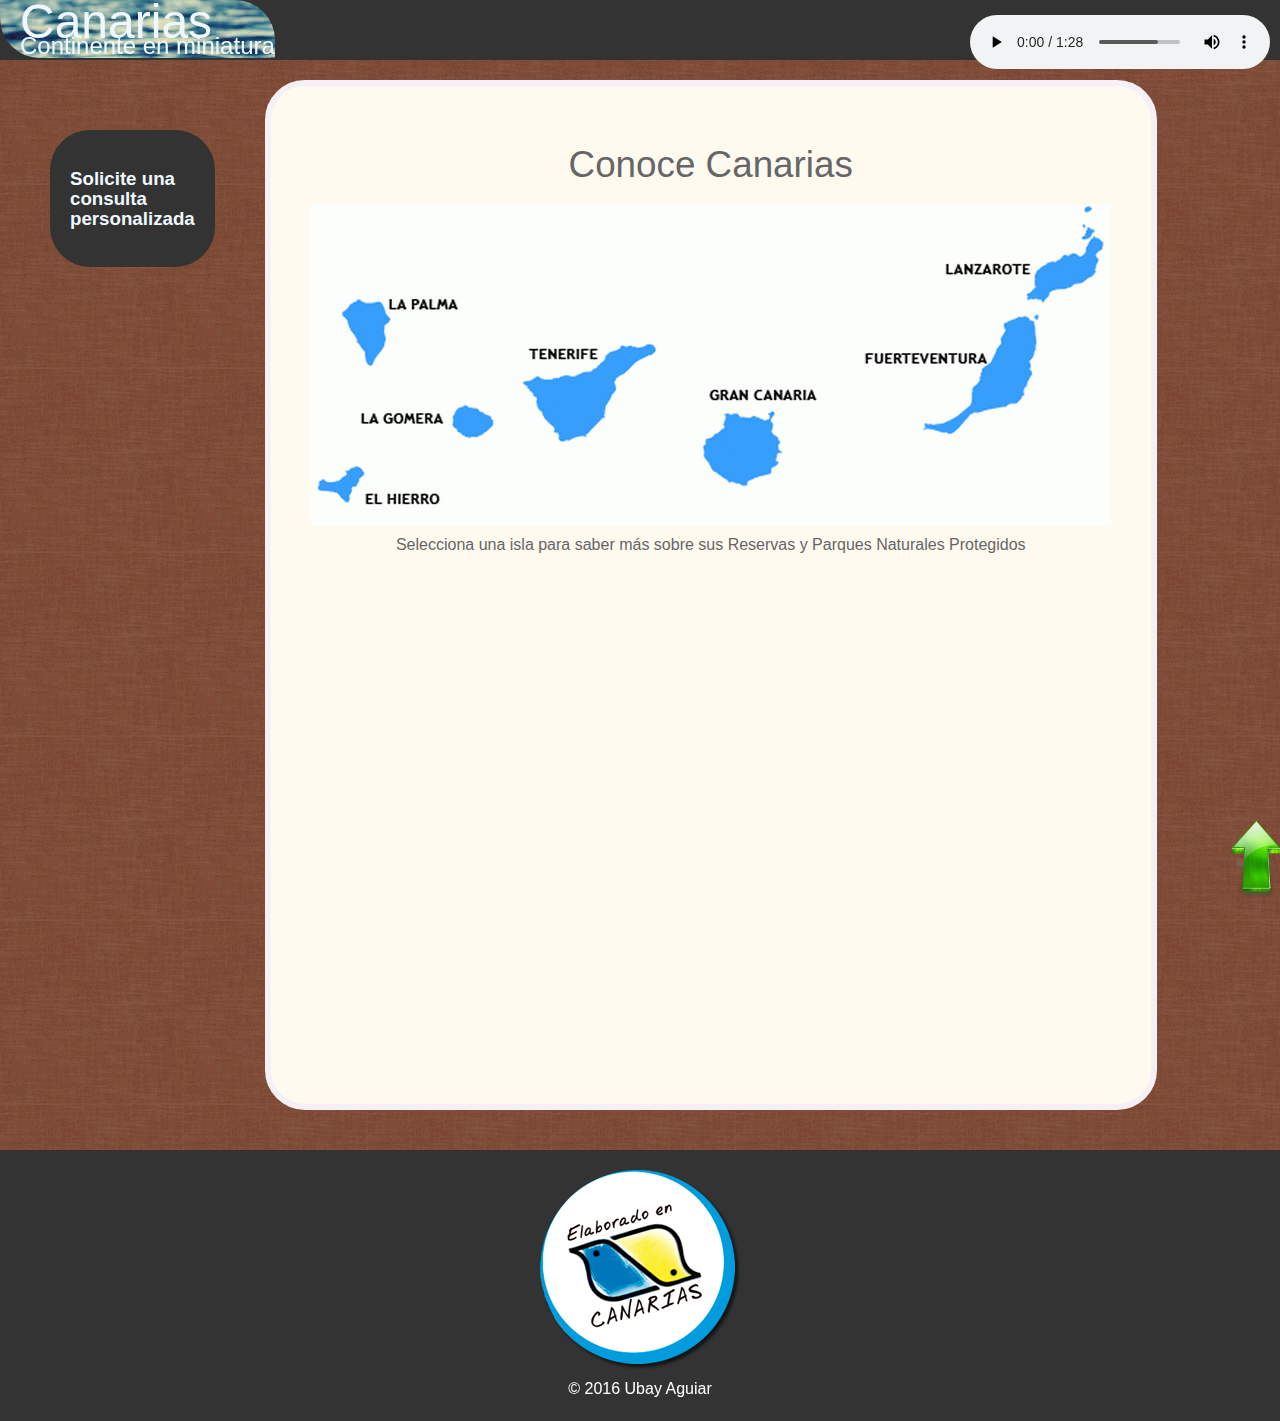
<file: index.html>
<!DOCTYPE html>
<html lang="es">
<head>
	<meta charset="utf-8">
	<title>Conoce las Islas Canarias</title>
 
        <link rel="stylesheet" href="stylecanarias.css">
</head>
 
<body>
	
	<header id="main-header">
		
		<a id="logo-header" href="Canarias.html">
			<span class="site-name">Canarias</span>
			<span class="site-desc">Continente en miniatura</span>
		</a> <!-- / #logo-header -->
        <div id="musica">   
        <audio src="mus/Vocal%20Siete%20-%20Vivo.mp3" controls loop="true"></audio>
        </div>
	</header><!-- / #main-header -->
 
	<div id="esqueleto">
        <div id="izquierda">
            <a href="Formulario.html"><h3>Solicite una consulta personalizada</h3></a>
        </div>
	<section id="main-content">
	
		<article>
			<header>
				<h1>Conoce Canarias</h1>
			
			
			<img src="img/MAPA.gif" usemap="mapa" title="Canarias" />
            <map name="mapa">
                <area shape="poly" coords="57,166,80,136,80,108,68,92,43,92,26,109,57,166" href="LaPalma.html" title="La Palma">
                
                <area shape="circle" coords="160,219,25" href="LaGomera.html" title="La Gomera">
                
                <area shape="poly" coords="56,262,44,257,24,270,8,271,3,271,4,290,38,302,56,272,56,262" href="ElHierro.html" title="El Hierro">
                
                <area shape="poly" coords="207,173,208,182,247,241,278,234,298,210,310,177,348,146,342,137,309,139,292,149,277,165,222,169,207,173" href="Tenerife.html" title="Tenerife">
                
                <area shape="poly" coords="412,206,391,233,390,260,415,282,433,284,470,269,474,233,465,205,412,206" href="GranCanaria.html" title="Gran Canaria">
                
                <area shape="poly" coords="609,216,611,227,637,232,,646,229,669,210,710,199,725,169,727,120,714,110,690,114,689,130,675,158,667,164,659,161,664,199,624,216,609,216" href="Fuerteventura.html" title="Fuerteventura">
                
                <area shape="poly" coords="715,97,734,99,746,88,758,85,785,70,794,38,782,30,765,46,751,48,722,67,714,89,715,97" href="Lanzarote.html" title="Lanzarote">
                
            </map>
                <center>Selecciona una isla para saber más sobre sus Reservas y Parques Naturales Protegidos</center>
			</header>
            <div id="cajavideo">
			<iframe width="100%" height="500" src="https://www.youtube.com/embed/RAX_fdiuR9g" 
            frameborder="0" allowfullscreen></iframe>
            </div>
            
		</article> <!-- /article -->
	
	</section> <!-- / #main-content -->
 <div id="derecha">
        </div>
    </div>
	
	<footer id="main-footer">
        <a href="http://asincalaspalmas.com/"><img src="img/elaborado-en-canarias.png" title="ASINCA"></a>
		<p>&copy; 2016 Ubay Aguiar</p>
	</footer> <!-- / #main-footer -->
 
<a href="#"><img src="img/up.png" title="Ir arriba" style="position: fixed; bottom: 0px; left: 95%; "/></a>
</body>
</html>
</file>
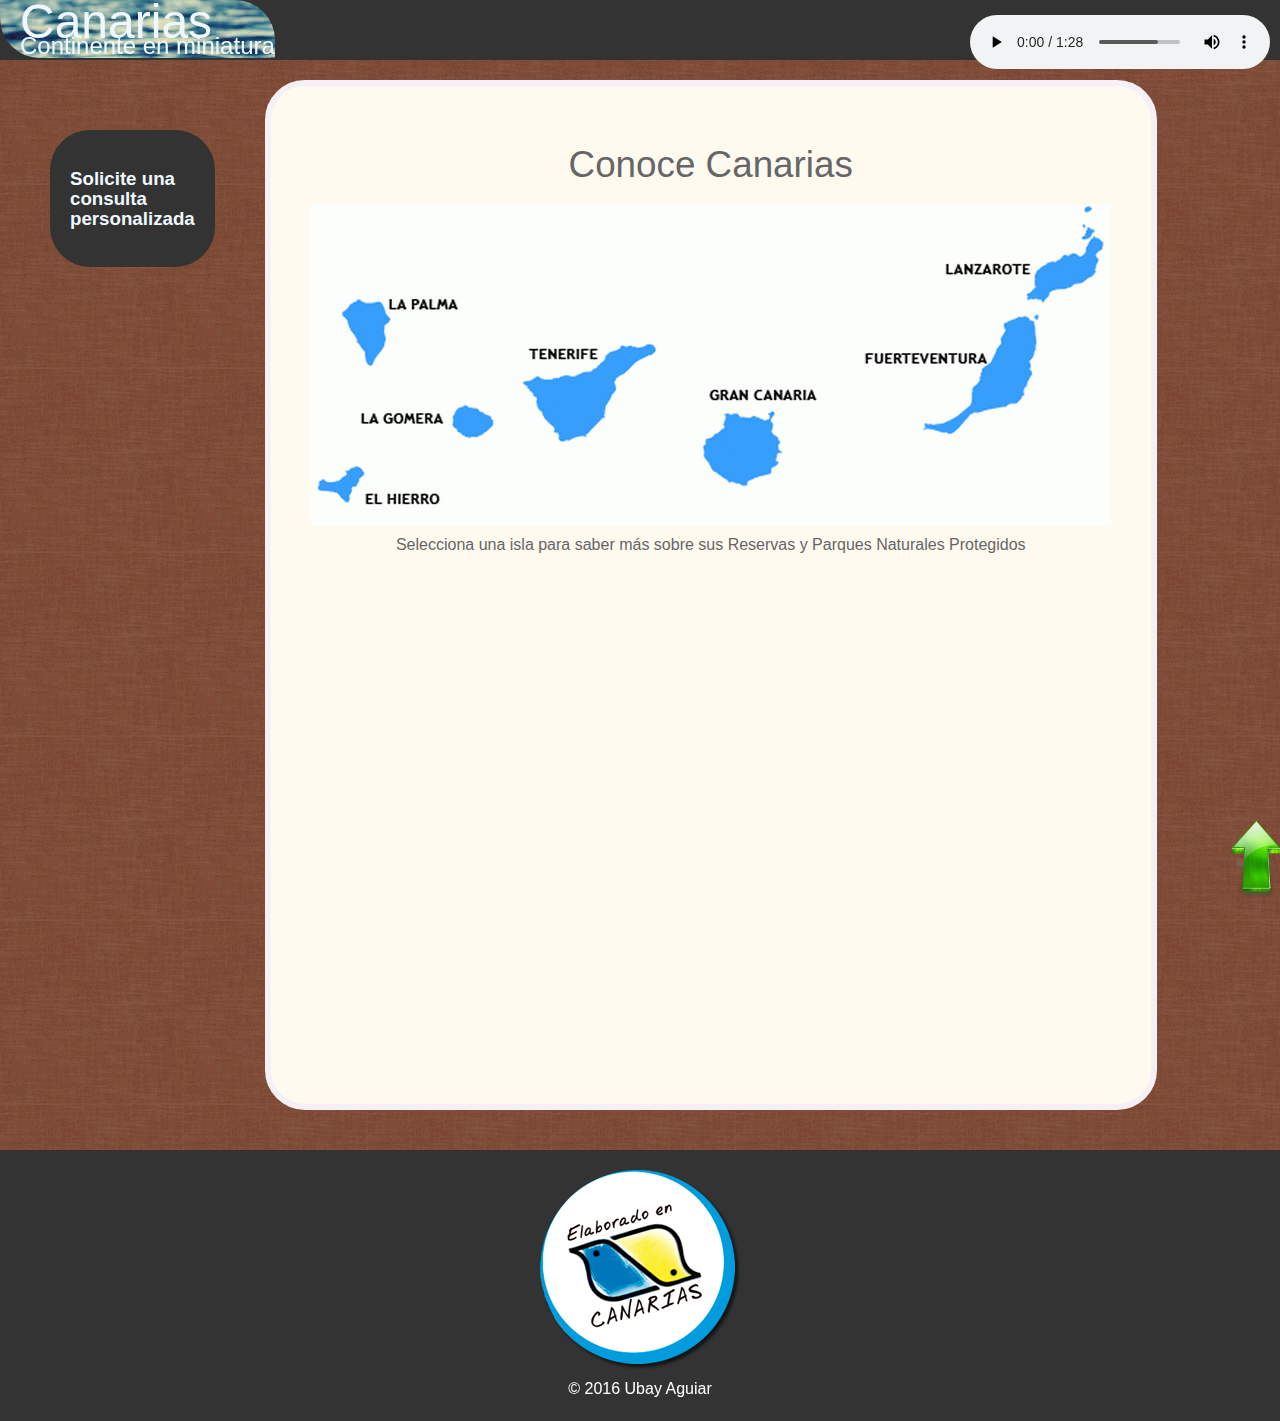
<file: Canarias.html>
<!DOCTYPE html>
<html lang="es">
<head>
	<meta charset="utf-8">
	<title>Conoce las Islas Canarias</title>
 
        <link rel="stylesheet" href="stylecanarias.css">
</head>
 
<body>
	
	<header id="main-header">
		
		<a id="logo-header" href="Canarias.html">
			<span class="site-name">Canarias</span>
			<span class="site-desc">Continente en miniatura</span>
		</a> <!-- / #logo-header -->
        <div id="musica">   
        <audio src="mus/Vocal%20Siete%20-%20Vivo.mp3" controls loop="true"></audio>
        </div>
	</header><!-- / #main-header -->
 
	<div id="esqueleto">
        <div id="izquierda">
            <a href="Formulario.html"><h3>Solicite una consulta personalizada</h3></a>
        </div>
	<section id="main-content">
	
		<article>
			<header>
				<h1>Conoce Canarias</h1>
			
			
			<img src="img/MAPA.gif" usemap="mapa" title="Canarias" />
            <map name="mapa">
                <area shape="poly" coords="57,166,80,136,80,108,68,92,43,92,26,109,57,166" href="LaPalma.html" title="La Palma">
                
                <area shape="circle" coords="160,219,25" href="LaGomera.html" title="La Gomera">
                
                <area shape="poly" coords="56,262,44,257,24,270,8,271,3,271,4,290,38,302,56,272,56,262" href="ElHierro.html" title="El Hierro">
                
                <area shape="poly" coords="207,173,208,182,247,241,278,234,298,210,310,177,348,146,342,137,309,139,292,149,277,165,222,169,207,173" href="Tenerife.html" title="Tenerife">
                
                <area shape="poly" coords="412,206,391,233,390,260,415,282,433,284,470,269,474,233,465,205,412,206" href="GranCanaria.html" title="Gran Canaria">
                
                <area shape="poly" coords="609,216,611,227,637,232,,646,229,669,210,710,199,725,169,727,120,714,110,690,114,689,130,675,158,667,164,659,161,664,199,624,216,609,216" href="Fuerteventura.html" title="Fuerteventura">
                
                <area shape="poly" coords="715,97,734,99,746,88,758,85,785,70,794,38,782,30,765,46,751,48,722,67,714,89,715,97" href="Lanzarote.html" title="Lanzarote">
                
            </map>
                <center>Selecciona una isla para saber más sobre sus Reservas y Parques Naturales Protegidos</center>
			</header>
            <div id="cajavideo">
			<iframe width="100%" height="500" src="https://www.youtube.com/embed/RAX_fdiuR9g" 
            frameborder="0" allowfullscreen></iframe>
            </div>
            
		</article> <!-- /article -->
	
	</section> <!-- / #main-content -->
 <div id="derecha">
        </div>
    </div>
	
	<footer id="main-footer">
        <a href="http://asincalaspalmas.com/"><img src="img/elaborado-en-canarias.png" title="ASINCA"></a>
		<p>&copy; 2016 Ubay Aguiar</p>
	</footer> <!-- / #main-footer -->
 
<a href="#"><img src="img/up.png" title="Ir arriba" style="position: fixed; bottom: 0px; left: 95%; "/></a>
</body>
</html>
</file>
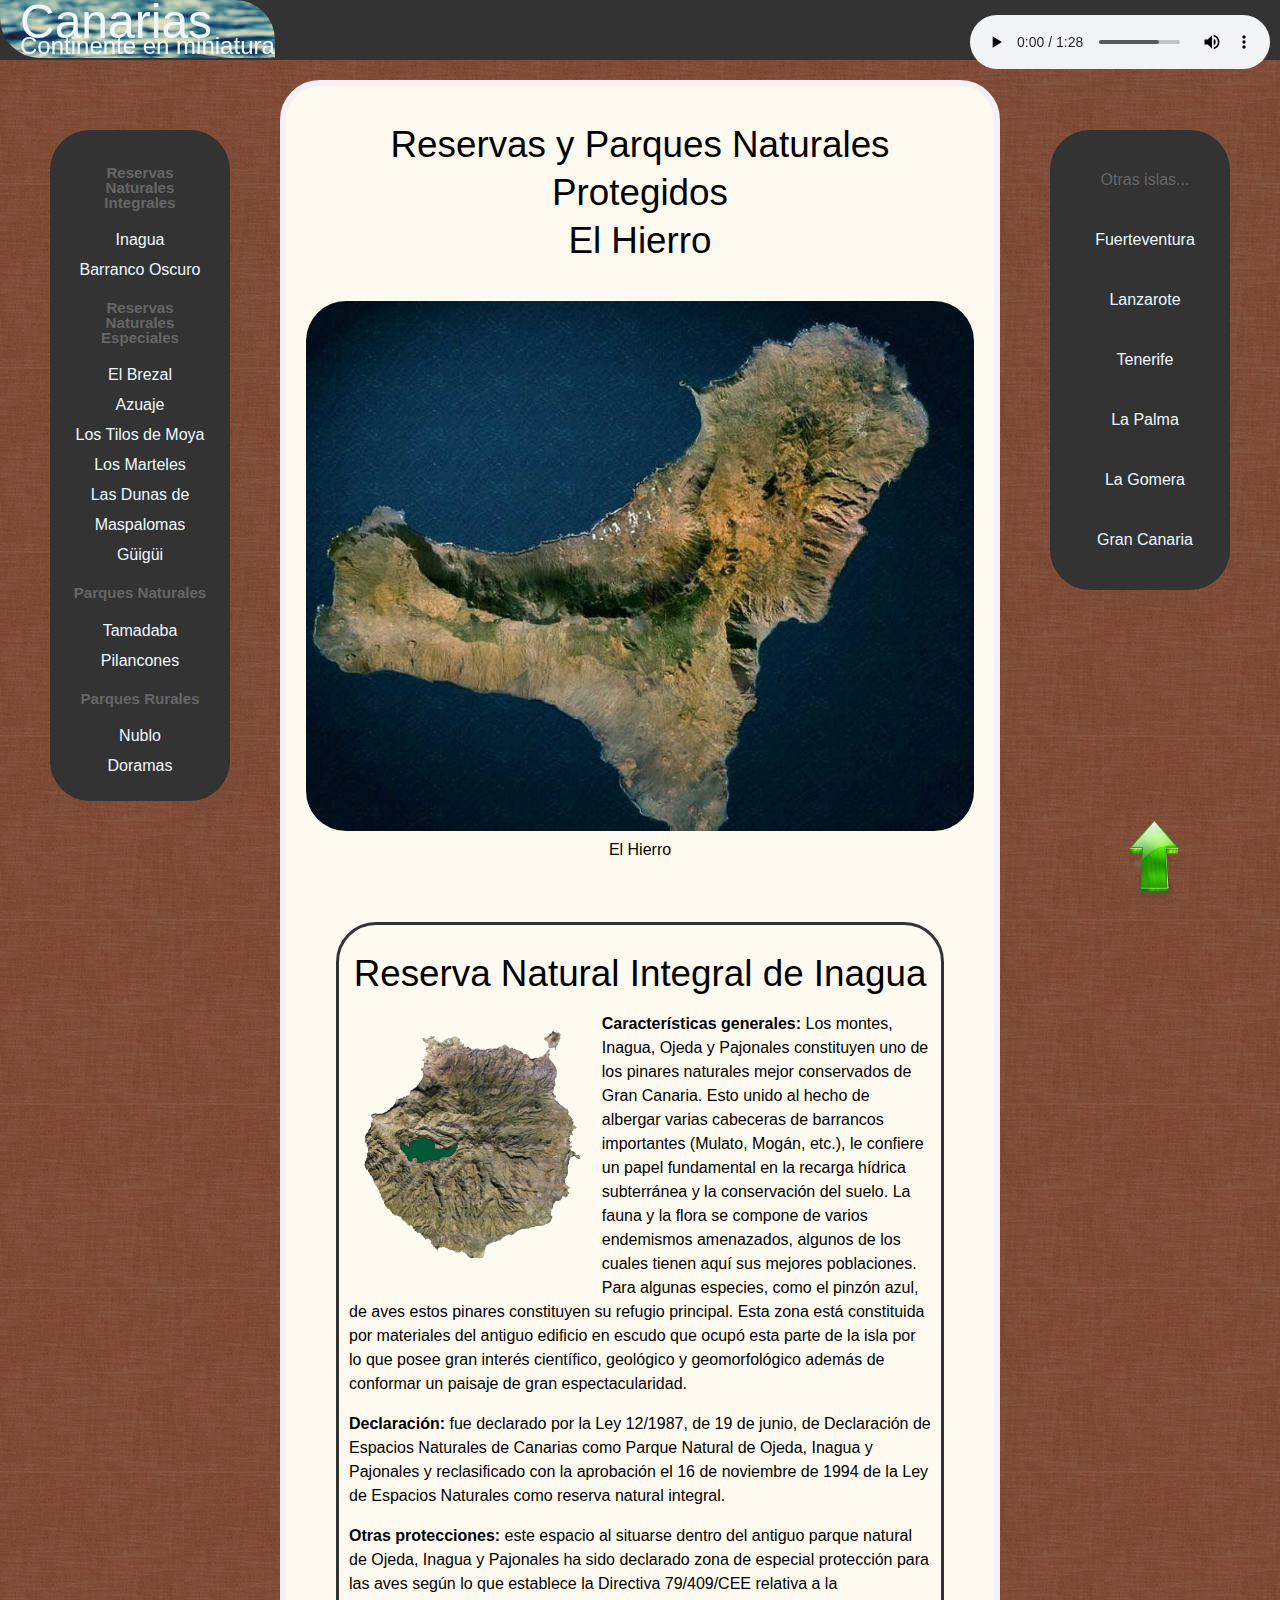
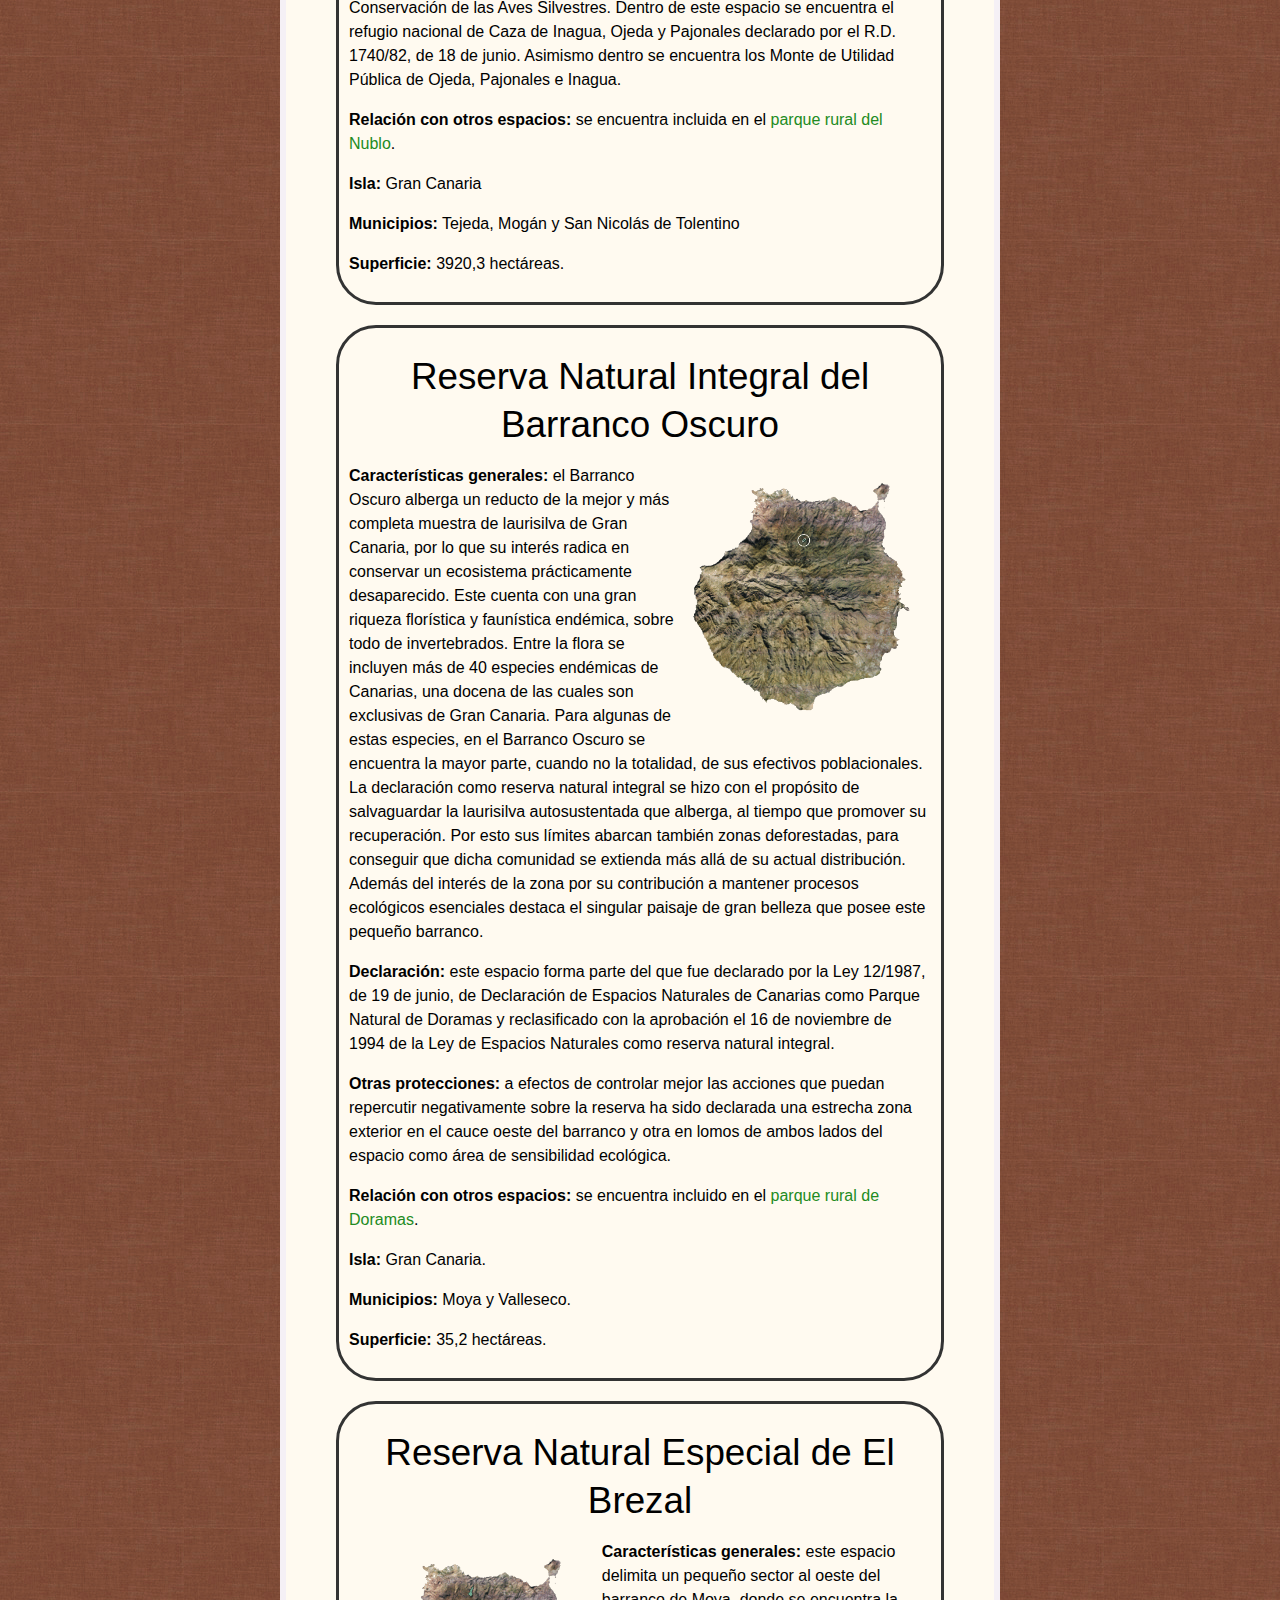
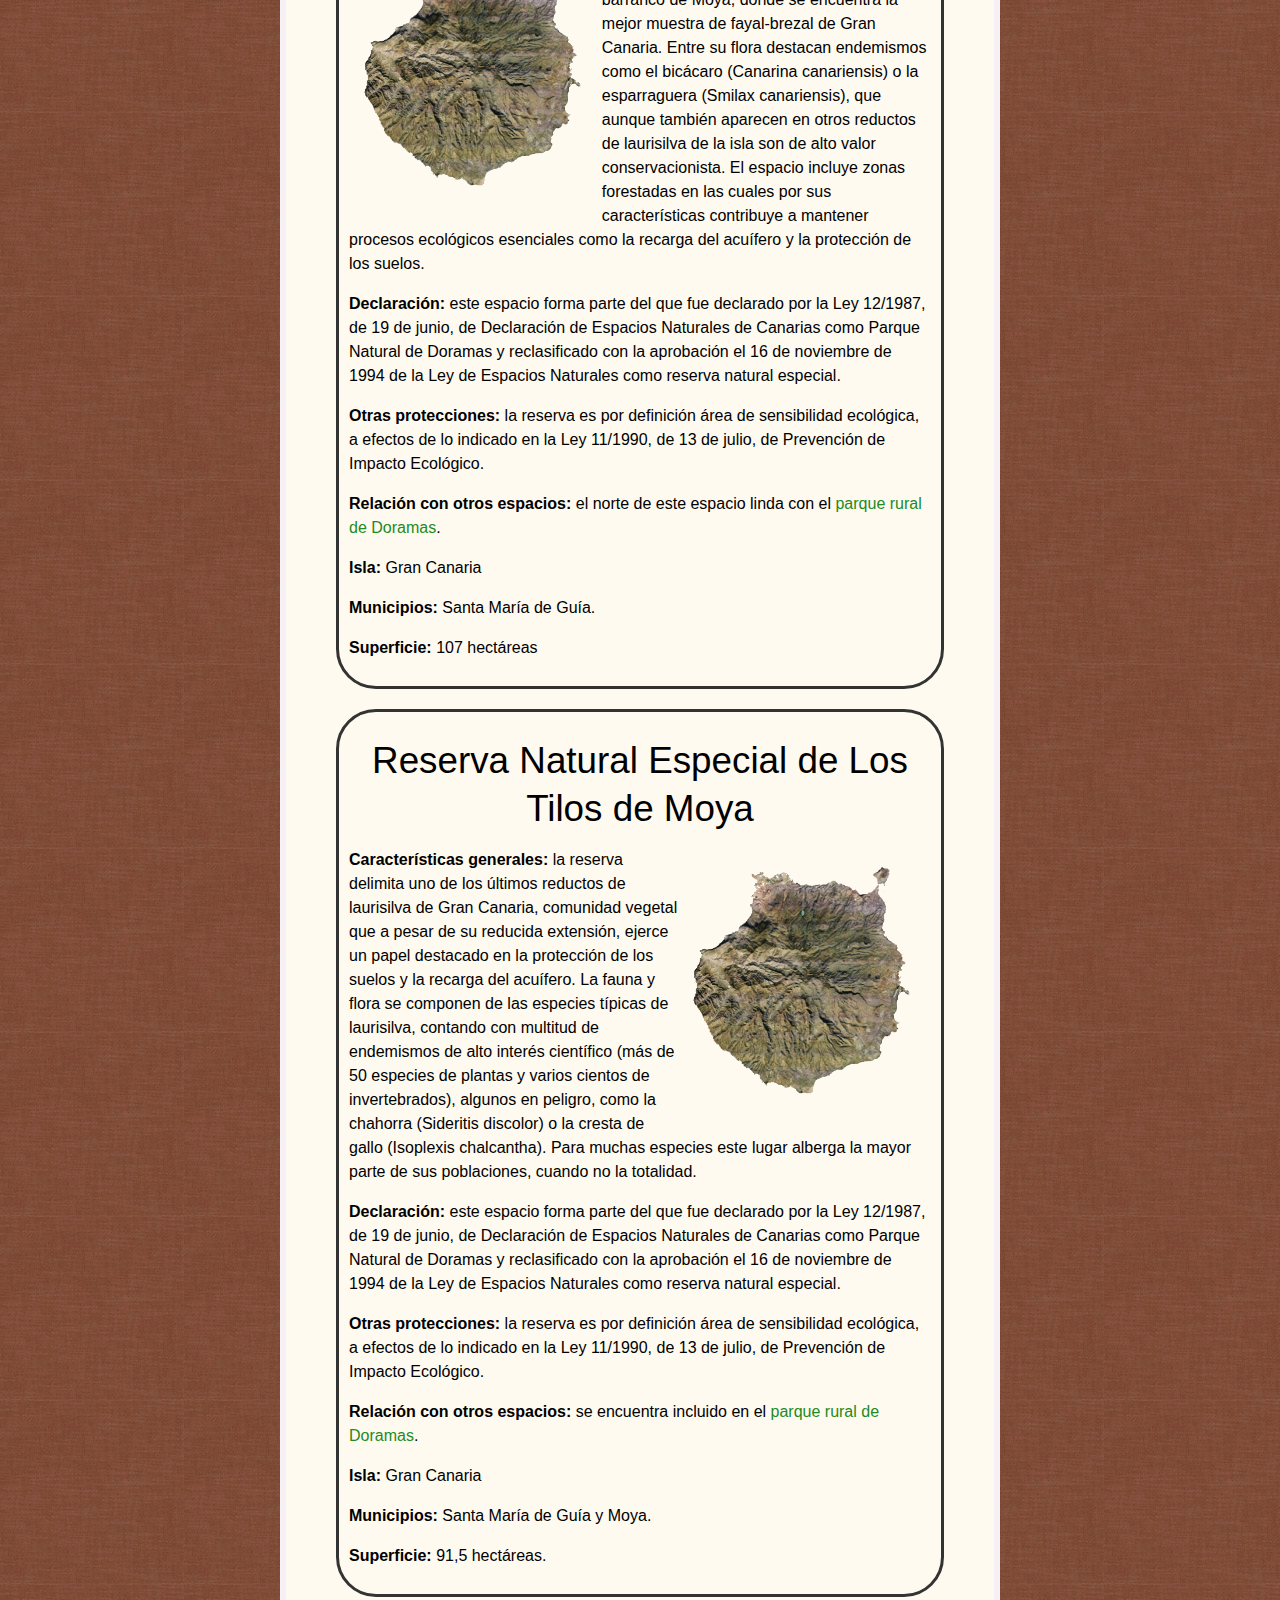
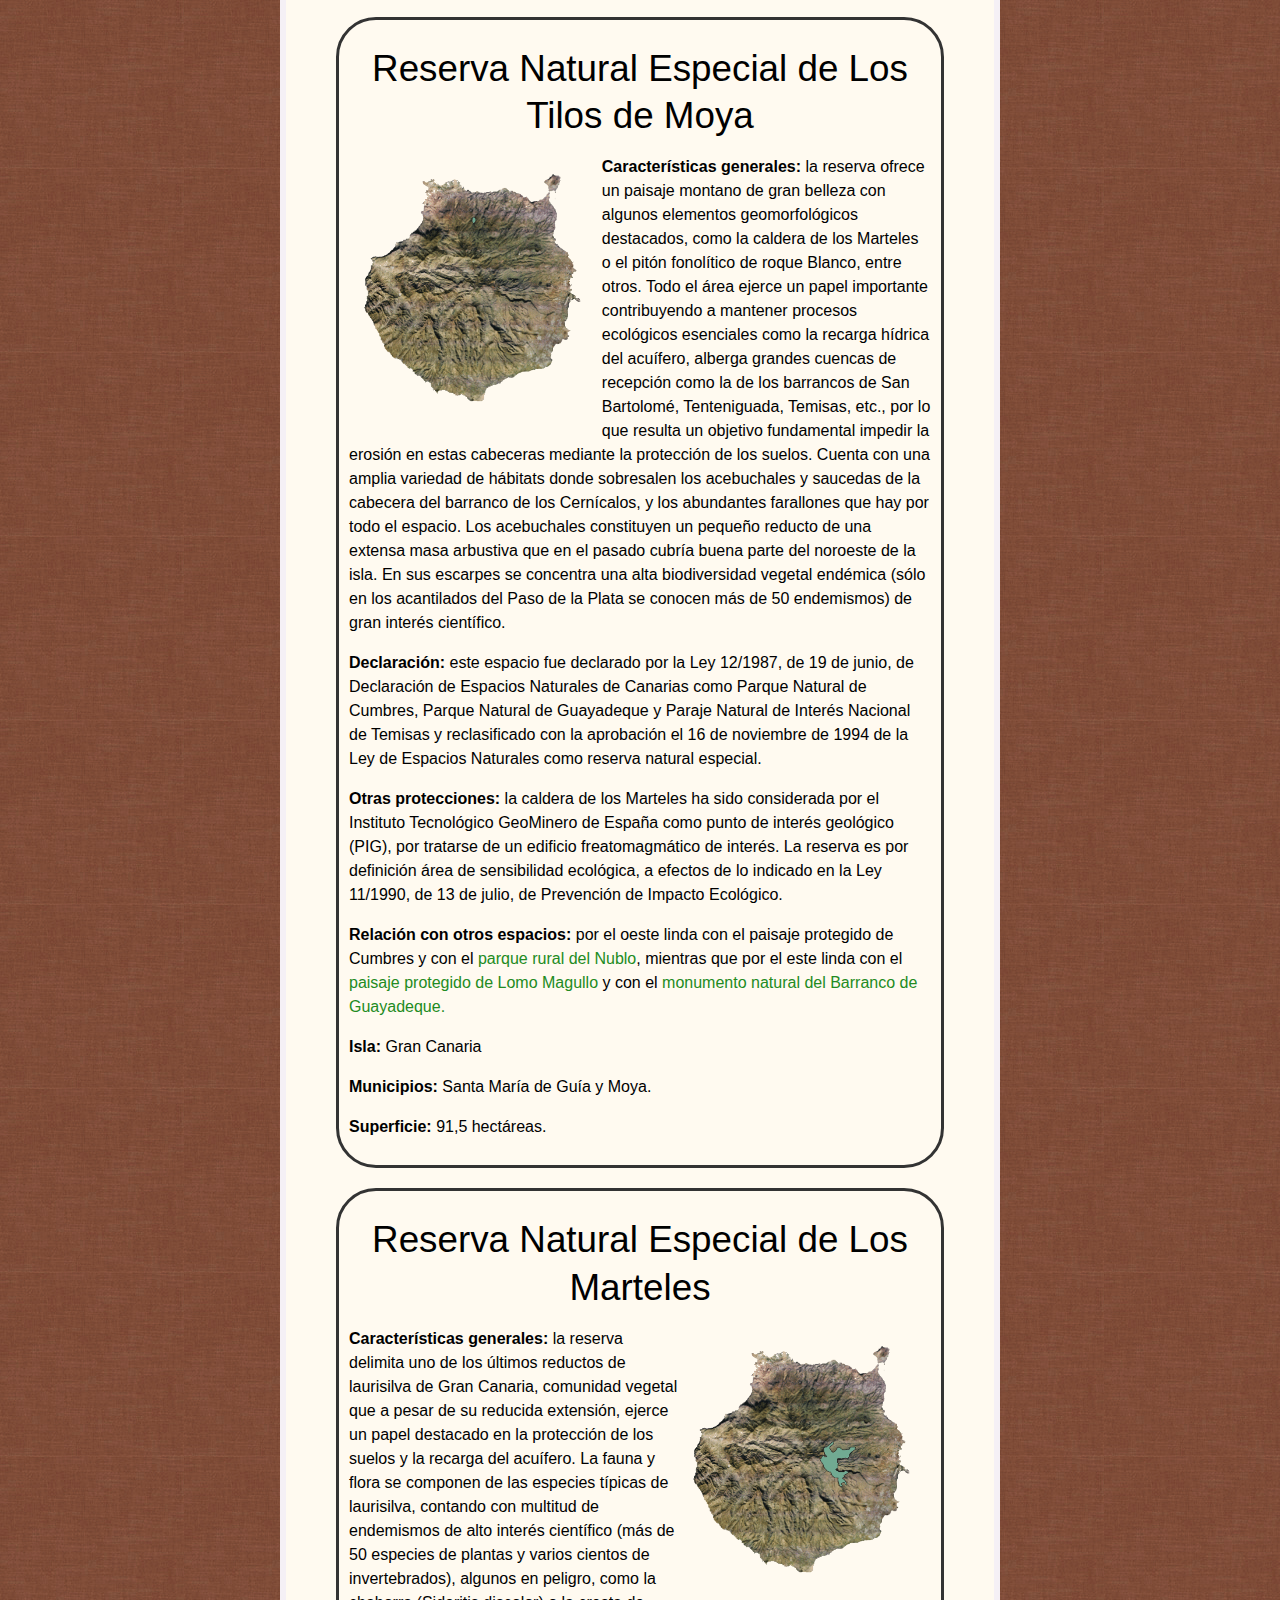
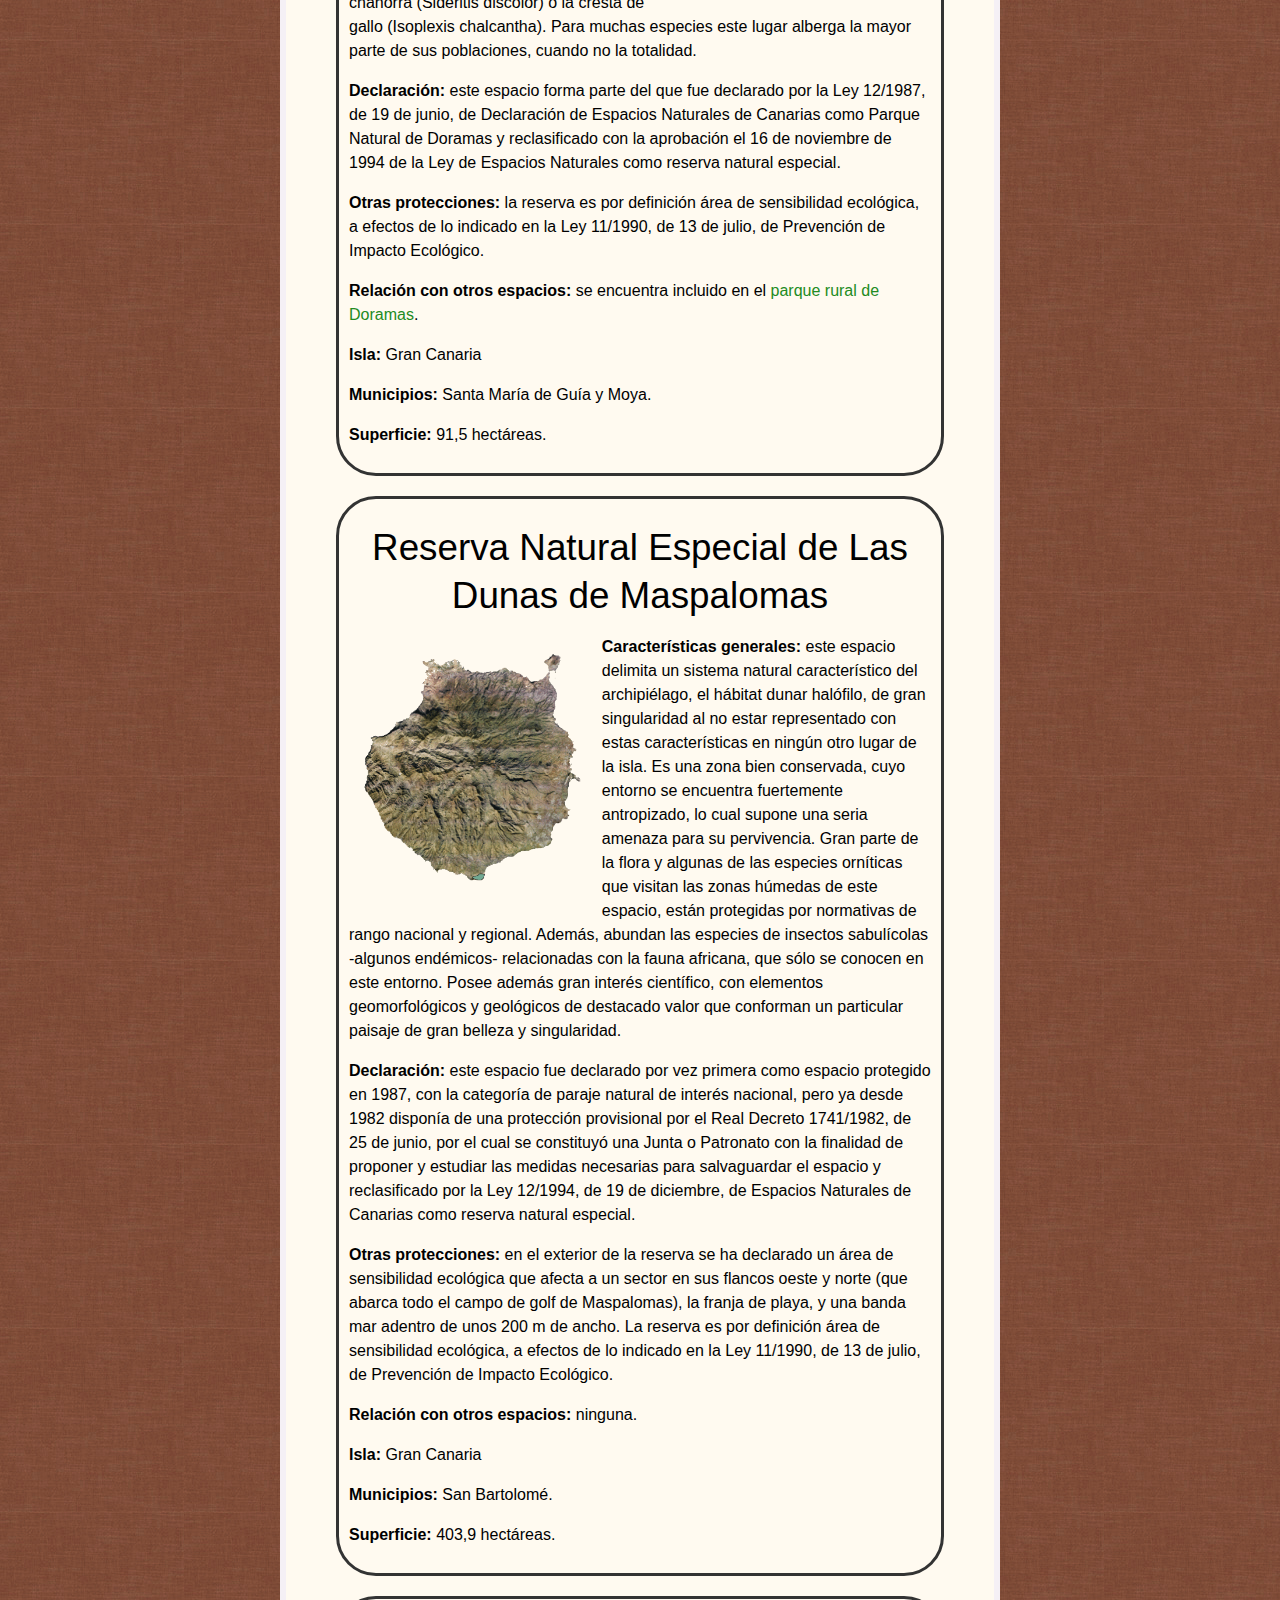
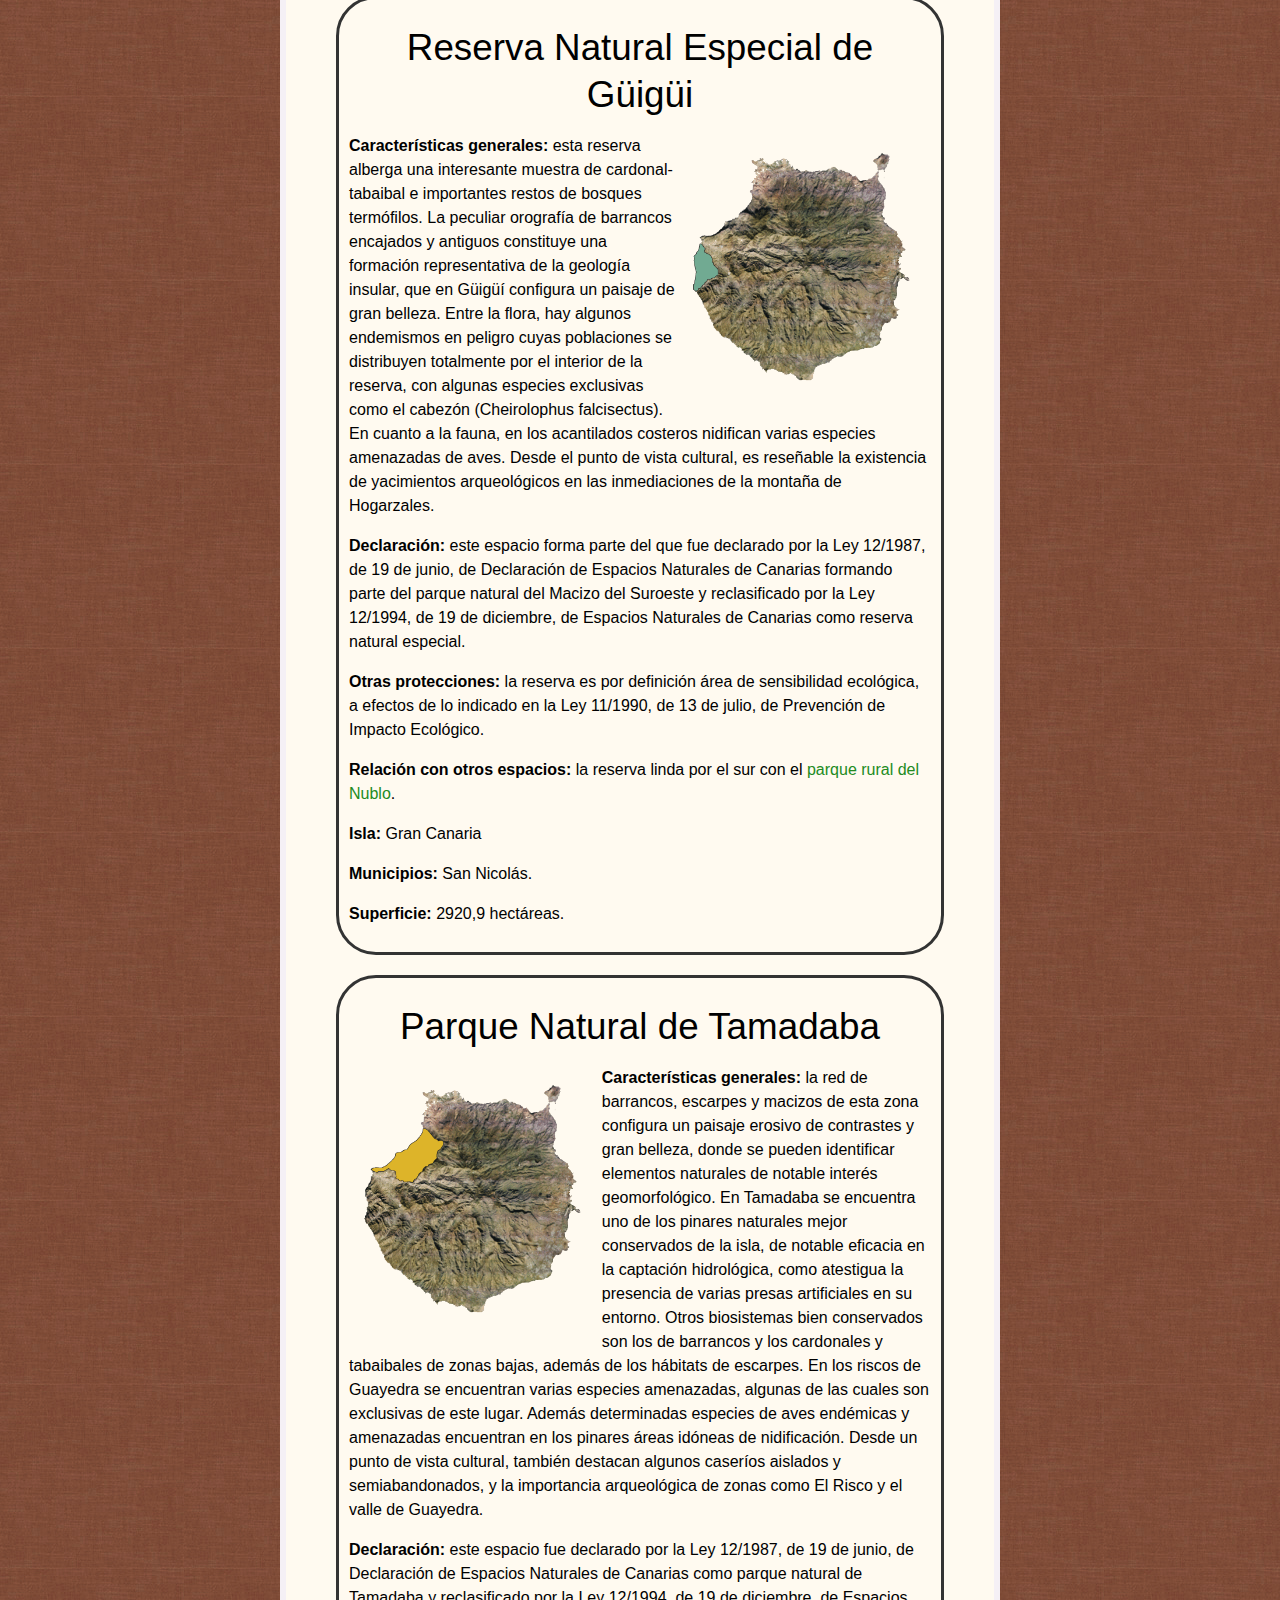
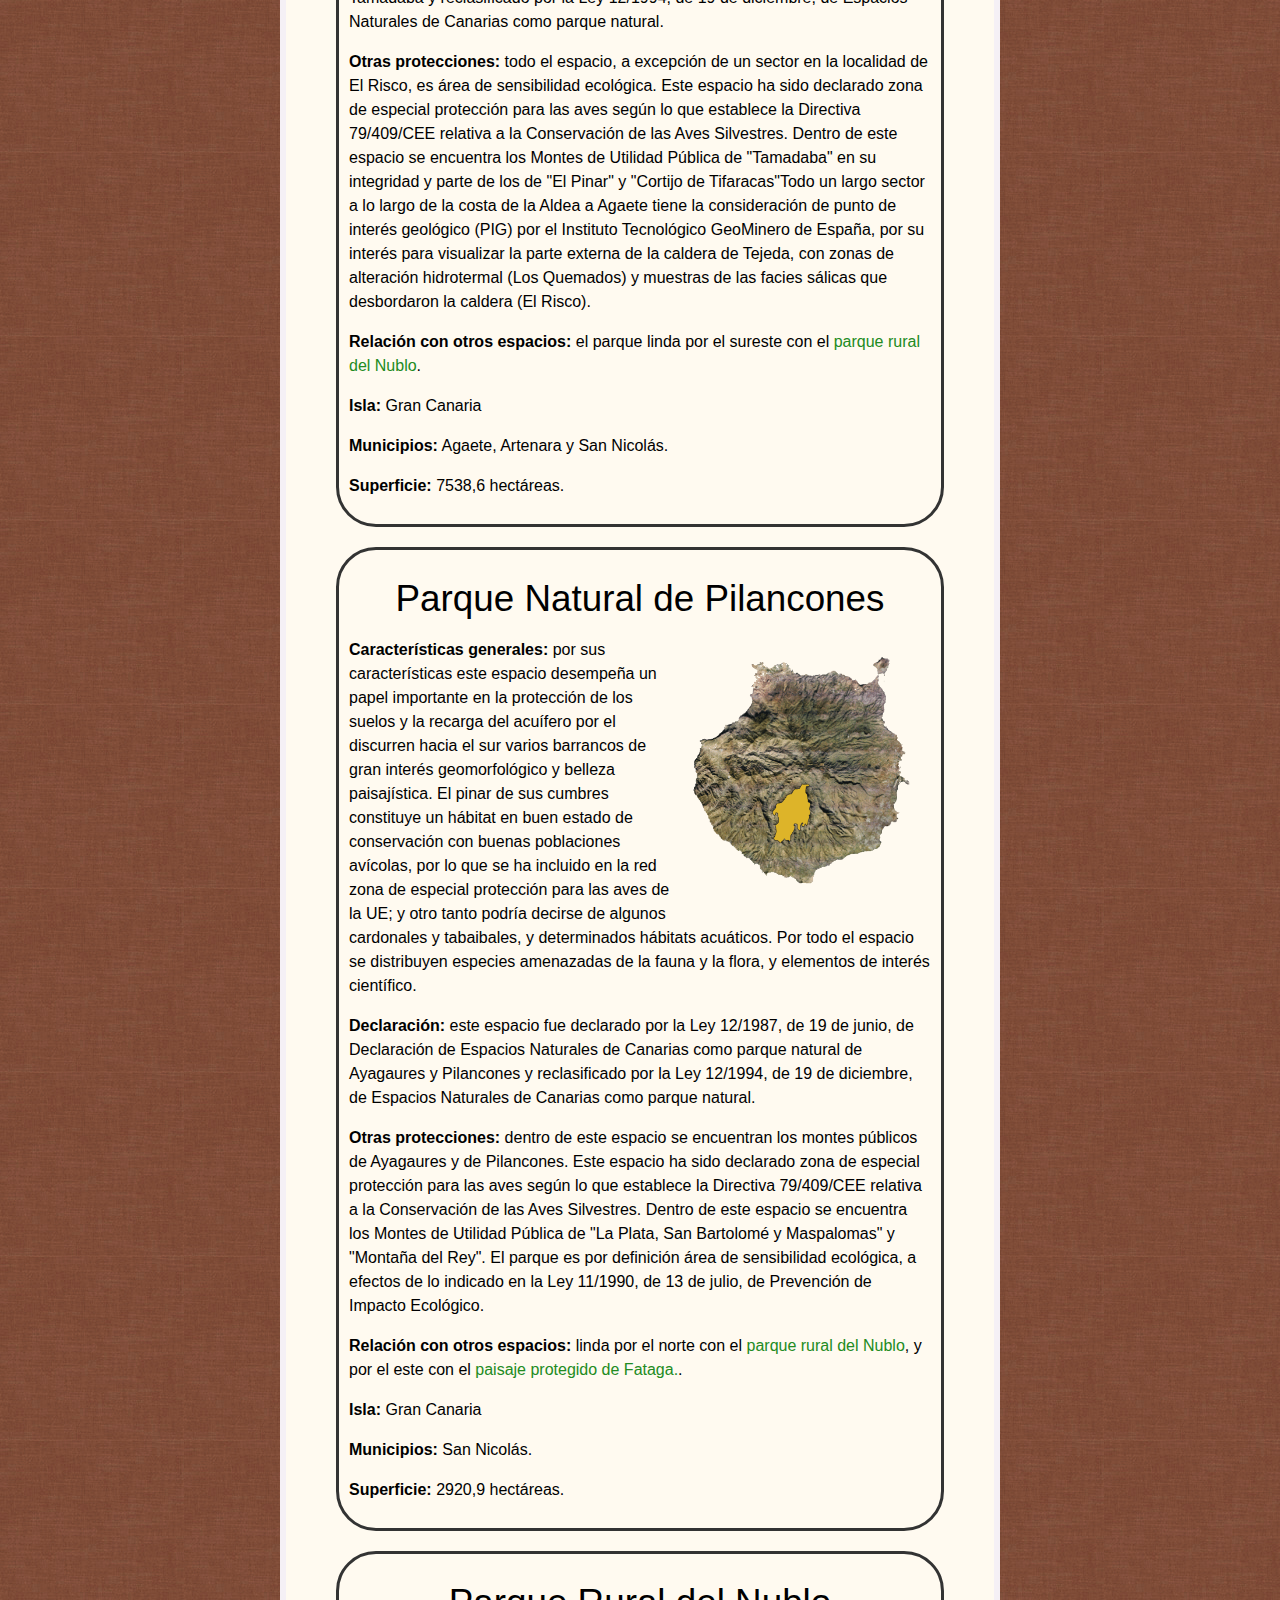
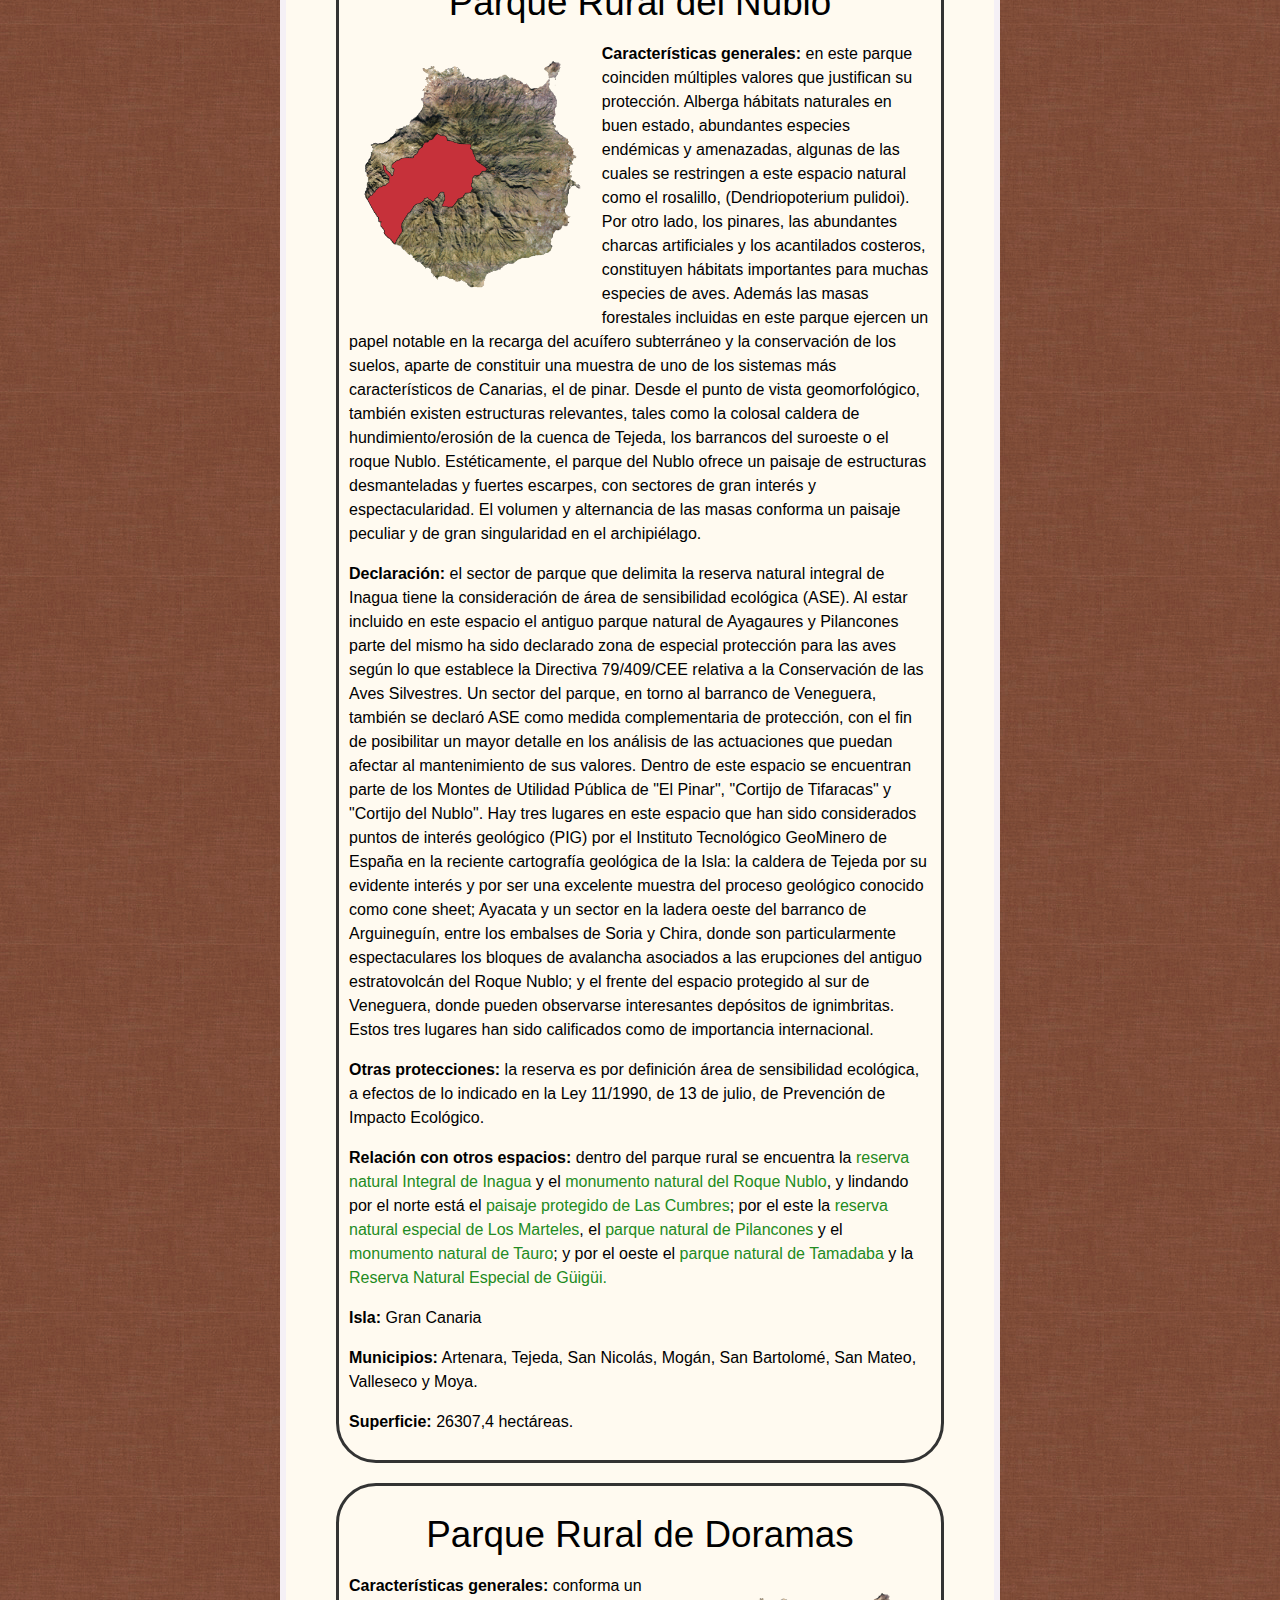
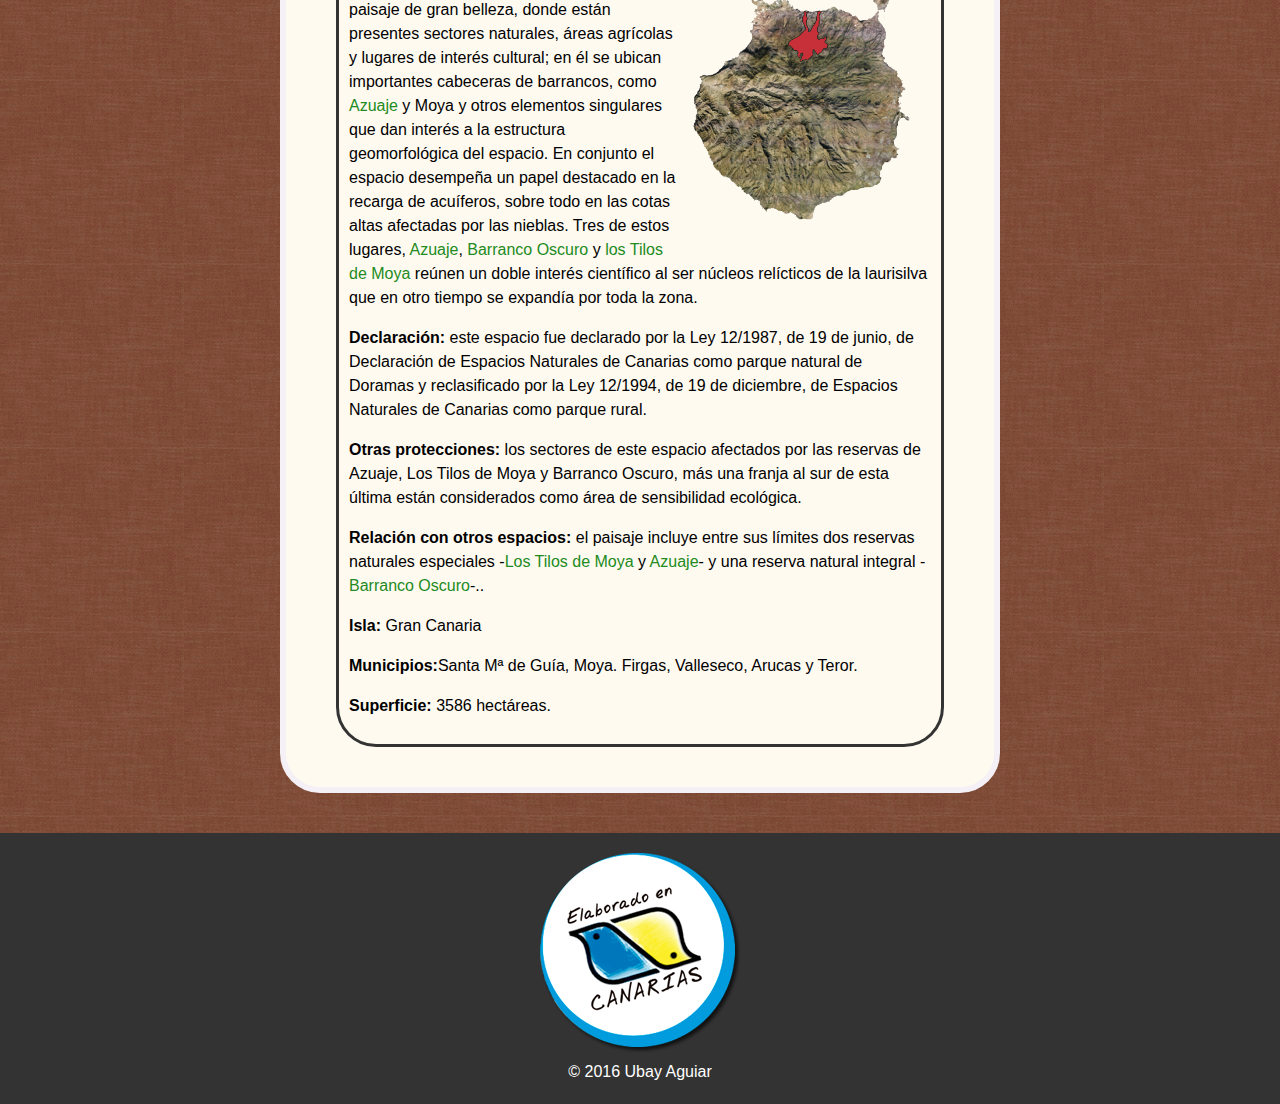
<file: ElHierro.html>
<!DOCTYPE html>
<html lang="es">
<head>
	<meta charset="utf-8">
	<title>Gran Canaria</title>
 
        <link rel="stylesheet" href="style.css">
</head>
 
<body>
	
	<header id="main-header">
		
		<a id="logo-header" href="Canarias.html">
			<span class="site-name">Canarias</span>
			<span class="site-desc">Continente en miniatura</span>
		</a> <!-- / #logo-header -->
        <div id="musica">   
        <audio src="mus/Vocal%20Siete%20-%20Vivo.mp3" controls loop="true"></audio>
        </div>
	</header><!-- / #main-header -->
    <div id="esqueleto">
        
    <div id="apartados"  >
        
			<ul >
                <li><h3>Reservas Naturales Integrales</h3></li>
                <li><a href="#inagua">Inagua</a></li>                       
                <li><a href="#barrancooscuro">Barranco Oscuro</a></li>
                <li><h3>Reservas Naturales Especiales</h3></li>
                <li><a href="#brezal">El Brezal</a></li>
                <li><a href="#azuaje">Azuaje</a></li>
                <li><a href="#tilos">Los Tilos de Moya</a></li>
                <li><a href="#marteles">Los Marteles</a></li>
                <li><a href="#dunas">Las Dunas de Maspalomas</a></li>
                <li><a href="#guigui">Güigüi</a></li>
                <li><h3>Parques Naturales</h3></li>
                <li><a href="#tamadaba">Tamadaba</a></li>
                <li><a href="#pilancones">Pilancones</a></li>
                <li><h3>Parques Rurales</h3></li>
                <li><a href="#nublo">Nublo</a></li>
                <li><a href="#doramas">Doramas</a></li>
                
			</ul>
            
        </div>
        
	<section id="main-content">
	
		<article>
			<header>
				<h1>Reservas y Parques Naturales Protegidos <p>El Hierro</p></h1>
                <div id="imagenprincipal">
                <img src="img/ElHierro.jpeg" title="El Hierro"/><a name = "inagua"></a>
                <center>El Hierro</center>
                </div> 
			</header>
					
			<div class="content">
                <div id="contenido">
                    
                <div id="caja1">
                    <h1>Reserva Natural Integral de Inagua</h1>
                    <div id="imagenizquierda">
                        
                    <img class="inagua" src="img/inagua.gif" title="Inagua - Gran Canaria";/>
                        
                    </div>
                   <p><b>Características generales:</b> Los montes, Inagua, Ojeda y Pajonales constituyen uno de los pinares naturales mejor conservados de Gran Canaria. Esto unido al hecho de albergar varias cabeceras de barrancos importantes (Mulato, Mogán, etc.), le confiere un papel fundamental en la recarga hídrica subterránea y la conservación del suelo. La fauna y la flora se compone de varios endemismos amenazados, algunos de los cuales tienen aquí sus mejores poblaciones. Para algunas especies, como el pinzón azul, de aves estos pinares constituyen su refugio principal. Esta zona está constituida por materiales del antiguo edificio en escudo que ocupó esta parte de la isla por lo que posee gran interés científico, geológico y geomorfológico además de conformar un paisaje de gran espectacularidad.</p>

                    <p><b>Declaración:</b> fue declarado por la Ley 12/1987, de 19 de junio, de Declaración de Espacios Naturales de Canarias como Parque Natural de Ojeda, Inagua y Pajonales y reclasificado con la aprobación el 16 de noviembre de 1994 de la Ley de Espacios Naturales como reserva natural integral.</p>

                    <p><b>Otras protecciones:</b> este espacio al situarse dentro del antiguo parque natural de Ojeda, Inagua y Pajonales ha sido declarado zona de especial protección para las aves según lo que establece la Directiva 79/409/CEE relativa a la Conservación de las Aves Silvestres. Dentro de este espacio se encuentra el refugio nacional de Caza de Inagua, Ojeda y Pajonales declarado por el R.D. 1740/82, de 18 de junio. Asimismo dentro se encuentra los Monte de Utilidad Pública de Ojeda, Pajonales e Inagua.</p>

                    <p><b>Relación con otros espacios:</b> se encuentra incluida en el <a href="#nublo">parque rural del Nublo</a>.</p>

                    <p><b>Isla:</b> Gran Canaria</p>
                    <p><b>Municipios:</b> Tejeda, Mogán y San Nicolás de Tolentino</p><a name = "barrancooscuro"></a>

                    <p><b>Superficie:</b> 3920,3 hectáreas.</p>

                        </div>
                        
                <div id="caja1">
                    <h1>Reserva Natural Integral del Barranco Oscuro</h1>
                    <div id="imagenderecha">
                    <img src="img/barrancooscuro.gif" title="Barranco Oscuro - Gran Canaria";/>
                    </div>
                   <p><b>Características generales:</b> el Barranco Oscuro alberga un reducto de la mejor y más completa muestra de laurisilva de Gran Canaria, por lo que su interés radica en conservar un ecosistema prácticamente desaparecido. Este cuenta con una gran riqueza florística y faunística endémica, sobre todo de invertebrados. Entre la flora se incluyen más de 40 especies endémicas de Canarias, una docena de las cuales son exclusivas de Gran Canaria. Para algunas de estas especies, en el Barranco Oscuro se encuentra la mayor parte, cuando no la totalidad, de sus efectivos poblacionales. La declaración como reserva natural integral se hizo con el propósito de salvaguardar la laurisilva autosustentada que alberga, al tiempo que promover su recuperación. Por esto sus límites abarcan también zonas deforestadas, para conseguir que dicha comunidad se extienda más allá de su actual distribución. Además del interés de la zona por su contribución a mantener procesos ecológicos esenciales destaca el singular paisaje de gran belleza que posee este pequeño barranco.</p>

                    <p><b>Declaración:</b> este espacio forma parte del que fue declarado por la Ley 12/1987, de 19 de junio, de Declaración de Espacios Naturales de Canarias como Parque Natural de Doramas y reclasificado con la aprobación el 16 de noviembre de 1994 de la Ley de Espacios Naturales como reserva natural integral.</p>

                    <p><b>Otras protecciones:</b> a efectos de controlar mejor las acciones que puedan repercutir negativamente sobre la reserva ha sido declarada una estrecha zona exterior en el cauce oeste del barranco y otra en lomos de ambos lados del espacio como área de sensibilidad ecológica.</p>

                    <p><b>Relación con otros espacios:</b> se encuentra incluido en el <a href="#doramas">parque rural de Doramas</a>.</p>

                    <p><b>Isla:</b> Gran Canaria.</p>
                    <p><b>Municipios:</b> Moya y Valleseco.</p><a name = "brezal"></a>

                    <p><b>Superficie:</b> 35,2 hectáreas.</p>

                        </div>
                       
                <div id="caja1">
                    <h1>Reserva Natural Especial de El Brezal</h1>
                    <div id="imagenizquierda">
                    <img src="img/brezal.gif" title="El Brezal - Gran Canaria";/>
                    </div>
                   <p><b>Características generales:</b> este espacio delimita un pequeño sector al oeste del barranco de Moya, donde se encuentra la mejor muestra de fayal-brezal de Gran Canaria. Entre su flora destacan endemismos como el bicácaro (Canarina canariensis) o la esparraguera (Smilax canariensis), que aunque también aparecen en otros reductos de laurisilva de la isla son de alto valor conservacionista. El espacio incluye zonas forestadas en las cuales por sus características contribuye a mantener procesos ecológicos esenciales como la recarga del acuífero y la protección de los suelos.</p>

                    <p><b>Declaración:</b> este espacio forma parte del que fue declarado por la Ley 12/1987, de 19 de junio, de Declaración de Espacios Naturales de Canarias como Parque Natural de Doramas y reclasificado con la aprobación el 16 de noviembre de 1994 de la Ley de Espacios Naturales como reserva natural especial.</p>

                    <p><b>Otras protecciones:</b> la reserva es por definición área de sensibilidad ecológica, a efectos de lo indicado en la Ley 11/1990, de 13 de julio, de Prevención de Impacto Ecológico.</p>

                    <p><b>Relación con otros espacios:</b> el norte de este espacio linda con el <a href="#doramas">parque rural de Doramas</a>.</p>

                    <p><b>Isla:</b> Gran Canaria</p>

                    <p><b>Municipios:</b> Santa María de Guía.</p><a name = "azuaje"></a>

                    <p><b>Superficie:</b> 107 hectáreas</p>
                        </div>
                        <div id="caja1">
                    <h1>Reserva Natural Especial de Los Tilos de Moya</h1>
                    <div id="imagenderecha">
                    <img src="img/tilos.gif" title="Azuaje - Gran Canaria";/>
                        
                    </div>
                   <p><b>Características generales:</b> la reserva delimita uno de los últimos reductos de laurisilva de Gran Canaria, comunidad vegetal que a pesar de su reducida extensión, ejerce un papel destacado en la protección de los suelos y la recarga del acuífero. La fauna y flora se componen de las especies típicas de laurisilva, contando con multitud de endemismos de alto interés científico (más de 50 especies de plantas y varios cientos de invertebrados), algunos en peligro, como la chahorra (Sideritis discolor) o la cresta de gallo (Isoplexis chalcantha). Para muchas especies este lugar alberga la mayor parte de sus poblaciones, cuando no la totalidad.  </p>

                    <p><b>Declaración:</b> este espacio forma parte del que fue declarado por la Ley 12/1987, de 19 de junio, de Declaración de Espacios Naturales de Canarias como Parque Natural de Doramas y reclasificado con la aprobación el 16 de noviembre de 1994 de la Ley de Espacios Naturales como reserva natural especial.</p>

                    <p><b>Otras protecciones:</b>  la reserva es por definición área de sensibilidad ecológica, a efectos de lo indicado en la Ley 11/1990, de 13 de julio, de Prevención de Impacto Ecológico.</p>

                    <p><b>Relación con otros espacios:</b> se encuentra incluido en el <a href="#doramas">parque rural de Doramas</a>.</p>

                    <p><b>Isla:</b> Gran Canaria</p>

                    <p><b>Municipios:</b> Santa María de Guía y Moya.</p><a name = "tilos"></a>

                    <p><b>Superficie:</b> 91,5 hectáreas. </p>
                        </div>
                    
                    <div id="caja1">
                    <h1>Reserva Natural Especial de Los Tilos de Moya</h1>
                    <div id="imagenizquierda">
                    <img src="img/tilos.gif" title="Los Tilos de Moya - Gran Canaria";/>
                        
                    </div>
                   <p><b>Características generales:</b>  la reserva ofrece un paisaje montano de gran belleza con algunos elementos geomorfológicos destacados, como la caldera de los Marteles o el pitón fonolítico de roque Blanco, entre otros. Todo el área ejerce un papel importante contribuyendo a mantener procesos ecológicos esenciales como la recarga hídrica del acuífero, alberga grandes cuencas de recepción como la de los barrancos de San Bartolomé, Tenteniguada, Temisas, etc., por lo que resulta un objetivo fundamental impedir la erosión en estas cabeceras mediante la protección de los suelos. Cuenta con una amplia variedad de hábitats donde sobresalen los acebuchales y saucedas de la cabecera del barranco de los Cernícalos, y los abundantes farallones que hay por todo el espacio. Los acebuchales constituyen un pequeño reducto de una extensa masa arbustiva que en el pasado cubría buena parte del noroeste de la isla. En sus escarpes se concentra una alta biodiversidad vegetal endémica (sólo en los acantilados del Paso de la Plata se conocen más de 50 endemismos) de gran interés científico. </p>

                    <p><b>Declaración:</b> este espacio fue declarado por la Ley 12/1987, de 19 de junio, de Declaración de Espacios Naturales de Canarias como Parque Natural de Cumbres, Parque Natural de Guayadeque y Paraje Natural de Interés Nacional de Temisas y reclasificado con la aprobación el 16 de noviembre de 1994 de la Ley de Espacios Naturales como reserva natural especial.</p>

                    <p><b>Otras protecciones:</b> la caldera de los Marteles ha sido considerada por el Instituto Tecnológico GeoMinero de España como punto de interés geológico (PIG), por tratarse de un edificio freatomagmático de interés. La reserva es por definición área de sensibilidad ecológica, a efectos de lo indicado en la Ley 11/1990, de 13 de julio, de Prevención de Impacto Ecológico.</p>

                        <p><b>Relación con otros espacios:</b> por el oeste linda con el paisaje protegido de Cumbres y con el <a href="#nublo">parque rural del Nublo</a>, mientras que por el este linda con el <a href="#magullo">paisaje protegido de Lomo Magullo</a> y con el <a href="#guayadeque">monumento natural del Barranco de Guayadeque.</a></p>

                    <p><b>Isla:</b> Gran Canaria</p>

                    <p><b>Municipios:</b> Santa María de Guía y Moya.</p><a name = "marteles"></a>

                    <p><b>Superficie:</b> 91,5 hectáreas. </p>
                        </div>
                    
                    <div id="caja1">
                    <h1>Reserva Natural Especial de Los Marteles</h1>
                    <div id="imagenderecha">
                    <img src="img/marteles.gif" title="Los Marteles - Gran Canaria";/>
                        
                    </div>
                   <p><b>Características generales:</b> la reserva delimita uno de los últimos reductos de laurisilva de Gran Canaria, comunidad vegetal que a pesar de su reducida extensión, ejerce un papel destacado en la protección de los suelos y la recarga del acuífero. La fauna y flora se componen de las especies típicas de laurisilva, contando con multitud de endemismos de alto interés científico (más de 50 especies de plantas y varios cientos de invertebrados), algunos en peligro, como la chahorra (Sideritis discolor) o la cresta de gallo (Isoplexis chalcantha). Para muchas especies este lugar alberga la mayor parte de sus poblaciones, cuando no la totalidad.  </p>

                    <p><b>Declaración:</b> este espacio forma parte del que fue declarado por la Ley 12/1987, de 19 de junio, de Declaración de Espacios Naturales de Canarias como Parque Natural de Doramas y reclasificado con la aprobación el 16 de noviembre de 1994 de la Ley de Espacios Naturales como reserva natural especial.</p>

                    <p><b>Otras protecciones:</b>  la reserva es por definición área de sensibilidad ecológica, a efectos de lo indicado en la Ley 11/1990, de 13 de julio, de Prevención de Impacto Ecológico.</p>

                    <p><b>Relación con otros espacios:</b> se encuentra incluido en el <a href="#doramas">parque rural de Doramas</a>.</p>

                    <p><b>Isla:</b> Gran Canaria</p>

                    <p><b>Municipios:</b> Santa María de Guía y Moya.</p><a name = "dunas"></a>

                    <p><b>Superficie:</b> 91,5 hectáreas. </p>
                        </div>
                    
                    <div id="caja1">
                    <h1>Reserva Natural Especial de Las Dunas de Maspalomas</h1>
                    <div id="imagenizquierda">
                    <img src="img/maspalomas.gif" title="Las Dunas de Maspalomas - Gran Canaria";/>
                        
                    </div>
                   <p><b>Características generales:</b>  este espacio delimita un sistema natural característico del archipiélago, el hábitat dunar halófilo, de gran singularidad al no estar representado con estas características en ningún otro lugar de la isla. Es una zona bien conservada, cuyo entorno se encuentra fuertemente antropizado, lo cual supone una seria amenaza para su pervivencia. Gran parte de la flora y algunas de las especies orníticas que visitan las zonas húmedas de este espacio, están protegidas por normativas de rango nacional y regional. Además, abundan las especies de insectos sabulícolas -algunos endémicos- relacionadas con la fauna africana, que sólo se conocen en este entorno. Posee además gran interés científico, con elementos geomorfológicos y geológicos de destacado valor que conforman un particular paisaje de gran belleza y singularidad.  </p>

                    <p><b>Declaración:</b> este espacio fue declarado por vez primera como espacio protegido en 1987, con la categoría de paraje natural de interés nacional, pero ya desde 1982 disponía de una protección provisional por el Real Decreto 1741/1982, de 25 de junio, por el cual se constituyó una Junta o Patronato con la finalidad de proponer y estudiar las medidas necesarias para salvaguardar el espacio y reclasificado por la Ley 12/1994, de 19 de diciembre, de Espacios Naturales de Canarias como reserva natural especial.</p>

                    <p><b>Otras protecciones:</b>  en el exterior de la reserva se ha declarado un área de sensibilidad ecológica que afecta a un sector en sus flancos oeste y norte (que abarca todo el campo de golf de Maspalomas), la franja de playa, y una banda mar adentro de unos 200 m de ancho. La reserva es por definición área de sensibilidad ecológica, a efectos de lo indicado en la Ley 11/1990, de 13 de julio, de Prevención de Impacto Ecológico.</p>

                    <p><b>Relación con otros espacios:</b> ninguna.</p>

                    <p><b>Isla:</b> Gran Canaria</p>

                    <p><b>Municipios:</b> San Bartolomé.</p><a name = "guigui"></a>

                    <p><b>Superficie:</b> 403,9 hectáreas. </p>
                        </div>
                    
                    <div id="caja1">
                    <h1>Reserva Natural Especial de Güigüi</h1>
                    <div id="imagenderecha">
                    <img src="img/guigui.gif" title="Güigüi - Gran Canaria";/>
                        
                    </div>
                   <p><b>Características generales:</b>  esta reserva alberga una interesante muestra de cardonal-tabaibal e importantes restos de bosques termófilos. La peculiar orografía de barrancos encajados y antiguos constituye una formación representativa de la geología insular, que en Güigüí configura un paisaje de gran belleza. Entre la flora, hay algunos endemismos en peligro cuyas poblaciones se distribuyen totalmente por el interior de la reserva, con algunas especies exclusivas como el cabezón (Cheirolophus falcisectus). En cuanto a la fauna, en los acantilados costeros nidifican varias especies amenazadas de aves. Desde el punto de vista cultural, es reseñable la existencia de yacimientos arqueológicos en las inmediaciones de la montaña de Hogarzales.   </p>

                    <p><b>Declaración:</b>  este espacio forma parte del que fue declarado por la Ley 12/1987, de 19 de junio, de Declaración de Espacios Naturales de Canarias formando parte del parque natural del Macizo del Suroeste y reclasificado por la Ley 12/1994, de 19 de diciembre, de Espacios Naturales de Canarias como reserva natural especial.</p>

                    <p><b>Otras protecciones:</b> la reserva es por definición área de sensibilidad ecológica, a efectos de lo indicado en la Ley 11/1990, de 13 de julio, de Prevención de Impacto Ecológico.</p>

                    <p><b>Relación con otros espacios:</b> la reserva linda por el sur con el <a href="#nublo">parque rural del Nublo</a>.</p>

                    <p><b>Isla:</b> Gran Canaria</p>

                    <p><b>Municipios:</b> San Nicolás.</p><a name = "tamadaba"></a>

                    <p><b>Superficie:</b> 2920,9 hectáreas.  </p>
                        </div>
                    
                    <div id="caja1">
                    <h1>Parque Natural de Tamadaba</h1>
                    <div id="imagenizquierda">
                    <img src="img/tamadaba.gif" title="Tamadaba - Gran Canaria";/>
                        
                    </div>
                   <p><b>Características generales:</b> la red de barrancos, escarpes y macizos de esta zona configura un paisaje erosivo de contrastes y gran belleza, donde se pueden identificar elementos naturales de notable interés geomorfológico. En Tamadaba se encuentra uno de los pinares naturales mejor conservados de la isla, de notable eficacia en la captación hidrológica, como atestigua la presencia de varias presas artificiales en su entorno. Otros biosistemas bien conservados son los de barrancos y los cardonales y tabaibales de zonas bajas, además de los hábitats de escarpes. En los riscos de Guayedra se encuentran varias especies amenazadas, algunas de las cuales son exclusivas de este lugar. Además determinadas especies de aves endémicas y amenazadas encuentran en los pinares áreas idóneas de nidificación. Desde un punto de vista cultural, también destacan algunos caseríos aislados y semiabandonados, y la importancia arqueológica de zonas como El Risco y el valle de Guayedra.</p>

                    <p><b>Declaración:</b>  este espacio fue declarado por la Ley 12/1987, de 19 de junio, de Declaración de Espacios Naturales de Canarias como parque natural de Tamadaba y reclasificado por la Ley 12/1994, de 19 de diciembre, de Espacios Naturales de Canarias como parque natural.</p>

                    <p><b>Otras protecciones:</b> todo el espacio, a excepción de un sector en la localidad de El Risco, es área de sensibilidad ecológica. Este espacio ha sido declarado zona de especial protección para las aves según lo que establece la Directiva 79/409/CEE relativa a la Conservación de las Aves Silvestres. Dentro de este espacio se encuentra los Montes de Utilidad Pública de "Tamadaba" en su integridad y parte de los de "El Pinar" y "Cortijo de Tifaracas"Todo un largo sector a lo largo de la costa de la Aldea a Agaete tiene la consideración de punto de interés geológico (PIG) por el Instituto Tecnológico GeoMinero de España, por su interés para visualizar la parte externa de la caldera de Tejeda, con zonas de alteración hidrotermal (Los Quemados) y muestras de las facies sálicas que desbordaron la caldera (El Risco).</p>

                    <p><b>Relación con otros espacios:</b> el parque linda por el sureste con el <a href="#nublo">parque rural del Nublo</a>.</p>

                    <p><b>Isla:</b> Gran Canaria</p>

                    <p><b>Municipios:</b> Agaete, Artenara y San Nicolás.</p><a name = "pilancones"></a>

                    <p><b>Superficie:</b> 7538,6 hectáreas.</p>
                        </div>
                    
                    <div id="caja1">
                    <h1>Parque Natural de Pilancones</h1>
                    <div id="imagenderecha">
                    <img src="img/pilancones.gif" title="Pilancones - Gran Canaria";/>
                        
                    </div>
                   <p><b>Características generales:</b> por sus características este espacio desempeña un papel importante en la protección de los suelos y la recarga del acuífero por el discurren hacia el sur varios barrancos de gran interés geomorfológico y belleza paisajística. El pinar de sus cumbres constituye un hábitat en buen estado de conservación con buenas poblaciones avícolas, por lo que se ha incluido en la red zona de especial protección para las aves de la UE; y otro tanto podría decirse de algunos cardonales y tabaibales, y determinados hábitats acuáticos. Por todo el espacio se distribuyen especies amenazadas de la fauna y la flora, y elementos de interés científico. </p>

                    <p><b>Declaración:</b> este espacio fue declarado por la Ley 12/1987, de 19 de junio, de Declaración de Espacios Naturales de Canarias como parque natural de Ayagaures y Pilancones y reclasificado por la Ley 12/1994, de 19 de diciembre, de Espacios Naturales de Canarias como parque natural.</p>

                    <p><b>Otras protecciones:</b> dentro de este espacio se encuentran los montes públicos de Ayagaures y de Pilancones. Este espacio ha sido declarado zona de especial protección para las aves según lo que establece la Directiva 79/409/CEE relativa a la Conservación de las Aves Silvestres. Dentro de este espacio se encuentra los Montes de Utilidad Pública de "La Plata, San Bartolomé y Maspalomas" y "Montaña del Rey". El parque es por definición área de sensibilidad ecológica, a efectos de lo indicado en la Ley 11/1990, de 13 de julio, de Prevención de Impacto Ecológico.</p>

                    <p><b>Relación con otros espacios:</b>  linda por el norte con el <a href="#nublo">parque rural del Nublo</a>, y por el este con el <a href="#fataga">paisaje protegido de Fataga.</a>.</p>

                    <p><b>Isla:</b> Gran Canaria</p>

                    <p><b>Municipios:</b> San Nicolás.</p><a name = "nublo"></a>

                    <p><b>Superficie:</b> 2920,9 hectáreas.  </p>
                        </div>
                    
                    <div id="caja1">
                    <h1>Parque Rural del Nublo</h1>
                    <div id="imagenizquierda">
                    <img src="img/nublo.gif" title="Nublo - Gran Canaria";/>
                        
                    </div>
                   <p><b>Características generales:</b>  en este parque coinciden múltiples valores que justifican su protección. Alberga hábitats naturales en buen estado, abundantes especies endémicas y amenazadas, algunas de las cuales se restringen a este espacio natural como el rosalillo, (Dendriopoterium pulidoi). Por otro lado, los pinares, las abundantes charcas artificiales y los acantilados costeros, constituyen hábitats importantes para muchas especies de aves. Además las masas forestales incluidas en este parque ejercen un papel notable en la recarga del acuífero subterráneo y la conservación de los suelos, aparte de constituir una muestra de uno de los sistemas más característicos de Canarias, el de pinar. Desde el punto de vista geomorfológico, también existen estructuras relevantes, tales como la colosal caldera de hundimiento/erosión de la cuenca de Tejeda, los barrancos del suroeste o el roque Nublo. Estéticamente, el parque del Nublo ofrece un paisaje de estructuras desmanteladas y fuertes escarpes, con sectores de gran interés y espectacularidad. El volumen y alternancia de las masas conforma un paisaje peculiar y de gran singularidad en el archipiélago.</p>

                    <p><b>Declaración:</b> el sector de parque que delimita la reserva natural integral de Inagua tiene la consideración de área de sensibilidad ecológica (ASE). Al estar incluido en este espacio el antiguo parque natural de Ayagaures y Pilancones parte del mismo ha sido declarado zona de especial protección para las aves según lo que establece la Directiva 79/409/CEE relativa a la Conservación de las Aves Silvestres. Un sector del parque, en torno al barranco de Veneguera, también se declaró ASE como medida complementaria de protección, con el fin de posibilitar un mayor detalle en los análisis de las actuaciones que puedan afectar al mantenimiento de sus valores. Dentro de este espacio se encuentran parte de los Montes de Utilidad Pública de "El Pinar", "Cortijo de Tifaracas" y "Cortijo del Nublo". Hay tres lugares en este espacio que han sido considerados puntos de interés geológico (PIG) por el Instituto Tecnológico GeoMinero de España en la reciente cartografía geológica de la Isla: la caldera de Tejeda por su evidente interés y por ser una excelente muestra del proceso geológico conocido como cone sheet; Ayacata y un sector en la ladera oeste del barranco de Arguineguín, entre los embalses de Soria y Chira, donde son particularmente espectaculares los bloques de avalancha asociados a las erupciones del antiguo estratovolcán del Roque Nublo; y el frente del espacio protegido al sur de Veneguera, donde pueden observarse interesantes depósitos de ignimbritas. Estos tres lugares han sido calificados como de importancia internacional.</p>

                    <p><b>Otras protecciones:</b> la reserva es por definición área de sensibilidad ecológica, a efectos de lo indicado en la Ley 11/1990, de 13 de julio, de Prevención de Impacto Ecológico.</p>

                        <p><b>Relación con otros espacios:</b> dentro del parque rural se encuentra la <a href="#inagua">reserva natural Integral de Inagua</a> y el <a href="#roque">monumento natural del Roque Nublo</a>, y lindando por el norte está el <a href="#cumbres">paisaje protegido de Las Cumbres</a>; por el este la <a href="#marteles">reserva natural especial de Los Marteles</a>, el <a href="#pilancones">parque natural de Pilancones</a> y el <a href="#tauro">monumento natural de Tauro</a>; y por el oeste el <a href="#tamadaba">parque natural de Tamadaba</a> y la <a href="#guigui">Reserva Natural Especial de Güigüi.</a></p>

                    <p><b>Isla:</b> Gran Canaria</p>

                    <p><b>Municipios:</b> Artenara, Tejeda, San Nicolás, Mogán, San Bartolomé, San Mateo, Valleseco y Moya. </p><a name = "doramas"></a>

                    <p><b>Superficie:</b>  26307,4 hectáreas.</p>
                        </div>
                    
                    <div id="caja1">
                    <h1>Parque Rural de Doramas</h1>
                    <div id="imagenderecha">
                    <img src="img/doramas.gif" title="Doramas - Gran Canaria";/>
                        
                    </div>
                        <p><b>Características generales:</b>  conforma un paisaje de gran belleza, donde están presentes sectores naturales, áreas agrícolas y lugares de interés cultural; en él se ubican importantes cabeceras de barrancos, como <a href="#azuaje">Azuaje</a> y Moya y otros elementos singulares que dan interés a la estructura geomorfológica del espacio. En conjunto el espacio desempeña un papel destacado en la recarga de acuíferos, sobre todo en las cotas altas afectadas por las nieblas. Tres de estos lugares, <a href="#azuaje">Azuaje</a>, <a href="#barrancooscuro">Barranco Oscuro</a> y <a href="#tilos">los Tilos de Moya</a> reúnen un doble interés científico al ser núcleos relícticos de la laurisilva que en otro tiempo se expandía por toda la zona.   </p>

                    <p><b>Declaración:</b> este espacio fue declarado por la Ley 12/1987, de 19 de junio, de Declaración de Espacios Naturales de Canarias como parque natural de Doramas y reclasificado por la Ley 12/1994, de 19 de diciembre, de Espacios Naturales de Canarias como parque rural.</p>

                    <p><b>Otras protecciones:</b> los sectores de este espacio afectados por las reservas de Azuaje, Los Tilos de Moya y Barranco Oscuro, más una franja al sur de esta última están considerados como área de sensibilidad ecológica.</p>

                        <p><b>Relación con otros espacios:</b> el paisaje incluye entre sus límites dos reservas naturales especiales -<a href="#tilos">Los Tilos de Moya</a> y <a href="#azuaje">Azuaje</a>- y una reserva natural integral -<a href="#barrancooscuro">Barranco Oscuro</a>-..</p>

                    <p><b>Isla:</b> Gran Canaria</p>

                    <p><b>Municipios:</b>Santa Mª de Guía, Moya. Firgas, Valleseco, Arucas y Teror. </p><a name = "amagro"></a>

                    <p><b>Superficie:</b> 3586 hectáreas.</p>
                        </div>
                    
            </div>

        </div>      
        			
		</article> <!-- /article -->
	
	</section> <!-- / #main-content -->
 
	 <div id="listaislas">
			<ul>
                 <li>Otras islas...</li>
                <li><a href="Fuerteventura.html">Fuerteventura</a></li>                       
                <li><a href="Lanzarote.html">Lanzarote</a></li>           
                <li><a href="Tenerife.html">Tenerife</a></li>
                <li><a href="LaPalma.html">La Palma</a></li>
                <li><a href="LaGomera.html">La Gomera</a></li>
                <li><a href="GranCanaria.html">Gran Canaria</a></li>
			</ul>
        </div>
        
	</div>
	<footer id="main-footer">
        <a href="http://asincalaspalmas.com/"><img src="img/elaborado-en-canarias.png" title="ASINCA"></a>
		<p>&copy; 2016 Ubay Aguiar</p>
	</footer> <!-- / #main-footer -->
 
<a href="#"><img src="img/up.png" title="Ir arriba" style="position: fixed; bottom: 0px; left: 87%;"/></a>
</body>
</html>
</file>
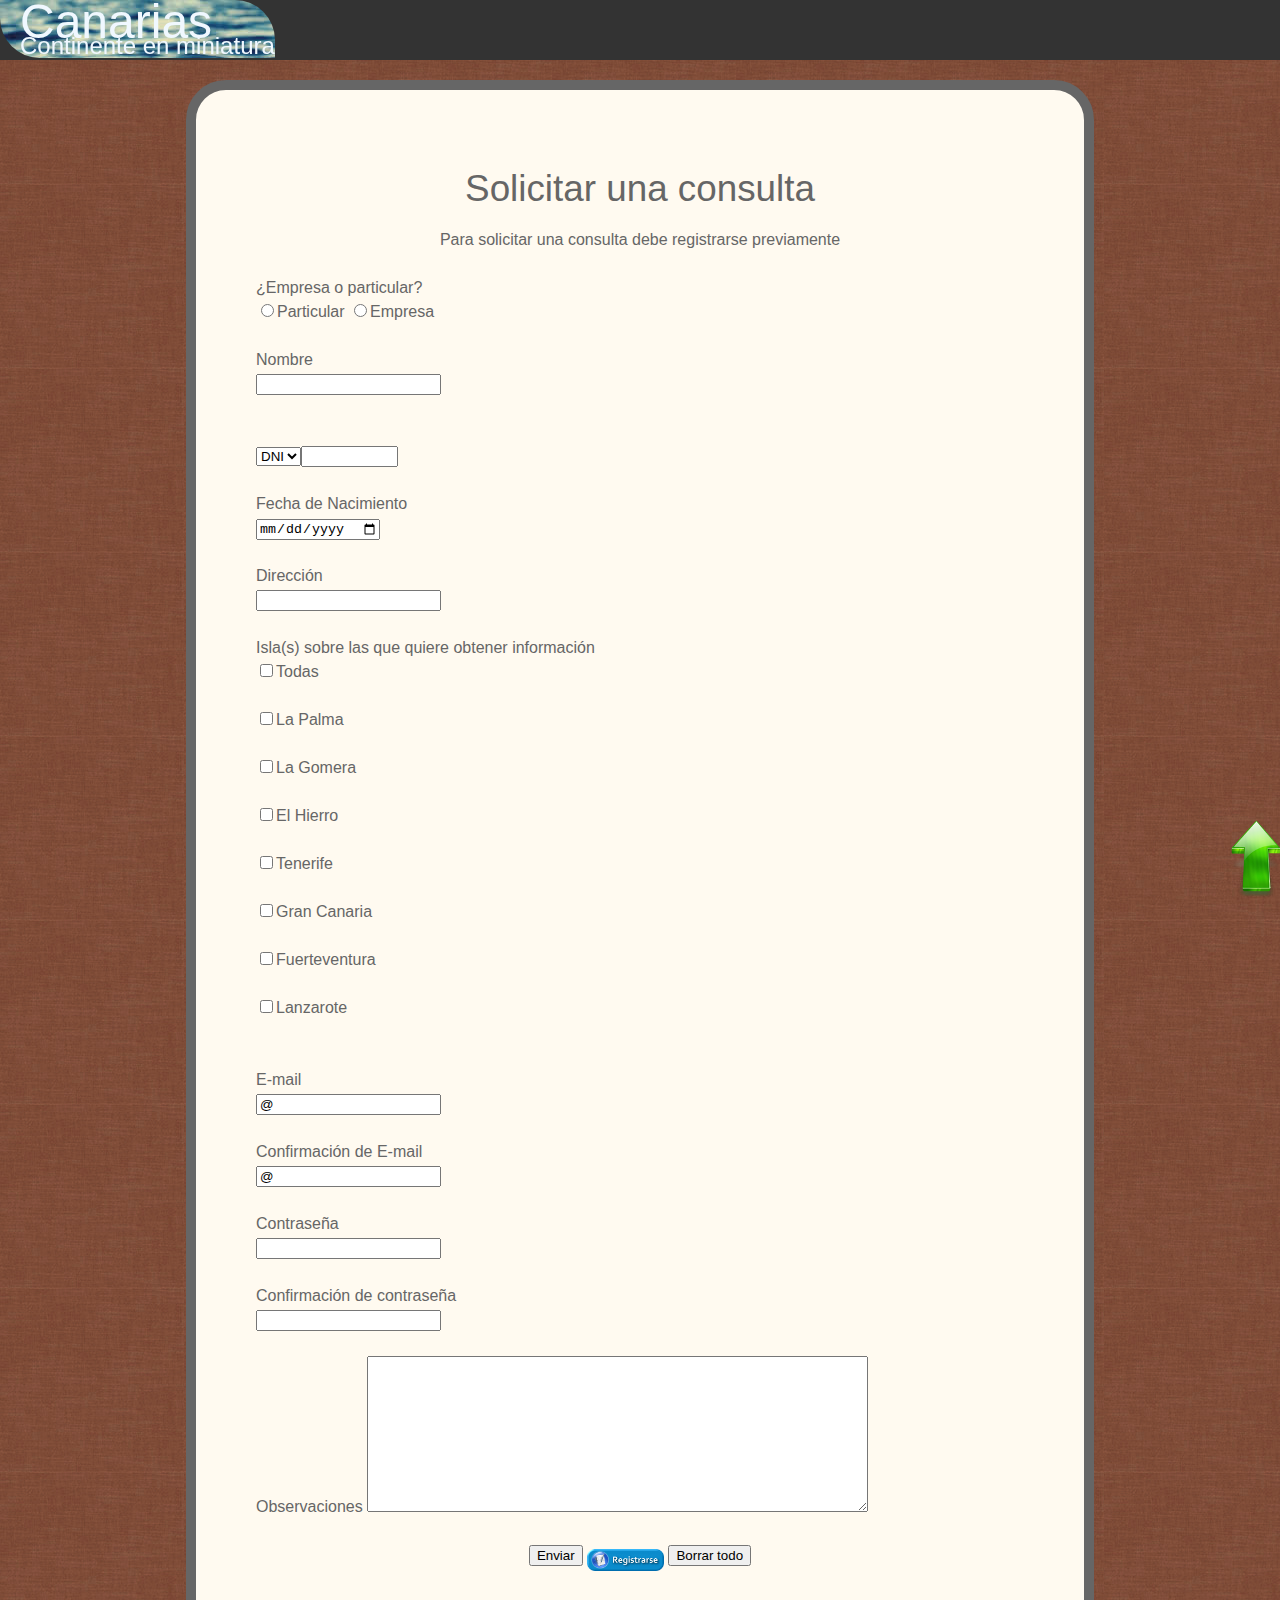
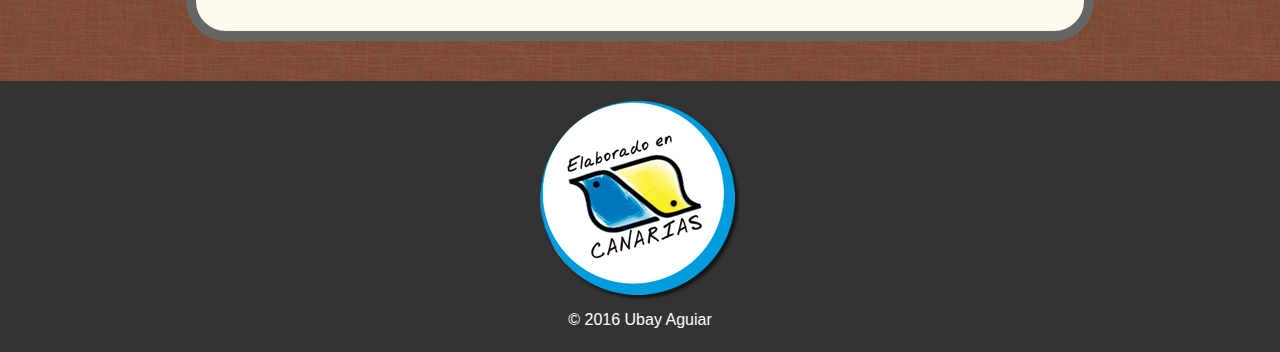
<file: Formulario.html>
<!DOCTYPE html>
<html lang="es">
<head>
	<meta charset="utf-8">
	<title>Conoce las Islas Canarias</title>
 
        <link rel="stylesheet" href="styleFormulario.css">
</head>
 
<body>
	
	<header id="main-header">
		
		<a id="logo-header" href="Canarias.html">
			<span class="site-name">Canarias</span>
			<span class="site-desc">Continente en miniatura</span>
		</a> <!-- / #logo-header -->
       
	</header><!-- / #main-header -->
 
	<div id="esqueleto">
        <div id="izquierda">
        </div>
	<section id="main-content">
	
		<article>
			<h1>Solicitar una consulta</h1>
            <center>Para solicitar una consulta debe registrarse previamente</center>
            <p></p>
			<p></p>
			<form action="mailto: ubay17@hotmail.com" method="post" enctype="text/plain">
                <p>¿Empresa o particular?   <br><input type="radio" name="EoP" value="Particular">Particular
                                                <input type="radio" name="EoP" value="Empresa">Empresa</br></p>
                <p>Nombre                   <br><input type="text" name="nombre"></br></p>
                <p>                         <br><select name="NIF">
                                            <option>DNI</option>
                                            <option>NIF</option>
                                            <option>NIE</option>
                                            <input type="text" name="DNI" size="9" maxlength="9"></p>
                <p>Fecha de Nacimiento      <br><input type="date" name="Fecha de Nacimiento"></br></p>
                <p>Dirección                <br><input type="text" name="Dirección"></br></p>
                

                <p>Isla(s) sobre las que quiere obtener información                    
                                            <br><input type="checkbox" name="isla" value="Todas">Todas</br>
                                            <br><input type="checkbox" name="isla" value="La Palma">La Palma</br>
                                            <br><input type="checkbox" name="isla" value="La Gomera">La Gomera</br>
                                            <br><input type="checkbox" name="isla" value="El Hierro">El Hierro</br>
                                            <br><input type="checkbox" name="isla" value="Tenerife">Tenerife</br>
                                            <br><input type="checkbox" name="isla" value="Gran Canaria">Gran Canaria</br>
                                            <br><input type="checkbox" name="isla" value="Fuerteventura">Fuerteventura</br>
                                            <br><input type="checkbox" name="isla" value="Lanzarote">Lanzarote</br>
                                            </br></p>
                <p>E-mail                   <br><input type="text" value="@" name="E-mail"></br></p>
                <p>Confirmación de E-mail   <br><input type="text" value="@" name="E-mail"></br></p>
                <p>Contraseña               <br><input type="password" name="Contraseña"></br></p>
                <p>Confirmación de contraseña<br><input type="password" name="Contraseña"></br></p>
                <p>Observaciones            <textarea name="Observaciones" rows="10" cols="60"></textarea>
                                            
                    
                    
                    <center><input type="submit" value="Enviar"></imput>
                    <input type="image" name="Enviar" src="img/register2.gif" align="middle" width="10%">
                    <input type="reset" value="Borrar todo"></imput></center>
                                            
                
               
    
               
                
                
            </form>
			
			
		</article> <!-- /article -->
	
	</section> <!-- / #main-content -->
 <div id="derecha">
        </div>
    </div>
	
	<footer id="main-footer">
        <a href="http://asincalaspalmas.com/"><img src="img/elaborado-en-canarias.png" title="ASINCA"></a>
		<p>&copy; 2016 Ubay Aguiar</p>
	</footer> <!-- / #main-footer -->
 
<a href="#"><img src="img/up.png" title="Ir arriba" style="position: fixed; bottom: 0px; left: 95%;"/></a>
</body>
</html>
</file>
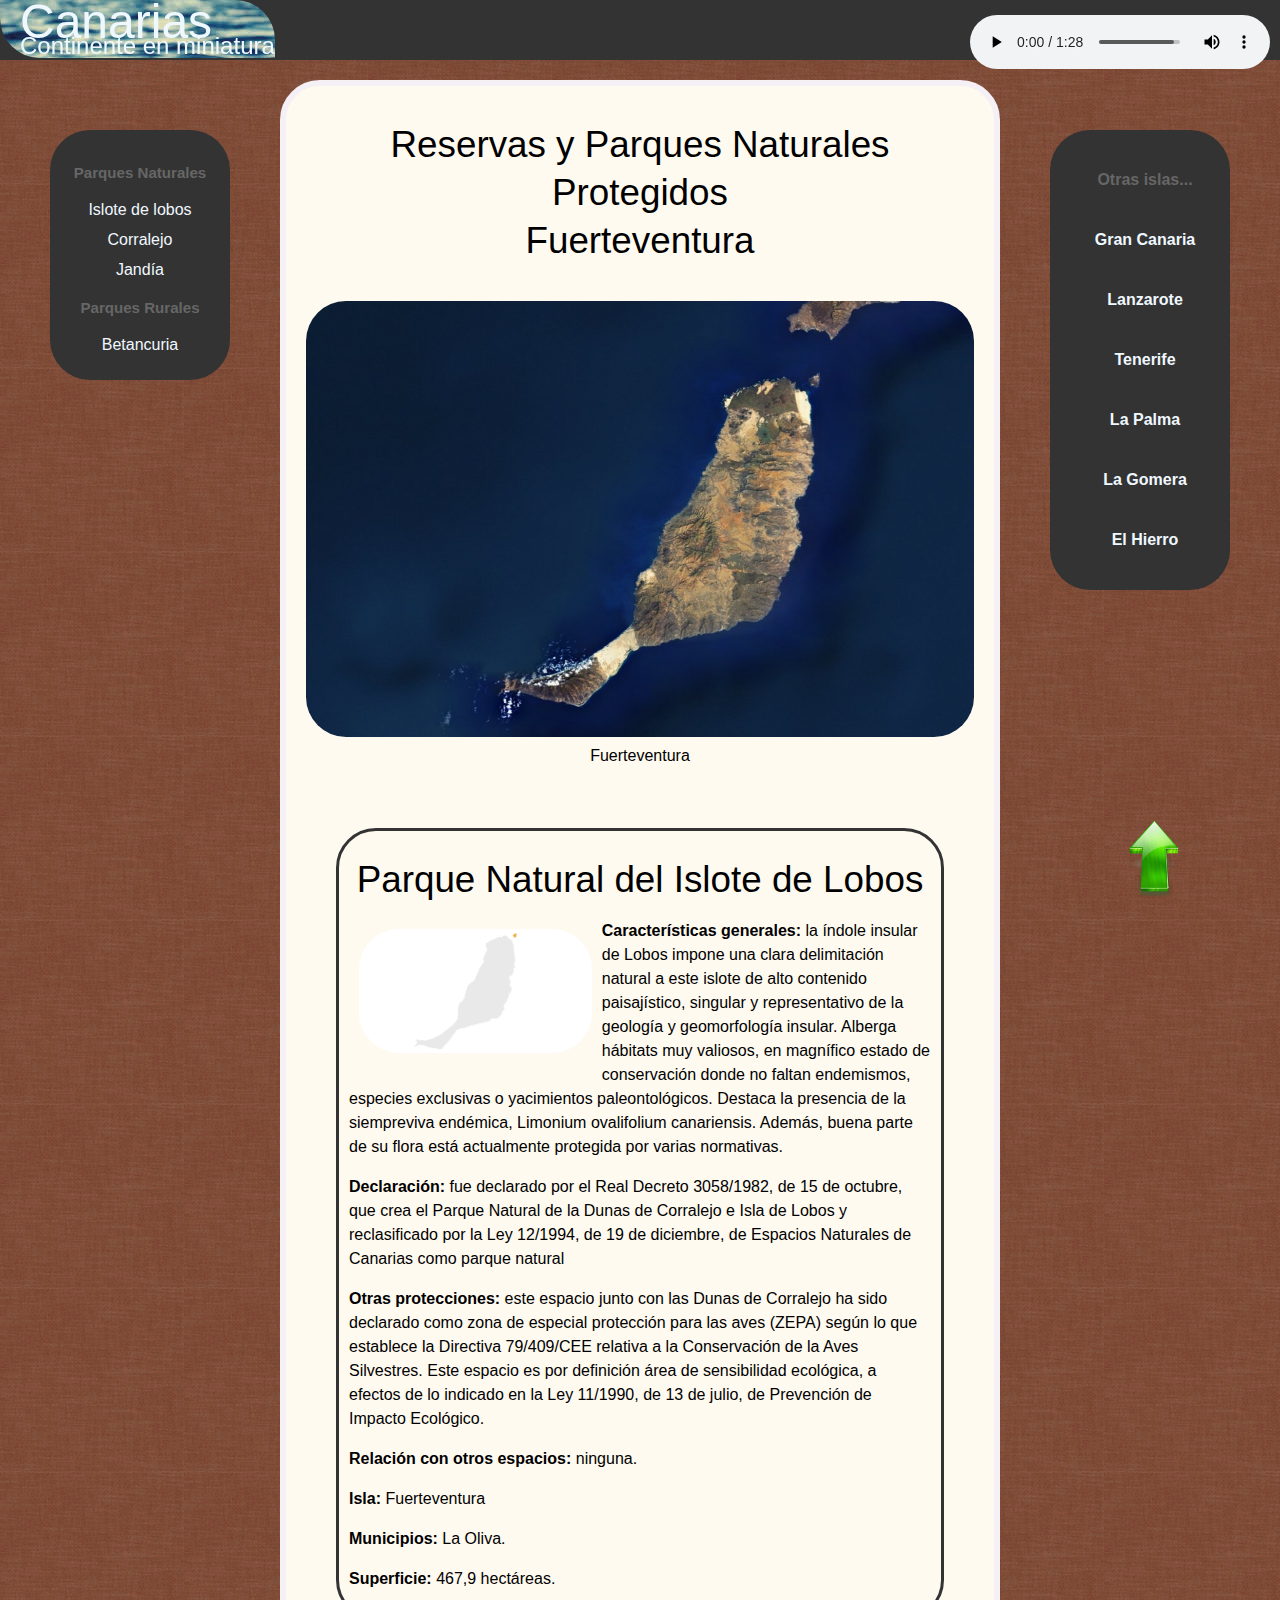
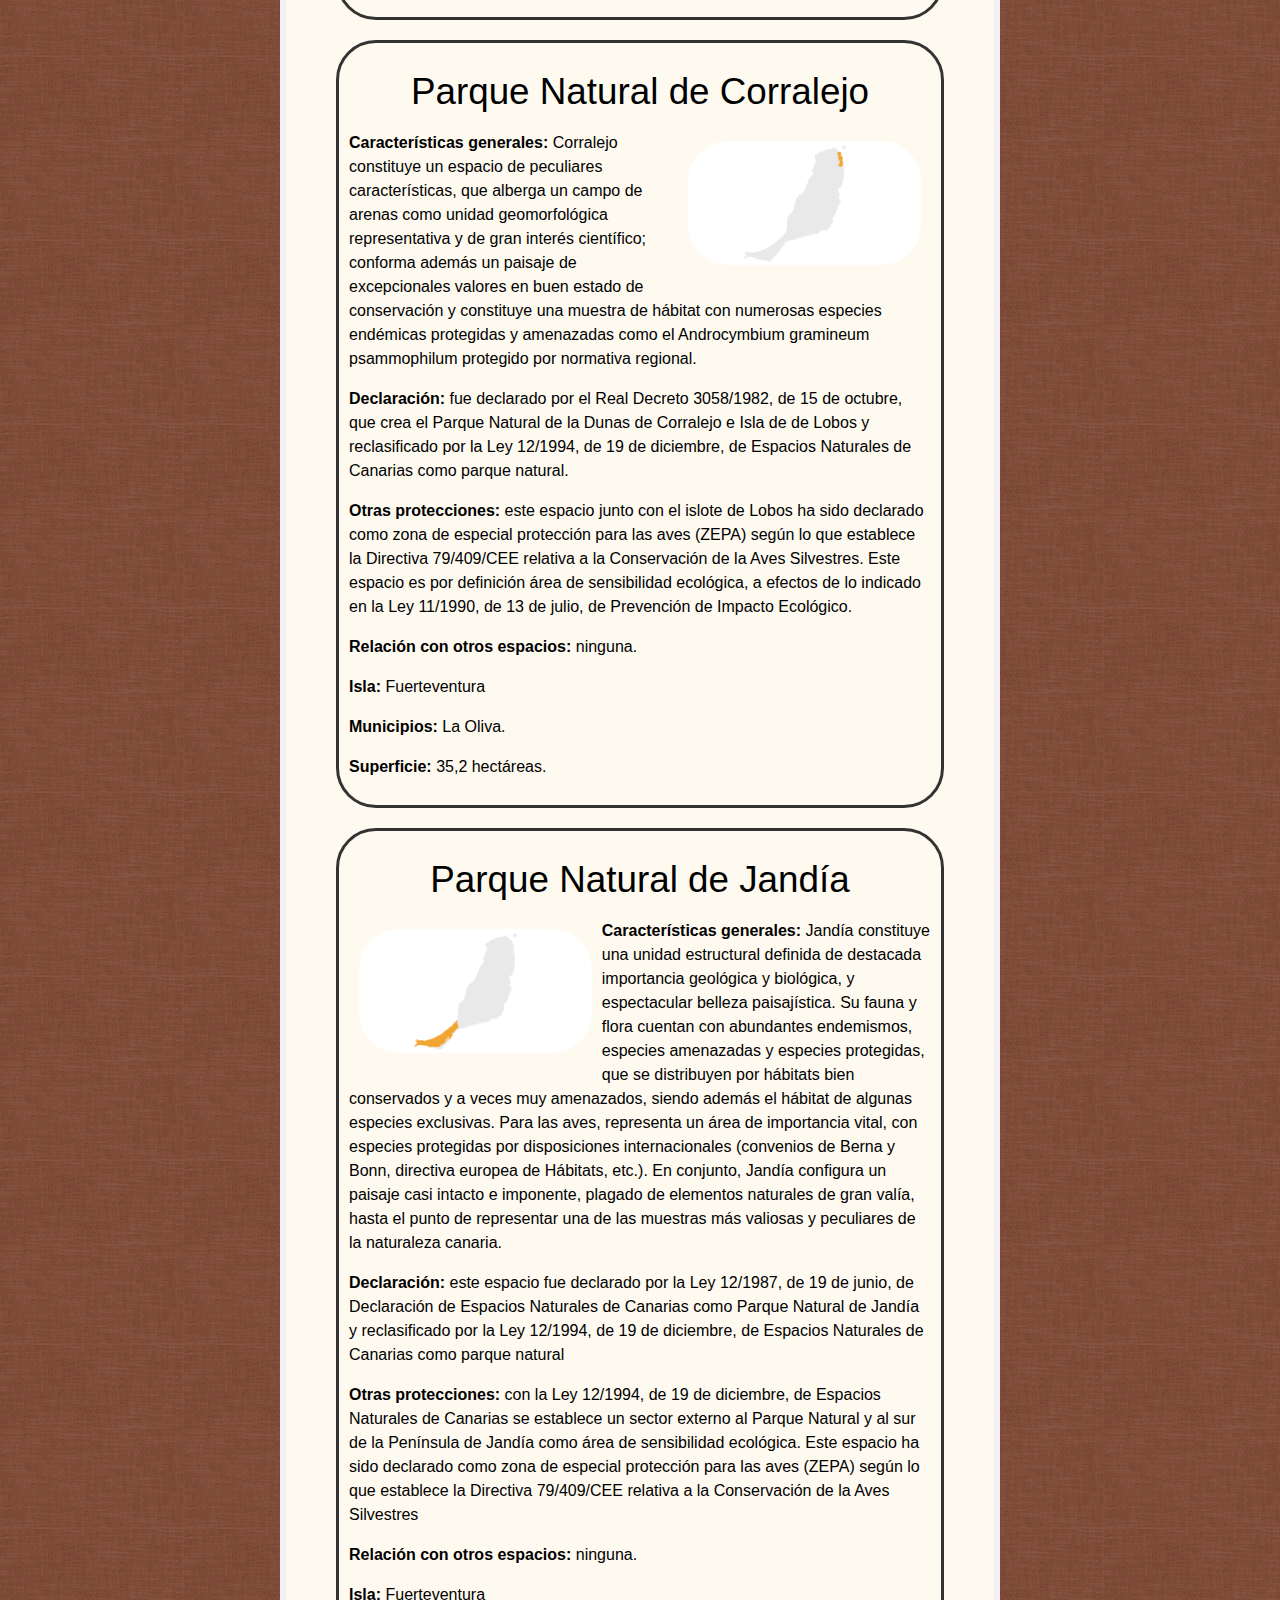
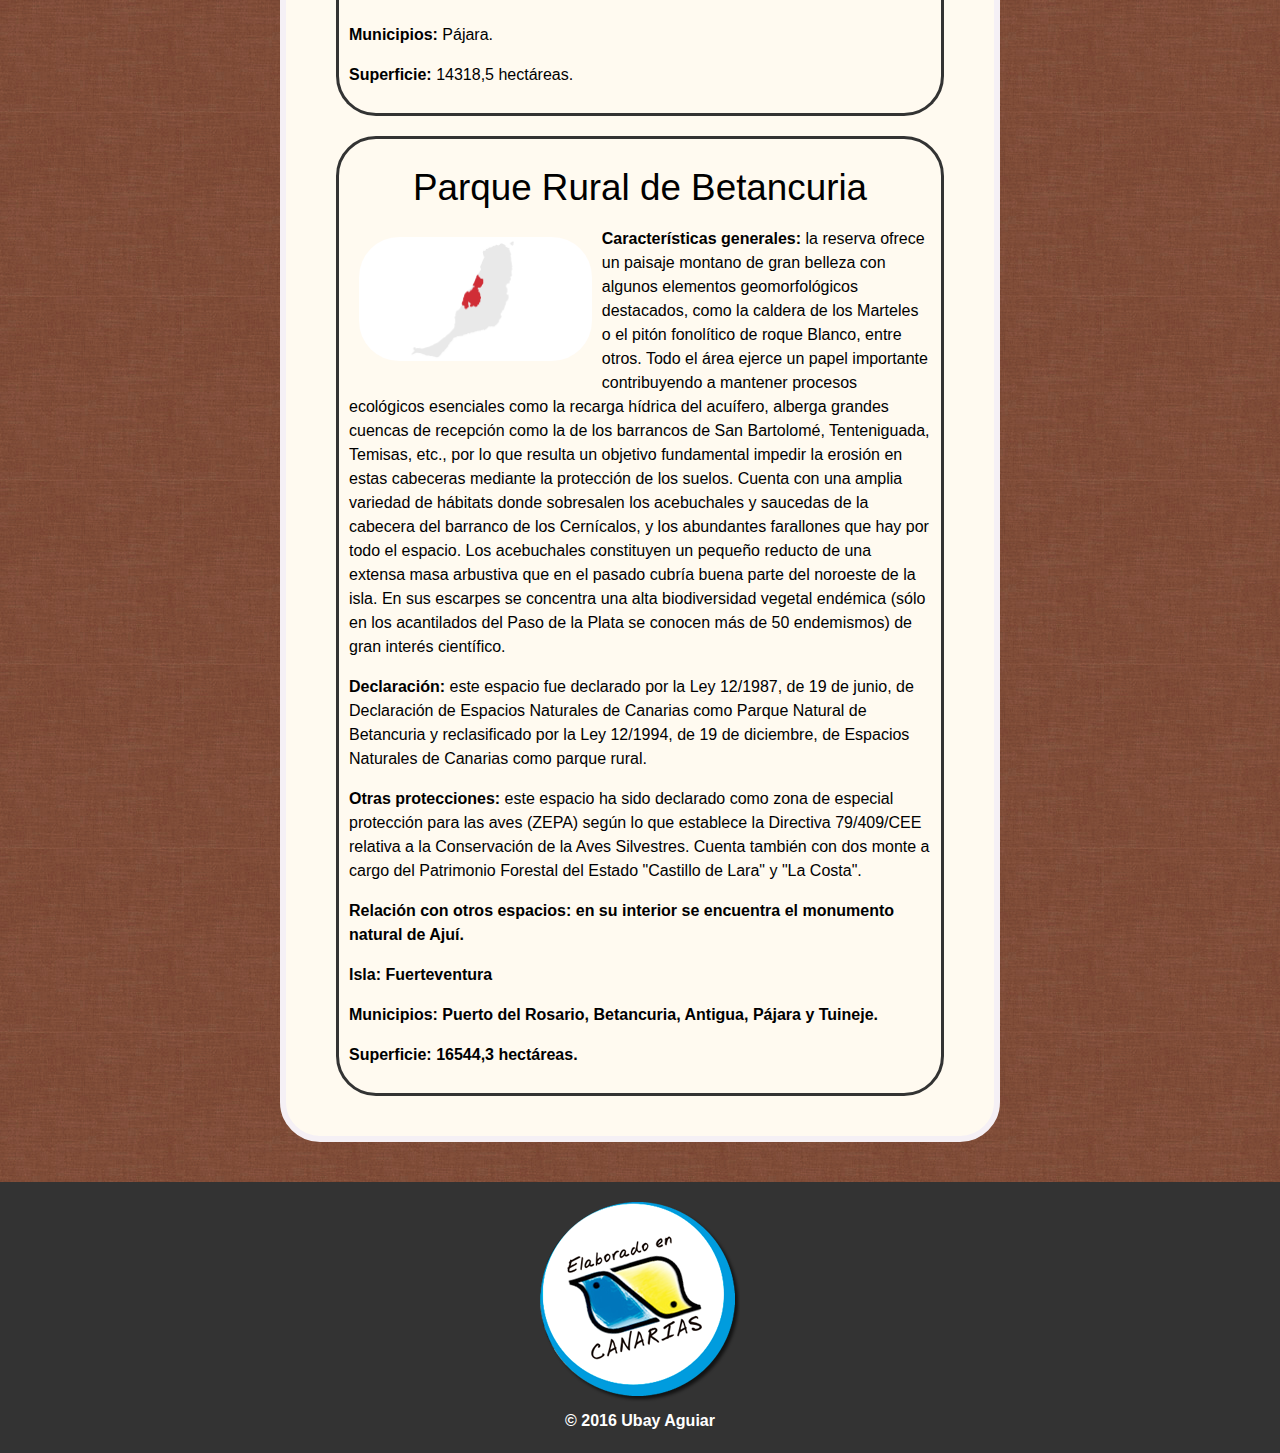
<file: Fuerteventura.html>
<!DOCTYPE html>
<html lang="es">
<head>
	<meta charset="utf-8">
	<title>Fuerteventura</title>
 
        <link rel="stylesheet" href="style.css">
</head>
 
<body>
	
	<header id="main-header">
		
		<a id="logo-header" href="Canarias.html">
			<span class="site-name">Canarias</span>
			<span class="site-desc">Continente en miniatura</span>
		</a> <!-- / #logo-header -->
        <div id="musica">   
        <audio src="mus/Vocal%20Siete%20-%20Vivo.mp3" controls loop="true"></audio>
        </div>
	</header><!-- / #main-header -->
    <div id="esqueleto">
        
    <div id="apartados"  >
        
			<ul >
                <li><h3>Parques Naturales</h3></li>
                <li><a href="#lobos">Islote de lobos</a></li>                       
                <li><a href="#corralejo">Corralejo</a></li>
                <li><a href="#jandia">Jandía</a></li>
                <li><h3>Parques Rurales</h3></li>
                <li><a href="#betancuria">Betancuria</a></li>
            </ul>
            
        </div>
        
	<section id="main-content">
	
		<article>
			<header>
				<h1>Reservas y Parques Naturales Protegidos<p>Fuerteventura</p></h1>
                <div id="imagenprincipal">
                <img src="img/Fuerteventura.jpg" title="Fuerteventura"/><a name = "lobos"></a>
                <center>Fuerteventura</center>
                </div> 
			</header>
					
			<div class="content">
                <div id="contenido">
                    
                <div id="caja1">
                    <h1>Parque Natural del Islote de Lobos</h1>
                    <div id="imagenizquierda">
                        
                    <img src="img/lobos.gif" title="Islote de Lobos - Fuerteventura";/>
                        
                    </div>
                   <p><b>Características generales:</b>  la índole insular de Lobos impone una clara delimitación natural a este islote de alto contenido paisajístico, singular y representativo de la geología y geomorfología insular. Alberga hábitats muy valiosos, en magnífico estado de conservación donde no faltan endemismos, especies exclusivas o yacimientos paleontológicos. Destaca la presencia de la siempreviva endémica, Limonium ovalifolium canariensis. Además, buena parte de su flora está actualmente protegida por varias normativas. </p>

                    <p><b>Declaración:</b> fue declarado por el Real Decreto 3058/1982, de 15 de octubre, que crea el Parque Natural de la Dunas de Corralejo e Isla de Lobos y reclasificado por la Ley 12/1994, de 19 de diciembre, de Espacios Naturales de Canarias como parque natural</p>

                    <p><b>Otras protecciones:</b> este espacio junto con las Dunas de Corralejo ha sido declarado como zona de especial protección para las aves (ZEPA) según lo que establece la Directiva 79/409/CEE relativa a la Conservación de la Aves Silvestres. Este espacio es por definición área de sensibilidad ecológica, a efectos de lo indicado en la Ley 11/1990, de 13 de julio, de Prevención de Impacto Ecológico.</p>

                    <p><b>Relación con otros espacios:</b> ninguna.</p>

                    <p><b>Isla:</b> Fuerteventura</p>
                    <p><b>Municipios:</b> La Oliva.</p><a name = "corralejo"></a>

                    <p><b>Superficie:</b> 467,9 hectáreas. </p>

                        </div>
                        
                <div id="caja1">
                    <h1>Parque Natural de Corralejo</h1>
                    <div id="imagenderecha">
                    <img src="img/corralejo.gif" title="Corralejo - Fuerteventura";/>
                    </div>
                   <p><b>Características generales:</b> Corralejo constituye un espacio de peculiares características, que alberga un campo de arenas como unidad geomorfológica representativa y de gran interés científico; conforma además un paisaje de excepcionales valores en buen estado de conservación y constituye una muestra de hábitat con numerosas especies endémicas protegidas y amenazadas como el Androcymbium gramineum psammophilum protegido por normativa regional. </p>

                    <p><b>Declaración:</b> fue declarado por el Real Decreto 3058/1982, de 15 de octubre, que crea el Parque Natural de la Dunas de Corralejo e Isla de de Lobos y reclasificado por la Ley 12/1994, de 19 de diciembre, de Espacios Naturales de Canarias como parque natural.</p>

                    <p><b>Otras protecciones:</b> este espacio junto con el islote de Lobos ha sido declarado como zona de especial protección para las aves (ZEPA) según lo que establece la Directiva 79/409/CEE relativa a la Conservación de la Aves Silvestres. Este espacio es por definición área de sensibilidad ecológica, a efectos de lo indicado en la Ley 11/1990, de 13 de julio, de Prevención de Impacto Ecológico.</p>

                    <p><b>Relación con otros espacios:</b> ninguna.</p>

                    <p><b>Isla:</b> Fuerteventura</p>
                    <p><b>Municipios:</b> La Oliva. </p><a name = "jandia"></a>

                    <p><b>Superficie:</b> 35,2 hectáreas.</p>

                        </div>
                       
                <div id="caja1">
                    <h1>Parque Natural de Jandía</h1>
                    <div id="imagenizquierda">
                    <img src="img/jandia.gif" title="Jandía - Fuerteventura";/>
                    </div>
                   <p><b>Características generales:</b> Jandía constituye una unidad estructural definida de destacada importancia geológica y biológica, y espectacular belleza paisajística. Su fauna y flora cuentan con abundantes endemismos, especies amenazadas y especies protegidas, que se distribuyen por hábitats bien conservados y a veces muy amenazados, siendo además el hábitat de algunas especies exclusivas. Para las aves, representa un área de importancia vital, con especies protegidas por disposiciones internacionales (convenios de Berna y Bonn, directiva europea de Hábitats, etc.). En conjunto, Jandía configura un paisaje casi intacto e imponente, plagado de elementos naturales de gran valía, hasta el punto de representar una de las muestras más valiosas y peculiares de la naturaleza canaria.</p>

                    <p><b>Declaración:</b> este espacio fue declarado por la Ley 12/1987, de 19 de junio, de Declaración de Espacios Naturales de Canarias como Parque Natural de Jandía y reclasificado por la Ley 12/1994, de 19 de diciembre, de Espacios Naturales de Canarias como parque natural</p>

                    <p><b>Otras protecciones:</b> con la Ley 12/1994, de 19 de diciembre, de Espacios Naturales de Canarias se establece un sector externo al Parque Natural y al sur de la Península de Jandía como área de sensibilidad ecológica. Este espacio ha sido declarado como zona de especial protección para las aves (ZEPA) según lo que establece la Directiva 79/409/CEE relativa a la Conservación de la Aves Silvestres</p>

                    <p><b>Relación con otros espacios:</b> ninguna.</p>

                    <p><b>Isla:</b> Fuerteventura</p>

                    <p><b>Municipios:</b> Pájara.</p><a name = "betancuria"></a>

                    <p><b>Superficie:</b> 14318,5 hectáreas.</p>
                        </div>
                        
                    
                    <div id="caja1">
                    <h1>Parque Rural de Betancuria</h1>
                    <div id="imagenizquierda">
                    <img src="img/betancuria.gif" title="Betancuria - Fuerteventura";/>
                        
                    </div>
                   <p><b>Características generales:</b>  la reserva ofrece un paisaje montano de gran belleza con algunos elementos geomorfológicos destacados, como la caldera de los Marteles o el pitón fonolítico de roque Blanco, entre otros. Todo el área ejerce un papel importante contribuyendo a mantener procesos ecológicos esenciales como la recarga hídrica del acuífero, alberga grandes cuencas de recepción como la de los barrancos de San Bartolomé, Tenteniguada, Temisas, etc., por lo que resulta un objetivo fundamental impedir la erosión en estas cabeceras mediante la protección de los suelos. Cuenta con una amplia variedad de hábitats donde sobresalen los acebuchales y saucedas de la cabecera del barranco de los Cernícalos, y los abundantes farallones que hay por todo el espacio. Los acebuchales constituyen un pequeño reducto de una extensa masa arbustiva que en el pasado cubría buena parte del noroeste de la isla. En sus escarpes se concentra una alta biodiversidad vegetal endémica (sólo en los acantilados del Paso de la Plata se conocen más de 50 endemismos) de gran interés científico. </p>

                    <p><b>Declaración:</b> este espacio fue declarado por la Ley 12/1987, de 19 de junio, de Declaración de Espacios Naturales de Canarias como Parque Natural de Betancuria y reclasificado por la Ley 12/1994, de 19 de diciembre, de Espacios Naturales de Canarias como parque rural.</p>

                    <p><b>Otras protecciones:</b> este espacio ha sido declarado como zona de especial protección para las aves (ZEPA) según lo que establece la Directiva 79/409/CEE relativa a la Conservación de la Aves Silvestres. Cuenta también con dos monte a cargo del Patrimonio Forestal del Estado "Castillo de Lara" y "La Costa".</p>

                        <p><b>Relación con otros espacios: en su interior se encuentra el monumento natural de Ajuí.</p>

                    <p><b>Isla:</b> Fuerteventura</p>

                    <p><b>Municipios:</b> Puerto del Rosario, Betancuria, Antigua, Pájara y Tuineje.</p>

                    <p><b>Superficie:</b> 16544,3 hectáreas.</p>
                        </div>
                    
            </div>

        </div>      
        			
		</article> <!-- /article -->
	
	</section> <!-- / #main-content -->
 
	 <div id="listaislas">
			<ul>
                 <li>Otras islas...</li>
                <li><a href="GranCanaria.html">Gran Canaria</a></li>                       
                <li><a href="Lanzarote.html">Lanzarote</a></li>           
                <li><a href="Tenerife.html">Tenerife</a></li>
                <li><a href="LaPalma.html">La Palma</a></li>
                <li><a href="LaGomera.html">La Gomera</a></li>
                <li><a href="ElHierro.html">El Hierro</a></li>
			</ul>
        </div>
        
	</div>
	<footer id="main-footer">
        <a href="http://asincalaspalmas.com/"><img src="img/elaborado-en-canarias.png" title="ASINCA"></a>
		<p>&copy; 2016 Ubay Aguiar</p>
	</footer> <!-- / #main-footer -->
 
<a href="#"><img src="img/up.png" title="Ir arriba" style="position: fixed; bottom: 0px; left: 87%;"/></a>
</body>
</html>
</file>
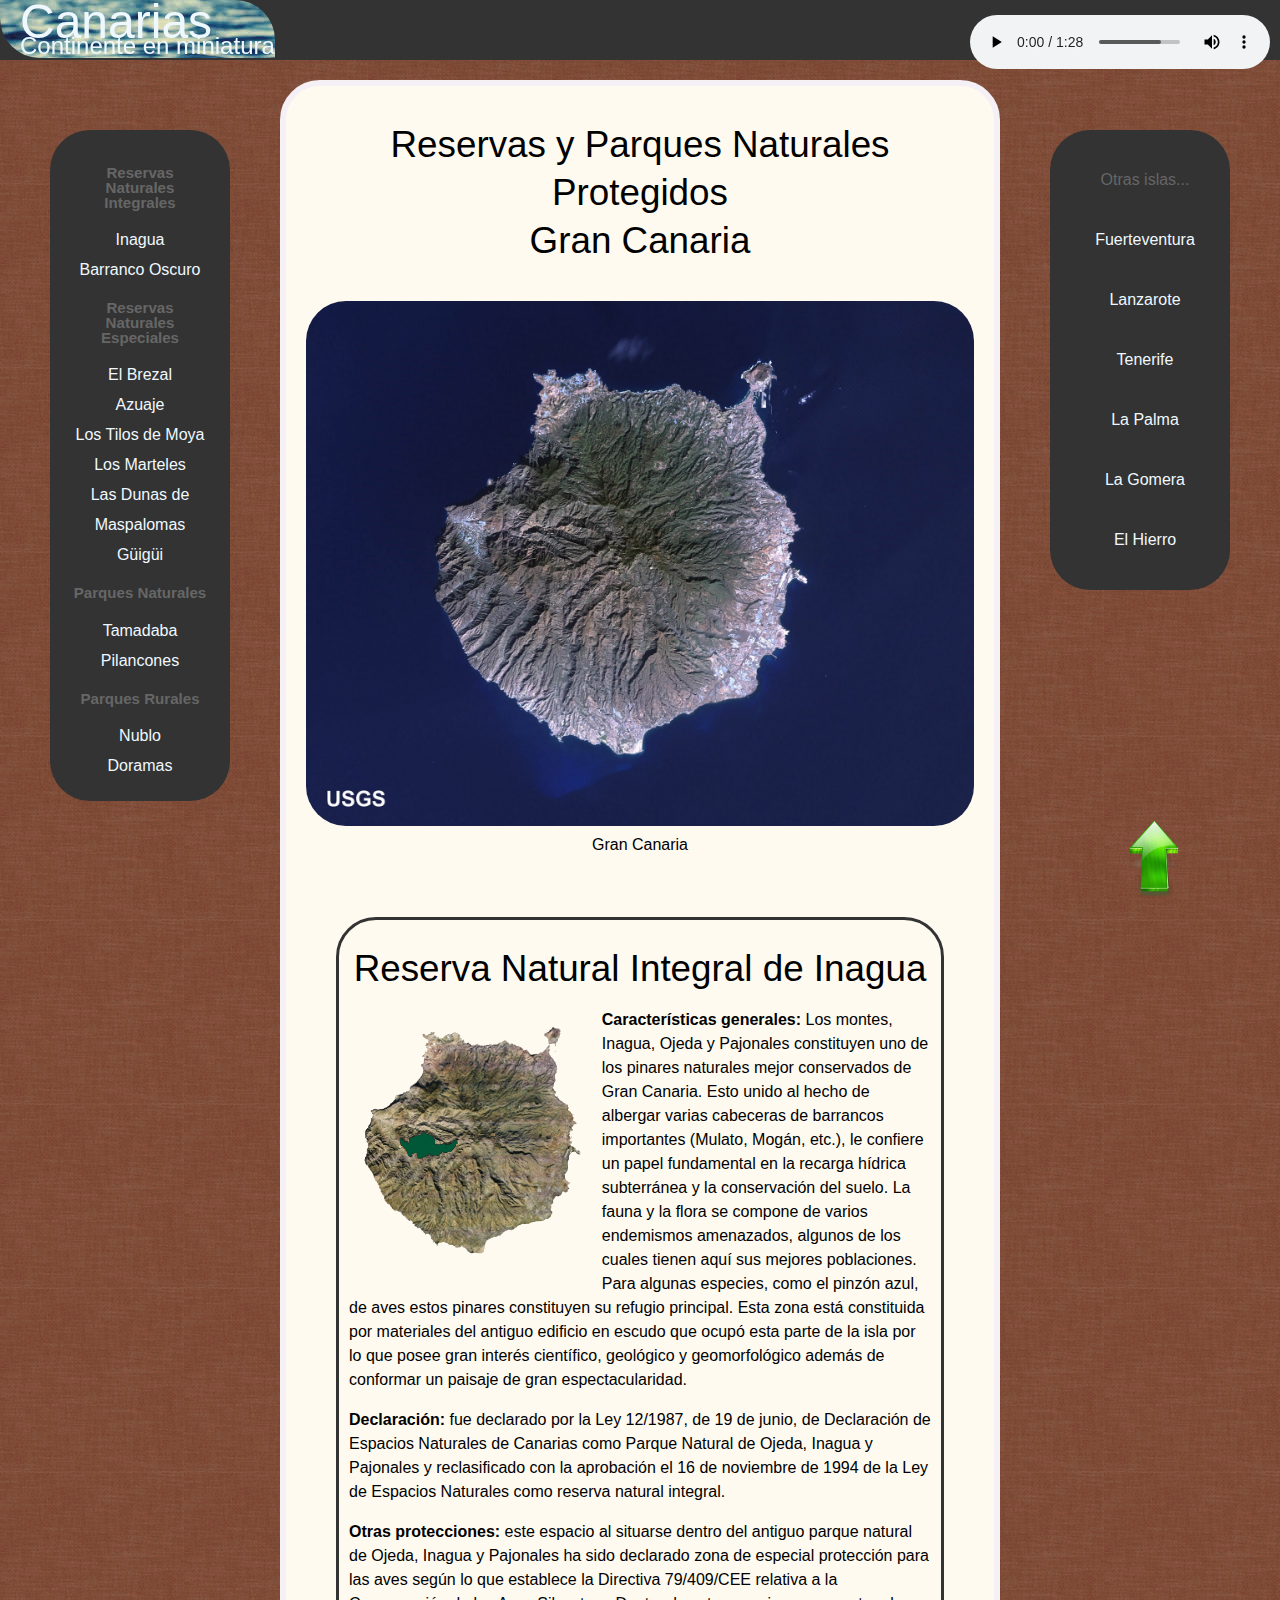
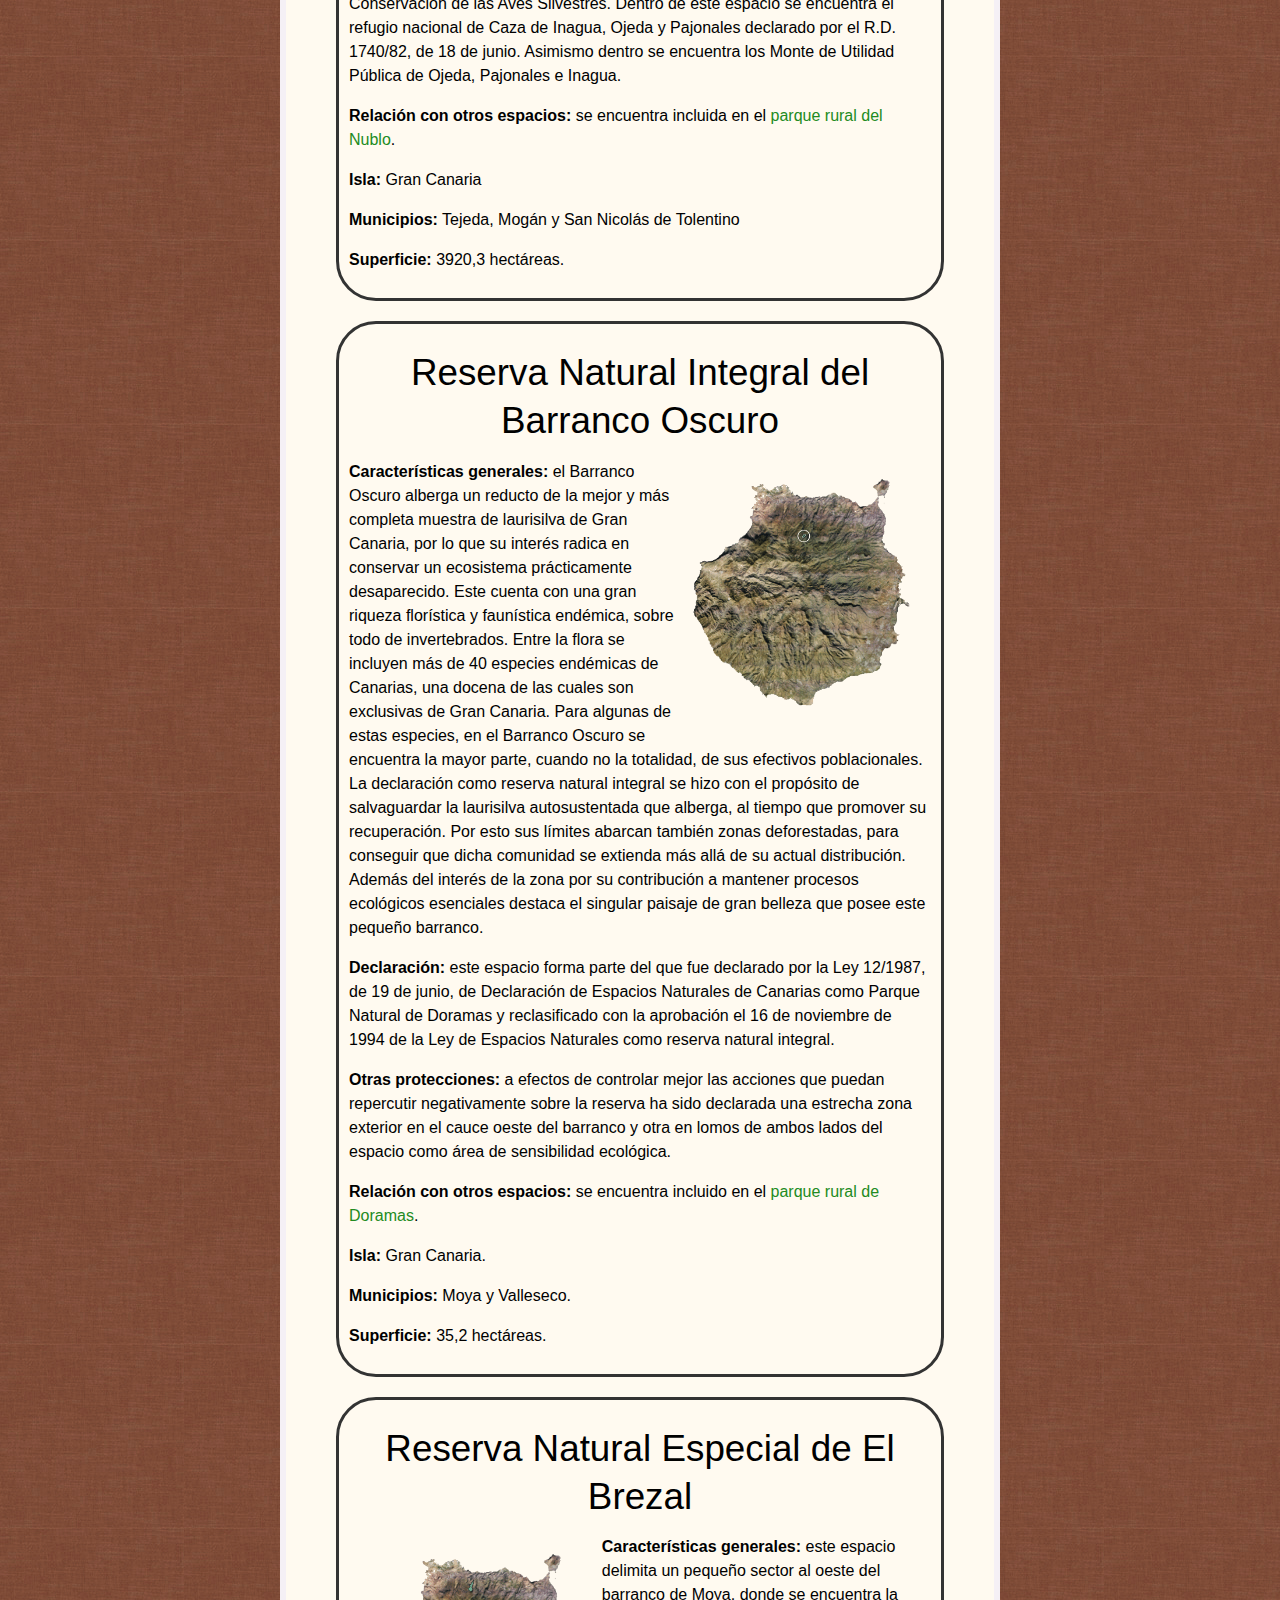
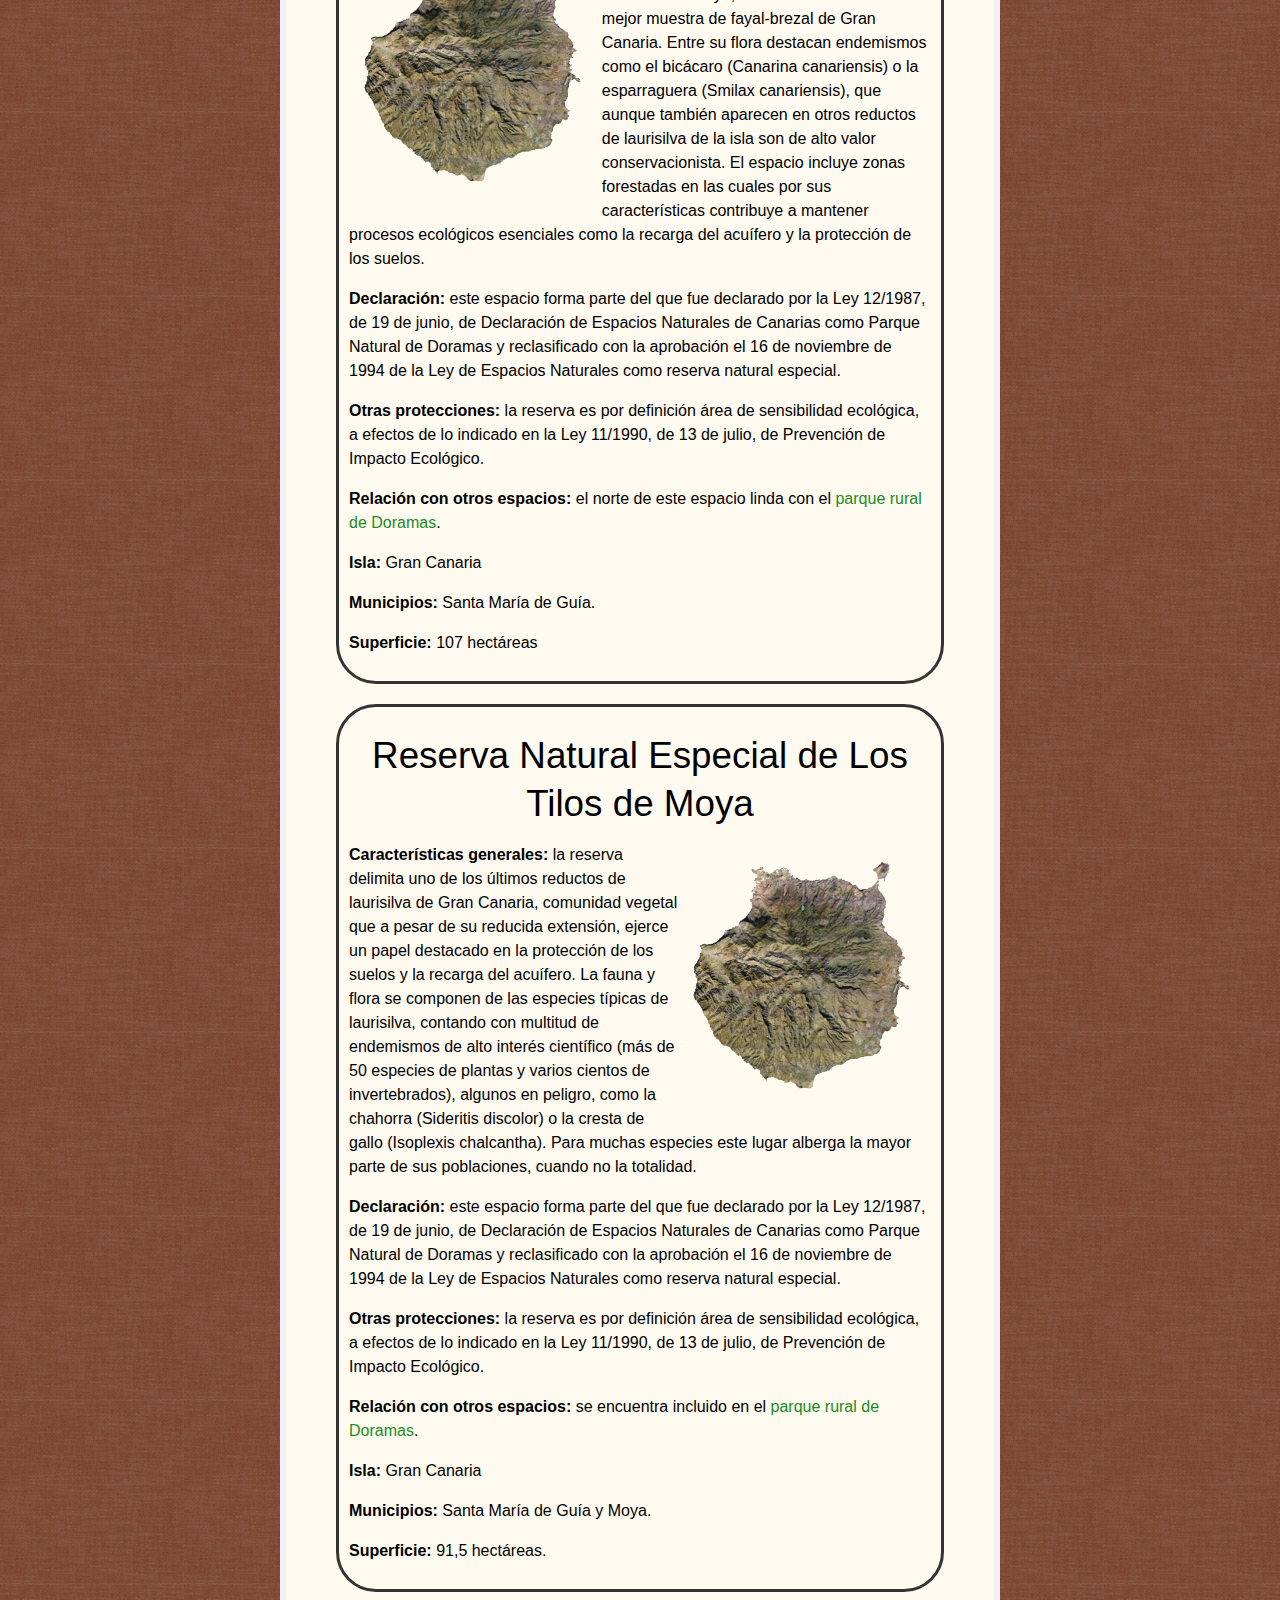
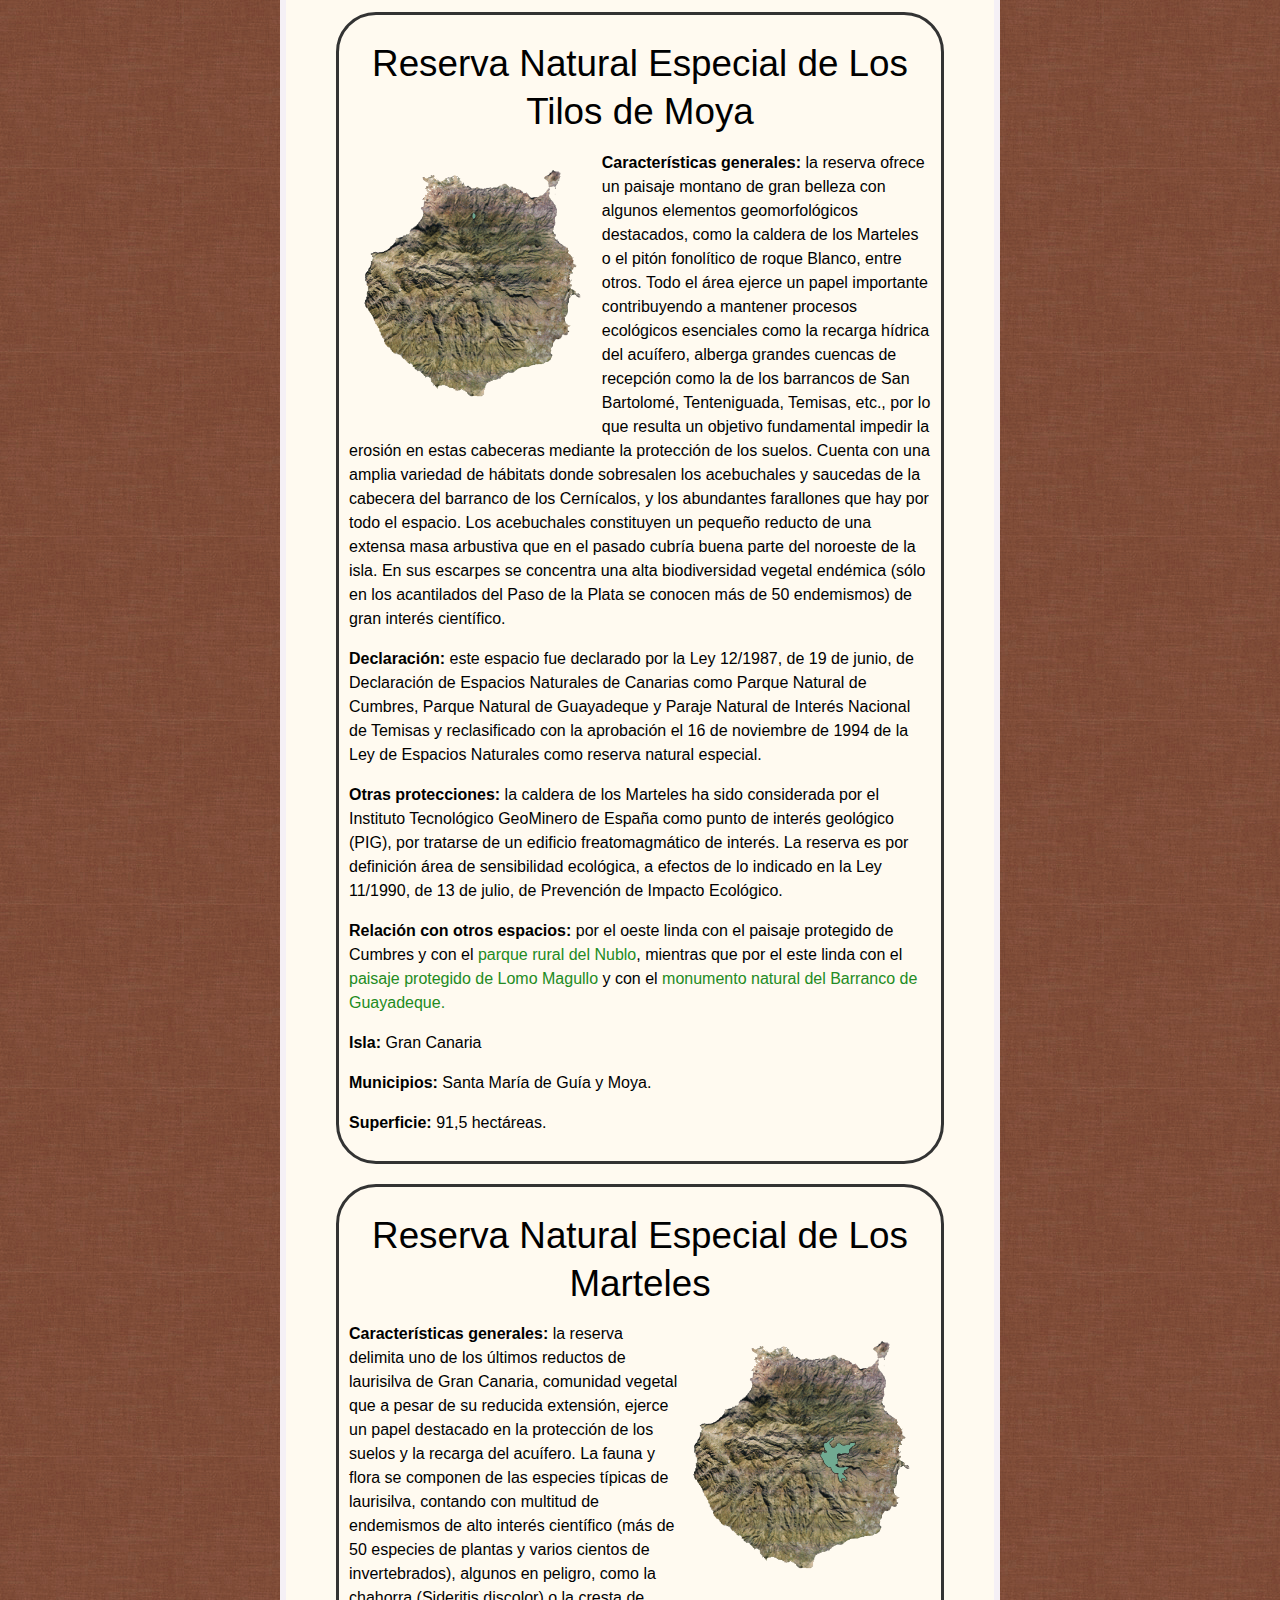
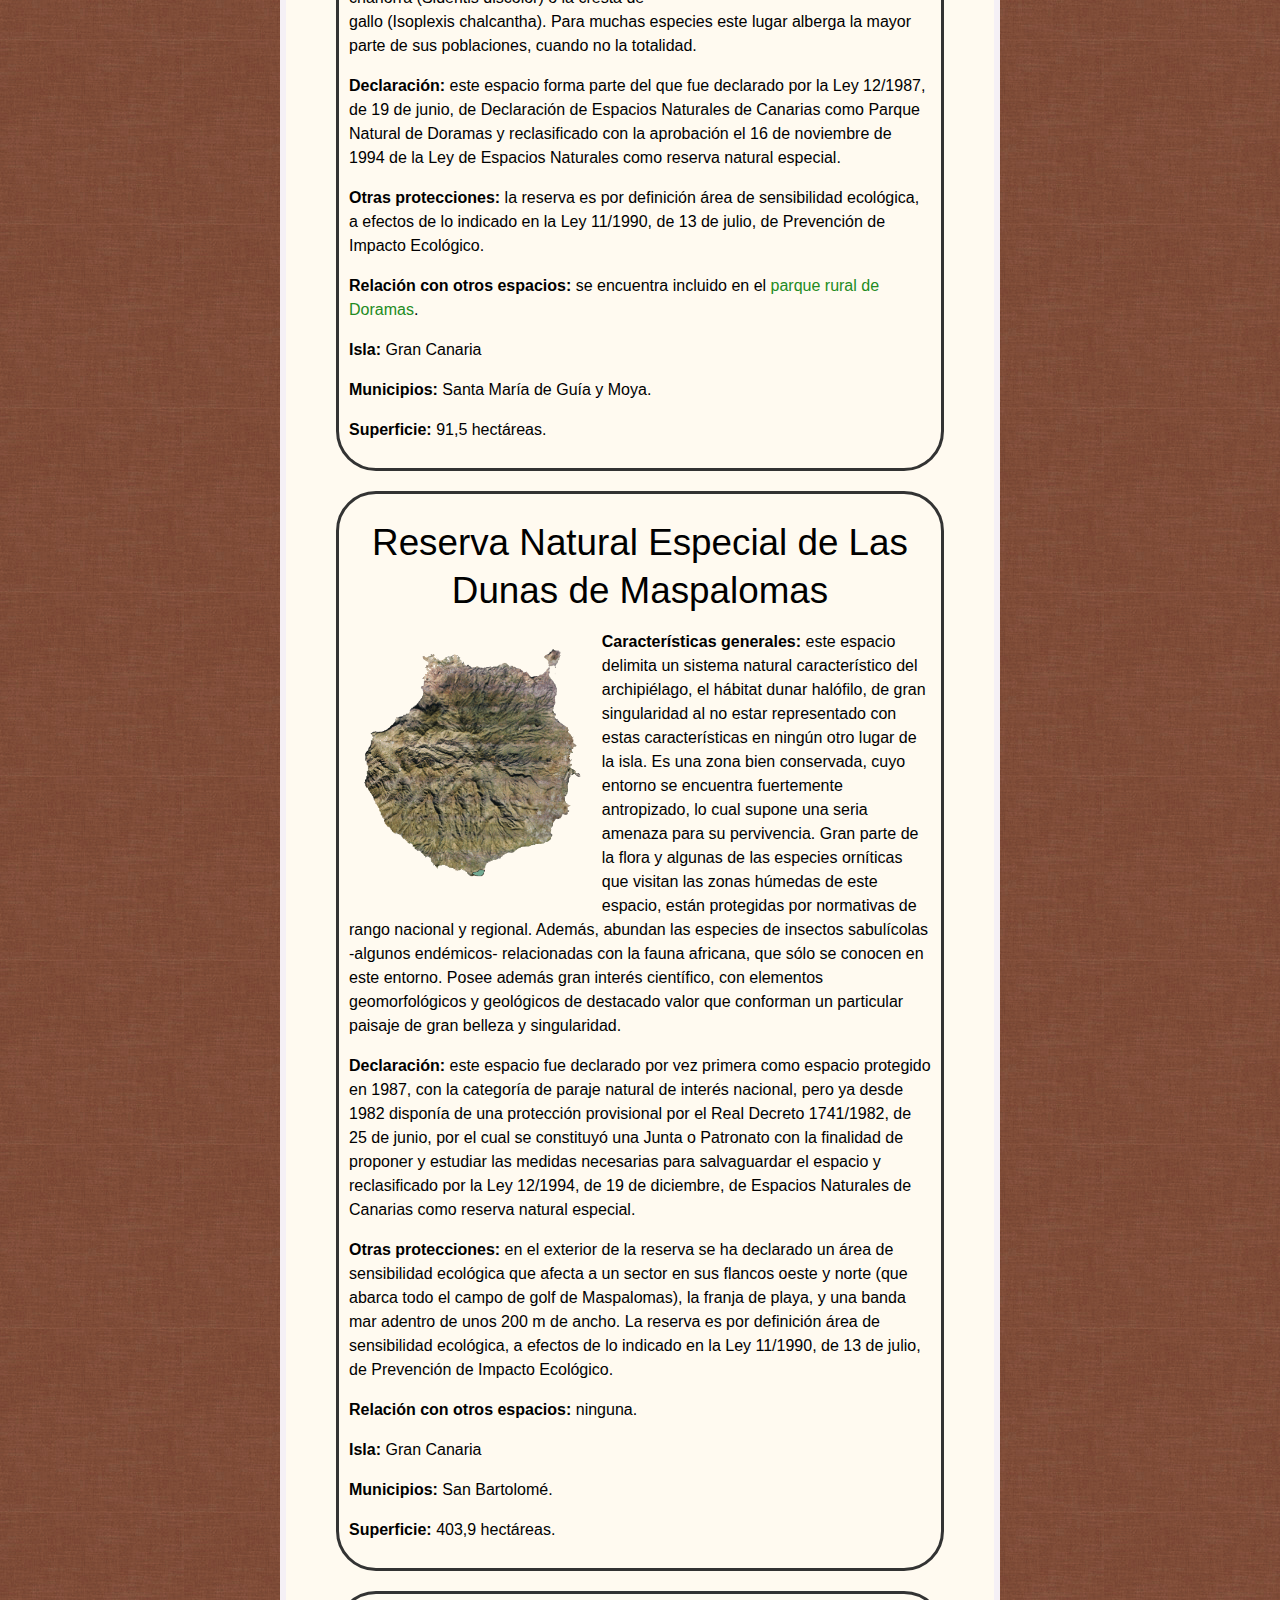
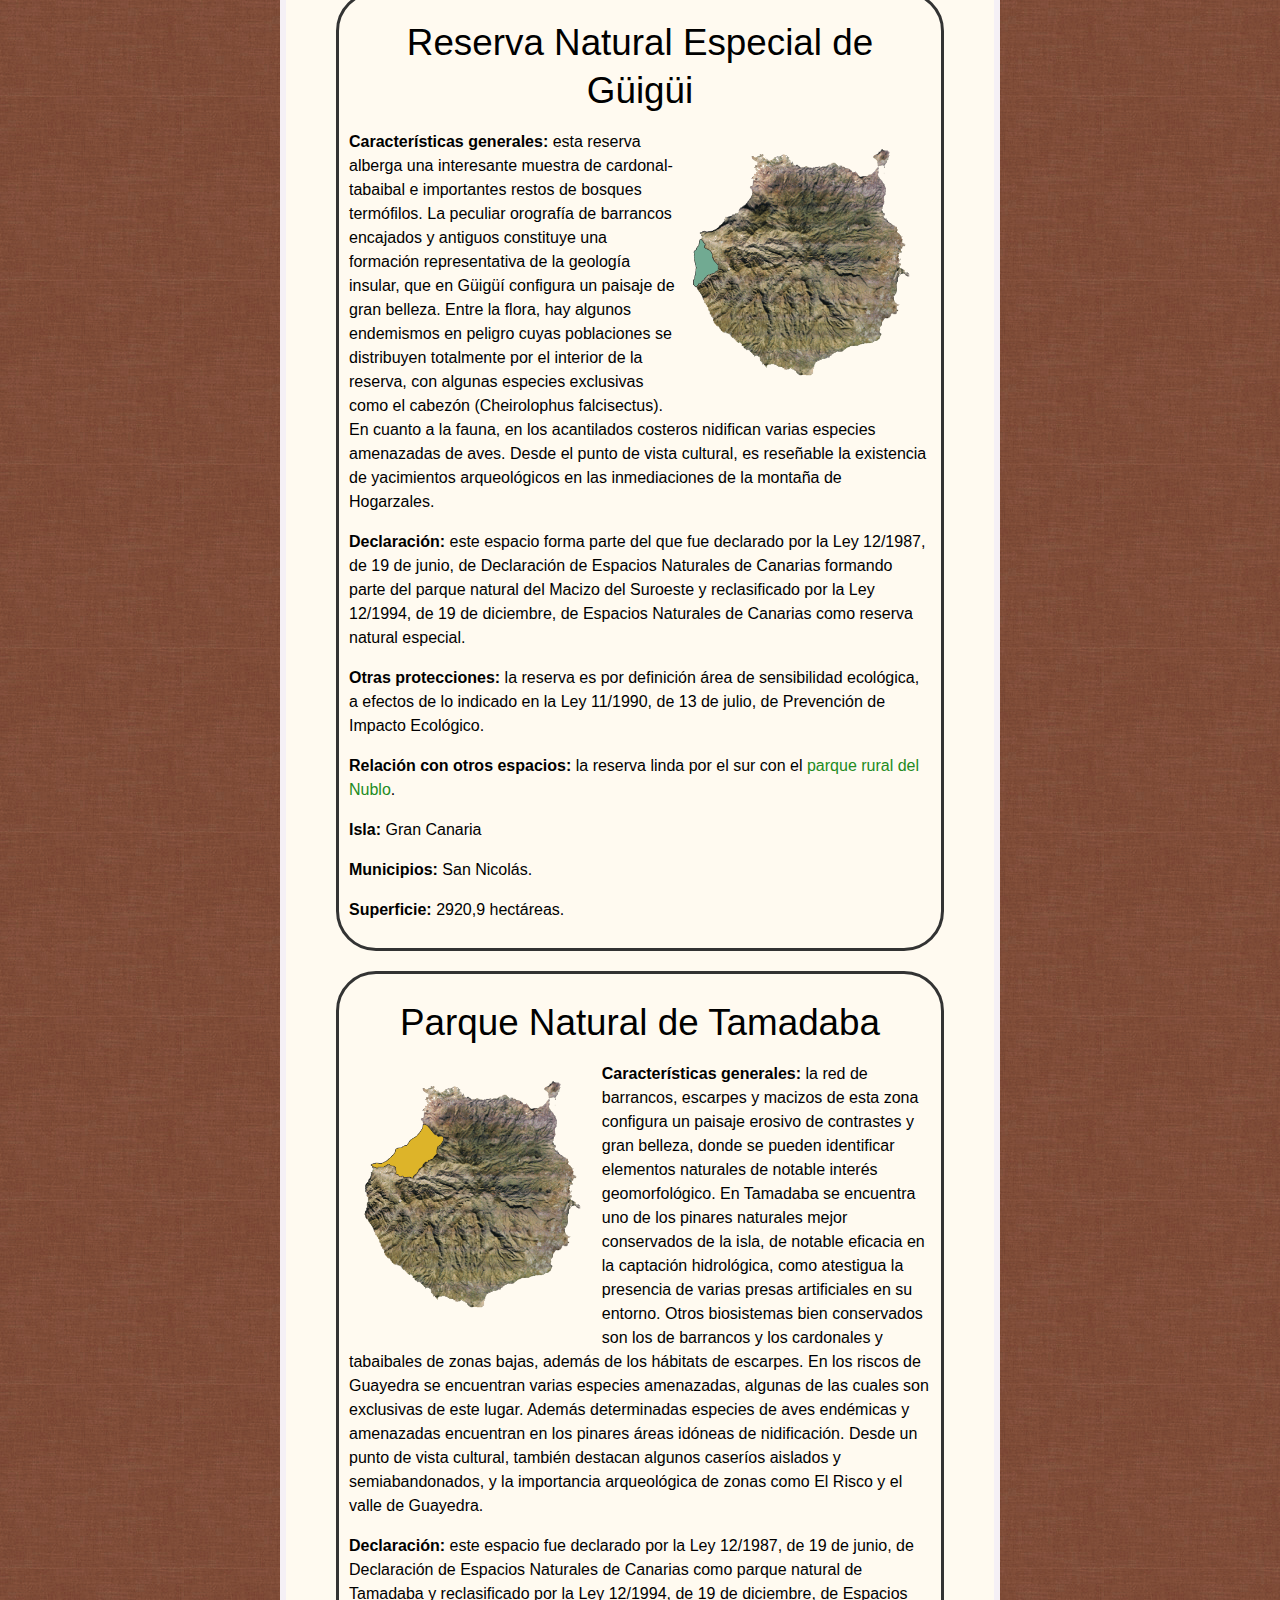
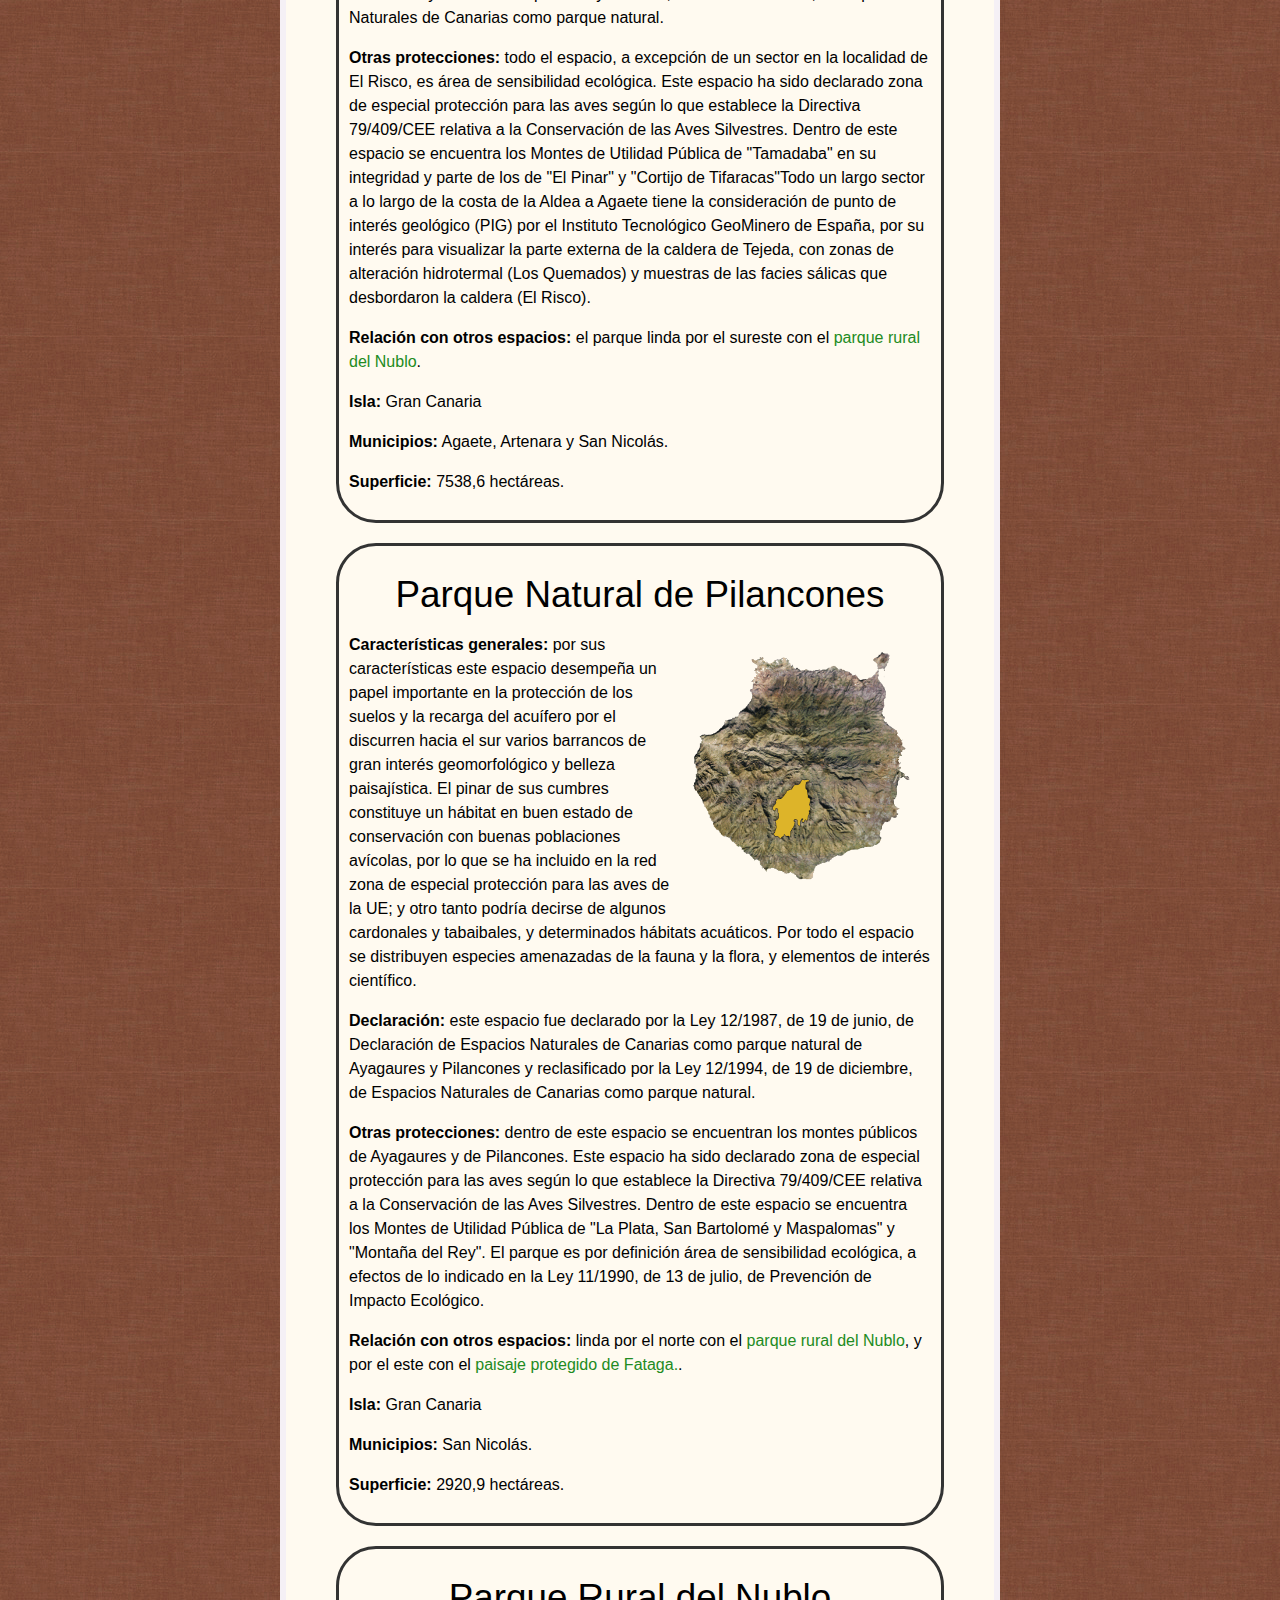
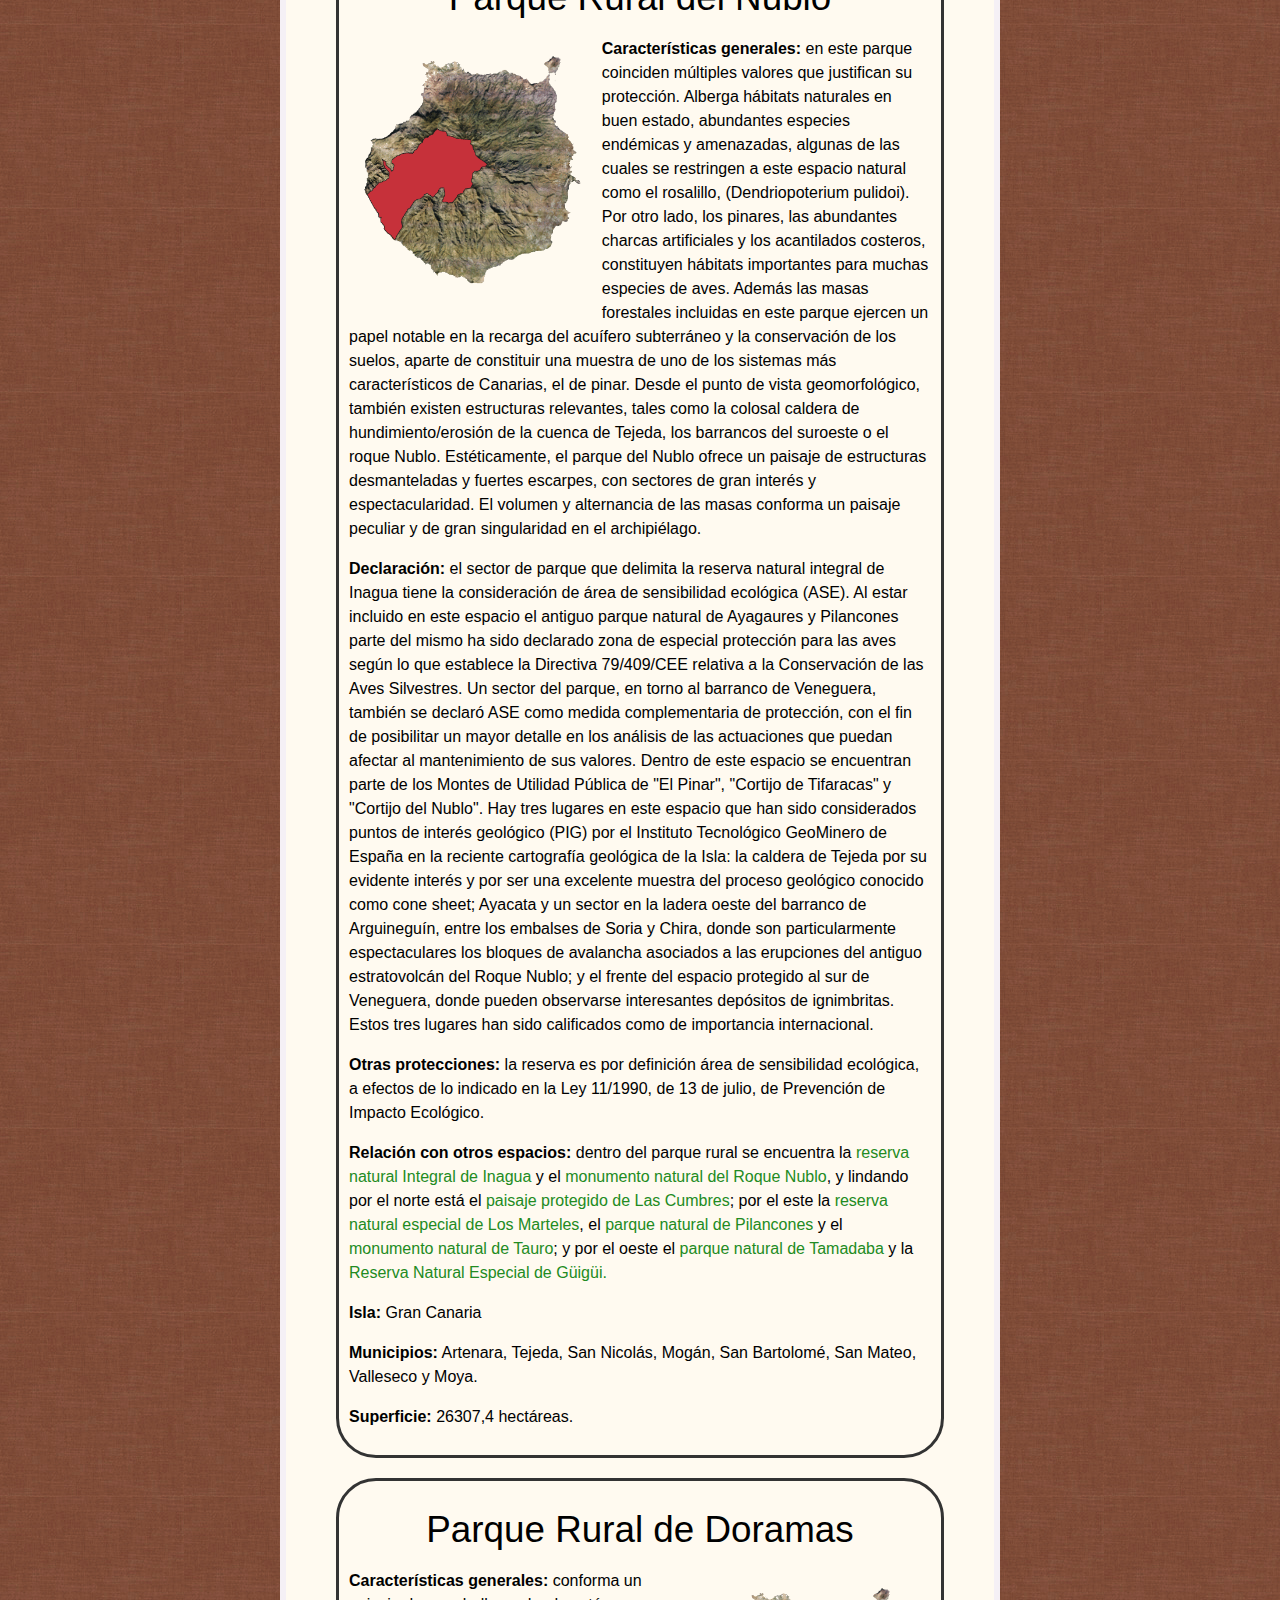
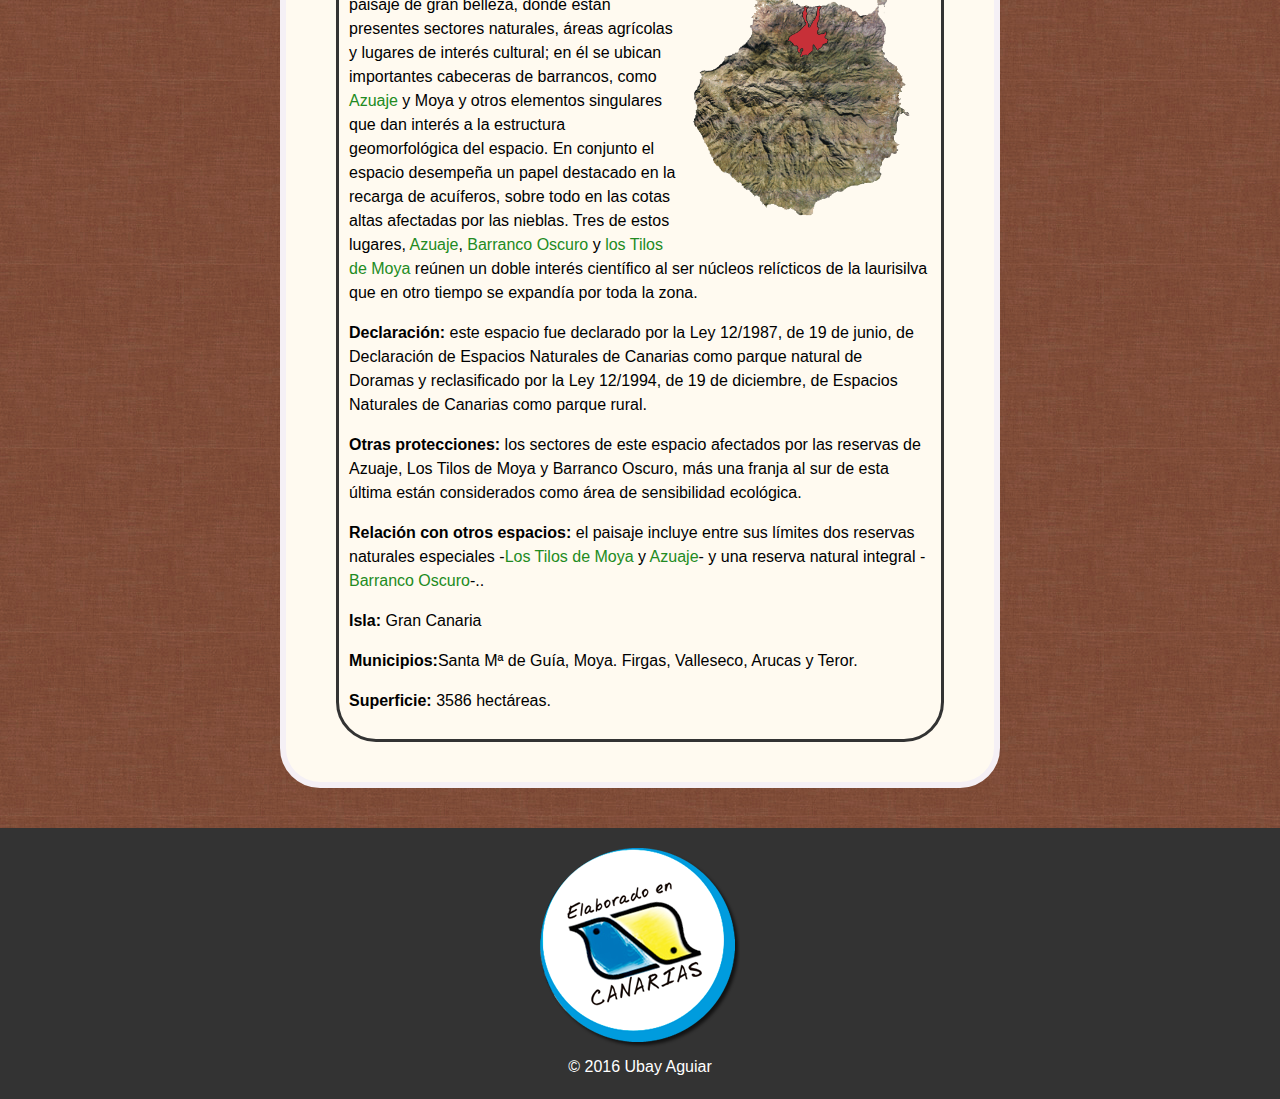
<file: GranCanaria.html>
<!DOCTYPE html>
<html lang="es">
<head>
	<meta charset="utf-8">
	<title>Gran Canaria</title>
 
        <link rel="stylesheet" href="style.css">
</head>
 
<body>
	
	<header id="main-header">
		
		<a id="logo-header" href="Canarias.html">
			<span class="site-name">Canarias</span>
			<span class="site-desc">Continente en miniatura</span>
		</a> <!-- / #logo-header -->
        <div id="musica">   
        <audio src="mus/Vocal%20Siete%20-%20Vivo.mp3" controls loop="true"></audio>
        </div>
	</header><!-- / #main-header -->
    <div id="esqueleto">
        
    <div id="apartados"  >
        
			<ul >
                <li><h3>Reservas Naturales Integrales</h3></li>
                <li><a href="#inagua">Inagua</a></li>                       
                <li><a href="#barrancooscuro">Barranco Oscuro</a></li>
                <li><h3>Reservas Naturales Especiales</h3></li>
                <li><a href="#brezal">El Brezal</a></li>
                <li><a href="#azuaje">Azuaje</a></li>
                <li><a href="#tilos">Los Tilos de Moya</a></li>
                <li><a href="#marteles">Los Marteles</a></li>
                <li><a href="#dunas">Las Dunas de Maspalomas</a></li>
                <li><a href="#guigui">Güigüi</a></li>
                <li><h3>Parques Naturales</h3></li>
                <li><a href="#tamadaba">Tamadaba</a></li>
                <li><a href="#pilancones">Pilancones</a></li>
                <li><h3>Parques Rurales</h3></li>
                <li><a href="#nublo">Nublo</a></li>
                <li><a href="#doramas">Doramas</a></li>
                
			</ul>
            
        </div>
        
	<section id="main-content">
	
		<article>
			<header>
				<h1>Reservas y Parques Naturales Protegidos <p>Gran Canaria</p></h1>
                <div id="imagenprincipal">
                <img src="img/GranCanaria.jpg" title="Gran Canaria"/><a name = "inagua"></a>
                <center>Gran Canaria</center>
                </div> 
			</header>
					
			<div class="content">
                <div id="contenido">
                    
                <div id="caja1">
                    <h1>Reserva Natural Integral de Inagua</h1>
                    <div id="imagenizquierda">
                        
                    <img class="inagua" src="img/inagua.gif" title="Inagua - Gran Canaria";/>
                        
                    </div>
                   <p><b>Características generales:</b> Los montes, Inagua, Ojeda y Pajonales constituyen uno de los pinares naturales mejor conservados de Gran Canaria. Esto unido al hecho de albergar varias cabeceras de barrancos importantes (Mulato, Mogán, etc.), le confiere un papel fundamental en la recarga hídrica subterránea y la conservación del suelo. La fauna y la flora se compone de varios endemismos amenazados, algunos de los cuales tienen aquí sus mejores poblaciones. Para algunas especies, como el pinzón azul, de aves estos pinares constituyen su refugio principal. Esta zona está constituida por materiales del antiguo edificio en escudo que ocupó esta parte de la isla por lo que posee gran interés científico, geológico y geomorfológico además de conformar un paisaje de gran espectacularidad.</p>

                    <p><b>Declaración:</b> fue declarado por la Ley 12/1987, de 19 de junio, de Declaración de Espacios Naturales de Canarias como Parque Natural de Ojeda, Inagua y Pajonales y reclasificado con la aprobación el 16 de noviembre de 1994 de la Ley de Espacios Naturales como reserva natural integral.</p>

                    <p><b>Otras protecciones:</b> este espacio al situarse dentro del antiguo parque natural de Ojeda, Inagua y Pajonales ha sido declarado zona de especial protección para las aves según lo que establece la Directiva 79/409/CEE relativa a la Conservación de las Aves Silvestres. Dentro de este espacio se encuentra el refugio nacional de Caza de Inagua, Ojeda y Pajonales declarado por el R.D. 1740/82, de 18 de junio. Asimismo dentro se encuentra los Monte de Utilidad Pública de Ojeda, Pajonales e Inagua.</p>

                    <p><b>Relación con otros espacios:</b> se encuentra incluida en el <a href="#nublo">parque rural del Nublo</a>.</p>

                    <p><b>Isla:</b> Gran Canaria</p>
                    <p><b>Municipios:</b> Tejeda, Mogán y San Nicolás de Tolentino</p><a name = "barrancooscuro"></a>

                    <p><b>Superficie:</b> 3920,3 hectáreas.</p>

                        </div>
                        
                <div id="caja1">
                    <h1>Reserva Natural Integral del Barranco Oscuro</h1>
                    <div id="imagenderecha">
                    <img src="img/barrancooscuro.gif" title="Barranco Oscuro - Gran Canaria";/>
                    </div>
                   <p><b>Características generales:</b> el Barranco Oscuro alberga un reducto de la mejor y más completa muestra de laurisilva de Gran Canaria, por lo que su interés radica en conservar un ecosistema prácticamente desaparecido. Este cuenta con una gran riqueza florística y faunística endémica, sobre todo de invertebrados. Entre la flora se incluyen más de 40 especies endémicas de Canarias, una docena de las cuales son exclusivas de Gran Canaria. Para algunas de estas especies, en el Barranco Oscuro se encuentra la mayor parte, cuando no la totalidad, de sus efectivos poblacionales. La declaración como reserva natural integral se hizo con el propósito de salvaguardar la laurisilva autosustentada que alberga, al tiempo que promover su recuperación. Por esto sus límites abarcan también zonas deforestadas, para conseguir que dicha comunidad se extienda más allá de su actual distribución. Además del interés de la zona por su contribución a mantener procesos ecológicos esenciales destaca el singular paisaje de gran belleza que posee este pequeño barranco.</p>

                    <p><b>Declaración:</b> este espacio forma parte del que fue declarado por la Ley 12/1987, de 19 de junio, de Declaración de Espacios Naturales de Canarias como Parque Natural de Doramas y reclasificado con la aprobación el 16 de noviembre de 1994 de la Ley de Espacios Naturales como reserva natural integral.</p>

                    <p><b>Otras protecciones:</b> a efectos de controlar mejor las acciones que puedan repercutir negativamente sobre la reserva ha sido declarada una estrecha zona exterior en el cauce oeste del barranco y otra en lomos de ambos lados del espacio como área de sensibilidad ecológica.</p>

                    <p><b>Relación con otros espacios:</b> se encuentra incluido en el <a href="#doramas">parque rural de Doramas</a>.</p>

                    <p><b>Isla:</b> Gran Canaria.</p>
                    <p><b>Municipios:</b> Moya y Valleseco.</p><a name = "brezal"></a>

                    <p><b>Superficie:</b> 35,2 hectáreas.</p>

                        </div>
                       
                <div id="caja1">
                    <h1>Reserva Natural Especial de El Brezal</h1>
                    <div id="imagenizquierda">
                    <img src="img/brezal.gif" title="El Brezal - Gran Canaria";/>
                    </div>
                   <p><b>Características generales:</b> este espacio delimita un pequeño sector al oeste del barranco de Moya, donde se encuentra la mejor muestra de fayal-brezal de Gran Canaria. Entre su flora destacan endemismos como el bicácaro (Canarina canariensis) o la esparraguera (Smilax canariensis), que aunque también aparecen en otros reductos de laurisilva de la isla son de alto valor conservacionista. El espacio incluye zonas forestadas en las cuales por sus características contribuye a mantener procesos ecológicos esenciales como la recarga del acuífero y la protección de los suelos.</p>

                    <p><b>Declaración:</b> este espacio forma parte del que fue declarado por la Ley 12/1987, de 19 de junio, de Declaración de Espacios Naturales de Canarias como Parque Natural de Doramas y reclasificado con la aprobación el 16 de noviembre de 1994 de la Ley de Espacios Naturales como reserva natural especial.</p>

                    <p><b>Otras protecciones:</b> la reserva es por definición área de sensibilidad ecológica, a efectos de lo indicado en la Ley 11/1990, de 13 de julio, de Prevención de Impacto Ecológico.</p>

                    <p><b>Relación con otros espacios:</b> el norte de este espacio linda con el <a href="#doramas">parque rural de Doramas</a>.</p>

                    <p><b>Isla:</b> Gran Canaria</p>

                    <p><b>Municipios:</b> Santa María de Guía.</p><a name = "azuaje"></a>

                    <p><b>Superficie:</b> 107 hectáreas</p>
                        </div>
                        <div id="caja1">
                    <h1>Reserva Natural Especial de Los Tilos de Moya</h1>
                    <div id="imagenderecha">
                    <img src="img/tilos.gif" title="Azuaje - Gran Canaria";/>
                        
                    </div>
                   <p><b>Características generales:</b> la reserva delimita uno de los últimos reductos de laurisilva de Gran Canaria, comunidad vegetal que a pesar de su reducida extensión, ejerce un papel destacado en la protección de los suelos y la recarga del acuífero. La fauna y flora se componen de las especies típicas de laurisilva, contando con multitud de endemismos de alto interés científico (más de 50 especies de plantas y varios cientos de invertebrados), algunos en peligro, como la chahorra (Sideritis discolor) o la cresta de gallo (Isoplexis chalcantha). Para muchas especies este lugar alberga la mayor parte de sus poblaciones, cuando no la totalidad.  </p>

                    <p><b>Declaración:</b> este espacio forma parte del que fue declarado por la Ley 12/1987, de 19 de junio, de Declaración de Espacios Naturales de Canarias como Parque Natural de Doramas y reclasificado con la aprobación el 16 de noviembre de 1994 de la Ley de Espacios Naturales como reserva natural especial.</p>

                    <p><b>Otras protecciones:</b>  la reserva es por definición área de sensibilidad ecológica, a efectos de lo indicado en la Ley 11/1990, de 13 de julio, de Prevención de Impacto Ecológico.</p>

                    <p><b>Relación con otros espacios:</b> se encuentra incluido en el <a href="#doramas">parque rural de Doramas</a>.</p>

                    <p><b>Isla:</b> Gran Canaria</p>

                    <p><b>Municipios:</b> Santa María de Guía y Moya.</p><a name = "tilos"></a>

                    <p><b>Superficie:</b> 91,5 hectáreas. </p>
                        </div>
                    
                    <div id="caja1">
                    <h1>Reserva Natural Especial de Los Tilos de Moya</h1>
                    <div id="imagenizquierda">
                    <img src="img/tilos.gif" title="Los Tilos de Moya - Gran Canaria";/>
                        
                    </div>
                   <p><b>Características generales:</b>  la reserva ofrece un paisaje montano de gran belleza con algunos elementos geomorfológicos destacados, como la caldera de los Marteles o el pitón fonolítico de roque Blanco, entre otros. Todo el área ejerce un papel importante contribuyendo a mantener procesos ecológicos esenciales como la recarga hídrica del acuífero, alberga grandes cuencas de recepción como la de los barrancos de San Bartolomé, Tenteniguada, Temisas, etc., por lo que resulta un objetivo fundamental impedir la erosión en estas cabeceras mediante la protección de los suelos. Cuenta con una amplia variedad de hábitats donde sobresalen los acebuchales y saucedas de la cabecera del barranco de los Cernícalos, y los abundantes farallones que hay por todo el espacio. Los acebuchales constituyen un pequeño reducto de una extensa masa arbustiva que en el pasado cubría buena parte del noroeste de la isla. En sus escarpes se concentra una alta biodiversidad vegetal endémica (sólo en los acantilados del Paso de la Plata se conocen más de 50 endemismos) de gran interés científico. </p>

                    <p><b>Declaración:</b> este espacio fue declarado por la Ley 12/1987, de 19 de junio, de Declaración de Espacios Naturales de Canarias como Parque Natural de Cumbres, Parque Natural de Guayadeque y Paraje Natural de Interés Nacional de Temisas y reclasificado con la aprobación el 16 de noviembre de 1994 de la Ley de Espacios Naturales como reserva natural especial.</p>

                    <p><b>Otras protecciones:</b> la caldera de los Marteles ha sido considerada por el Instituto Tecnológico GeoMinero de España como punto de interés geológico (PIG), por tratarse de un edificio freatomagmático de interés. La reserva es por definición área de sensibilidad ecológica, a efectos de lo indicado en la Ley 11/1990, de 13 de julio, de Prevención de Impacto Ecológico.</p>

                        <p><b>Relación con otros espacios:</b> por el oeste linda con el paisaje protegido de Cumbres y con el <a href="#nublo">parque rural del Nublo</a>, mientras que por el este linda con el <a href="#magullo">paisaje protegido de Lomo Magullo</a> y con el <a href="#guayadeque">monumento natural del Barranco de Guayadeque.</a></p>

                    <p><b>Isla:</b> Gran Canaria</p>

                    <p><b>Municipios:</b> Santa María de Guía y Moya.</p><a name = "marteles"></a>

                    <p><b>Superficie:</b> 91,5 hectáreas. </p>
                        </div>
                    
                    <div id="caja1">
                    <h1>Reserva Natural Especial de Los Marteles</h1>
                    <div id="imagenderecha">
                    <img src="img/marteles.gif" title="Los Marteles - Gran Canaria";/>
                        
                    </div>
                   <p><b>Características generales:</b> la reserva delimita uno de los últimos reductos de laurisilva de Gran Canaria, comunidad vegetal que a pesar de su reducida extensión, ejerce un papel destacado en la protección de los suelos y la recarga del acuífero. La fauna y flora se componen de las especies típicas de laurisilva, contando con multitud de endemismos de alto interés científico (más de 50 especies de plantas y varios cientos de invertebrados), algunos en peligro, como la chahorra (Sideritis discolor) o la cresta de gallo (Isoplexis chalcantha). Para muchas especies este lugar alberga la mayor parte de sus poblaciones, cuando no la totalidad.  </p>

                    <p><b>Declaración:</b> este espacio forma parte del que fue declarado por la Ley 12/1987, de 19 de junio, de Declaración de Espacios Naturales de Canarias como Parque Natural de Doramas y reclasificado con la aprobación el 16 de noviembre de 1994 de la Ley de Espacios Naturales como reserva natural especial.</p>

                    <p><b>Otras protecciones:</b>  la reserva es por definición área de sensibilidad ecológica, a efectos de lo indicado en la Ley 11/1990, de 13 de julio, de Prevención de Impacto Ecológico.</p>

                    <p><b>Relación con otros espacios:</b> se encuentra incluido en el <a href="#doramas">parque rural de Doramas</a>.</p>

                    <p><b>Isla:</b> Gran Canaria</p>

                    <p><b>Municipios:</b> Santa María de Guía y Moya.</p><a name = "dunas"></a>

                    <p><b>Superficie:</b> 91,5 hectáreas. </p>
                        </div>
                    
                    <div id="caja1">
                    <h1>Reserva Natural Especial de Las Dunas de Maspalomas</h1>
                    <div id="imagenizquierda">
                    <img src="img/maspalomas.gif" title="Las Dunas de Maspalomas - Gran Canaria";/>
                        
                    </div>
                   <p><b>Características generales:</b>  este espacio delimita un sistema natural característico del archipiélago, el hábitat dunar halófilo, de gran singularidad al no estar representado con estas características en ningún otro lugar de la isla. Es una zona bien conservada, cuyo entorno se encuentra fuertemente antropizado, lo cual supone una seria amenaza para su pervivencia. Gran parte de la flora y algunas de las especies orníticas que visitan las zonas húmedas de este espacio, están protegidas por normativas de rango nacional y regional. Además, abundan las especies de insectos sabulícolas -algunos endémicos- relacionadas con la fauna africana, que sólo se conocen en este entorno. Posee además gran interés científico, con elementos geomorfológicos y geológicos de destacado valor que conforman un particular paisaje de gran belleza y singularidad.  </p>

                    <p><b>Declaración:</b> este espacio fue declarado por vez primera como espacio protegido en 1987, con la categoría de paraje natural de interés nacional, pero ya desde 1982 disponía de una protección provisional por el Real Decreto 1741/1982, de 25 de junio, por el cual se constituyó una Junta o Patronato con la finalidad de proponer y estudiar las medidas necesarias para salvaguardar el espacio y reclasificado por la Ley 12/1994, de 19 de diciembre, de Espacios Naturales de Canarias como reserva natural especial.</p>

                    <p><b>Otras protecciones:</b>  en el exterior de la reserva se ha declarado un área de sensibilidad ecológica que afecta a un sector en sus flancos oeste y norte (que abarca todo el campo de golf de Maspalomas), la franja de playa, y una banda mar adentro de unos 200 m de ancho. La reserva es por definición área de sensibilidad ecológica, a efectos de lo indicado en la Ley 11/1990, de 13 de julio, de Prevención de Impacto Ecológico.</p>

                    <p><b>Relación con otros espacios:</b> ninguna.</p>

                    <p><b>Isla:</b> Gran Canaria</p>

                    <p><b>Municipios:</b> San Bartolomé.</p><a name = "guigui"></a>

                    <p><b>Superficie:</b> 403,9 hectáreas. </p>
                        </div>
                    
                    <div id="caja1">
                    <h1>Reserva Natural Especial de Güigüi</h1>
                    <div id="imagenderecha">
                    <img src="img/guigui.gif" title="Güigüi - Gran Canaria";/>
                        
                    </div>
                   <p><b>Características generales:</b>  esta reserva alberga una interesante muestra de cardonal-tabaibal e importantes restos de bosques termófilos. La peculiar orografía de barrancos encajados y antiguos constituye una formación representativa de la geología insular, que en Güigüí configura un paisaje de gran belleza. Entre la flora, hay algunos endemismos en peligro cuyas poblaciones se distribuyen totalmente por el interior de la reserva, con algunas especies exclusivas como el cabezón (Cheirolophus falcisectus). En cuanto a la fauna, en los acantilados costeros nidifican varias especies amenazadas de aves. Desde el punto de vista cultural, es reseñable la existencia de yacimientos arqueológicos en las inmediaciones de la montaña de Hogarzales.   </p>

                    <p><b>Declaración:</b>  este espacio forma parte del que fue declarado por la Ley 12/1987, de 19 de junio, de Declaración de Espacios Naturales de Canarias formando parte del parque natural del Macizo del Suroeste y reclasificado por la Ley 12/1994, de 19 de diciembre, de Espacios Naturales de Canarias como reserva natural especial.</p>

                    <p><b>Otras protecciones:</b> la reserva es por definición área de sensibilidad ecológica, a efectos de lo indicado en la Ley 11/1990, de 13 de julio, de Prevención de Impacto Ecológico.</p>

                    <p><b>Relación con otros espacios:</b> la reserva linda por el sur con el <a href="#nublo">parque rural del Nublo</a>.</p>

                    <p><b>Isla:</b> Gran Canaria</p>

                    <p><b>Municipios:</b> San Nicolás.</p><a name = "tamadaba"></a>

                    <p><b>Superficie:</b> 2920,9 hectáreas.  </p>
                        </div>
                    
                    <div id="caja1">
                    <h1>Parque Natural de Tamadaba</h1>
                    <div id="imagenizquierda">
                    <img src="img/tamadaba.gif" title="Tamadaba - Gran Canaria";/>
                        
                    </div>
                   <p><b>Características generales:</b> la red de barrancos, escarpes y macizos de esta zona configura un paisaje erosivo de contrastes y gran belleza, donde se pueden identificar elementos naturales de notable interés geomorfológico. En Tamadaba se encuentra uno de los pinares naturales mejor conservados de la isla, de notable eficacia en la captación hidrológica, como atestigua la presencia de varias presas artificiales en su entorno. Otros biosistemas bien conservados son los de barrancos y los cardonales y tabaibales de zonas bajas, además de los hábitats de escarpes. En los riscos de Guayedra se encuentran varias especies amenazadas, algunas de las cuales son exclusivas de este lugar. Además determinadas especies de aves endémicas y amenazadas encuentran en los pinares áreas idóneas de nidificación. Desde un punto de vista cultural, también destacan algunos caseríos aislados y semiabandonados, y la importancia arqueológica de zonas como El Risco y el valle de Guayedra.</p>

                    <p><b>Declaración:</b>  este espacio fue declarado por la Ley 12/1987, de 19 de junio, de Declaración de Espacios Naturales de Canarias como parque natural de Tamadaba y reclasificado por la Ley 12/1994, de 19 de diciembre, de Espacios Naturales de Canarias como parque natural.</p>

                    <p><b>Otras protecciones:</b> todo el espacio, a excepción de un sector en la localidad de El Risco, es área de sensibilidad ecológica. Este espacio ha sido declarado zona de especial protección para las aves según lo que establece la Directiva 79/409/CEE relativa a la Conservación de las Aves Silvestres. Dentro de este espacio se encuentra los Montes de Utilidad Pública de "Tamadaba" en su integridad y parte de los de "El Pinar" y "Cortijo de Tifaracas"Todo un largo sector a lo largo de la costa de la Aldea a Agaete tiene la consideración de punto de interés geológico (PIG) por el Instituto Tecnológico GeoMinero de España, por su interés para visualizar la parte externa de la caldera de Tejeda, con zonas de alteración hidrotermal (Los Quemados) y muestras de las facies sálicas que desbordaron la caldera (El Risco).</p>

                    <p><b>Relación con otros espacios:</b> el parque linda por el sureste con el <a href="#nublo">parque rural del Nublo</a>.</p>

                    <p><b>Isla:</b> Gran Canaria</p>

                    <p><b>Municipios:</b> Agaete, Artenara y San Nicolás.</p><a name = "pilancones"></a>

                    <p><b>Superficie:</b> 7538,6 hectáreas.</p>
                        </div>
                    
                    <div id="caja1">
                    <h1>Parque Natural de Pilancones</h1>
                    <div id="imagenderecha">
                    <img src="img/pilancones.gif" title="Pilancones - Gran Canaria";/>
                        
                    </div>
                   <p><b>Características generales:</b> por sus características este espacio desempeña un papel importante en la protección de los suelos y la recarga del acuífero por el discurren hacia el sur varios barrancos de gran interés geomorfológico y belleza paisajística. El pinar de sus cumbres constituye un hábitat en buen estado de conservación con buenas poblaciones avícolas, por lo que se ha incluido en la red zona de especial protección para las aves de la UE; y otro tanto podría decirse de algunos cardonales y tabaibales, y determinados hábitats acuáticos. Por todo el espacio se distribuyen especies amenazadas de la fauna y la flora, y elementos de interés científico. </p>

                    <p><b>Declaración:</b> este espacio fue declarado por la Ley 12/1987, de 19 de junio, de Declaración de Espacios Naturales de Canarias como parque natural de Ayagaures y Pilancones y reclasificado por la Ley 12/1994, de 19 de diciembre, de Espacios Naturales de Canarias como parque natural.</p>

                    <p><b>Otras protecciones:</b> dentro de este espacio se encuentran los montes públicos de Ayagaures y de Pilancones. Este espacio ha sido declarado zona de especial protección para las aves según lo que establece la Directiva 79/409/CEE relativa a la Conservación de las Aves Silvestres. Dentro de este espacio se encuentra los Montes de Utilidad Pública de "La Plata, San Bartolomé y Maspalomas" y "Montaña del Rey". El parque es por definición área de sensibilidad ecológica, a efectos de lo indicado en la Ley 11/1990, de 13 de julio, de Prevención de Impacto Ecológico.</p>

                    <p><b>Relación con otros espacios:</b>  linda por el norte con el <a href="#nublo">parque rural del Nublo</a>, y por el este con el <a href="#fataga">paisaje protegido de Fataga.</a>.</p>

                    <p><b>Isla:</b> Gran Canaria</p>

                    <p><b>Municipios:</b> San Nicolás.</p><a name = "nublo"></a>

                    <p><b>Superficie:</b> 2920,9 hectáreas.  </p>
                        </div>
                    
                    <div id="caja1">
                    <h1>Parque Rural del Nublo</h1>
                    <div id="imagenizquierda">
                    <img src="img/nublo.gif" title="Nublo - Gran Canaria";/>
                        
                    </div>
                   <p><b>Características generales:</b>  en este parque coinciden múltiples valores que justifican su protección. Alberga hábitats naturales en buen estado, abundantes especies endémicas y amenazadas, algunas de las cuales se restringen a este espacio natural como el rosalillo, (Dendriopoterium pulidoi). Por otro lado, los pinares, las abundantes charcas artificiales y los acantilados costeros, constituyen hábitats importantes para muchas especies de aves. Además las masas forestales incluidas en este parque ejercen un papel notable en la recarga del acuífero subterráneo y la conservación de los suelos, aparte de constituir una muestra de uno de los sistemas más característicos de Canarias, el de pinar. Desde el punto de vista geomorfológico, también existen estructuras relevantes, tales como la colosal caldera de hundimiento/erosión de la cuenca de Tejeda, los barrancos del suroeste o el roque Nublo. Estéticamente, el parque del Nublo ofrece un paisaje de estructuras desmanteladas y fuertes escarpes, con sectores de gran interés y espectacularidad. El volumen y alternancia de las masas conforma un paisaje peculiar y de gran singularidad en el archipiélago.</p>

                    <p><b>Declaración:</b> el sector de parque que delimita la reserva natural integral de Inagua tiene la consideración de área de sensibilidad ecológica (ASE). Al estar incluido en este espacio el antiguo parque natural de Ayagaures y Pilancones parte del mismo ha sido declarado zona de especial protección para las aves según lo que establece la Directiva 79/409/CEE relativa a la Conservación de las Aves Silvestres. Un sector del parque, en torno al barranco de Veneguera, también se declaró ASE como medida complementaria de protección, con el fin de posibilitar un mayor detalle en los análisis de las actuaciones que puedan afectar al mantenimiento de sus valores. Dentro de este espacio se encuentran parte de los Montes de Utilidad Pública de "El Pinar", "Cortijo de Tifaracas" y "Cortijo del Nublo". Hay tres lugares en este espacio que han sido considerados puntos de interés geológico (PIG) por el Instituto Tecnológico GeoMinero de España en la reciente cartografía geológica de la Isla: la caldera de Tejeda por su evidente interés y por ser una excelente muestra del proceso geológico conocido como cone sheet; Ayacata y un sector en la ladera oeste del barranco de Arguineguín, entre los embalses de Soria y Chira, donde son particularmente espectaculares los bloques de avalancha asociados a las erupciones del antiguo estratovolcán del Roque Nublo; y el frente del espacio protegido al sur de Veneguera, donde pueden observarse interesantes depósitos de ignimbritas. Estos tres lugares han sido calificados como de importancia internacional.</p>

                    <p><b>Otras protecciones:</b> la reserva es por definición área de sensibilidad ecológica, a efectos de lo indicado en la Ley 11/1990, de 13 de julio, de Prevención de Impacto Ecológico.</p>

                        <p><b>Relación con otros espacios:</b> dentro del parque rural se encuentra la <a href="#inagua">reserva natural Integral de Inagua</a> y el <a href="#roque">monumento natural del Roque Nublo</a>, y lindando por el norte está el <a href="#cumbres">paisaje protegido de Las Cumbres</a>; por el este la <a href="#marteles">reserva natural especial de Los Marteles</a>, el <a href="#pilancones">parque natural de Pilancones</a> y el <a href="#tauro">monumento natural de Tauro</a>; y por el oeste el <a href="#tamadaba">parque natural de Tamadaba</a> y la <a href="#guigui">Reserva Natural Especial de Güigüi.</a></p>

                    <p><b>Isla:</b> Gran Canaria</p>

                    <p><b>Municipios:</b> Artenara, Tejeda, San Nicolás, Mogán, San Bartolomé, San Mateo, Valleseco y Moya. </p><a name = "doramas"></a>

                    <p><b>Superficie:</b>  26307,4 hectáreas.</p>
                        </div>
                    
                    <div id="caja1">
                    <h1>Parque Rural de Doramas</h1>
                    <div id="imagenderecha">
                    <img src="img/doramas.gif" title="Doramas - Gran Canaria";/>
                        
                    </div>
                        <p><b>Características generales:</b>  conforma un paisaje de gran belleza, donde están presentes sectores naturales, áreas agrícolas y lugares de interés cultural; en él se ubican importantes cabeceras de barrancos, como <a href="#azuaje">Azuaje</a> y Moya y otros elementos singulares que dan interés a la estructura geomorfológica del espacio. En conjunto el espacio desempeña un papel destacado en la recarga de acuíferos, sobre todo en las cotas altas afectadas por las nieblas. Tres de estos lugares, <a href="#azuaje">Azuaje</a>, <a href="#barrancooscuro">Barranco Oscuro</a> y <a href="#tilos">los Tilos de Moya</a> reúnen un doble interés científico al ser núcleos relícticos de la laurisilva que en otro tiempo se expandía por toda la zona.   </p>

                    <p><b>Declaración:</b> este espacio fue declarado por la Ley 12/1987, de 19 de junio, de Declaración de Espacios Naturales de Canarias como parque natural de Doramas y reclasificado por la Ley 12/1994, de 19 de diciembre, de Espacios Naturales de Canarias como parque rural.</p>

                    <p><b>Otras protecciones:</b> los sectores de este espacio afectados por las reservas de Azuaje, Los Tilos de Moya y Barranco Oscuro, más una franja al sur de esta última están considerados como área de sensibilidad ecológica.</p>

                        <p><b>Relación con otros espacios:</b> el paisaje incluye entre sus límites dos reservas naturales especiales -<a href="#tilos">Los Tilos de Moya</a> y <a href="#azuaje">Azuaje</a>- y una reserva natural integral -<a href="#barrancooscuro">Barranco Oscuro</a>-..</p>

                    <p><b>Isla:</b> Gran Canaria</p>

                    <p><b>Municipios:</b>Santa Mª de Guía, Moya. Firgas, Valleseco, Arucas y Teror. </p><a name = "amagro"></a>

                    <p><b>Superficie:</b> 3586 hectáreas.</p>
                        </div>
                    
            </div>

        </div>      
        			
		</article> <!-- /article -->
	
	</section> <!-- / #main-content -->
 
	 <div id="listaislas">
			<ul>
                 <li>Otras islas...</li>
                <li><a href="Fuerteventura.html">Fuerteventura</a></li>                       
                <li><a href="Lanzarote.html">Lanzarote</a></li>           
                <li><a href="Tenerife.html">Tenerife</a></li>
                <li><a href="LaPalma.html">La Palma</a></li>
                <li><a href="LaGomera.html">La Gomera</a></li>
                <li><a href="ElHierro.html">El Hierro</a></li>
			</ul>
        </div>
        
	</div>
	<footer id="main-footer">
        <a href="http://asincalaspalmas.com/"><img src="img/elaborado-en-canarias.png" title="ASINCA"></a>
		<p>&copy; 2016 Ubay Aguiar</p>
	</footer> <!-- / #main-footer -->
 
<a href="#"><img src="img/up.png" title="Ir arriba" style="position: fixed; bottom: 0px; left: 87%;"/></a>
</body>
</html>
</file>
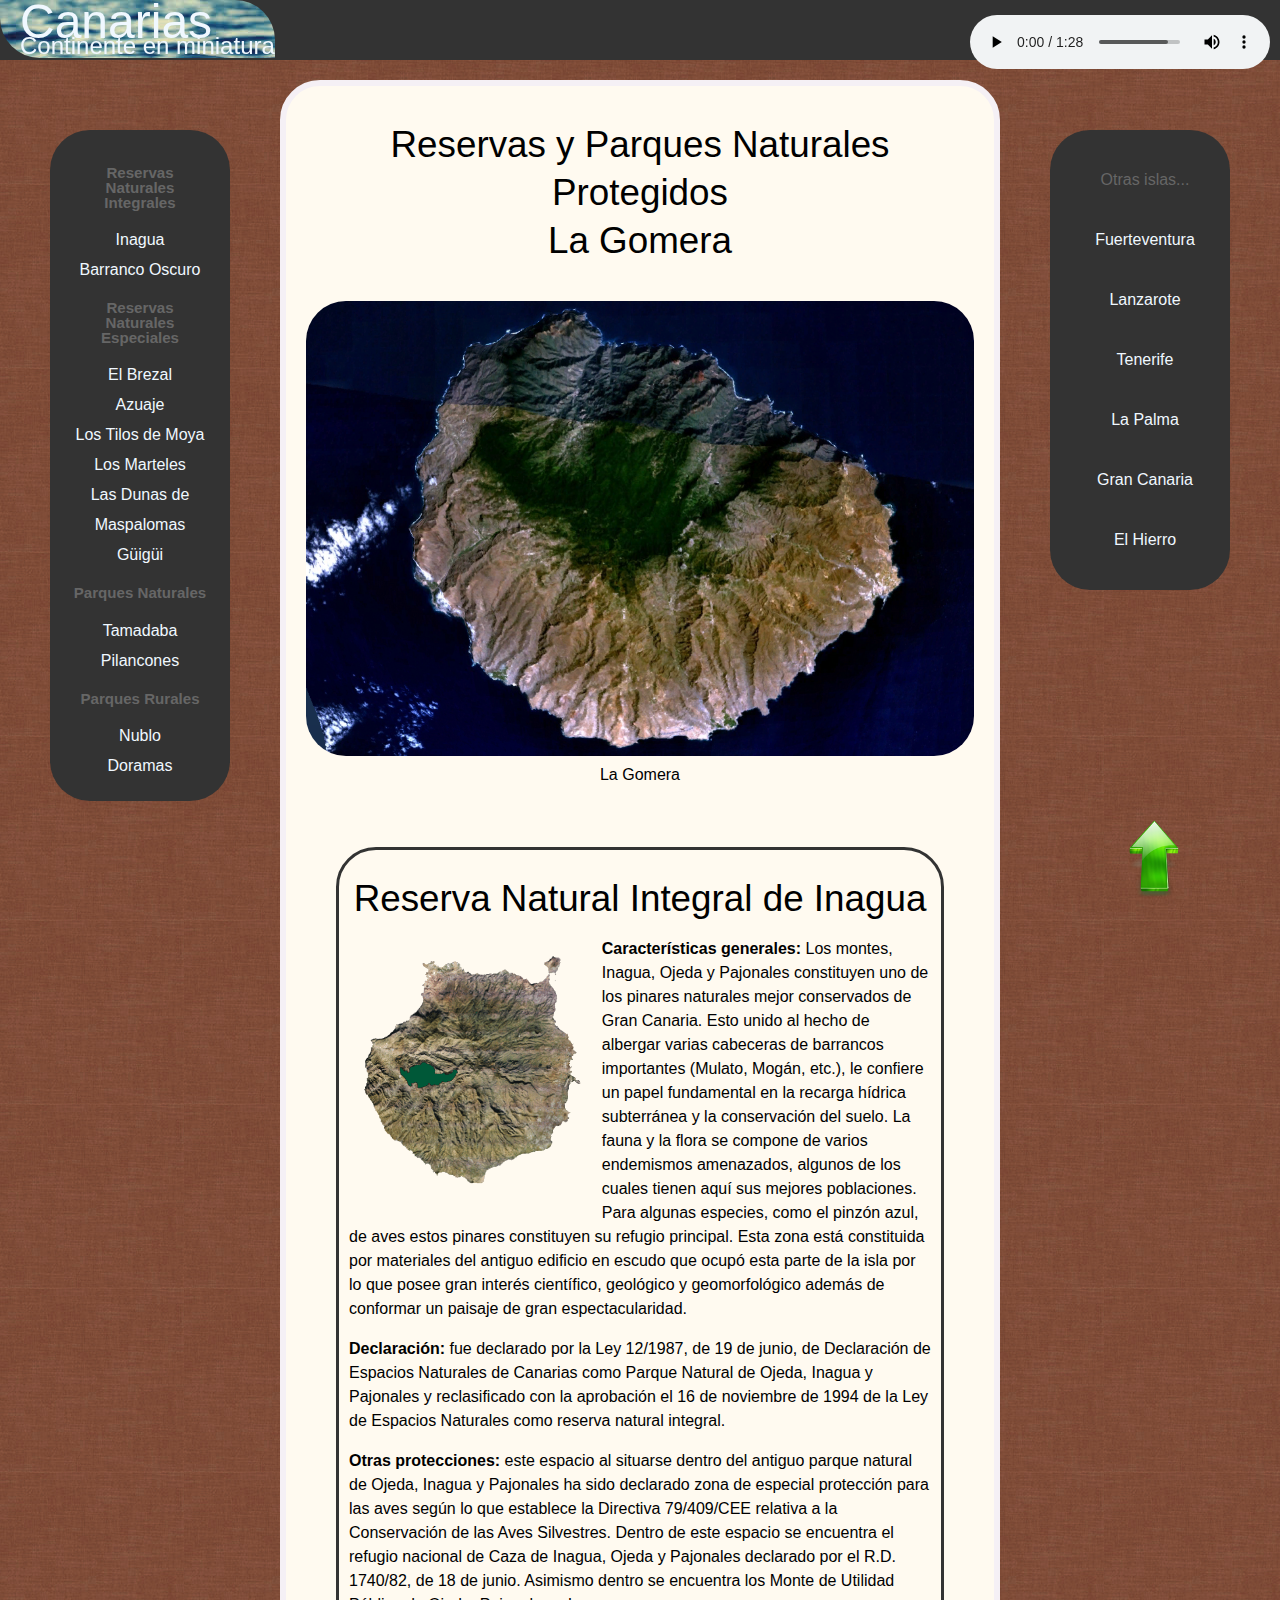
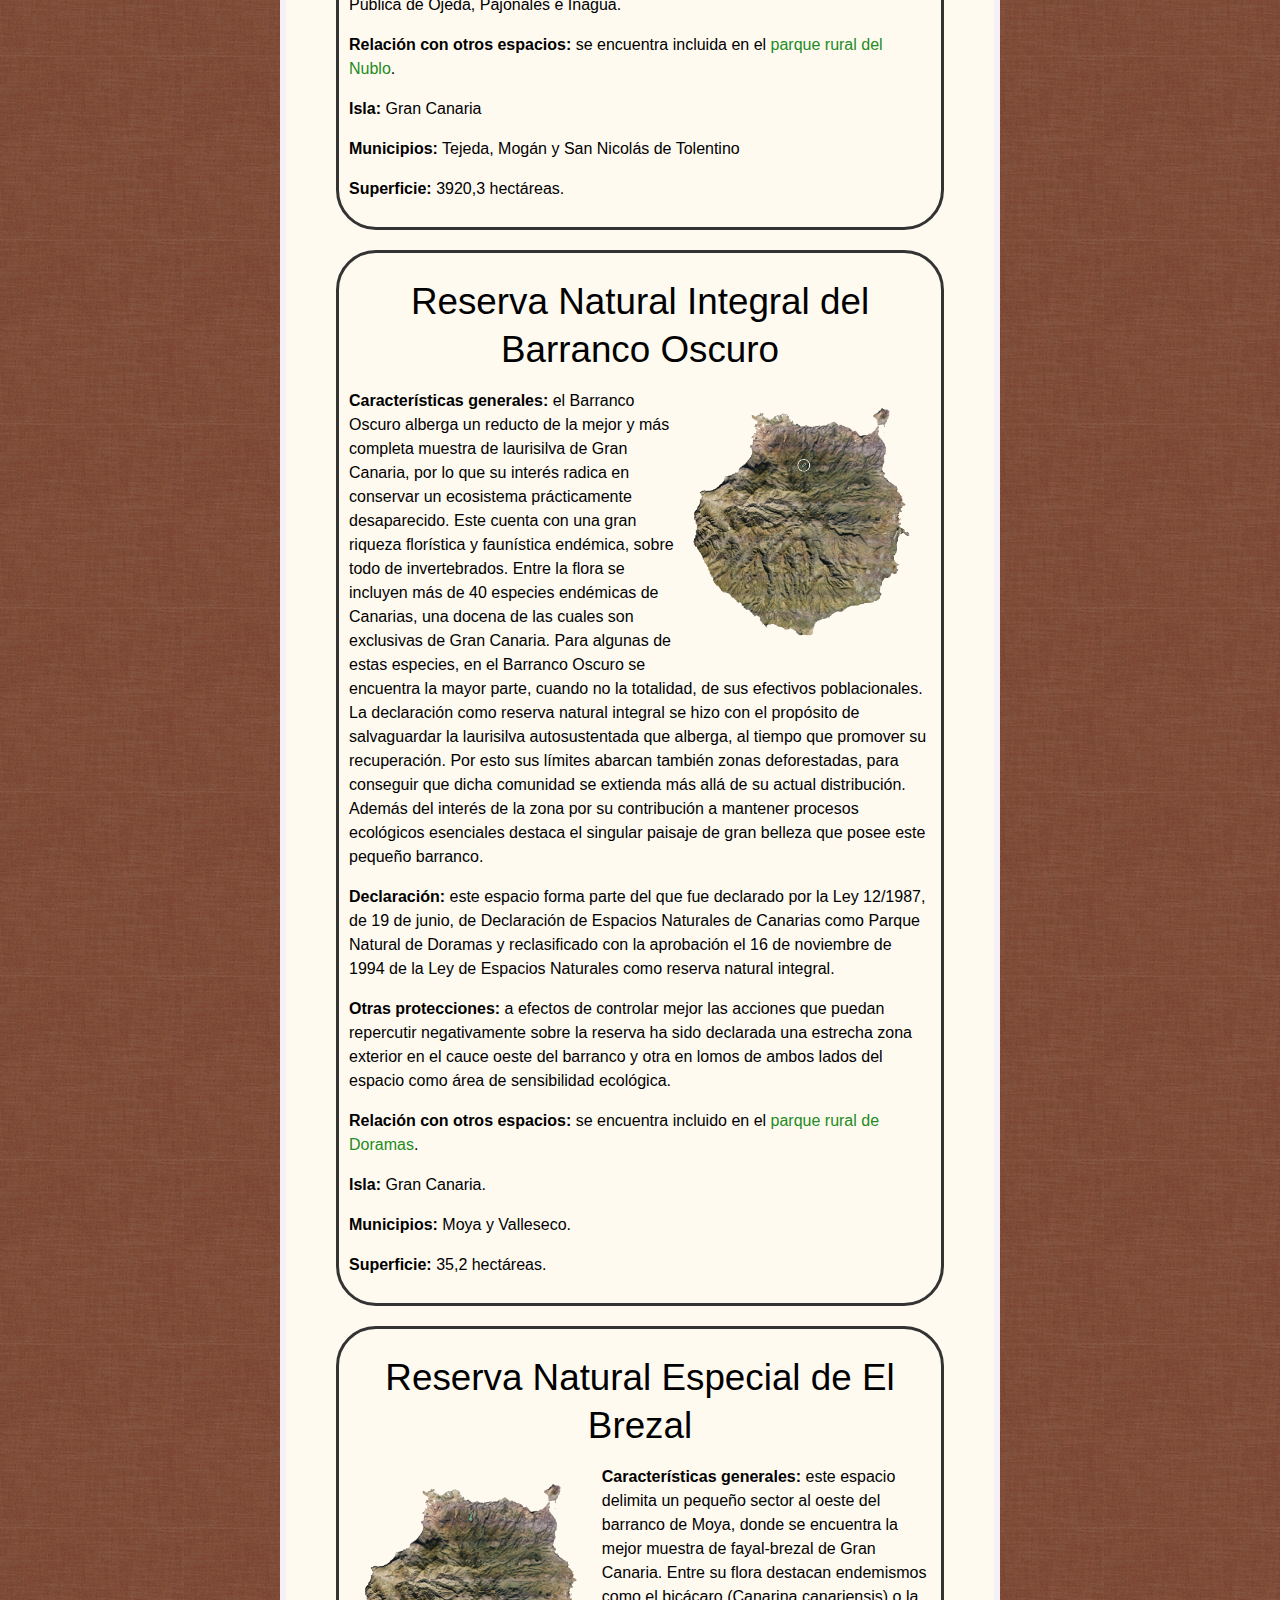
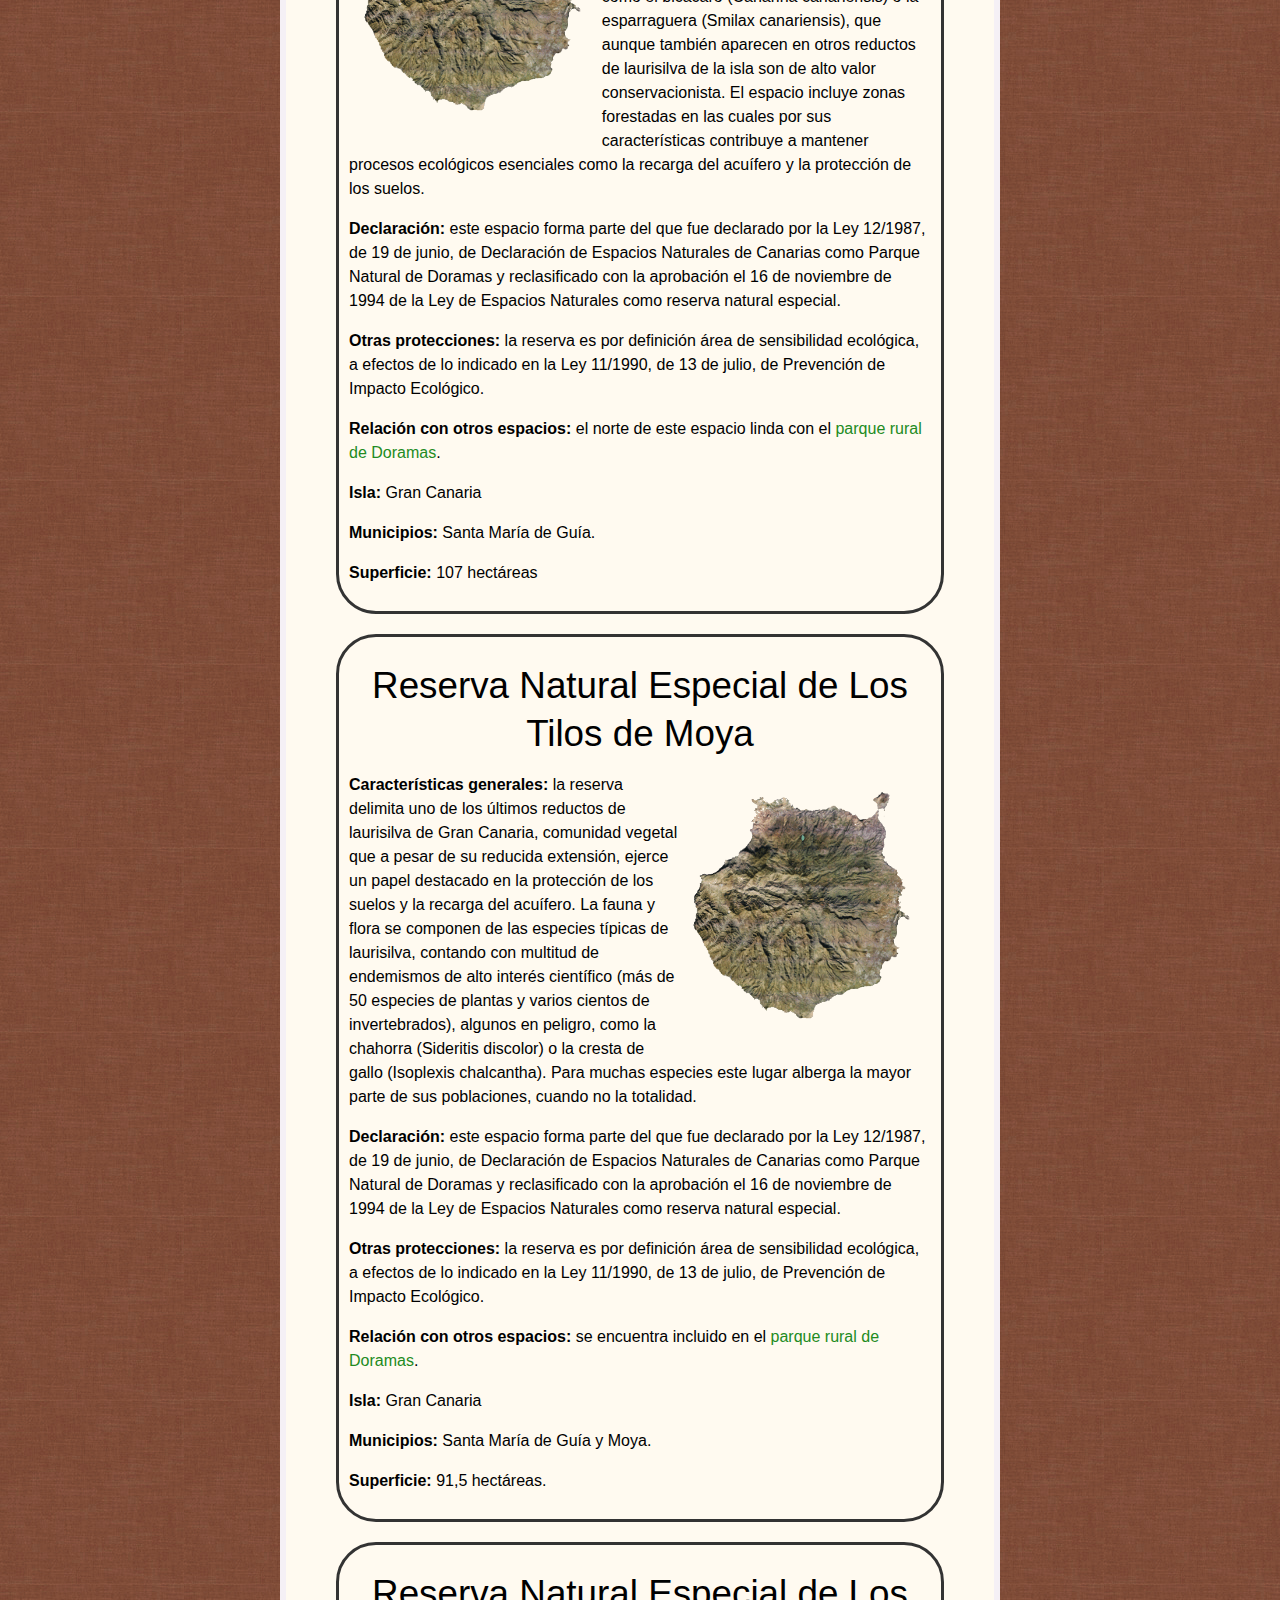
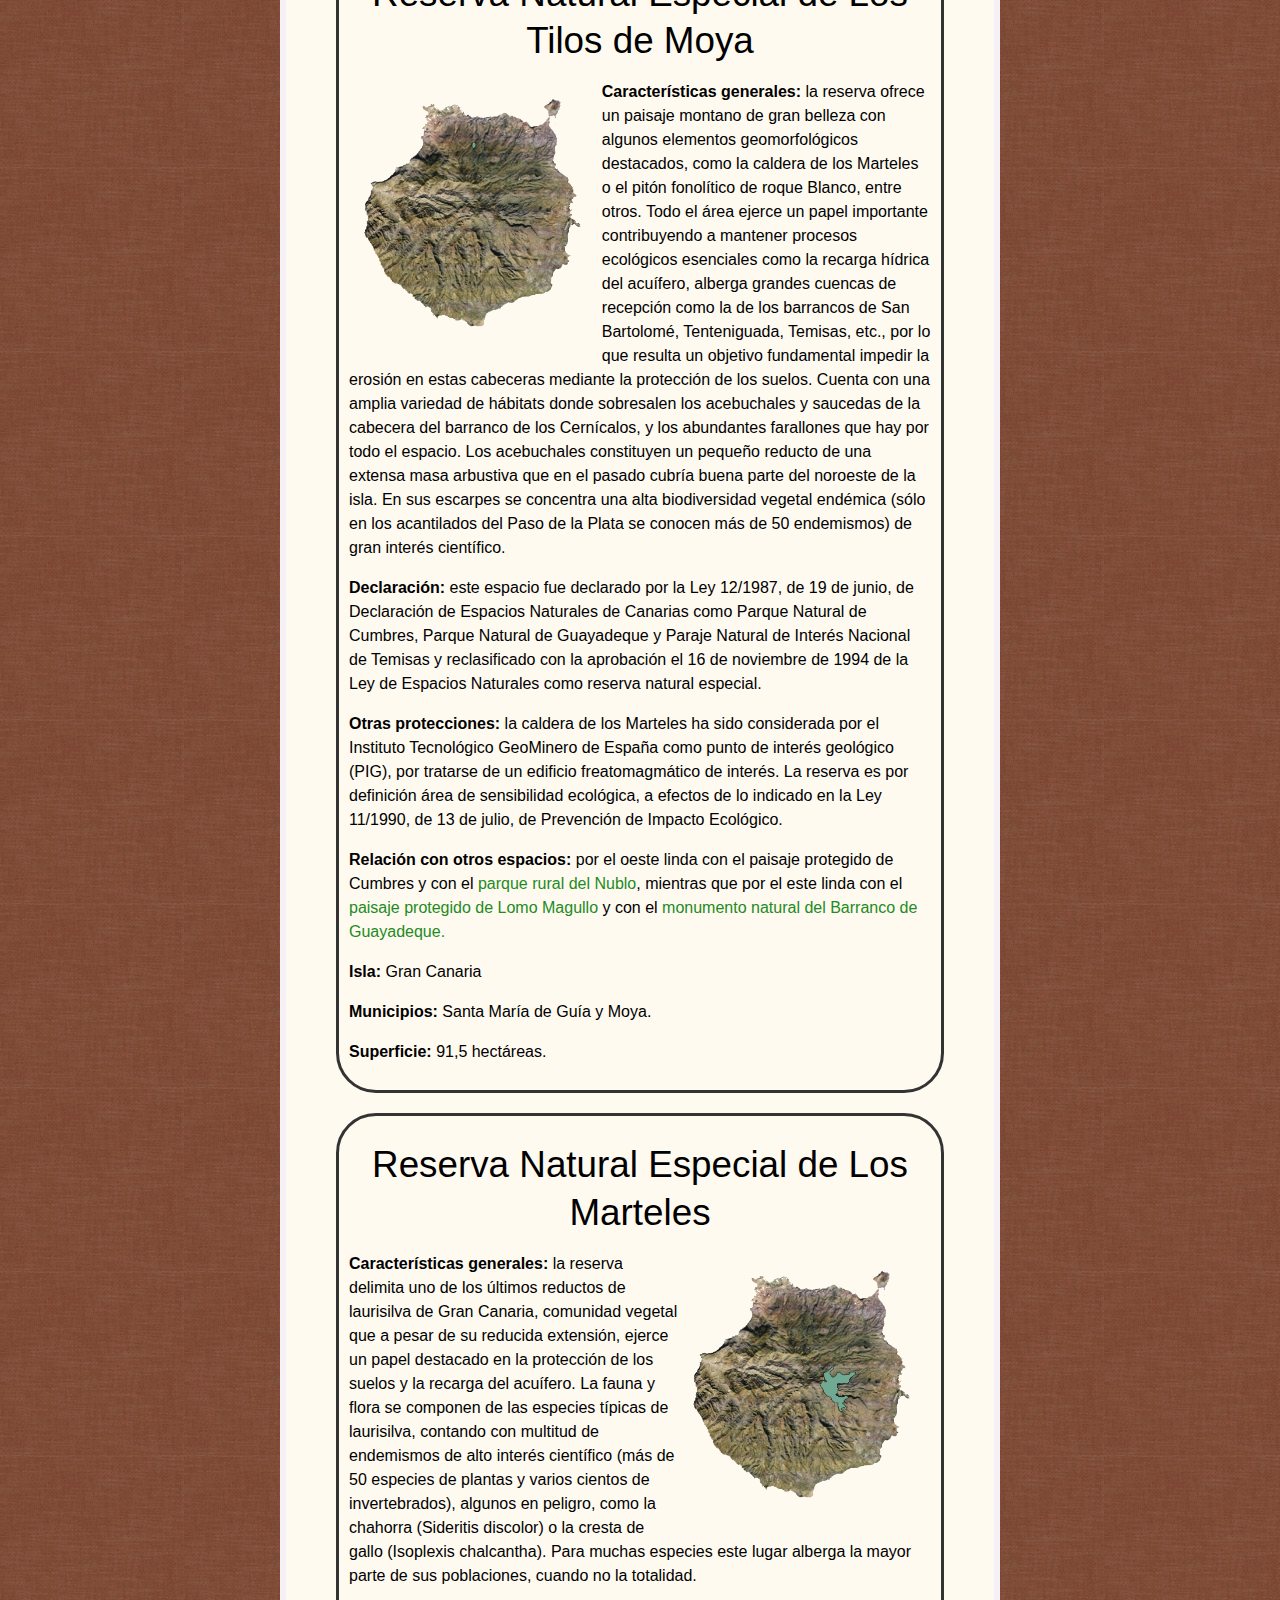
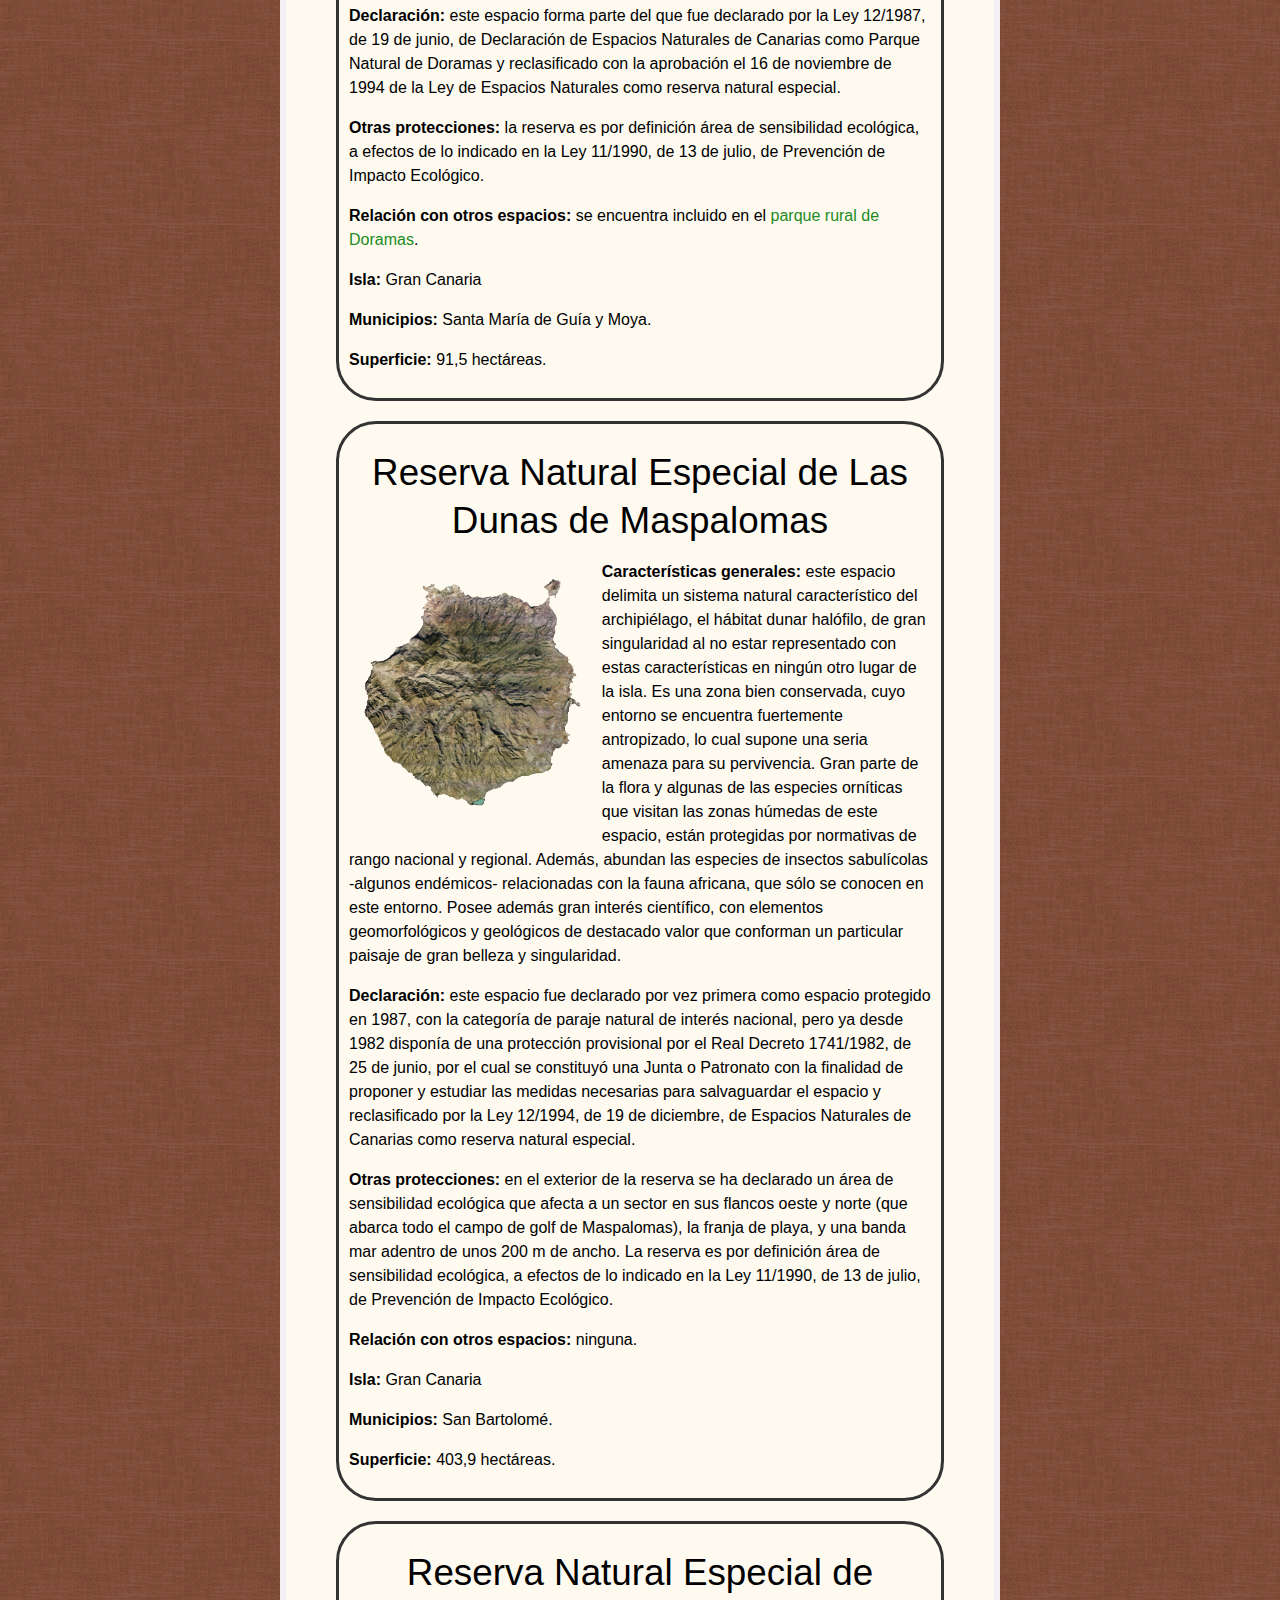
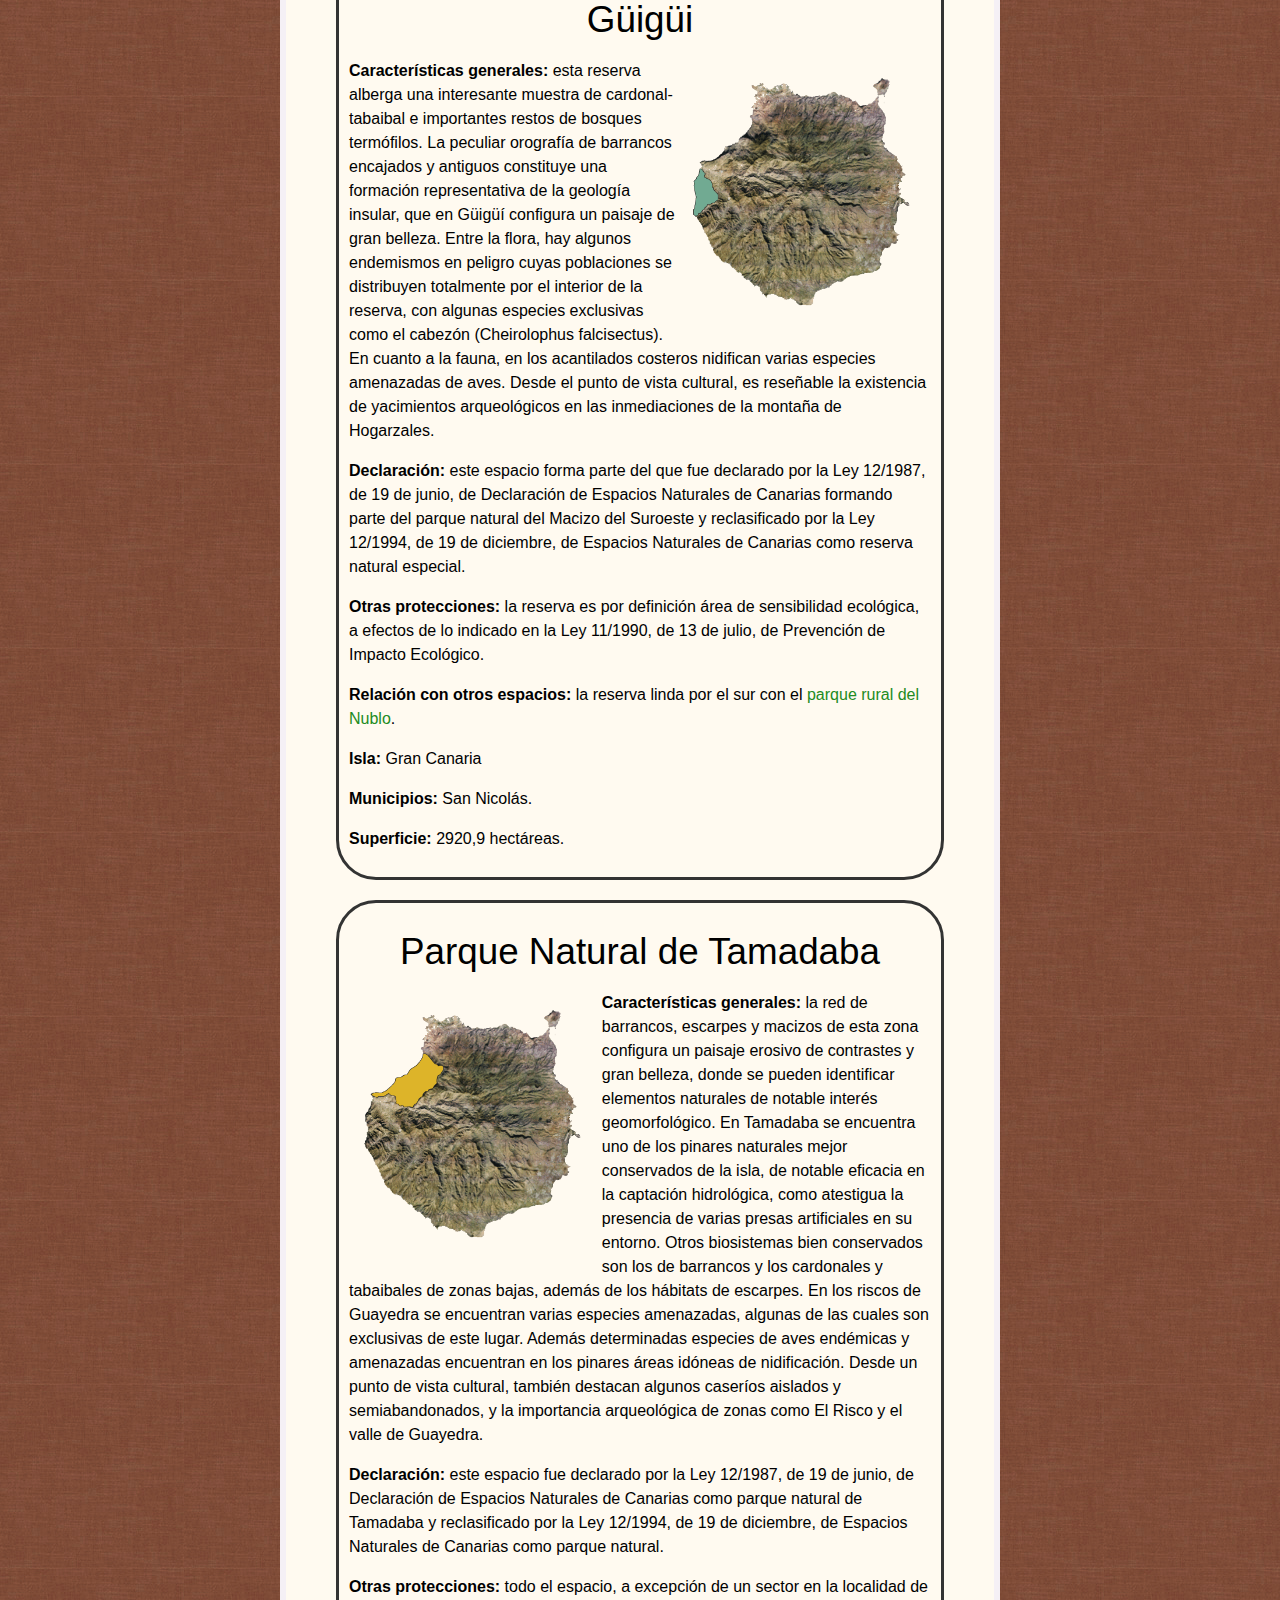
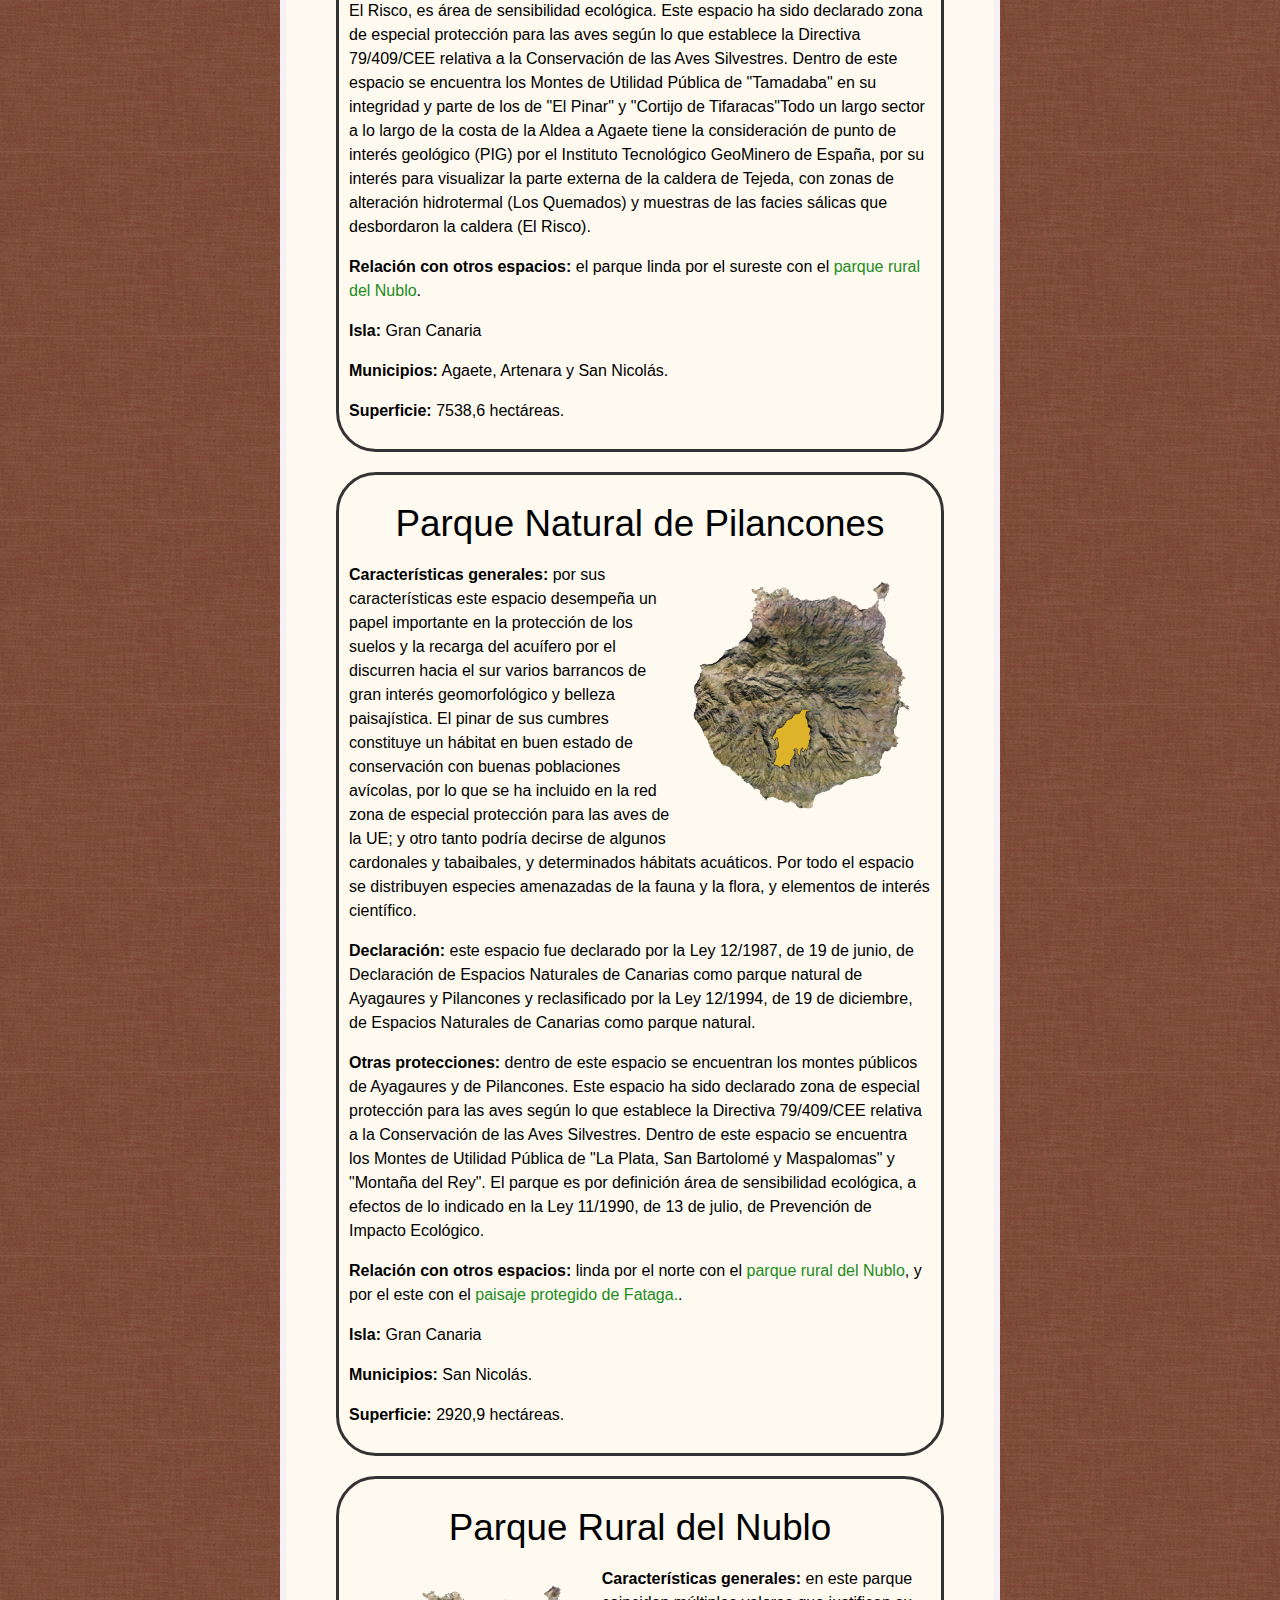
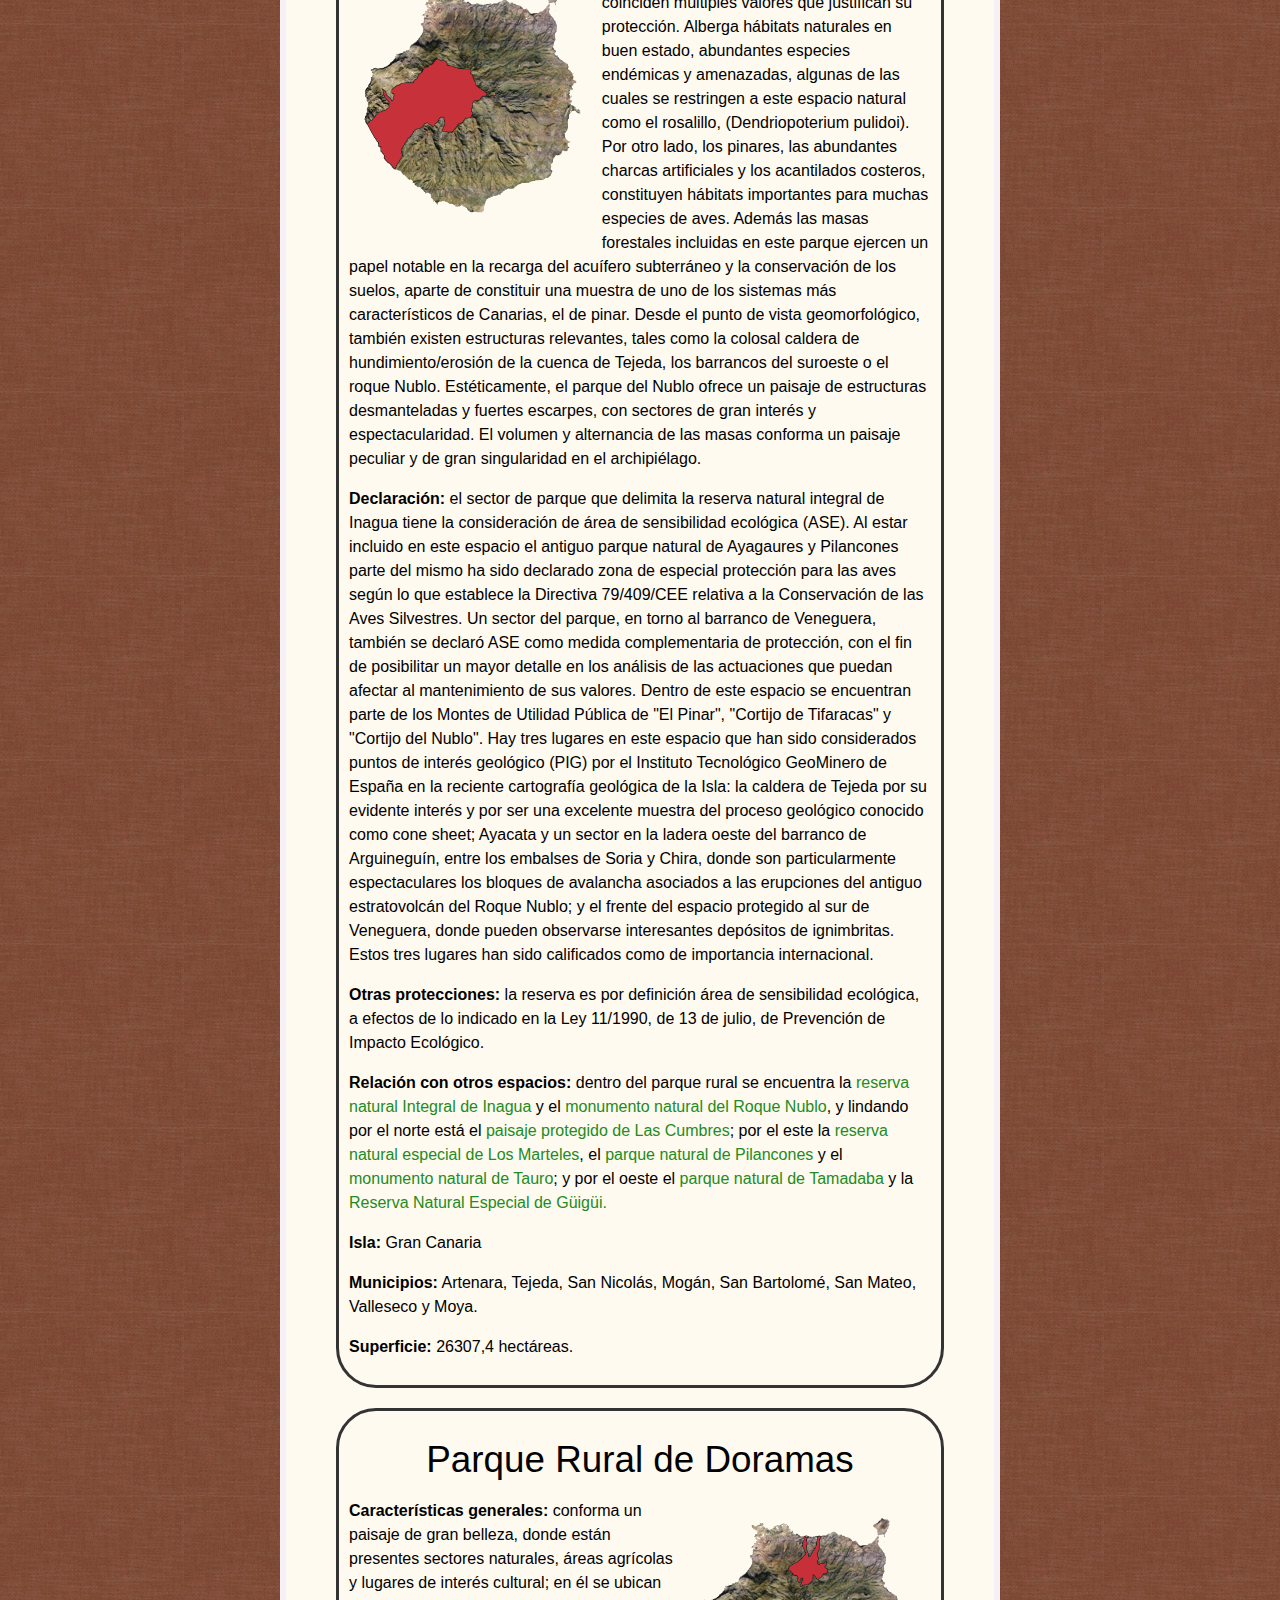
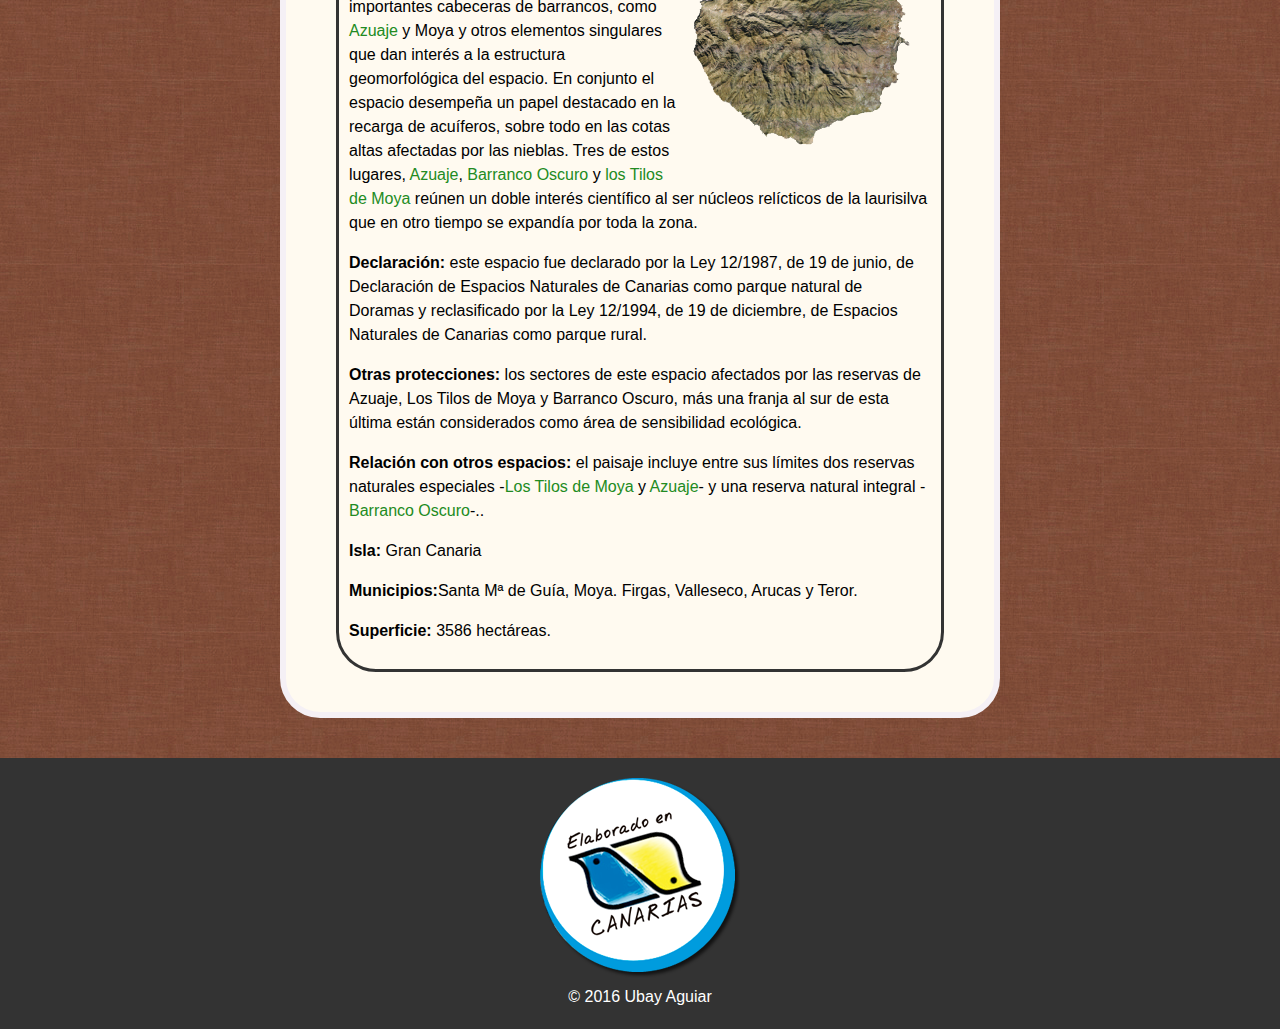
<file: LaGomera.html>
<!DOCTYPE html>
<html lang="es">
<head>
	<meta charset="utf-8">
	<title>Gran Canaria</title>
 
        <link rel="stylesheet" href="style.css">
</head>
 
<body>
	
	<header id="main-header">
		
		<a id="logo-header" href="Canarias.html">
			<span class="site-name">Canarias</span>
			<span class="site-desc">Continente en miniatura</span>
		</a> <!-- / #logo-header -->
        <div id="musica">   
        <audio src="mus/Vocal%20Siete%20-%20Vivo.mp3" controls loop="true"></audio>
        </div>
	</header><!-- / #main-header -->
    <div id="esqueleto">
        
    <div id="apartados"  >
        
			<ul >
                <li><h3>Reservas Naturales Integrales</h3></li>
                <li><a href="#inagua">Inagua</a></li>                       
                <li><a href="#barrancooscuro">Barranco Oscuro</a></li>
                <li><h3>Reservas Naturales Especiales</h3></li>
                <li><a href="#brezal">El Brezal</a></li>
                <li><a href="#azuaje">Azuaje</a></li>
                <li><a href="#tilos">Los Tilos de Moya</a></li>
                <li><a href="#marteles">Los Marteles</a></li>
                <li><a href="#dunas">Las Dunas de Maspalomas</a></li>
                <li><a href="#guigui">Güigüi</a></li>
                <li><h3>Parques Naturales</h3></li>
                <li><a href="#tamadaba">Tamadaba</a></li>
                <li><a href="#pilancones">Pilancones</a></li>
                <li><h3>Parques Rurales</h3></li>
                <li><a href="#nublo">Nublo</a></li>
                <li><a href="#doramas">Doramas</a></li>
                
			</ul>
            
        </div>
        
	<section id="main-content">
	
		<article>
			<header>
				<h1>Reservas y Parques Naturales Protegidos <p>La Gomera</p></h1>
                <div id="imagenprincipal">
                <img src="img/LaGomera.png" title="La Gomera"/><a name = "inagua"></a>
                <center>La Gomera</center>
                </div> 
			</header>
					
			<div class="content">
                <div id="contenido">
                    
                <div id="caja1">
                    <h1>Reserva Natural Integral de Inagua</h1>
                    <div id="imagenizquierda">
                        
                    <img class="inagua" src="img/inagua.gif" title="Inagua - Gran Canaria";/>
                        
                    </div>
                   <p><b>Características generales:</b> Los montes, Inagua, Ojeda y Pajonales constituyen uno de los pinares naturales mejor conservados de Gran Canaria. Esto unido al hecho de albergar varias cabeceras de barrancos importantes (Mulato, Mogán, etc.), le confiere un papel fundamental en la recarga hídrica subterránea y la conservación del suelo. La fauna y la flora se compone de varios endemismos amenazados, algunos de los cuales tienen aquí sus mejores poblaciones. Para algunas especies, como el pinzón azul, de aves estos pinares constituyen su refugio principal. Esta zona está constituida por materiales del antiguo edificio en escudo que ocupó esta parte de la isla por lo que posee gran interés científico, geológico y geomorfológico además de conformar un paisaje de gran espectacularidad.</p>

                    <p><b>Declaración:</b> fue declarado por la Ley 12/1987, de 19 de junio, de Declaración de Espacios Naturales de Canarias como Parque Natural de Ojeda, Inagua y Pajonales y reclasificado con la aprobación el 16 de noviembre de 1994 de la Ley de Espacios Naturales como reserva natural integral.</p>

                    <p><b>Otras protecciones:</b> este espacio al situarse dentro del antiguo parque natural de Ojeda, Inagua y Pajonales ha sido declarado zona de especial protección para las aves según lo que establece la Directiva 79/409/CEE relativa a la Conservación de las Aves Silvestres. Dentro de este espacio se encuentra el refugio nacional de Caza de Inagua, Ojeda y Pajonales declarado por el R.D. 1740/82, de 18 de junio. Asimismo dentro se encuentra los Monte de Utilidad Pública de Ojeda, Pajonales e Inagua.</p>

                    <p><b>Relación con otros espacios:</b> se encuentra incluida en el <a href="#nublo">parque rural del Nublo</a>.</p>

                    <p><b>Isla:</b> Gran Canaria</p>
                    <p><b>Municipios:</b> Tejeda, Mogán y San Nicolás de Tolentino</p><a name = "barrancooscuro"></a>

                    <p><b>Superficie:</b> 3920,3 hectáreas.</p>

                        </div>
                        
                <div id="caja1">
                    <h1>Reserva Natural Integral del Barranco Oscuro</h1>
                    <div id="imagenderecha">
                    <img src="img/barrancooscuro.gif" title="Barranco Oscuro - Gran Canaria";/>
                    </div>
                   <p><b>Características generales:</b> el Barranco Oscuro alberga un reducto de la mejor y más completa muestra de laurisilva de Gran Canaria, por lo que su interés radica en conservar un ecosistema prácticamente desaparecido. Este cuenta con una gran riqueza florística y faunística endémica, sobre todo de invertebrados. Entre la flora se incluyen más de 40 especies endémicas de Canarias, una docena de las cuales son exclusivas de Gran Canaria. Para algunas de estas especies, en el Barranco Oscuro se encuentra la mayor parte, cuando no la totalidad, de sus efectivos poblacionales. La declaración como reserva natural integral se hizo con el propósito de salvaguardar la laurisilva autosustentada que alberga, al tiempo que promover su recuperación. Por esto sus límites abarcan también zonas deforestadas, para conseguir que dicha comunidad se extienda más allá de su actual distribución. Además del interés de la zona por su contribución a mantener procesos ecológicos esenciales destaca el singular paisaje de gran belleza que posee este pequeño barranco.</p>

                    <p><b>Declaración:</b> este espacio forma parte del que fue declarado por la Ley 12/1987, de 19 de junio, de Declaración de Espacios Naturales de Canarias como Parque Natural de Doramas y reclasificado con la aprobación el 16 de noviembre de 1994 de la Ley de Espacios Naturales como reserva natural integral.</p>

                    <p><b>Otras protecciones:</b> a efectos de controlar mejor las acciones que puedan repercutir negativamente sobre la reserva ha sido declarada una estrecha zona exterior en el cauce oeste del barranco y otra en lomos de ambos lados del espacio como área de sensibilidad ecológica.</p>

                    <p><b>Relación con otros espacios:</b> se encuentra incluido en el <a href="#doramas">parque rural de Doramas</a>.</p>

                    <p><b>Isla:</b> Gran Canaria.</p>
                    <p><b>Municipios:</b> Moya y Valleseco.</p><a name = "brezal"></a>

                    <p><b>Superficie:</b> 35,2 hectáreas.</p>

                        </div>
                       
                <div id="caja1">
                    <h1>Reserva Natural Especial de El Brezal</h1>
                    <div id="imagenizquierda">
                    <img src="img/brezal.gif" title="El Brezal - Gran Canaria";/>
                    </div>
                   <p><b>Características generales:</b> este espacio delimita un pequeño sector al oeste del barranco de Moya, donde se encuentra la mejor muestra de fayal-brezal de Gran Canaria. Entre su flora destacan endemismos como el bicácaro (Canarina canariensis) o la esparraguera (Smilax canariensis), que aunque también aparecen en otros reductos de laurisilva de la isla son de alto valor conservacionista. El espacio incluye zonas forestadas en las cuales por sus características contribuye a mantener procesos ecológicos esenciales como la recarga del acuífero y la protección de los suelos.</p>

                    <p><b>Declaración:</b> este espacio forma parte del que fue declarado por la Ley 12/1987, de 19 de junio, de Declaración de Espacios Naturales de Canarias como Parque Natural de Doramas y reclasificado con la aprobación el 16 de noviembre de 1994 de la Ley de Espacios Naturales como reserva natural especial.</p>

                    <p><b>Otras protecciones:</b> la reserva es por definición área de sensibilidad ecológica, a efectos de lo indicado en la Ley 11/1990, de 13 de julio, de Prevención de Impacto Ecológico.</p>

                    <p><b>Relación con otros espacios:</b> el norte de este espacio linda con el <a href="#doramas">parque rural de Doramas</a>.</p>

                    <p><b>Isla:</b> Gran Canaria</p>

                    <p><b>Municipios:</b> Santa María de Guía.</p><a name = "azuaje"></a>

                    <p><b>Superficie:</b> 107 hectáreas</p>
                        </div>
                        <div id="caja1">
                    <h1>Reserva Natural Especial de Los Tilos de Moya</h1>
                    <div id="imagenderecha">
                    <img src="img/tilos.gif" title="Azuaje - Gran Canaria";/>
                        
                    </div>
                   <p><b>Características generales:</b> la reserva delimita uno de los últimos reductos de laurisilva de Gran Canaria, comunidad vegetal que a pesar de su reducida extensión, ejerce un papel destacado en la protección de los suelos y la recarga del acuífero. La fauna y flora se componen de las especies típicas de laurisilva, contando con multitud de endemismos de alto interés científico (más de 50 especies de plantas y varios cientos de invertebrados), algunos en peligro, como la chahorra (Sideritis discolor) o la cresta de gallo (Isoplexis chalcantha). Para muchas especies este lugar alberga la mayor parte de sus poblaciones, cuando no la totalidad.  </p>

                    <p><b>Declaración:</b> este espacio forma parte del que fue declarado por la Ley 12/1987, de 19 de junio, de Declaración de Espacios Naturales de Canarias como Parque Natural de Doramas y reclasificado con la aprobación el 16 de noviembre de 1994 de la Ley de Espacios Naturales como reserva natural especial.</p>

                    <p><b>Otras protecciones:</b>  la reserva es por definición área de sensibilidad ecológica, a efectos de lo indicado en la Ley 11/1990, de 13 de julio, de Prevención de Impacto Ecológico.</p>

                    <p><b>Relación con otros espacios:</b> se encuentra incluido en el <a href="#doramas">parque rural de Doramas</a>.</p>

                    <p><b>Isla:</b> Gran Canaria</p>

                    <p><b>Municipios:</b> Santa María de Guía y Moya.</p><a name = "tilos"></a>

                    <p><b>Superficie:</b> 91,5 hectáreas. </p>
                        </div>
                    
                    <div id="caja1">
                    <h1>Reserva Natural Especial de Los Tilos de Moya</h1>
                    <div id="imagenizquierda">
                    <img src="img/tilos.gif" title="Los Tilos de Moya - Gran Canaria";/>
                        
                    </div>
                   <p><b>Características generales:</b>  la reserva ofrece un paisaje montano de gran belleza con algunos elementos geomorfológicos destacados, como la caldera de los Marteles o el pitón fonolítico de roque Blanco, entre otros. Todo el área ejerce un papel importante contribuyendo a mantener procesos ecológicos esenciales como la recarga hídrica del acuífero, alberga grandes cuencas de recepción como la de los barrancos de San Bartolomé, Tenteniguada, Temisas, etc., por lo que resulta un objetivo fundamental impedir la erosión en estas cabeceras mediante la protección de los suelos. Cuenta con una amplia variedad de hábitats donde sobresalen los acebuchales y saucedas de la cabecera del barranco de los Cernícalos, y los abundantes farallones que hay por todo el espacio. Los acebuchales constituyen un pequeño reducto de una extensa masa arbustiva que en el pasado cubría buena parte del noroeste de la isla. En sus escarpes se concentra una alta biodiversidad vegetal endémica (sólo en los acantilados del Paso de la Plata se conocen más de 50 endemismos) de gran interés científico. </p>

                    <p><b>Declaración:</b> este espacio fue declarado por la Ley 12/1987, de 19 de junio, de Declaración de Espacios Naturales de Canarias como Parque Natural de Cumbres, Parque Natural de Guayadeque y Paraje Natural de Interés Nacional de Temisas y reclasificado con la aprobación el 16 de noviembre de 1994 de la Ley de Espacios Naturales como reserva natural especial.</p>

                    <p><b>Otras protecciones:</b> la caldera de los Marteles ha sido considerada por el Instituto Tecnológico GeoMinero de España como punto de interés geológico (PIG), por tratarse de un edificio freatomagmático de interés. La reserva es por definición área de sensibilidad ecológica, a efectos de lo indicado en la Ley 11/1990, de 13 de julio, de Prevención de Impacto Ecológico.</p>

                        <p><b>Relación con otros espacios:</b> por el oeste linda con el paisaje protegido de Cumbres y con el <a href="#nublo">parque rural del Nublo</a>, mientras que por el este linda con el <a href="#magullo">paisaje protegido de Lomo Magullo</a> y con el <a href="#guayadeque">monumento natural del Barranco de Guayadeque.</a></p>

                    <p><b>Isla:</b> Gran Canaria</p>

                    <p><b>Municipios:</b> Santa María de Guía y Moya.</p><a name = "marteles"></a>

                    <p><b>Superficie:</b> 91,5 hectáreas. </p>
                        </div>
                    
                    <div id="caja1">
                    <h1>Reserva Natural Especial de Los Marteles</h1>
                    <div id="imagenderecha">
                    <img src="img/marteles.gif" title="Los Marteles - Gran Canaria";/>
                        
                    </div>
                   <p><b>Características generales:</b> la reserva delimita uno de los últimos reductos de laurisilva de Gran Canaria, comunidad vegetal que a pesar de su reducida extensión, ejerce un papel destacado en la protección de los suelos y la recarga del acuífero. La fauna y flora se componen de las especies típicas de laurisilva, contando con multitud de endemismos de alto interés científico (más de 50 especies de plantas y varios cientos de invertebrados), algunos en peligro, como la chahorra (Sideritis discolor) o la cresta de gallo (Isoplexis chalcantha). Para muchas especies este lugar alberga la mayor parte de sus poblaciones, cuando no la totalidad.  </p>

                    <p><b>Declaración:</b> este espacio forma parte del que fue declarado por la Ley 12/1987, de 19 de junio, de Declaración de Espacios Naturales de Canarias como Parque Natural de Doramas y reclasificado con la aprobación el 16 de noviembre de 1994 de la Ley de Espacios Naturales como reserva natural especial.</p>

                    <p><b>Otras protecciones:</b>  la reserva es por definición área de sensibilidad ecológica, a efectos de lo indicado en la Ley 11/1990, de 13 de julio, de Prevención de Impacto Ecológico.</p>

                    <p><b>Relación con otros espacios:</b> se encuentra incluido en el <a href="#doramas">parque rural de Doramas</a>.</p>

                    <p><b>Isla:</b> Gran Canaria</p>

                    <p><b>Municipios:</b> Santa María de Guía y Moya.</p><a name = "dunas"></a>

                    <p><b>Superficie:</b> 91,5 hectáreas. </p>
                        </div>
                    
                    <div id="caja1">
                    <h1>Reserva Natural Especial de Las Dunas de Maspalomas</h1>
                    <div id="imagenizquierda">
                    <img src="img/maspalomas.gif" title="Las Dunas de Maspalomas - Gran Canaria";/>
                        
                    </div>
                   <p><b>Características generales:</b>  este espacio delimita un sistema natural característico del archipiélago, el hábitat dunar halófilo, de gran singularidad al no estar representado con estas características en ningún otro lugar de la isla. Es una zona bien conservada, cuyo entorno se encuentra fuertemente antropizado, lo cual supone una seria amenaza para su pervivencia. Gran parte de la flora y algunas de las especies orníticas que visitan las zonas húmedas de este espacio, están protegidas por normativas de rango nacional y regional. Además, abundan las especies de insectos sabulícolas -algunos endémicos- relacionadas con la fauna africana, que sólo se conocen en este entorno. Posee además gran interés científico, con elementos geomorfológicos y geológicos de destacado valor que conforman un particular paisaje de gran belleza y singularidad.  </p>

                    <p><b>Declaración:</b> este espacio fue declarado por vez primera como espacio protegido en 1987, con la categoría de paraje natural de interés nacional, pero ya desde 1982 disponía de una protección provisional por el Real Decreto 1741/1982, de 25 de junio, por el cual se constituyó una Junta o Patronato con la finalidad de proponer y estudiar las medidas necesarias para salvaguardar el espacio y reclasificado por la Ley 12/1994, de 19 de diciembre, de Espacios Naturales de Canarias como reserva natural especial.</p>

                    <p><b>Otras protecciones:</b>  en el exterior de la reserva se ha declarado un área de sensibilidad ecológica que afecta a un sector en sus flancos oeste y norte (que abarca todo el campo de golf de Maspalomas), la franja de playa, y una banda mar adentro de unos 200 m de ancho. La reserva es por definición área de sensibilidad ecológica, a efectos de lo indicado en la Ley 11/1990, de 13 de julio, de Prevención de Impacto Ecológico.</p>

                    <p><b>Relación con otros espacios:</b> ninguna.</p>

                    <p><b>Isla:</b> Gran Canaria</p>

                    <p><b>Municipios:</b> San Bartolomé.</p><a name = "guigui"></a>

                    <p><b>Superficie:</b> 403,9 hectáreas. </p>
                        </div>
                    
                    <div id="caja1">
                    <h1>Reserva Natural Especial de Güigüi</h1>
                    <div id="imagenderecha">
                    <img src="img/guigui.gif" title="Güigüi - Gran Canaria";/>
                        
                    </div>
                   <p><b>Características generales:</b>  esta reserva alberga una interesante muestra de cardonal-tabaibal e importantes restos de bosques termófilos. La peculiar orografía de barrancos encajados y antiguos constituye una formación representativa de la geología insular, que en Güigüí configura un paisaje de gran belleza. Entre la flora, hay algunos endemismos en peligro cuyas poblaciones se distribuyen totalmente por el interior de la reserva, con algunas especies exclusivas como el cabezón (Cheirolophus falcisectus). En cuanto a la fauna, en los acantilados costeros nidifican varias especies amenazadas de aves. Desde el punto de vista cultural, es reseñable la existencia de yacimientos arqueológicos en las inmediaciones de la montaña de Hogarzales.   </p>

                    <p><b>Declaración:</b>  este espacio forma parte del que fue declarado por la Ley 12/1987, de 19 de junio, de Declaración de Espacios Naturales de Canarias formando parte del parque natural del Macizo del Suroeste y reclasificado por la Ley 12/1994, de 19 de diciembre, de Espacios Naturales de Canarias como reserva natural especial.</p>

                    <p><b>Otras protecciones:</b> la reserva es por definición área de sensibilidad ecológica, a efectos de lo indicado en la Ley 11/1990, de 13 de julio, de Prevención de Impacto Ecológico.</p>

                    <p><b>Relación con otros espacios:</b> la reserva linda por el sur con el <a href="#nublo">parque rural del Nublo</a>.</p>

                    <p><b>Isla:</b> Gran Canaria</p>

                    <p><b>Municipios:</b> San Nicolás.</p><a name = "tamadaba"></a>

                    <p><b>Superficie:</b> 2920,9 hectáreas.  </p>
                        </div>
                    
                    <div id="caja1">
                    <h1>Parque Natural de Tamadaba</h1>
                    <div id="imagenizquierda">
                    <img src="img/tamadaba.gif" title="Tamadaba - Gran Canaria";/>
                        
                    </div>
                   <p><b>Características generales:</b> la red de barrancos, escarpes y macizos de esta zona configura un paisaje erosivo de contrastes y gran belleza, donde se pueden identificar elementos naturales de notable interés geomorfológico. En Tamadaba se encuentra uno de los pinares naturales mejor conservados de la isla, de notable eficacia en la captación hidrológica, como atestigua la presencia de varias presas artificiales en su entorno. Otros biosistemas bien conservados son los de barrancos y los cardonales y tabaibales de zonas bajas, además de los hábitats de escarpes. En los riscos de Guayedra se encuentran varias especies amenazadas, algunas de las cuales son exclusivas de este lugar. Además determinadas especies de aves endémicas y amenazadas encuentran en los pinares áreas idóneas de nidificación. Desde un punto de vista cultural, también destacan algunos caseríos aislados y semiabandonados, y la importancia arqueológica de zonas como El Risco y el valle de Guayedra.</p>

                    <p><b>Declaración:</b>  este espacio fue declarado por la Ley 12/1987, de 19 de junio, de Declaración de Espacios Naturales de Canarias como parque natural de Tamadaba y reclasificado por la Ley 12/1994, de 19 de diciembre, de Espacios Naturales de Canarias como parque natural.</p>

                    <p><b>Otras protecciones:</b> todo el espacio, a excepción de un sector en la localidad de El Risco, es área de sensibilidad ecológica. Este espacio ha sido declarado zona de especial protección para las aves según lo que establece la Directiva 79/409/CEE relativa a la Conservación de las Aves Silvestres. Dentro de este espacio se encuentra los Montes de Utilidad Pública de "Tamadaba" en su integridad y parte de los de "El Pinar" y "Cortijo de Tifaracas"Todo un largo sector a lo largo de la costa de la Aldea a Agaete tiene la consideración de punto de interés geológico (PIG) por el Instituto Tecnológico GeoMinero de España, por su interés para visualizar la parte externa de la caldera de Tejeda, con zonas de alteración hidrotermal (Los Quemados) y muestras de las facies sálicas que desbordaron la caldera (El Risco).</p>

                    <p><b>Relación con otros espacios:</b> el parque linda por el sureste con el <a href="#nublo">parque rural del Nublo</a>.</p>

                    <p><b>Isla:</b> Gran Canaria</p>

                    <p><b>Municipios:</b> Agaete, Artenara y San Nicolás.</p><a name = "pilancones"></a>

                    <p><b>Superficie:</b> 7538,6 hectáreas.</p>
                        </div>
                    
                    <div id="caja1">
                    <h1>Parque Natural de Pilancones</h1>
                    <div id="imagenderecha">
                    <img src="img/pilancones.gif" title="Pilancones - Gran Canaria";/>
                        
                    </div>
                   <p><b>Características generales:</b> por sus características este espacio desempeña un papel importante en la protección de los suelos y la recarga del acuífero por el discurren hacia el sur varios barrancos de gran interés geomorfológico y belleza paisajística. El pinar de sus cumbres constituye un hábitat en buen estado de conservación con buenas poblaciones avícolas, por lo que se ha incluido en la red zona de especial protección para las aves de la UE; y otro tanto podría decirse de algunos cardonales y tabaibales, y determinados hábitats acuáticos. Por todo el espacio se distribuyen especies amenazadas de la fauna y la flora, y elementos de interés científico. </p>

                    <p><b>Declaración:</b> este espacio fue declarado por la Ley 12/1987, de 19 de junio, de Declaración de Espacios Naturales de Canarias como parque natural de Ayagaures y Pilancones y reclasificado por la Ley 12/1994, de 19 de diciembre, de Espacios Naturales de Canarias como parque natural.</p>

                    <p><b>Otras protecciones:</b> dentro de este espacio se encuentran los montes públicos de Ayagaures y de Pilancones. Este espacio ha sido declarado zona de especial protección para las aves según lo que establece la Directiva 79/409/CEE relativa a la Conservación de las Aves Silvestres. Dentro de este espacio se encuentra los Montes de Utilidad Pública de "La Plata, San Bartolomé y Maspalomas" y "Montaña del Rey". El parque es por definición área de sensibilidad ecológica, a efectos de lo indicado en la Ley 11/1990, de 13 de julio, de Prevención de Impacto Ecológico.</p>

                    <p><b>Relación con otros espacios:</b>  linda por el norte con el <a href="#nublo">parque rural del Nublo</a>, y por el este con el <a href="#fataga">paisaje protegido de Fataga.</a>.</p>

                    <p><b>Isla:</b> Gran Canaria</p>

                    <p><b>Municipios:</b> San Nicolás.</p><a name = "nublo"></a>

                    <p><b>Superficie:</b> 2920,9 hectáreas.  </p>
                        </div>
                    
                    <div id="caja1">
                    <h1>Parque Rural del Nublo</h1>
                    <div id="imagenizquierda">
                    <img src="img/nublo.gif" title="Nublo - Gran Canaria";/>
                        
                    </div>
                   <p><b>Características generales:</b>  en este parque coinciden múltiples valores que justifican su protección. Alberga hábitats naturales en buen estado, abundantes especies endémicas y amenazadas, algunas de las cuales se restringen a este espacio natural como el rosalillo, (Dendriopoterium pulidoi). Por otro lado, los pinares, las abundantes charcas artificiales y los acantilados costeros, constituyen hábitats importantes para muchas especies de aves. Además las masas forestales incluidas en este parque ejercen un papel notable en la recarga del acuífero subterráneo y la conservación de los suelos, aparte de constituir una muestra de uno de los sistemas más característicos de Canarias, el de pinar. Desde el punto de vista geomorfológico, también existen estructuras relevantes, tales como la colosal caldera de hundimiento/erosión de la cuenca de Tejeda, los barrancos del suroeste o el roque Nublo. Estéticamente, el parque del Nublo ofrece un paisaje de estructuras desmanteladas y fuertes escarpes, con sectores de gran interés y espectacularidad. El volumen y alternancia de las masas conforma un paisaje peculiar y de gran singularidad en el archipiélago.</p>

                    <p><b>Declaración:</b> el sector de parque que delimita la reserva natural integral de Inagua tiene la consideración de área de sensibilidad ecológica (ASE). Al estar incluido en este espacio el antiguo parque natural de Ayagaures y Pilancones parte del mismo ha sido declarado zona de especial protección para las aves según lo que establece la Directiva 79/409/CEE relativa a la Conservación de las Aves Silvestres. Un sector del parque, en torno al barranco de Veneguera, también se declaró ASE como medida complementaria de protección, con el fin de posibilitar un mayor detalle en los análisis de las actuaciones que puedan afectar al mantenimiento de sus valores. Dentro de este espacio se encuentran parte de los Montes de Utilidad Pública de "El Pinar", "Cortijo de Tifaracas" y "Cortijo del Nublo". Hay tres lugares en este espacio que han sido considerados puntos de interés geológico (PIG) por el Instituto Tecnológico GeoMinero de España en la reciente cartografía geológica de la Isla: la caldera de Tejeda por su evidente interés y por ser una excelente muestra del proceso geológico conocido como cone sheet; Ayacata y un sector en la ladera oeste del barranco de Arguineguín, entre los embalses de Soria y Chira, donde son particularmente espectaculares los bloques de avalancha asociados a las erupciones del antiguo estratovolcán del Roque Nublo; y el frente del espacio protegido al sur de Veneguera, donde pueden observarse interesantes depósitos de ignimbritas. Estos tres lugares han sido calificados como de importancia internacional.</p>

                    <p><b>Otras protecciones:</b> la reserva es por definición área de sensibilidad ecológica, a efectos de lo indicado en la Ley 11/1990, de 13 de julio, de Prevención de Impacto Ecológico.</p>

                        <p><b>Relación con otros espacios:</b> dentro del parque rural se encuentra la <a href="#inagua">reserva natural Integral de Inagua</a> y el <a href="#roque">monumento natural del Roque Nublo</a>, y lindando por el norte está el <a href="#cumbres">paisaje protegido de Las Cumbres</a>; por el este la <a href="#marteles">reserva natural especial de Los Marteles</a>, el <a href="#pilancones">parque natural de Pilancones</a> y el <a href="#tauro">monumento natural de Tauro</a>; y por el oeste el <a href="#tamadaba">parque natural de Tamadaba</a> y la <a href="#guigui">Reserva Natural Especial de Güigüi.</a></p>

                    <p><b>Isla:</b> Gran Canaria</p>

                    <p><b>Municipios:</b> Artenara, Tejeda, San Nicolás, Mogán, San Bartolomé, San Mateo, Valleseco y Moya. </p><a name = "doramas"></a>

                    <p><b>Superficie:</b>  26307,4 hectáreas.</p>
                        </div>
                    
                    <div id="caja1">
                    <h1>Parque Rural de Doramas</h1>
                    <div id="imagenderecha">
                    <img src="img/doramas.gif" title="Doramas - Gran Canaria";/>
                        
                    </div>
                        <p><b>Características generales:</b>  conforma un paisaje de gran belleza, donde están presentes sectores naturales, áreas agrícolas y lugares de interés cultural; en él se ubican importantes cabeceras de barrancos, como <a href="#azuaje">Azuaje</a> y Moya y otros elementos singulares que dan interés a la estructura geomorfológica del espacio. En conjunto el espacio desempeña un papel destacado en la recarga de acuíferos, sobre todo en las cotas altas afectadas por las nieblas. Tres de estos lugares, <a href="#azuaje">Azuaje</a>, <a href="#barrancooscuro">Barranco Oscuro</a> y <a href="#tilos">los Tilos de Moya</a> reúnen un doble interés científico al ser núcleos relícticos de la laurisilva que en otro tiempo se expandía por toda la zona.   </p>

                    <p><b>Declaración:</b> este espacio fue declarado por la Ley 12/1987, de 19 de junio, de Declaración de Espacios Naturales de Canarias como parque natural de Doramas y reclasificado por la Ley 12/1994, de 19 de diciembre, de Espacios Naturales de Canarias como parque rural.</p>

                    <p><b>Otras protecciones:</b> los sectores de este espacio afectados por las reservas de Azuaje, Los Tilos de Moya y Barranco Oscuro, más una franja al sur de esta última están considerados como área de sensibilidad ecológica.</p>

                        <p><b>Relación con otros espacios:</b> el paisaje incluye entre sus límites dos reservas naturales especiales -<a href="#tilos">Los Tilos de Moya</a> y <a href="#azuaje">Azuaje</a>- y una reserva natural integral -<a href="#barrancooscuro">Barranco Oscuro</a>-..</p>

                    <p><b>Isla:</b> Gran Canaria</p>

                    <p><b>Municipios:</b>Santa Mª de Guía, Moya. Firgas, Valleseco, Arucas y Teror. </p><a name = "amagro"></a>

                    <p><b>Superficie:</b> 3586 hectáreas.</p>
                        </div>
                    
            </div>

        </div>      
        			
		</article> <!-- /article -->
	
	</section> <!-- / #main-content -->
 
	 <div id="listaislas">
			<ul>
                 <li>Otras islas...</li>
                <li><a href="Fuerteventura.html">Fuerteventura</a></li>                       
                <li><a href="Lanzarote.html">Lanzarote</a></li>           
                <li><a href="Tenerife.html">Tenerife</a></li>
                <li><a href="LaPalma.html">La Palma</a></li>
                <li><a href="GranCanaria.html">Gran Canaria</a></li>
                <li><a href="ElHierro.html">El Hierro</a></li>
			</ul>
        </div>
        
	</div>
	<footer id="main-footer">
        <a href="http://asincalaspalmas.com/"><img src="img/elaborado-en-canarias.png" title="ASINCA"></a>
		<p>&copy; 2016 Ubay Aguiar</p>
	</footer> <!-- / #main-footer -->
 
<a href="#"><img src="img/up.png" title="Ir arriba" style="position: fixed; bottom: 0px; left: 87%;"/></a>
</body>
</html>
</file>
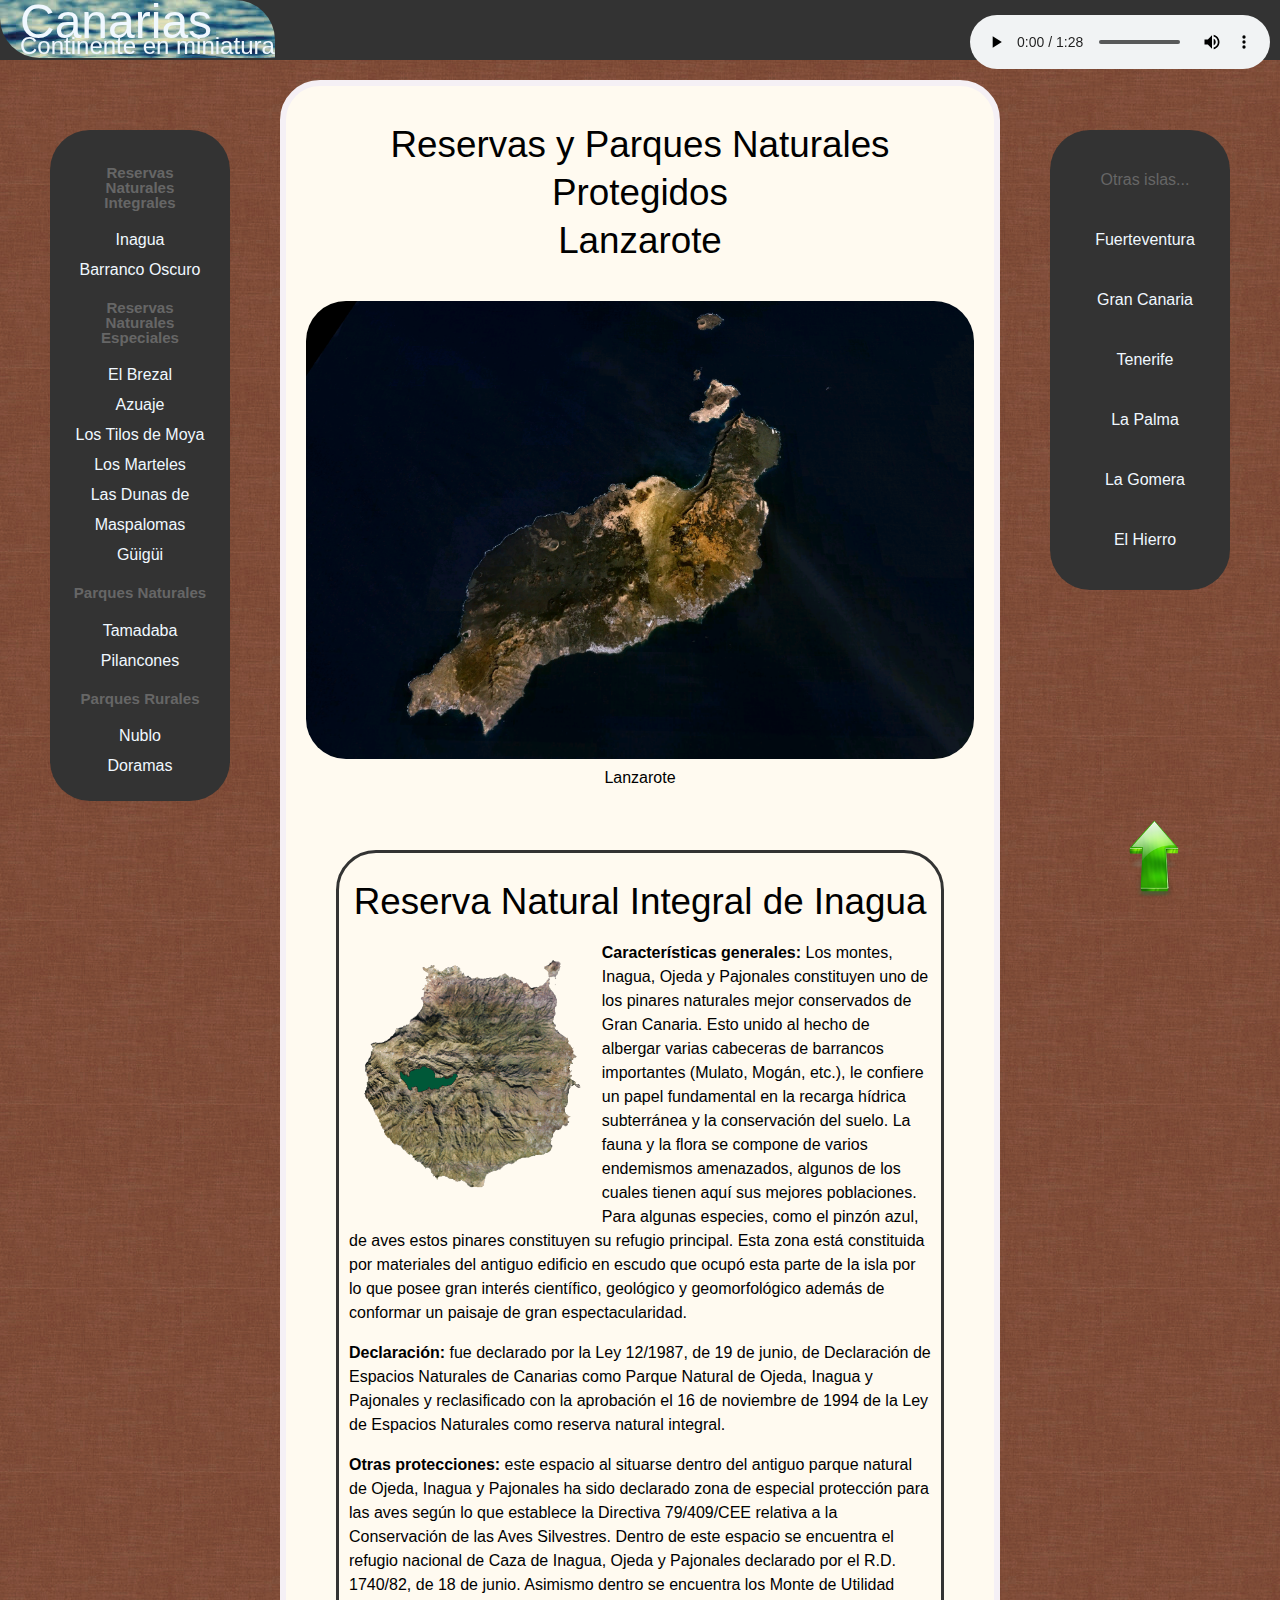
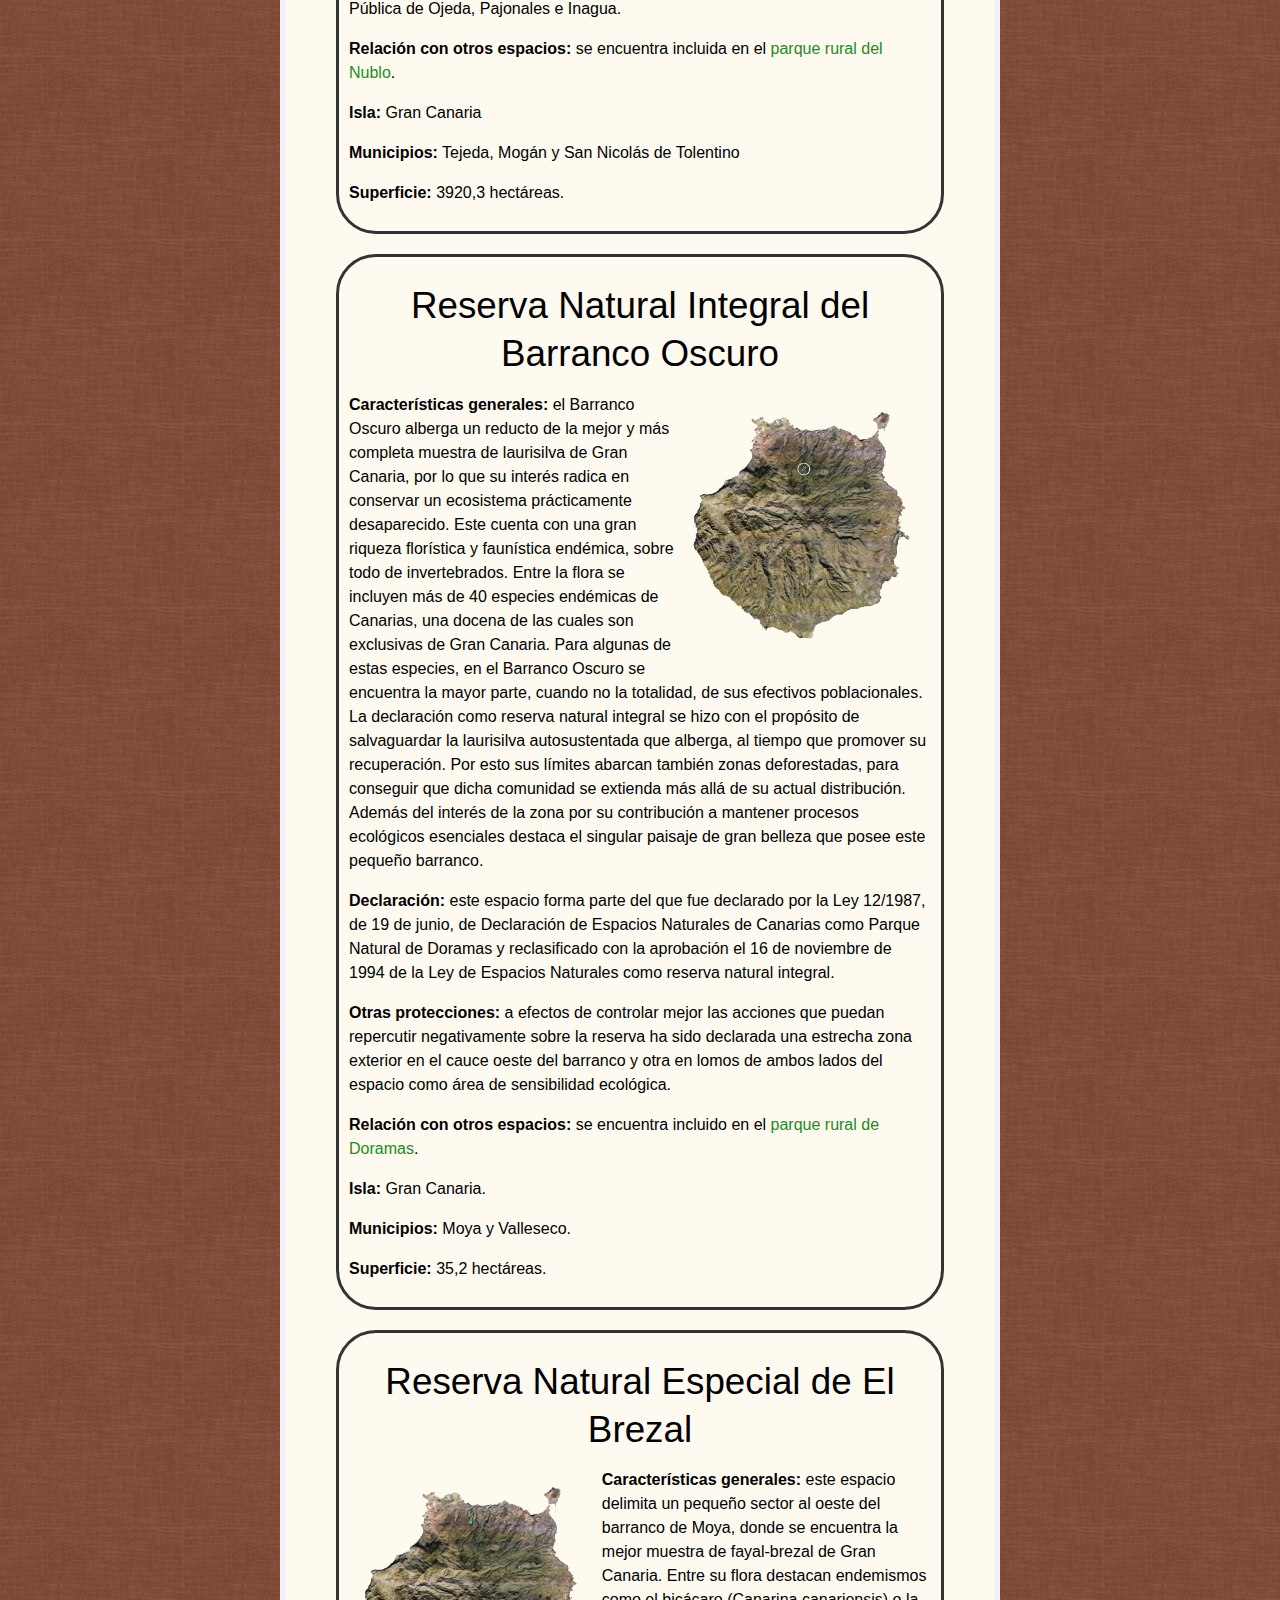
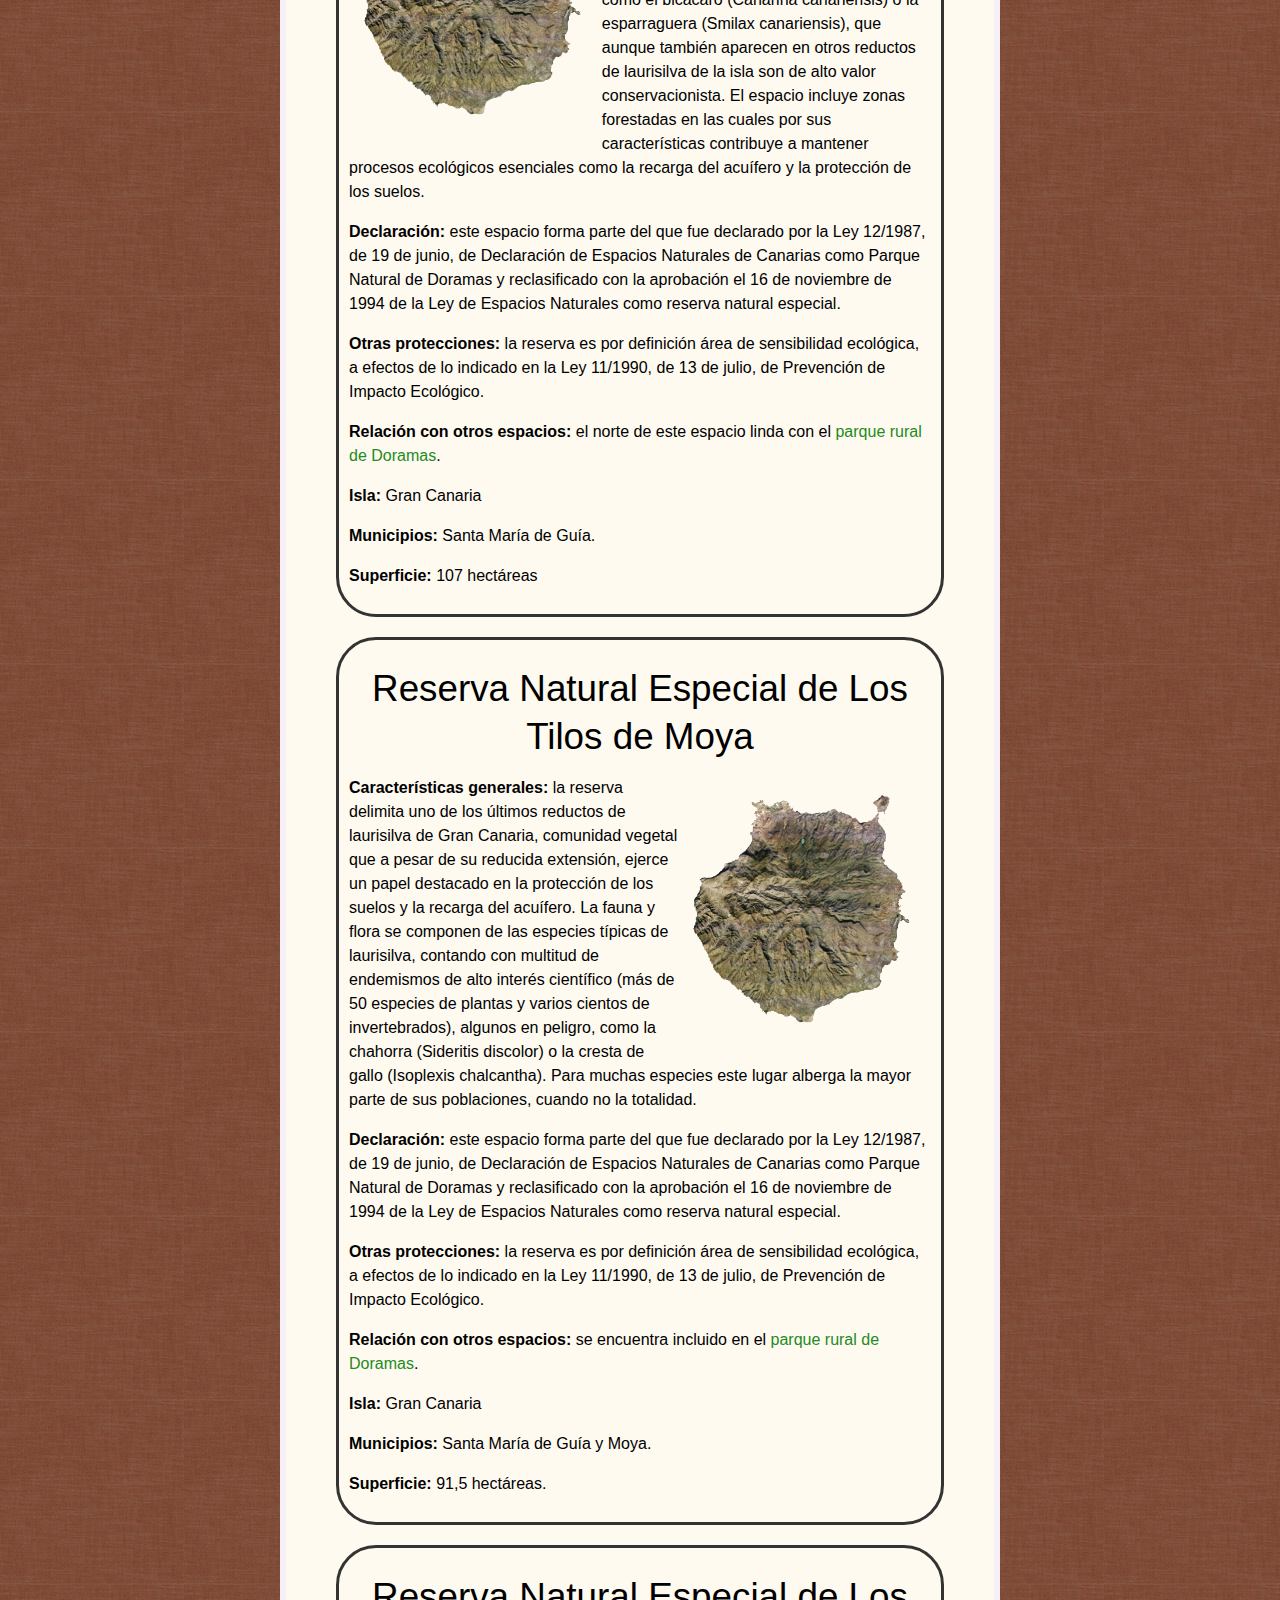
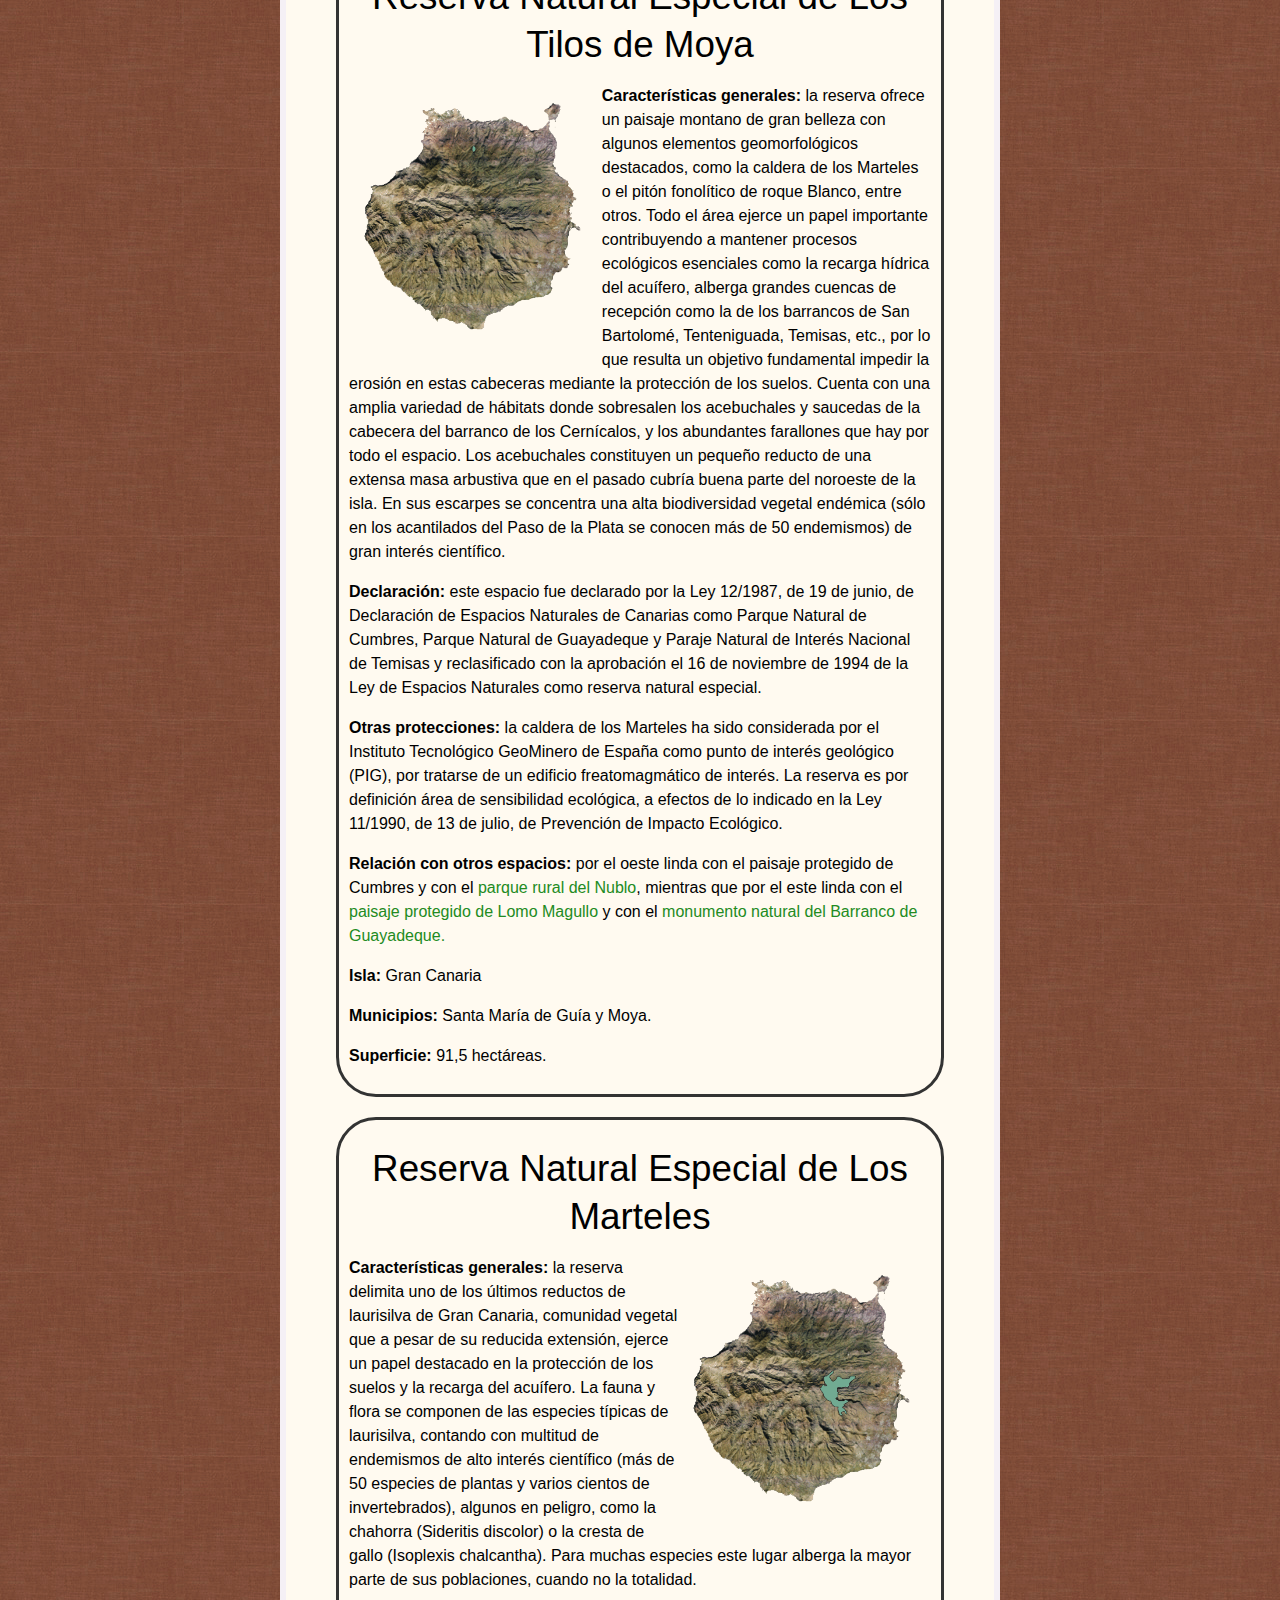
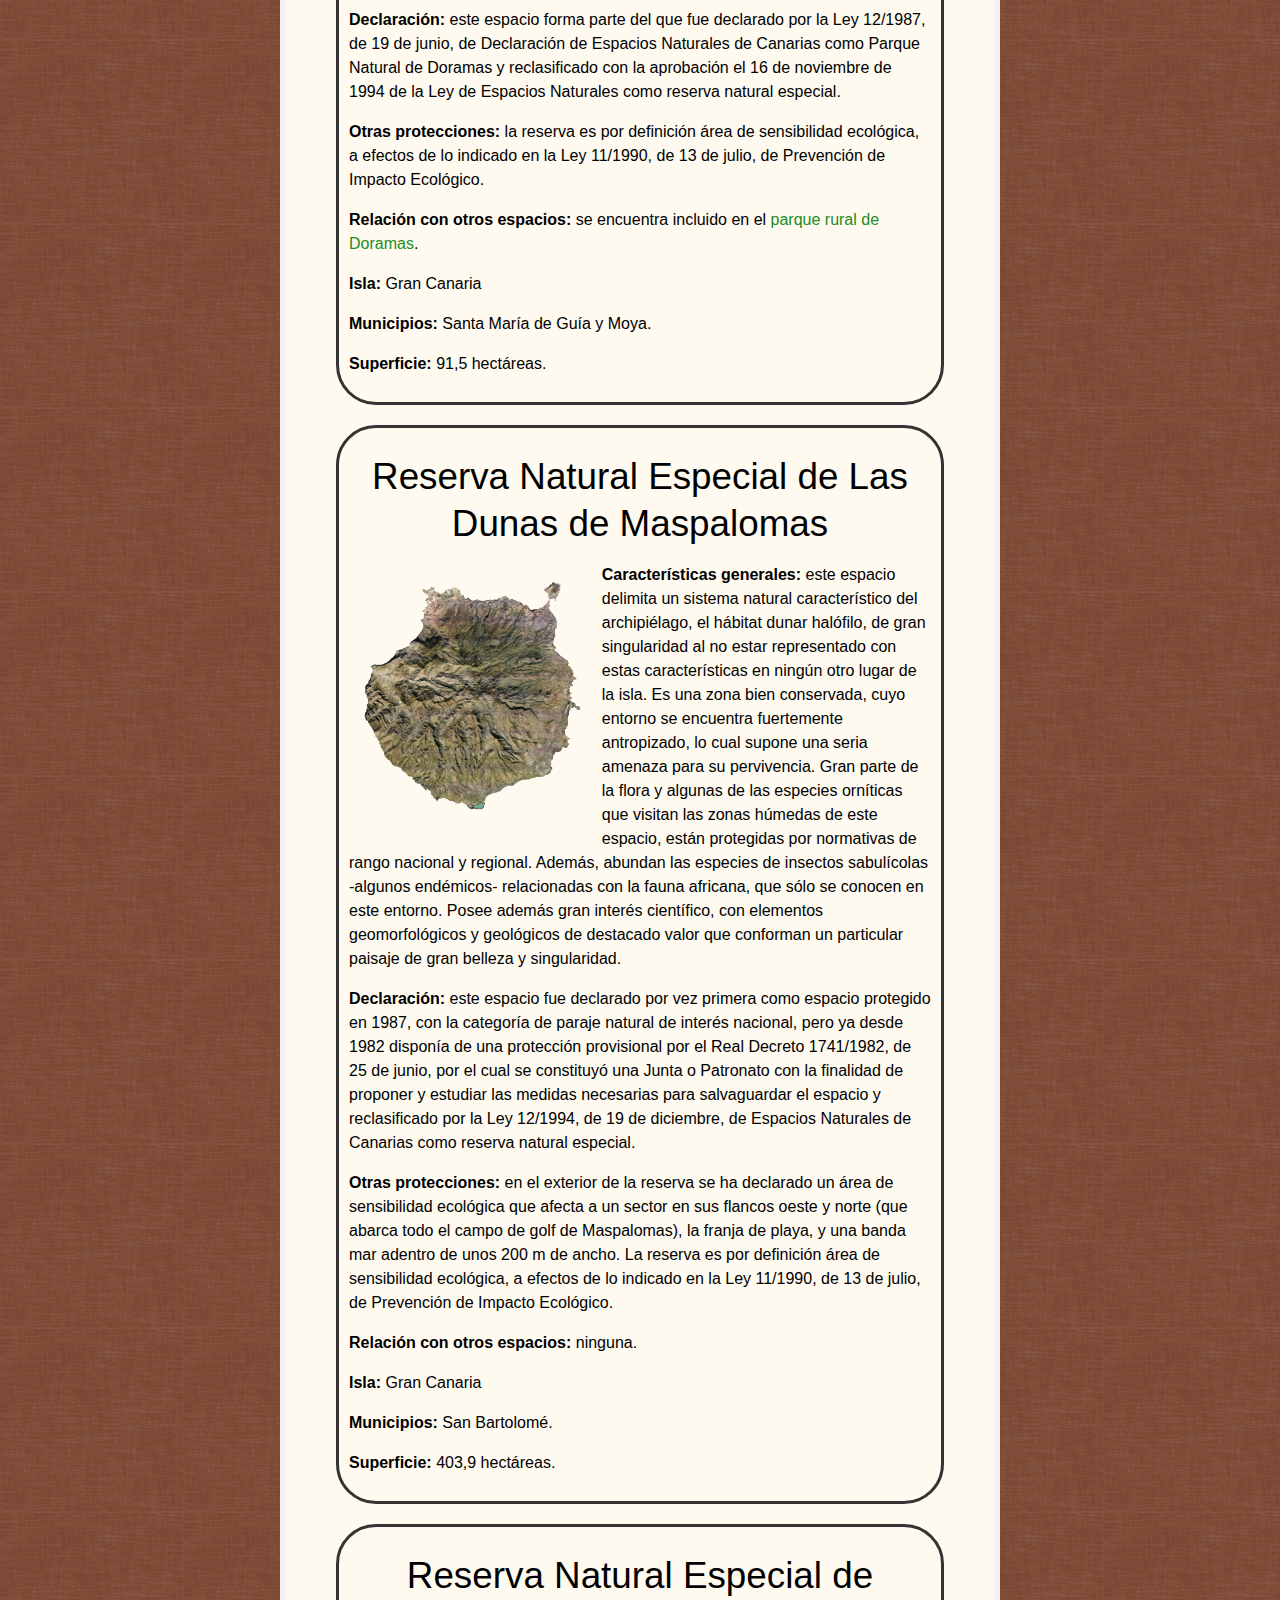
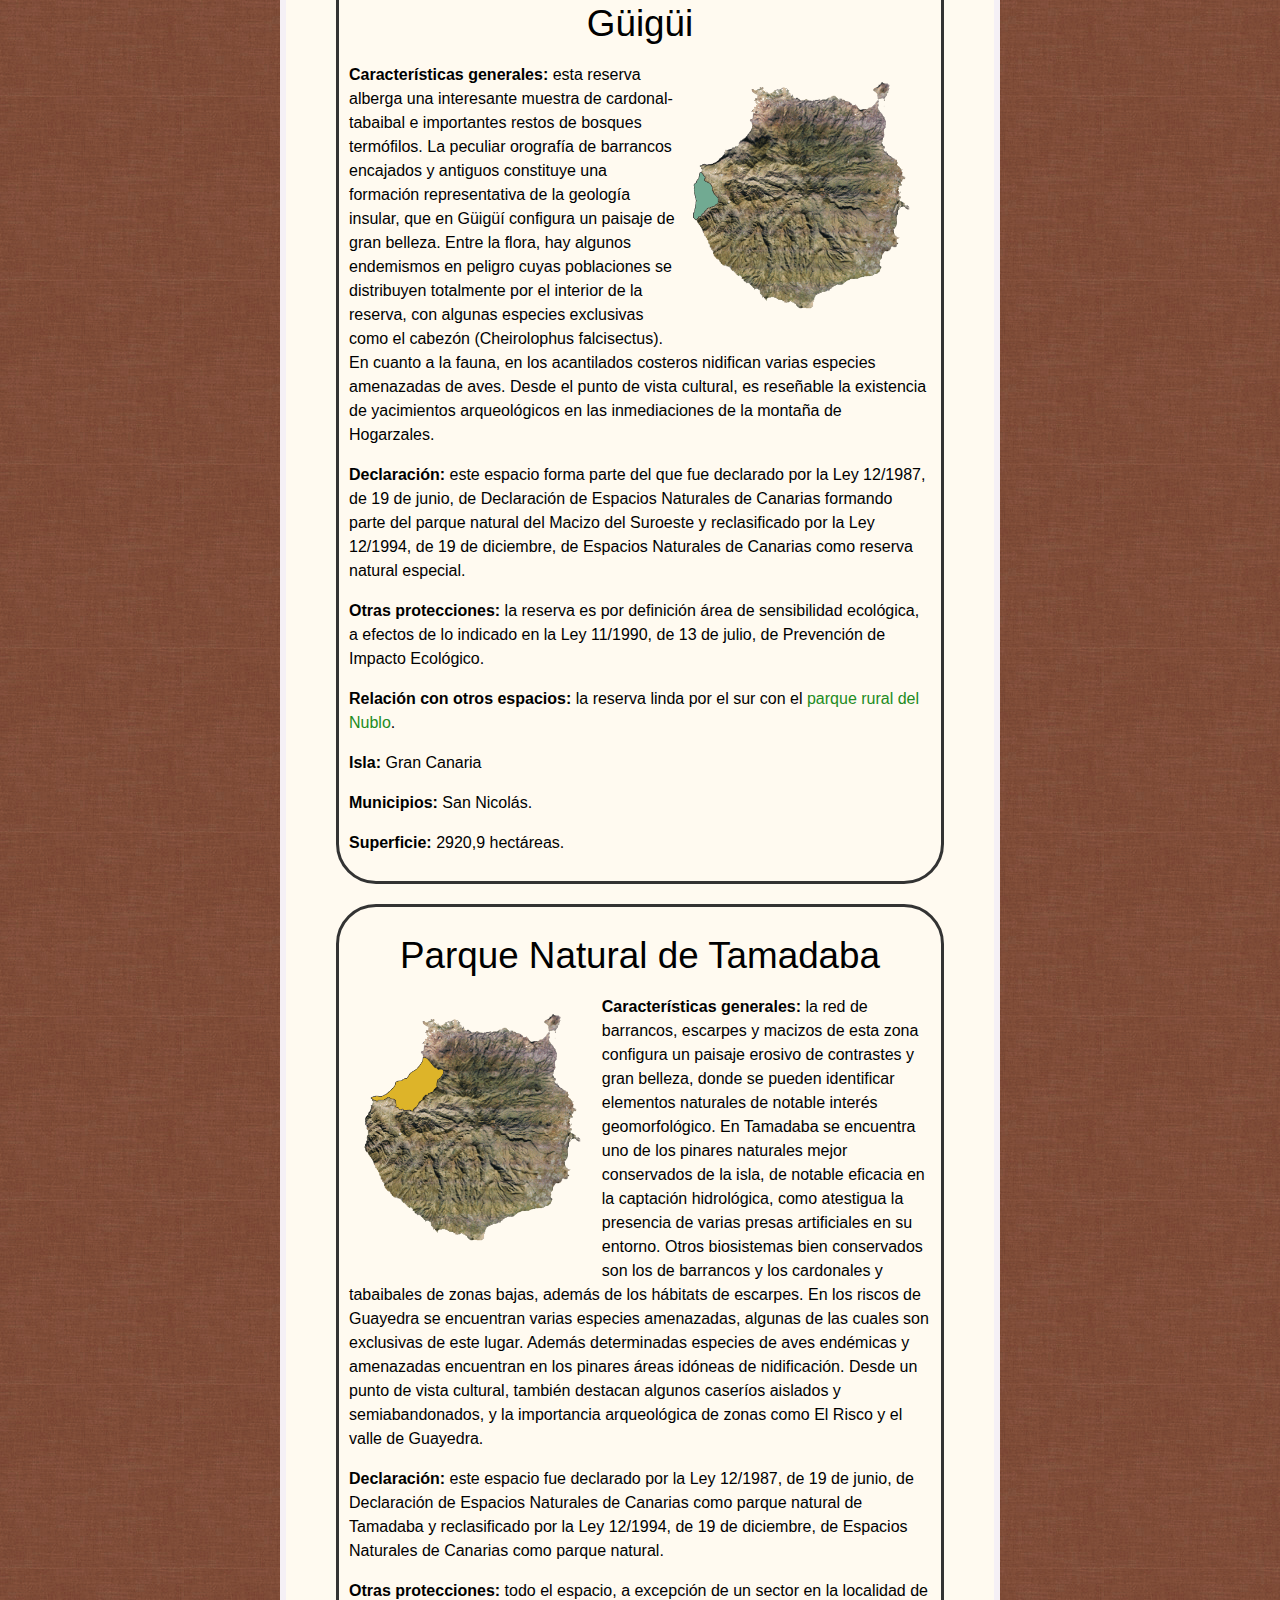
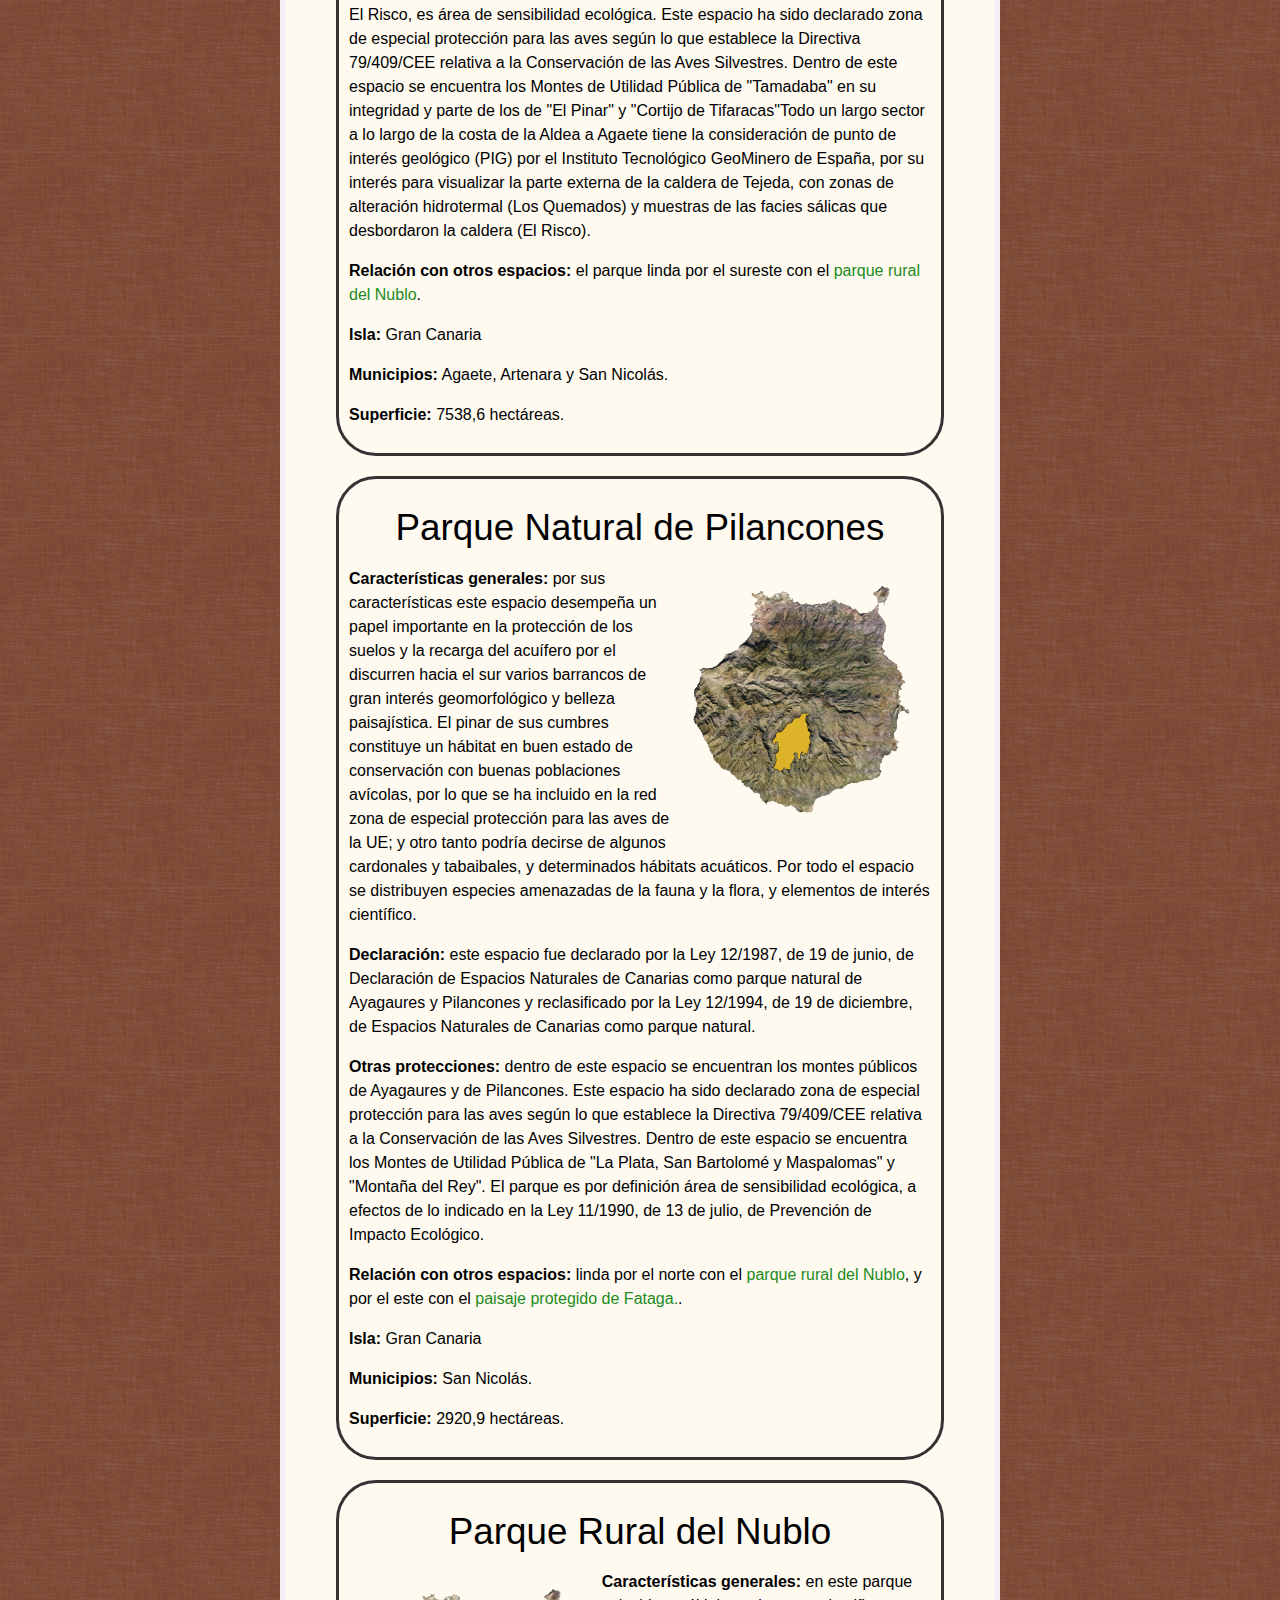
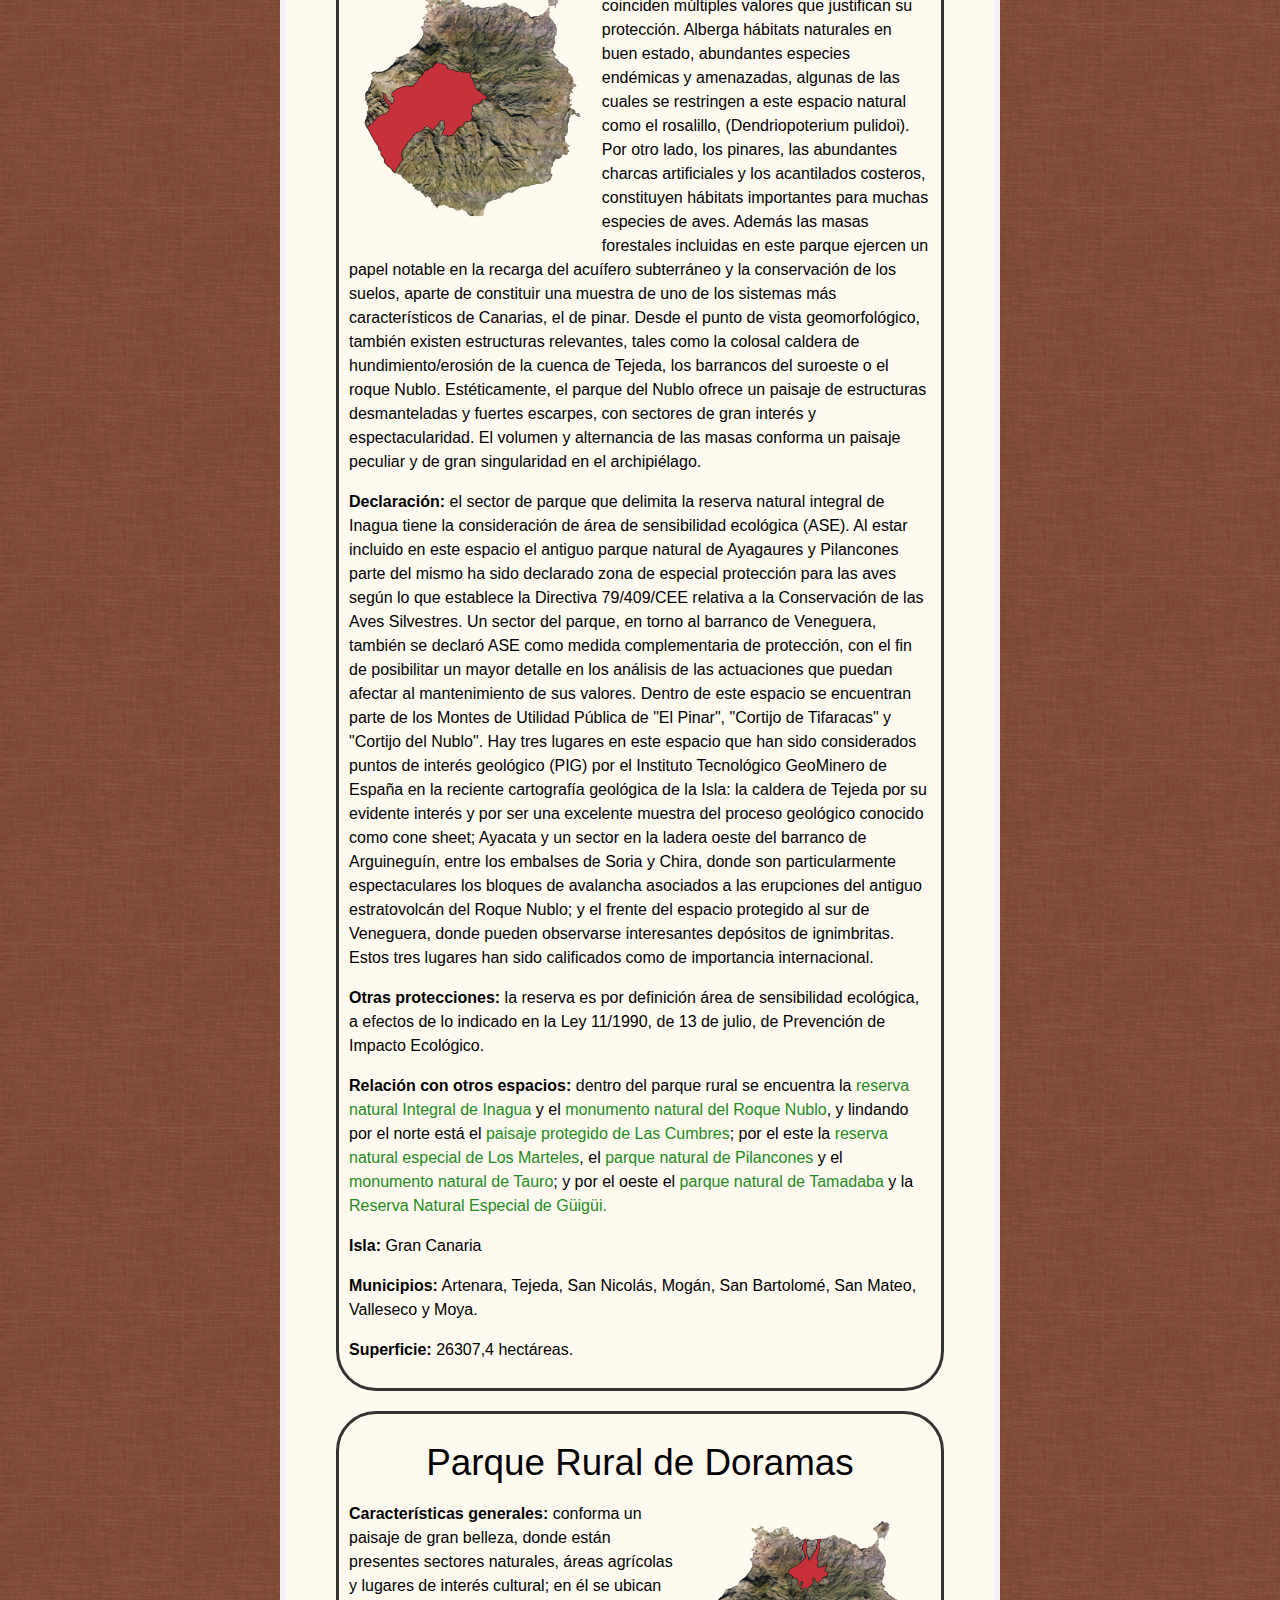
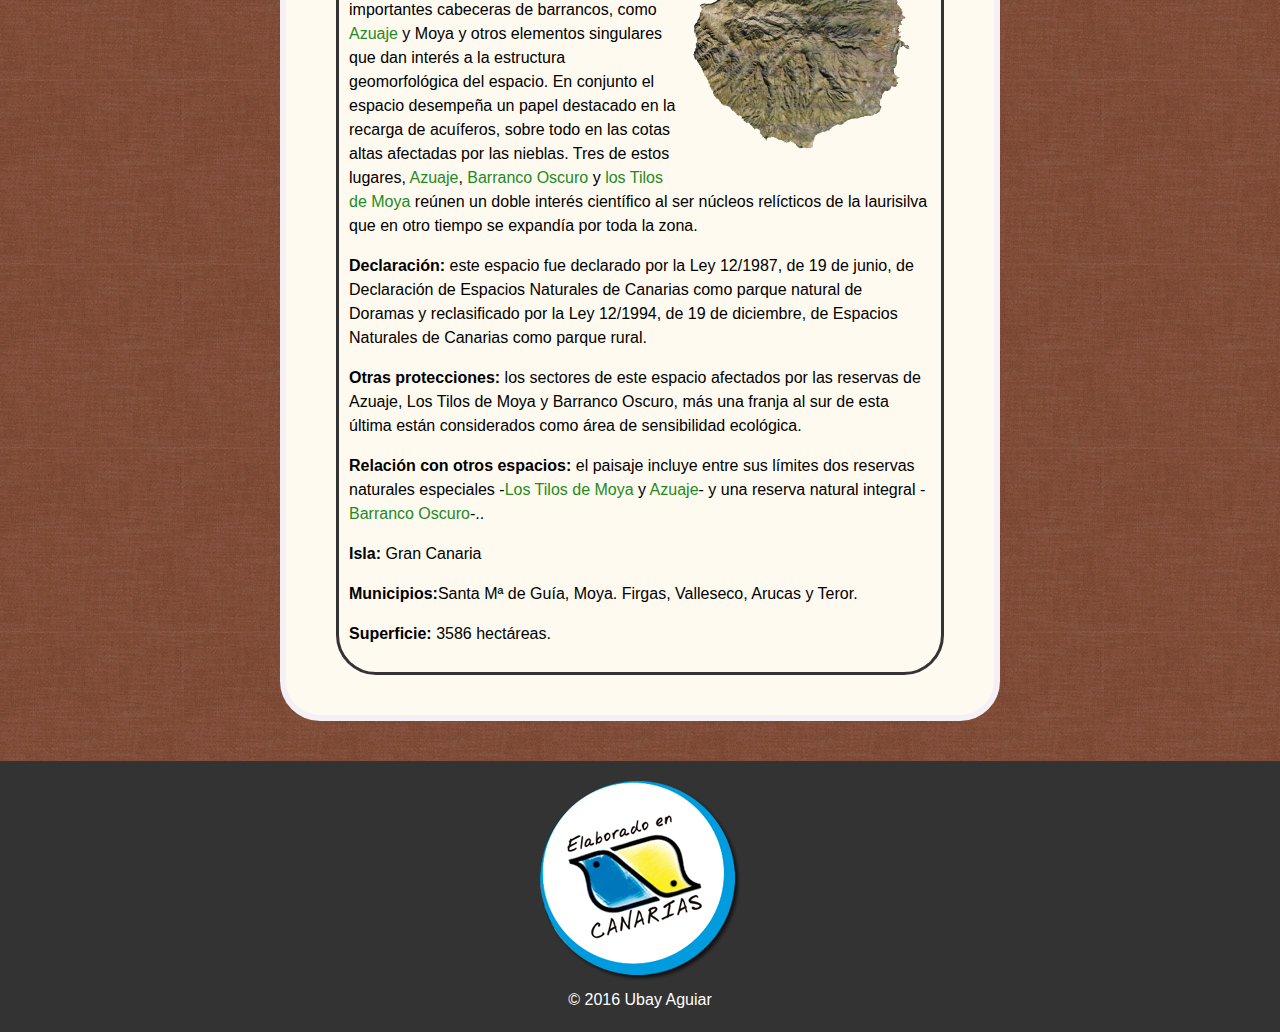
<file: Lanzarote.html>
<!DOCTYPE html>
<html lang="es">
<head>
	<meta charset="utf-8">
	<title>Gran Canaria</title>
 
        <link rel="stylesheet" href="style.css">
</head>
 
<body>
	
	<header id="main-header">
		
		<a id="logo-header" href="Canarias.html">
			<span class="site-name">Canarias</span>
			<span class="site-desc">Continente en miniatura</span>
		</a> <!-- / #logo-header -->
        <div id="musica">   
        <audio src="mus/Vocal%20Siete%20-%20Vivo.mp3" controls loop="true"></audio>
        </div>
	</header><!-- / #main-header -->
    <div id="esqueleto">
        
    <div id="apartados"  >
        
			<ul >
                <li><h3>Reservas Naturales Integrales</h3></li>
                <li><a href="#inagua">Inagua</a></li>                       
                <li><a href="#barrancooscuro">Barranco Oscuro</a></li>
                <li><h3>Reservas Naturales Especiales</h3></li>
                <li><a href="#brezal">El Brezal</a></li>
                <li><a href="#azuaje">Azuaje</a></li>
                <li><a href="#tilos">Los Tilos de Moya</a></li>
                <li><a href="#marteles">Los Marteles</a></li>
                <li><a href="#dunas">Las Dunas de Maspalomas</a></li>
                <li><a href="#guigui">Güigüi</a></li>
                <li><h3>Parques Naturales</h3></li>
                <li><a href="#tamadaba">Tamadaba</a></li>
                <li><a href="#pilancones">Pilancones</a></li>
                <li><h3>Parques Rurales</h3></li>
                <li><a href="#nublo">Nublo</a></li>
                <li><a href="#doramas">Doramas</a></li>
                
			</ul>
            
        </div>
        
	<section id="main-content">
	
		<article>
			<header>
				<h1>Reservas y Parques Naturales Protegidos <p>Lanzarote</p></h1>
                <div id="imagenprincipal">
                <img src="img/Lanzarote.png" title="Lanzarote"/><a name = "inagua"></a>
                <center>Lanzarote</center>
                </div> 
			</header>
					
			<div class="content">
                <div id="contenido">
                    
                <div id="caja1">
                    <h1>Reserva Natural Integral de Inagua</h1>
                    <div id="imagenizquierda">
                        
                    <img class="inagua" src="img/inagua.gif" title="Inagua - Gran Canaria";/>
                        
                    </div>
                   <p><b>Características generales:</b> Los montes, Inagua, Ojeda y Pajonales constituyen uno de los pinares naturales mejor conservados de Gran Canaria. Esto unido al hecho de albergar varias cabeceras de barrancos importantes (Mulato, Mogán, etc.), le confiere un papel fundamental en la recarga hídrica subterránea y la conservación del suelo. La fauna y la flora se compone de varios endemismos amenazados, algunos de los cuales tienen aquí sus mejores poblaciones. Para algunas especies, como el pinzón azul, de aves estos pinares constituyen su refugio principal. Esta zona está constituida por materiales del antiguo edificio en escudo que ocupó esta parte de la isla por lo que posee gran interés científico, geológico y geomorfológico además de conformar un paisaje de gran espectacularidad.</p>

                    <p><b>Declaración:</b> fue declarado por la Ley 12/1987, de 19 de junio, de Declaración de Espacios Naturales de Canarias como Parque Natural de Ojeda, Inagua y Pajonales y reclasificado con la aprobación el 16 de noviembre de 1994 de la Ley de Espacios Naturales como reserva natural integral.</p>

                    <p><b>Otras protecciones:</b> este espacio al situarse dentro del antiguo parque natural de Ojeda, Inagua y Pajonales ha sido declarado zona de especial protección para las aves según lo que establece la Directiva 79/409/CEE relativa a la Conservación de las Aves Silvestres. Dentro de este espacio se encuentra el refugio nacional de Caza de Inagua, Ojeda y Pajonales declarado por el R.D. 1740/82, de 18 de junio. Asimismo dentro se encuentra los Monte de Utilidad Pública de Ojeda, Pajonales e Inagua.</p>

                    <p><b>Relación con otros espacios:</b> se encuentra incluida en el <a href="#nublo">parque rural del Nublo</a>.</p>

                    <p><b>Isla:</b> Gran Canaria</p>
                    <p><b>Municipios:</b> Tejeda, Mogán y San Nicolás de Tolentino</p><a name = "barrancooscuro"></a>

                    <p><b>Superficie:</b> 3920,3 hectáreas.</p>

                        </div>
                        
                <div id="caja1">
                    <h1>Reserva Natural Integral del Barranco Oscuro</h1>
                    <div id="imagenderecha">
                    <img src="img/barrancooscuro.gif" title="Barranco Oscuro - Gran Canaria";/>
                    </div>
                   <p><b>Características generales:</b> el Barranco Oscuro alberga un reducto de la mejor y más completa muestra de laurisilva de Gran Canaria, por lo que su interés radica en conservar un ecosistema prácticamente desaparecido. Este cuenta con una gran riqueza florística y faunística endémica, sobre todo de invertebrados. Entre la flora se incluyen más de 40 especies endémicas de Canarias, una docena de las cuales son exclusivas de Gran Canaria. Para algunas de estas especies, en el Barranco Oscuro se encuentra la mayor parte, cuando no la totalidad, de sus efectivos poblacionales. La declaración como reserva natural integral se hizo con el propósito de salvaguardar la laurisilva autosustentada que alberga, al tiempo que promover su recuperación. Por esto sus límites abarcan también zonas deforestadas, para conseguir que dicha comunidad se extienda más allá de su actual distribución. Además del interés de la zona por su contribución a mantener procesos ecológicos esenciales destaca el singular paisaje de gran belleza que posee este pequeño barranco.</p>

                    <p><b>Declaración:</b> este espacio forma parte del que fue declarado por la Ley 12/1987, de 19 de junio, de Declaración de Espacios Naturales de Canarias como Parque Natural de Doramas y reclasificado con la aprobación el 16 de noviembre de 1994 de la Ley de Espacios Naturales como reserva natural integral.</p>

                    <p><b>Otras protecciones:</b> a efectos de controlar mejor las acciones que puedan repercutir negativamente sobre la reserva ha sido declarada una estrecha zona exterior en el cauce oeste del barranco y otra en lomos de ambos lados del espacio como área de sensibilidad ecológica.</p>

                    <p><b>Relación con otros espacios:</b> se encuentra incluido en el <a href="#doramas">parque rural de Doramas</a>.</p>

                    <p><b>Isla:</b> Gran Canaria.</p>
                    <p><b>Municipios:</b> Moya y Valleseco.</p><a name = "brezal"></a>

                    <p><b>Superficie:</b> 35,2 hectáreas.</p>

                        </div>
                       
                <div id="caja1">
                    <h1>Reserva Natural Especial de El Brezal</h1>
                    <div id="imagenizquierda">
                    <img src="img/brezal.gif" title="El Brezal - Gran Canaria";/>
                    </div>
                   <p><b>Características generales:</b> este espacio delimita un pequeño sector al oeste del barranco de Moya, donde se encuentra la mejor muestra de fayal-brezal de Gran Canaria. Entre su flora destacan endemismos como el bicácaro (Canarina canariensis) o la esparraguera (Smilax canariensis), que aunque también aparecen en otros reductos de laurisilva de la isla son de alto valor conservacionista. El espacio incluye zonas forestadas en las cuales por sus características contribuye a mantener procesos ecológicos esenciales como la recarga del acuífero y la protección de los suelos.</p>

                    <p><b>Declaración:</b> este espacio forma parte del que fue declarado por la Ley 12/1987, de 19 de junio, de Declaración de Espacios Naturales de Canarias como Parque Natural de Doramas y reclasificado con la aprobación el 16 de noviembre de 1994 de la Ley de Espacios Naturales como reserva natural especial.</p>

                    <p><b>Otras protecciones:</b> la reserva es por definición área de sensibilidad ecológica, a efectos de lo indicado en la Ley 11/1990, de 13 de julio, de Prevención de Impacto Ecológico.</p>

                    <p><b>Relación con otros espacios:</b> el norte de este espacio linda con el <a href="#doramas">parque rural de Doramas</a>.</p>

                    <p><b>Isla:</b> Gran Canaria</p>

                    <p><b>Municipios:</b> Santa María de Guía.</p><a name = "azuaje"></a>

                    <p><b>Superficie:</b> 107 hectáreas</p>
                        </div>
                        <div id="caja1">
                    <h1>Reserva Natural Especial de Los Tilos de Moya</h1>
                    <div id="imagenderecha">
                    <img src="img/tilos.gif" title="Azuaje - Gran Canaria";/>
                        
                    </div>
                   <p><b>Características generales:</b> la reserva delimita uno de los últimos reductos de laurisilva de Gran Canaria, comunidad vegetal que a pesar de su reducida extensión, ejerce un papel destacado en la protección de los suelos y la recarga del acuífero. La fauna y flora se componen de las especies típicas de laurisilva, contando con multitud de endemismos de alto interés científico (más de 50 especies de plantas y varios cientos de invertebrados), algunos en peligro, como la chahorra (Sideritis discolor) o la cresta de gallo (Isoplexis chalcantha). Para muchas especies este lugar alberga la mayor parte de sus poblaciones, cuando no la totalidad.  </p>

                    <p><b>Declaración:</b> este espacio forma parte del que fue declarado por la Ley 12/1987, de 19 de junio, de Declaración de Espacios Naturales de Canarias como Parque Natural de Doramas y reclasificado con la aprobación el 16 de noviembre de 1994 de la Ley de Espacios Naturales como reserva natural especial.</p>

                    <p><b>Otras protecciones:</b>  la reserva es por definición área de sensibilidad ecológica, a efectos de lo indicado en la Ley 11/1990, de 13 de julio, de Prevención de Impacto Ecológico.</p>

                    <p><b>Relación con otros espacios:</b> se encuentra incluido en el <a href="#doramas">parque rural de Doramas</a>.</p>

                    <p><b>Isla:</b> Gran Canaria</p>

                    <p><b>Municipios:</b> Santa María de Guía y Moya.</p><a name = "tilos"></a>

                    <p><b>Superficie:</b> 91,5 hectáreas. </p>
                        </div>
                    
                    <div id="caja1">
                    <h1>Reserva Natural Especial de Los Tilos de Moya</h1>
                    <div id="imagenizquierda">
                    <img src="img/tilos.gif" title="Los Tilos de Moya - Gran Canaria";/>
                        
                    </div>
                   <p><b>Características generales:</b>  la reserva ofrece un paisaje montano de gran belleza con algunos elementos geomorfológicos destacados, como la caldera de los Marteles o el pitón fonolítico de roque Blanco, entre otros. Todo el área ejerce un papel importante contribuyendo a mantener procesos ecológicos esenciales como la recarga hídrica del acuífero, alberga grandes cuencas de recepción como la de los barrancos de San Bartolomé, Tenteniguada, Temisas, etc., por lo que resulta un objetivo fundamental impedir la erosión en estas cabeceras mediante la protección de los suelos. Cuenta con una amplia variedad de hábitats donde sobresalen los acebuchales y saucedas de la cabecera del barranco de los Cernícalos, y los abundantes farallones que hay por todo el espacio. Los acebuchales constituyen un pequeño reducto de una extensa masa arbustiva que en el pasado cubría buena parte del noroeste de la isla. En sus escarpes se concentra una alta biodiversidad vegetal endémica (sólo en los acantilados del Paso de la Plata se conocen más de 50 endemismos) de gran interés científico. </p>

                    <p><b>Declaración:</b> este espacio fue declarado por la Ley 12/1987, de 19 de junio, de Declaración de Espacios Naturales de Canarias como Parque Natural de Cumbres, Parque Natural de Guayadeque y Paraje Natural de Interés Nacional de Temisas y reclasificado con la aprobación el 16 de noviembre de 1994 de la Ley de Espacios Naturales como reserva natural especial.</p>

                    <p><b>Otras protecciones:</b> la caldera de los Marteles ha sido considerada por el Instituto Tecnológico GeoMinero de España como punto de interés geológico (PIG), por tratarse de un edificio freatomagmático de interés. La reserva es por definición área de sensibilidad ecológica, a efectos de lo indicado en la Ley 11/1990, de 13 de julio, de Prevención de Impacto Ecológico.</p>

                        <p><b>Relación con otros espacios:</b> por el oeste linda con el paisaje protegido de Cumbres y con el <a href="#nublo">parque rural del Nublo</a>, mientras que por el este linda con el <a href="#magullo">paisaje protegido de Lomo Magullo</a> y con el <a href="#guayadeque">monumento natural del Barranco de Guayadeque.</a></p>

                    <p><b>Isla:</b> Gran Canaria</p>

                    <p><b>Municipios:</b> Santa María de Guía y Moya.</p><a name = "marteles"></a>

                    <p><b>Superficie:</b> 91,5 hectáreas. </p>
                        </div>
                    
                    <div id="caja1">
                    <h1>Reserva Natural Especial de Los Marteles</h1>
                    <div id="imagenderecha">
                    <img src="img/marteles.gif" title="Los Marteles - Gran Canaria";/>
                        
                    </div>
                   <p><b>Características generales:</b> la reserva delimita uno de los últimos reductos de laurisilva de Gran Canaria, comunidad vegetal que a pesar de su reducida extensión, ejerce un papel destacado en la protección de los suelos y la recarga del acuífero. La fauna y flora se componen de las especies típicas de laurisilva, contando con multitud de endemismos de alto interés científico (más de 50 especies de plantas y varios cientos de invertebrados), algunos en peligro, como la chahorra (Sideritis discolor) o la cresta de gallo (Isoplexis chalcantha). Para muchas especies este lugar alberga la mayor parte de sus poblaciones, cuando no la totalidad.  </p>

                    <p><b>Declaración:</b> este espacio forma parte del que fue declarado por la Ley 12/1987, de 19 de junio, de Declaración de Espacios Naturales de Canarias como Parque Natural de Doramas y reclasificado con la aprobación el 16 de noviembre de 1994 de la Ley de Espacios Naturales como reserva natural especial.</p>

                    <p><b>Otras protecciones:</b>  la reserva es por definición área de sensibilidad ecológica, a efectos de lo indicado en la Ley 11/1990, de 13 de julio, de Prevención de Impacto Ecológico.</p>

                    <p><b>Relación con otros espacios:</b> se encuentra incluido en el <a href="#doramas">parque rural de Doramas</a>.</p>

                    <p><b>Isla:</b> Gran Canaria</p>

                    <p><b>Municipios:</b> Santa María de Guía y Moya.</p><a name = "dunas"></a>

                    <p><b>Superficie:</b> 91,5 hectáreas. </p>
                        </div>
                    
                    <div id="caja1">
                    <h1>Reserva Natural Especial de Las Dunas de Maspalomas</h1>
                    <div id="imagenizquierda">
                    <img src="img/maspalomas.gif" title="Las Dunas de Maspalomas - Gran Canaria";/>
                        
                    </div>
                   <p><b>Características generales:</b>  este espacio delimita un sistema natural característico del archipiélago, el hábitat dunar halófilo, de gran singularidad al no estar representado con estas características en ningún otro lugar de la isla. Es una zona bien conservada, cuyo entorno se encuentra fuertemente antropizado, lo cual supone una seria amenaza para su pervivencia. Gran parte de la flora y algunas de las especies orníticas que visitan las zonas húmedas de este espacio, están protegidas por normativas de rango nacional y regional. Además, abundan las especies de insectos sabulícolas -algunos endémicos- relacionadas con la fauna africana, que sólo se conocen en este entorno. Posee además gran interés científico, con elementos geomorfológicos y geológicos de destacado valor que conforman un particular paisaje de gran belleza y singularidad.  </p>

                    <p><b>Declaración:</b> este espacio fue declarado por vez primera como espacio protegido en 1987, con la categoría de paraje natural de interés nacional, pero ya desde 1982 disponía de una protección provisional por el Real Decreto 1741/1982, de 25 de junio, por el cual se constituyó una Junta o Patronato con la finalidad de proponer y estudiar las medidas necesarias para salvaguardar el espacio y reclasificado por la Ley 12/1994, de 19 de diciembre, de Espacios Naturales de Canarias como reserva natural especial.</p>

                    <p><b>Otras protecciones:</b>  en el exterior de la reserva se ha declarado un área de sensibilidad ecológica que afecta a un sector en sus flancos oeste y norte (que abarca todo el campo de golf de Maspalomas), la franja de playa, y una banda mar adentro de unos 200 m de ancho. La reserva es por definición área de sensibilidad ecológica, a efectos de lo indicado en la Ley 11/1990, de 13 de julio, de Prevención de Impacto Ecológico.</p>

                    <p><b>Relación con otros espacios:</b> ninguna.</p>

                    <p><b>Isla:</b> Gran Canaria</p>

                    <p><b>Municipios:</b> San Bartolomé.</p><a name = "guigui"></a>

                    <p><b>Superficie:</b> 403,9 hectáreas. </p>
                        </div>
                    
                    <div id="caja1">
                    <h1>Reserva Natural Especial de Güigüi</h1>
                    <div id="imagenderecha">
                    <img src="img/guigui.gif" title="Güigüi - Gran Canaria";/>
                        
                    </div>
                   <p><b>Características generales:</b>  esta reserva alberga una interesante muestra de cardonal-tabaibal e importantes restos de bosques termófilos. La peculiar orografía de barrancos encajados y antiguos constituye una formación representativa de la geología insular, que en Güigüí configura un paisaje de gran belleza. Entre la flora, hay algunos endemismos en peligro cuyas poblaciones se distribuyen totalmente por el interior de la reserva, con algunas especies exclusivas como el cabezón (Cheirolophus falcisectus). En cuanto a la fauna, en los acantilados costeros nidifican varias especies amenazadas de aves. Desde el punto de vista cultural, es reseñable la existencia de yacimientos arqueológicos en las inmediaciones de la montaña de Hogarzales.   </p>

                    <p><b>Declaración:</b>  este espacio forma parte del que fue declarado por la Ley 12/1987, de 19 de junio, de Declaración de Espacios Naturales de Canarias formando parte del parque natural del Macizo del Suroeste y reclasificado por la Ley 12/1994, de 19 de diciembre, de Espacios Naturales de Canarias como reserva natural especial.</p>

                    <p><b>Otras protecciones:</b> la reserva es por definición área de sensibilidad ecológica, a efectos de lo indicado en la Ley 11/1990, de 13 de julio, de Prevención de Impacto Ecológico.</p>

                    <p><b>Relación con otros espacios:</b> la reserva linda por el sur con el <a href="#nublo">parque rural del Nublo</a>.</p>

                    <p><b>Isla:</b> Gran Canaria</p>

                    <p><b>Municipios:</b> San Nicolás.</p><a name = "tamadaba"></a>

                    <p><b>Superficie:</b> 2920,9 hectáreas.  </p>
                        </div>
                    
                    <div id="caja1">
                    <h1>Parque Natural de Tamadaba</h1>
                    <div id="imagenizquierda">
                    <img src="img/tamadaba.gif" title="Tamadaba - Gran Canaria";/>
                        
                    </div>
                   <p><b>Características generales:</b> la red de barrancos, escarpes y macizos de esta zona configura un paisaje erosivo de contrastes y gran belleza, donde se pueden identificar elementos naturales de notable interés geomorfológico. En Tamadaba se encuentra uno de los pinares naturales mejor conservados de la isla, de notable eficacia en la captación hidrológica, como atestigua la presencia de varias presas artificiales en su entorno. Otros biosistemas bien conservados son los de barrancos y los cardonales y tabaibales de zonas bajas, además de los hábitats de escarpes. En los riscos de Guayedra se encuentran varias especies amenazadas, algunas de las cuales son exclusivas de este lugar. Además determinadas especies de aves endémicas y amenazadas encuentran en los pinares áreas idóneas de nidificación. Desde un punto de vista cultural, también destacan algunos caseríos aislados y semiabandonados, y la importancia arqueológica de zonas como El Risco y el valle de Guayedra.</p>

                    <p><b>Declaración:</b>  este espacio fue declarado por la Ley 12/1987, de 19 de junio, de Declaración de Espacios Naturales de Canarias como parque natural de Tamadaba y reclasificado por la Ley 12/1994, de 19 de diciembre, de Espacios Naturales de Canarias como parque natural.</p>

                    <p><b>Otras protecciones:</b> todo el espacio, a excepción de un sector en la localidad de El Risco, es área de sensibilidad ecológica. Este espacio ha sido declarado zona de especial protección para las aves según lo que establece la Directiva 79/409/CEE relativa a la Conservación de las Aves Silvestres. Dentro de este espacio se encuentra los Montes de Utilidad Pública de "Tamadaba" en su integridad y parte de los de "El Pinar" y "Cortijo de Tifaracas"Todo un largo sector a lo largo de la costa de la Aldea a Agaete tiene la consideración de punto de interés geológico (PIG) por el Instituto Tecnológico GeoMinero de España, por su interés para visualizar la parte externa de la caldera de Tejeda, con zonas de alteración hidrotermal (Los Quemados) y muestras de las facies sálicas que desbordaron la caldera (El Risco).</p>

                    <p><b>Relación con otros espacios:</b> el parque linda por el sureste con el <a href="#nublo">parque rural del Nublo</a>.</p>

                    <p><b>Isla:</b> Gran Canaria</p>

                    <p><b>Municipios:</b> Agaete, Artenara y San Nicolás.</p><a name = "pilancones"></a>

                    <p><b>Superficie:</b> 7538,6 hectáreas.</p>
                        </div>
                    
                    <div id="caja1">
                    <h1>Parque Natural de Pilancones</h1>
                    <div id="imagenderecha">
                    <img src="img/pilancones.gif" title="Pilancones - Gran Canaria";/>
                        
                    </div>
                   <p><b>Características generales:</b> por sus características este espacio desempeña un papel importante en la protección de los suelos y la recarga del acuífero por el discurren hacia el sur varios barrancos de gran interés geomorfológico y belleza paisajística. El pinar de sus cumbres constituye un hábitat en buen estado de conservación con buenas poblaciones avícolas, por lo que se ha incluido en la red zona de especial protección para las aves de la UE; y otro tanto podría decirse de algunos cardonales y tabaibales, y determinados hábitats acuáticos. Por todo el espacio se distribuyen especies amenazadas de la fauna y la flora, y elementos de interés científico. </p>

                    <p><b>Declaración:</b> este espacio fue declarado por la Ley 12/1987, de 19 de junio, de Declaración de Espacios Naturales de Canarias como parque natural de Ayagaures y Pilancones y reclasificado por la Ley 12/1994, de 19 de diciembre, de Espacios Naturales de Canarias como parque natural.</p>

                    <p><b>Otras protecciones:</b> dentro de este espacio se encuentran los montes públicos de Ayagaures y de Pilancones. Este espacio ha sido declarado zona de especial protección para las aves según lo que establece la Directiva 79/409/CEE relativa a la Conservación de las Aves Silvestres. Dentro de este espacio se encuentra los Montes de Utilidad Pública de "La Plata, San Bartolomé y Maspalomas" y "Montaña del Rey". El parque es por definición área de sensibilidad ecológica, a efectos de lo indicado en la Ley 11/1990, de 13 de julio, de Prevención de Impacto Ecológico.</p>

                    <p><b>Relación con otros espacios:</b>  linda por el norte con el <a href="#nublo">parque rural del Nublo</a>, y por el este con el <a href="#fataga">paisaje protegido de Fataga.</a>.</p>

                    <p><b>Isla:</b> Gran Canaria</p>

                    <p><b>Municipios:</b> San Nicolás.</p><a name = "nublo"></a>

                    <p><b>Superficie:</b> 2920,9 hectáreas.  </p>
                        </div>
                    
                    <div id="caja1">
                    <h1>Parque Rural del Nublo</h1>
                    <div id="imagenizquierda">
                    <img src="img/nublo.gif" title="Nublo - Gran Canaria";/>
                        
                    </div>
                   <p><b>Características generales:</b>  en este parque coinciden múltiples valores que justifican su protección. Alberga hábitats naturales en buen estado, abundantes especies endémicas y amenazadas, algunas de las cuales se restringen a este espacio natural como el rosalillo, (Dendriopoterium pulidoi). Por otro lado, los pinares, las abundantes charcas artificiales y los acantilados costeros, constituyen hábitats importantes para muchas especies de aves. Además las masas forestales incluidas en este parque ejercen un papel notable en la recarga del acuífero subterráneo y la conservación de los suelos, aparte de constituir una muestra de uno de los sistemas más característicos de Canarias, el de pinar. Desde el punto de vista geomorfológico, también existen estructuras relevantes, tales como la colosal caldera de hundimiento/erosión de la cuenca de Tejeda, los barrancos del suroeste o el roque Nublo. Estéticamente, el parque del Nublo ofrece un paisaje de estructuras desmanteladas y fuertes escarpes, con sectores de gran interés y espectacularidad. El volumen y alternancia de las masas conforma un paisaje peculiar y de gran singularidad en el archipiélago.</p>

                    <p><b>Declaración:</b> el sector de parque que delimita la reserva natural integral de Inagua tiene la consideración de área de sensibilidad ecológica (ASE). Al estar incluido en este espacio el antiguo parque natural de Ayagaures y Pilancones parte del mismo ha sido declarado zona de especial protección para las aves según lo que establece la Directiva 79/409/CEE relativa a la Conservación de las Aves Silvestres. Un sector del parque, en torno al barranco de Veneguera, también se declaró ASE como medida complementaria de protección, con el fin de posibilitar un mayor detalle en los análisis de las actuaciones que puedan afectar al mantenimiento de sus valores. Dentro de este espacio se encuentran parte de los Montes de Utilidad Pública de "El Pinar", "Cortijo de Tifaracas" y "Cortijo del Nublo". Hay tres lugares en este espacio que han sido considerados puntos de interés geológico (PIG) por el Instituto Tecnológico GeoMinero de España en la reciente cartografía geológica de la Isla: la caldera de Tejeda por su evidente interés y por ser una excelente muestra del proceso geológico conocido como cone sheet; Ayacata y un sector en la ladera oeste del barranco de Arguineguín, entre los embalses de Soria y Chira, donde son particularmente espectaculares los bloques de avalancha asociados a las erupciones del antiguo estratovolcán del Roque Nublo; y el frente del espacio protegido al sur de Veneguera, donde pueden observarse interesantes depósitos de ignimbritas. Estos tres lugares han sido calificados como de importancia internacional.</p>

                    <p><b>Otras protecciones:</b> la reserva es por definición área de sensibilidad ecológica, a efectos de lo indicado en la Ley 11/1990, de 13 de julio, de Prevención de Impacto Ecológico.</p>

                        <p><b>Relación con otros espacios:</b> dentro del parque rural se encuentra la <a href="#inagua">reserva natural Integral de Inagua</a> y el <a href="#roque">monumento natural del Roque Nublo</a>, y lindando por el norte está el <a href="#cumbres">paisaje protegido de Las Cumbres</a>; por el este la <a href="#marteles">reserva natural especial de Los Marteles</a>, el <a href="#pilancones">parque natural de Pilancones</a> y el <a href="#tauro">monumento natural de Tauro</a>; y por el oeste el <a href="#tamadaba">parque natural de Tamadaba</a> y la <a href="#guigui">Reserva Natural Especial de Güigüi.</a></p>

                    <p><b>Isla:</b> Gran Canaria</p>

                    <p><b>Municipios:</b> Artenara, Tejeda, San Nicolás, Mogán, San Bartolomé, San Mateo, Valleseco y Moya. </p><a name = "doramas"></a>

                    <p><b>Superficie:</b>  26307,4 hectáreas.</p>
                        </div>
                    
                    <div id="caja1">
                    <h1>Parque Rural de Doramas</h1>
                    <div id="imagenderecha">
                    <img src="img/doramas.gif" title="Doramas - Gran Canaria";/>
                        
                    </div>
                        <p><b>Características generales:</b>  conforma un paisaje de gran belleza, donde están presentes sectores naturales, áreas agrícolas y lugares de interés cultural; en él se ubican importantes cabeceras de barrancos, como <a href="#azuaje">Azuaje</a> y Moya y otros elementos singulares que dan interés a la estructura geomorfológica del espacio. En conjunto el espacio desempeña un papel destacado en la recarga de acuíferos, sobre todo en las cotas altas afectadas por las nieblas. Tres de estos lugares, <a href="#azuaje">Azuaje</a>, <a href="#barrancooscuro">Barranco Oscuro</a> y <a href="#tilos">los Tilos de Moya</a> reúnen un doble interés científico al ser núcleos relícticos de la laurisilva que en otro tiempo se expandía por toda la zona.   </p>

                    <p><b>Declaración:</b> este espacio fue declarado por la Ley 12/1987, de 19 de junio, de Declaración de Espacios Naturales de Canarias como parque natural de Doramas y reclasificado por la Ley 12/1994, de 19 de diciembre, de Espacios Naturales de Canarias como parque rural.</p>

                    <p><b>Otras protecciones:</b> los sectores de este espacio afectados por las reservas de Azuaje, Los Tilos de Moya y Barranco Oscuro, más una franja al sur de esta última están considerados como área de sensibilidad ecológica.</p>

                        <p><b>Relación con otros espacios:</b> el paisaje incluye entre sus límites dos reservas naturales especiales -<a href="#tilos">Los Tilos de Moya</a> y <a href="#azuaje">Azuaje</a>- y una reserva natural integral -<a href="#barrancooscuro">Barranco Oscuro</a>-..</p>

                    <p><b>Isla:</b> Gran Canaria</p>

                    <p><b>Municipios:</b>Santa Mª de Guía, Moya. Firgas, Valleseco, Arucas y Teror. </p><a name = "amagro"></a>

                    <p><b>Superficie:</b> 3586 hectáreas.</p>
                        </div>
                    
            </div>

        </div>      
        			
		</article> <!-- /article -->
	
	</section> <!-- / #main-content -->
 
	 <div id="listaislas">
			<ul>
                 <li>Otras islas...</li>
                <li><a href="Fuerteventura.html">Fuerteventura</a></li>                       
                <li><a href="GranCanaria.html">Gran Canaria</a></li>           
                <li><a href="Tenerife.html">Tenerife</a></li>
                <li><a href="LaPalma.html">La Palma</a></li>
                <li><a href="LaGomera.html">La Gomera</a></li>
                <li><a href="ElHierro.html">El Hierro</a></li>
			</ul>
        </div>
        
	</div>
	<footer id="main-footer">
        <a href="http://asincalaspalmas.com/"><img src="img/elaborado-en-canarias.png" title="ASINCA"></a>
		<p>&copy; 2016 Ubay Aguiar</p>
	</footer> <!-- / #main-footer -->
 
<a href="#"><img src="img/up.png" title="Ir arriba" style="position: fixed; bottom: 0px; left: 87%;"/></a>
</body>
</html>
</file>
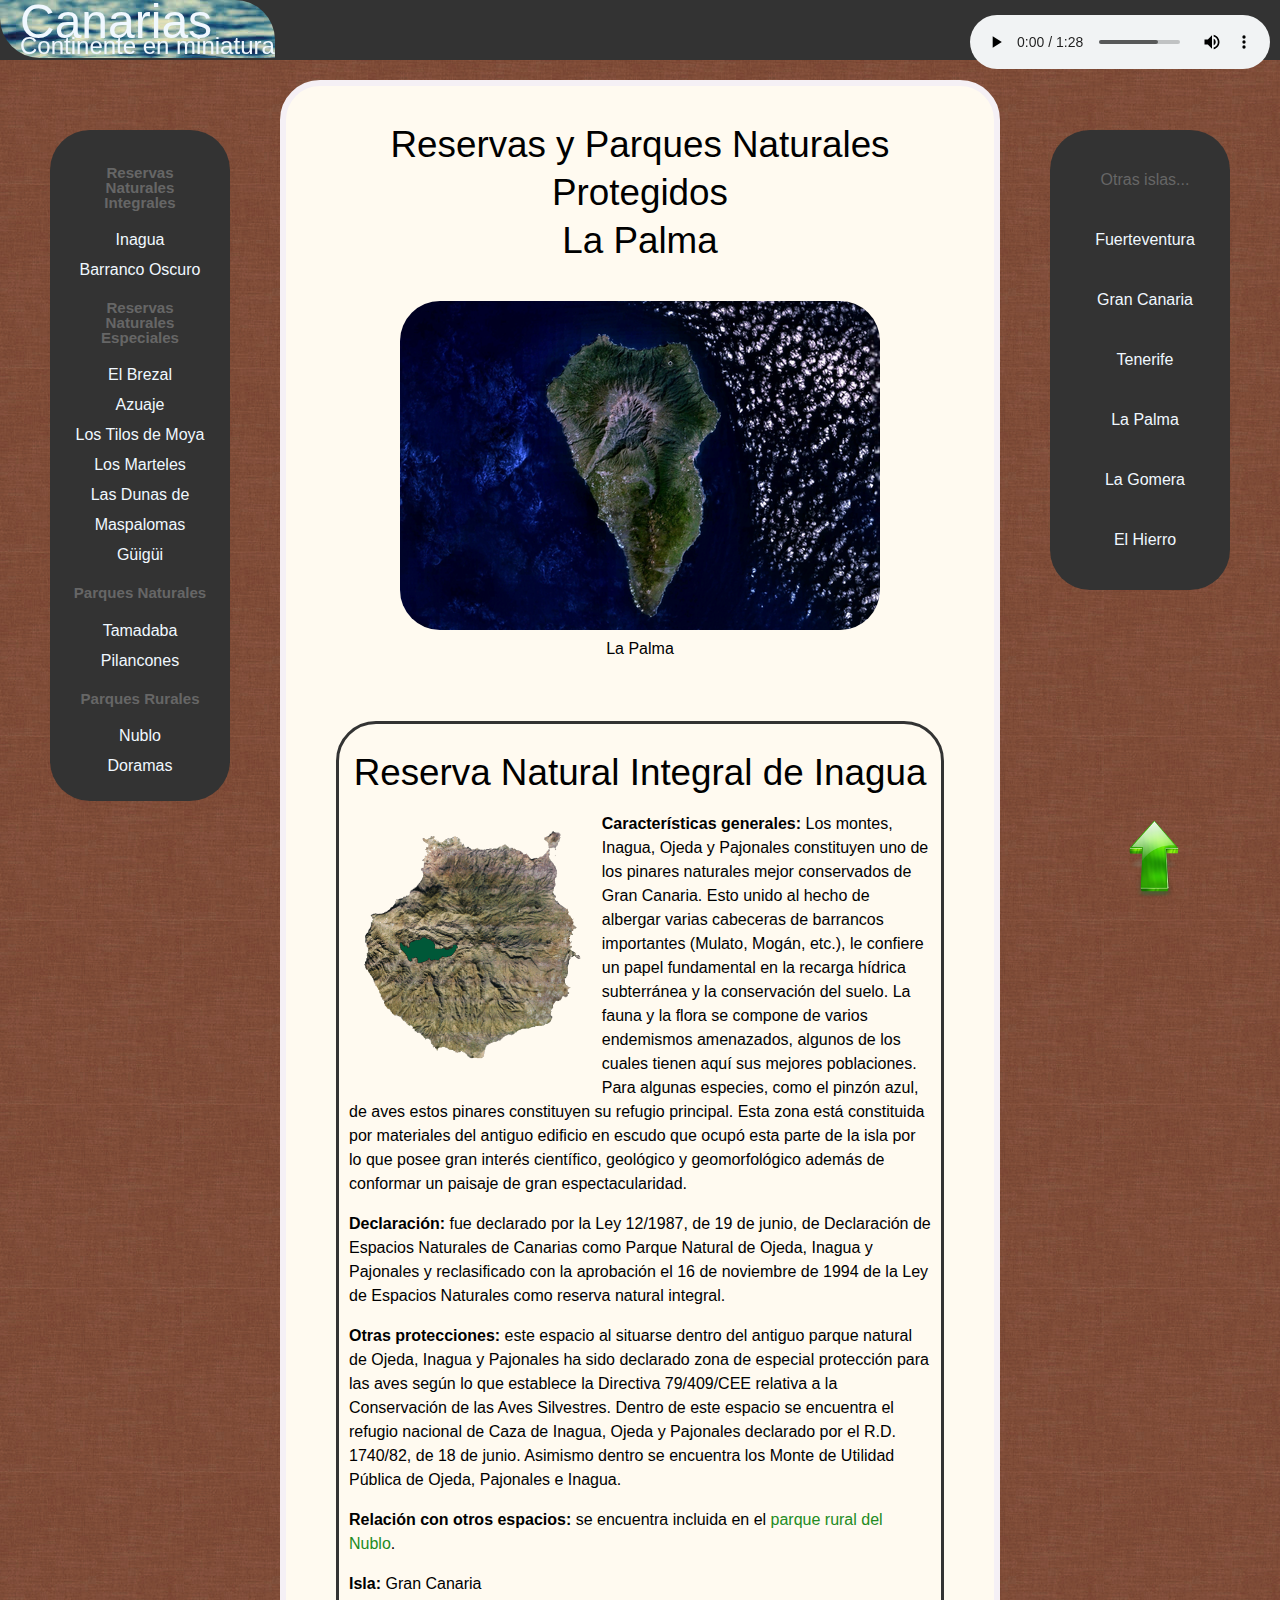
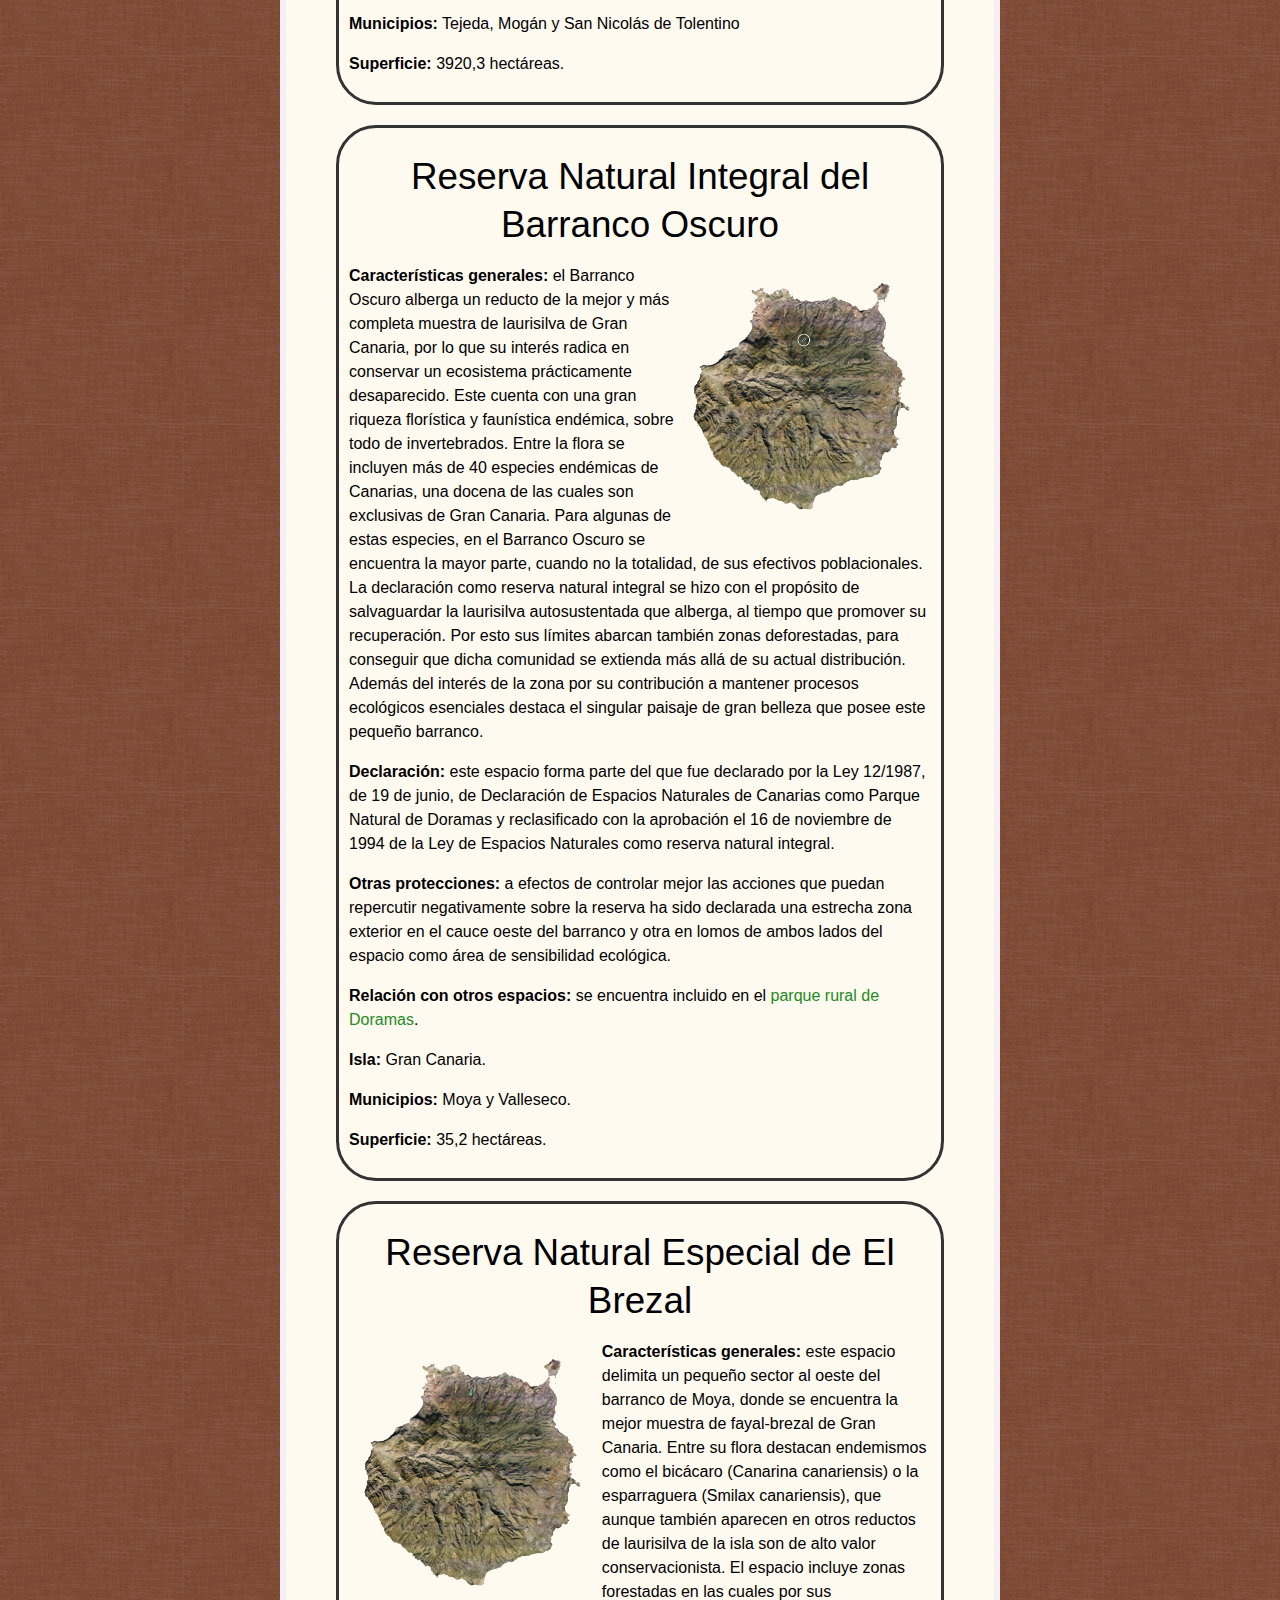
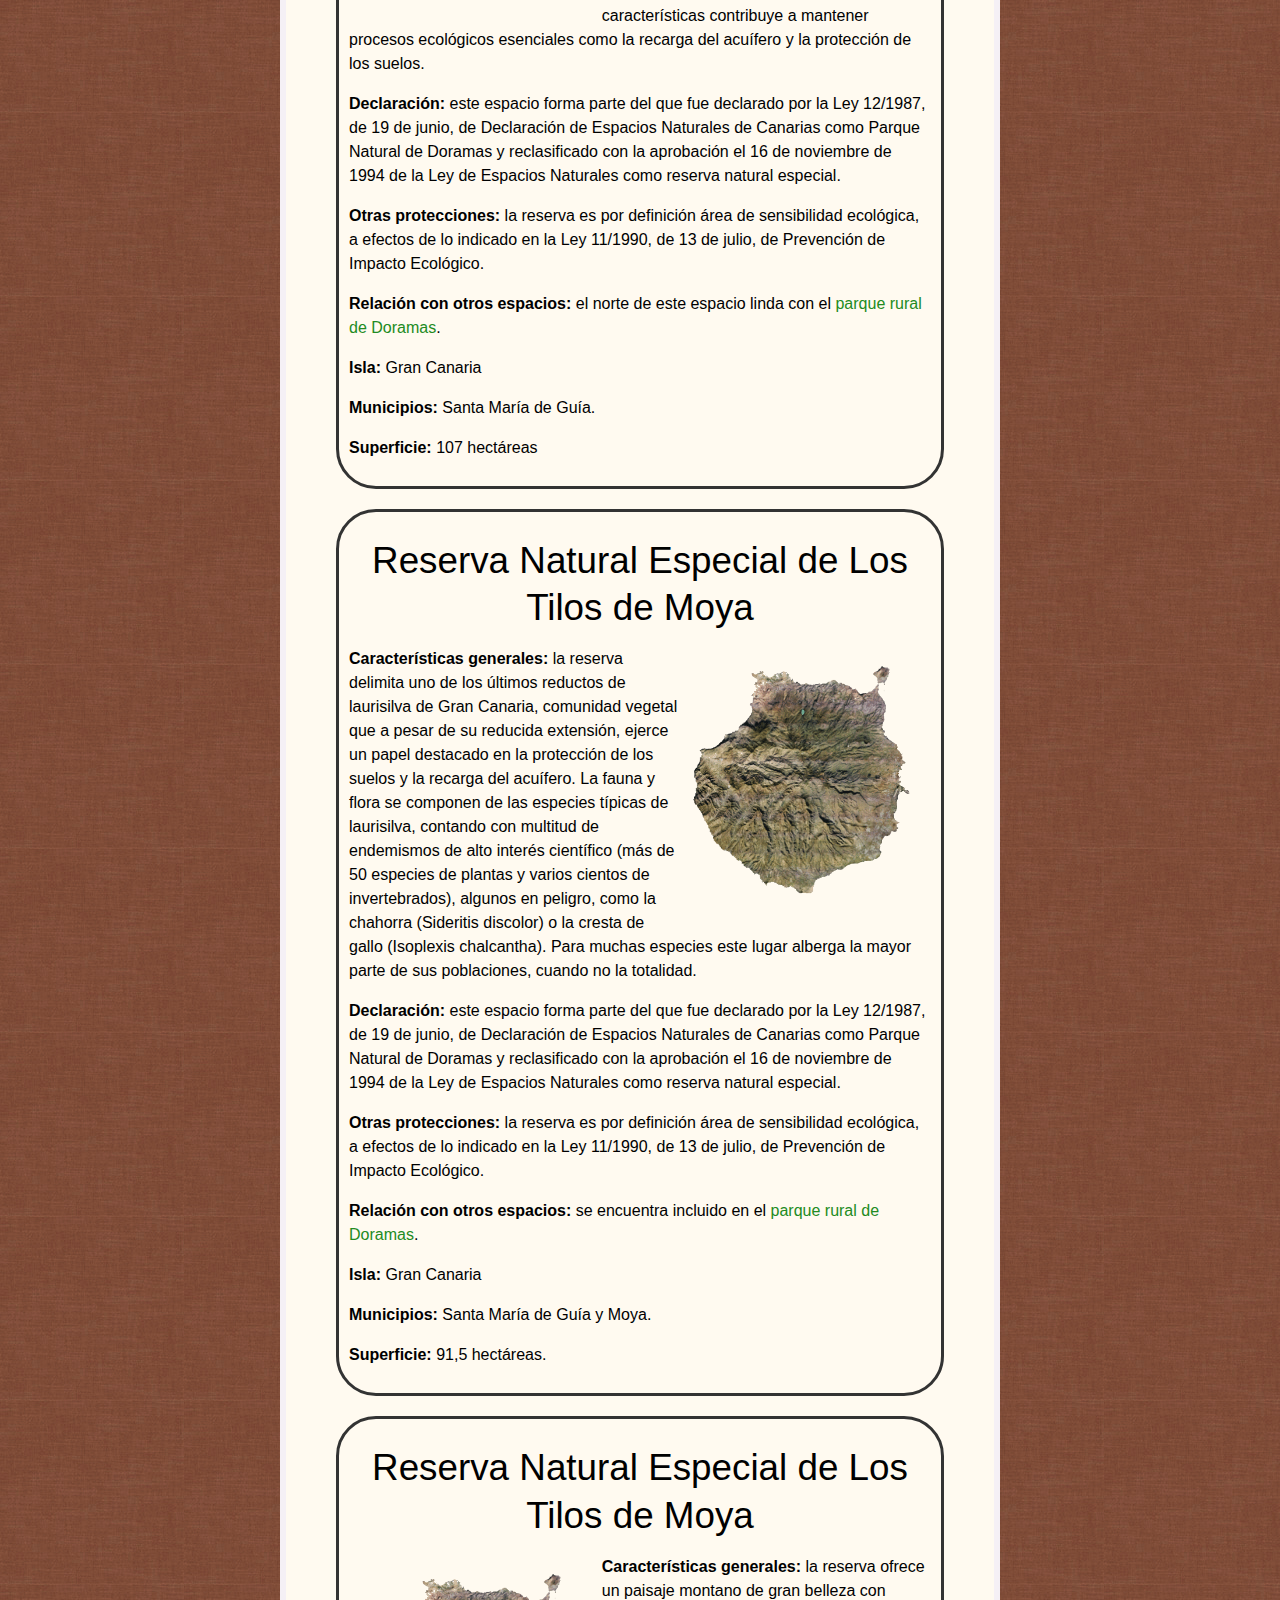
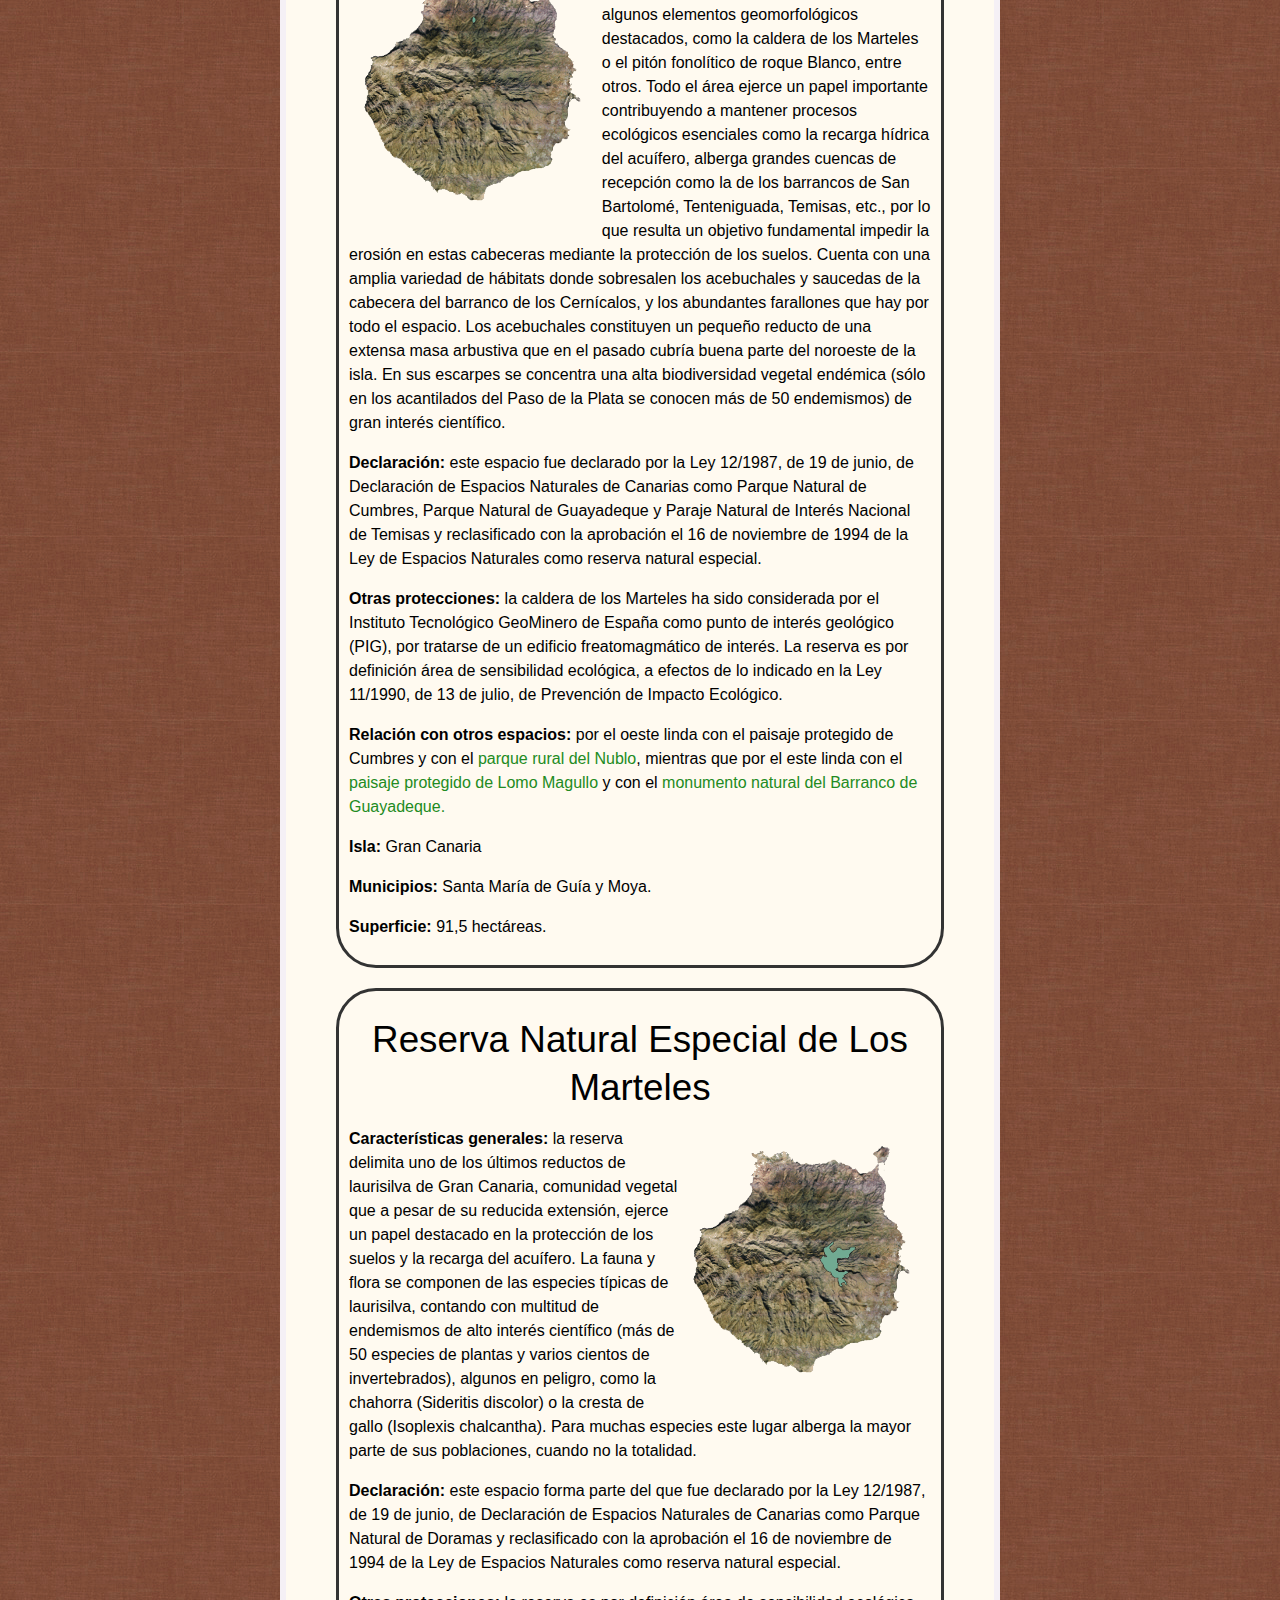
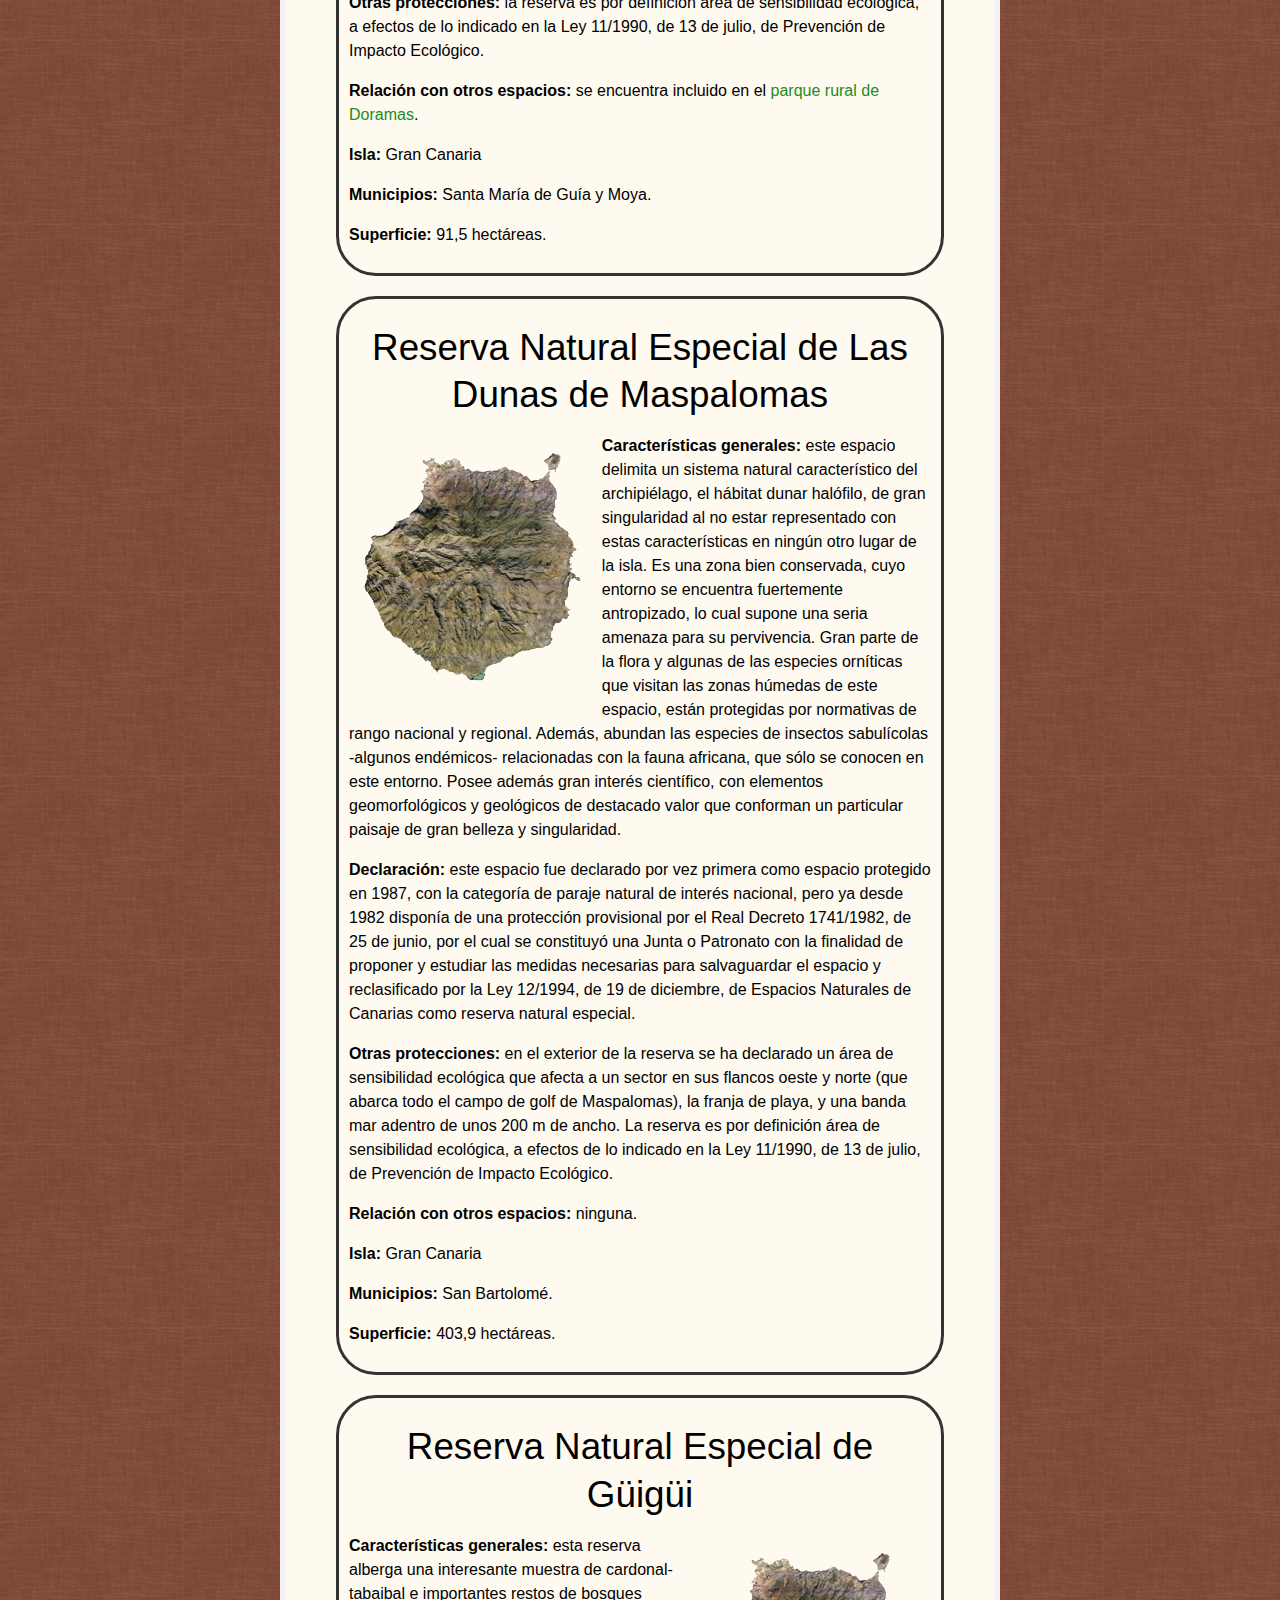
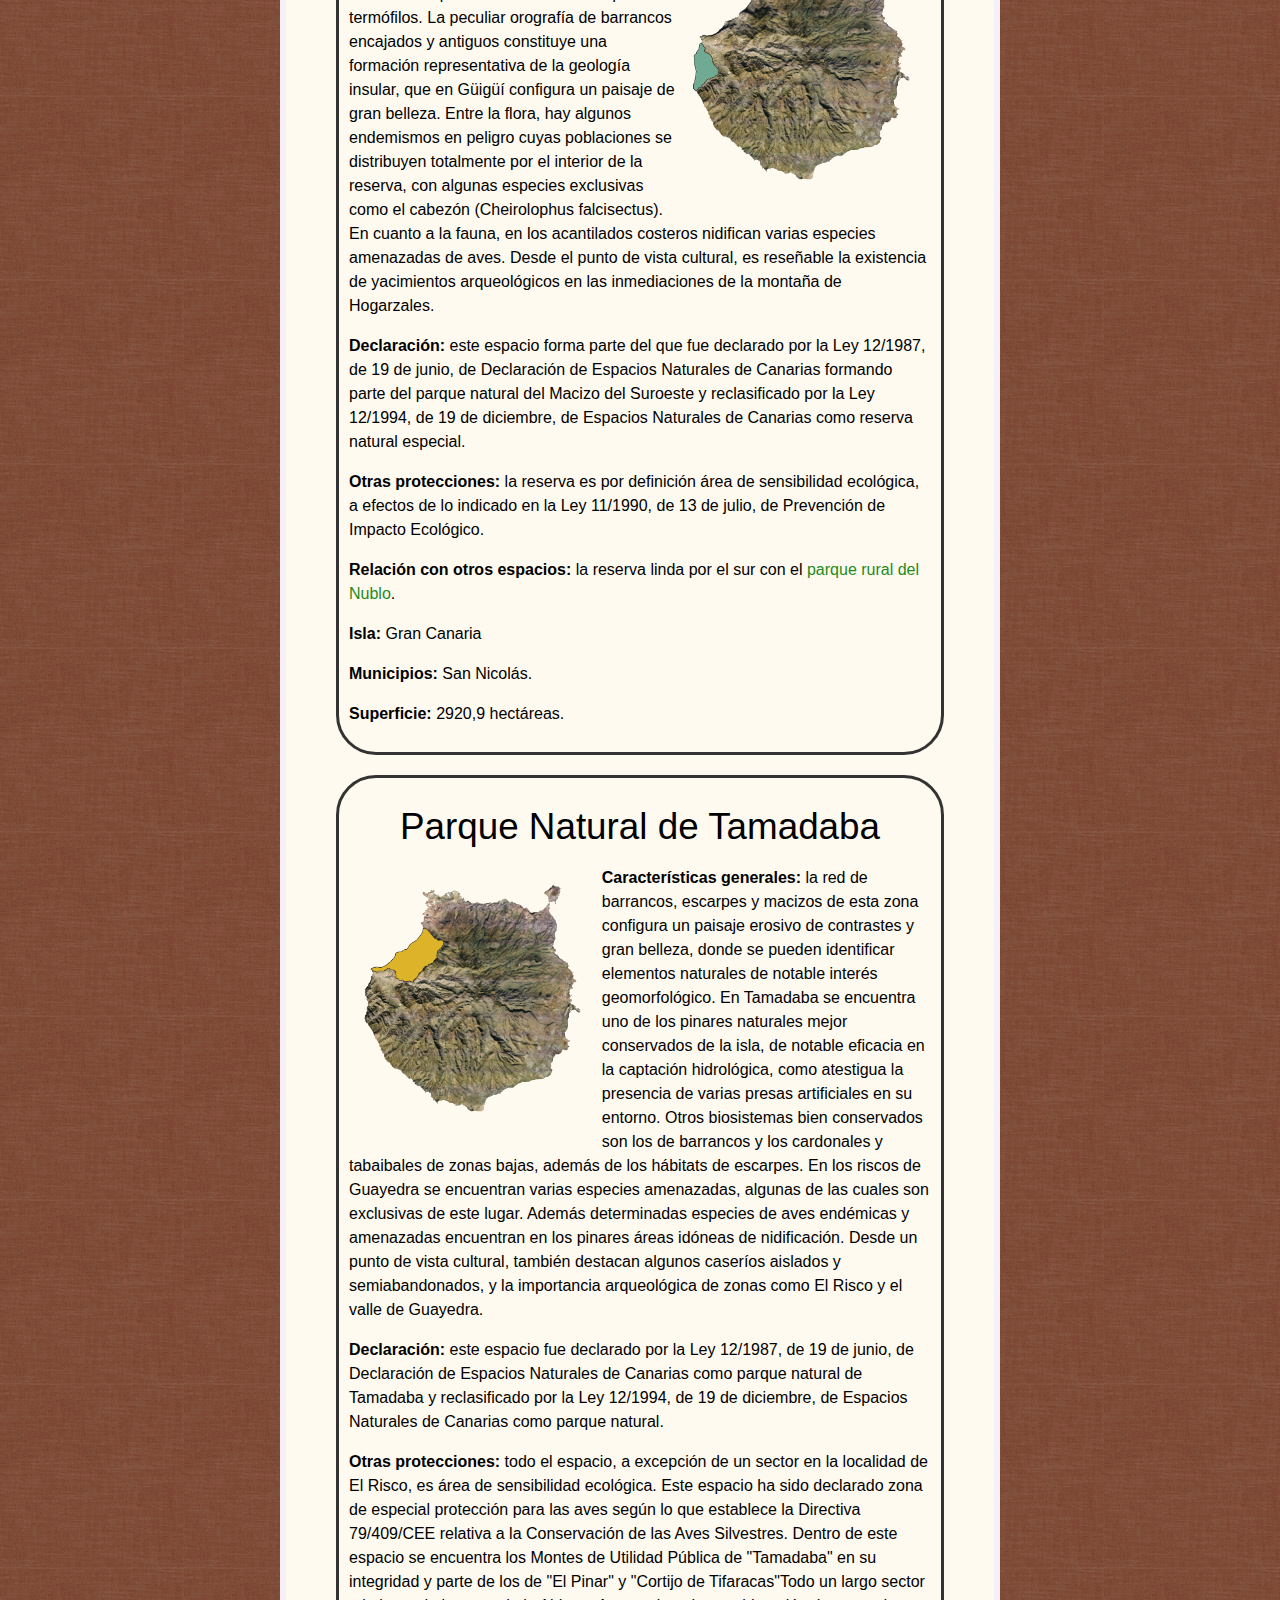
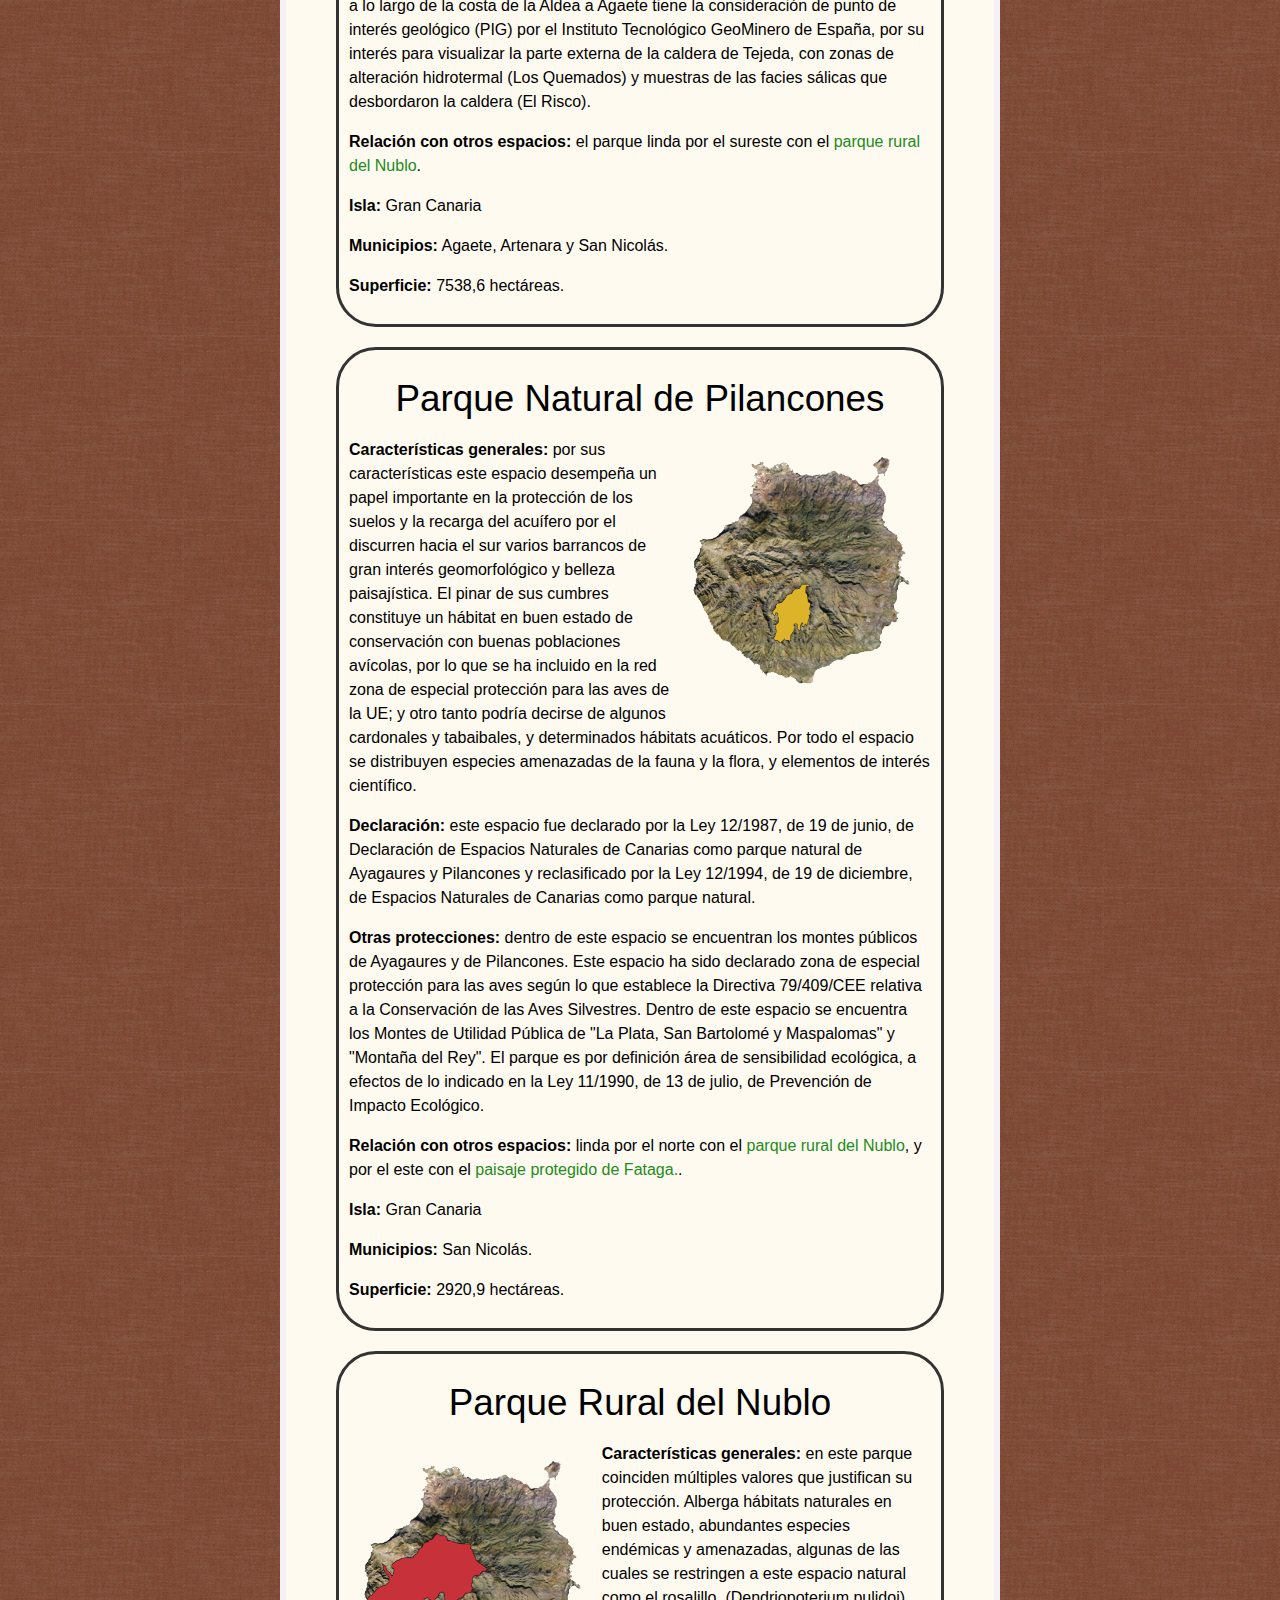
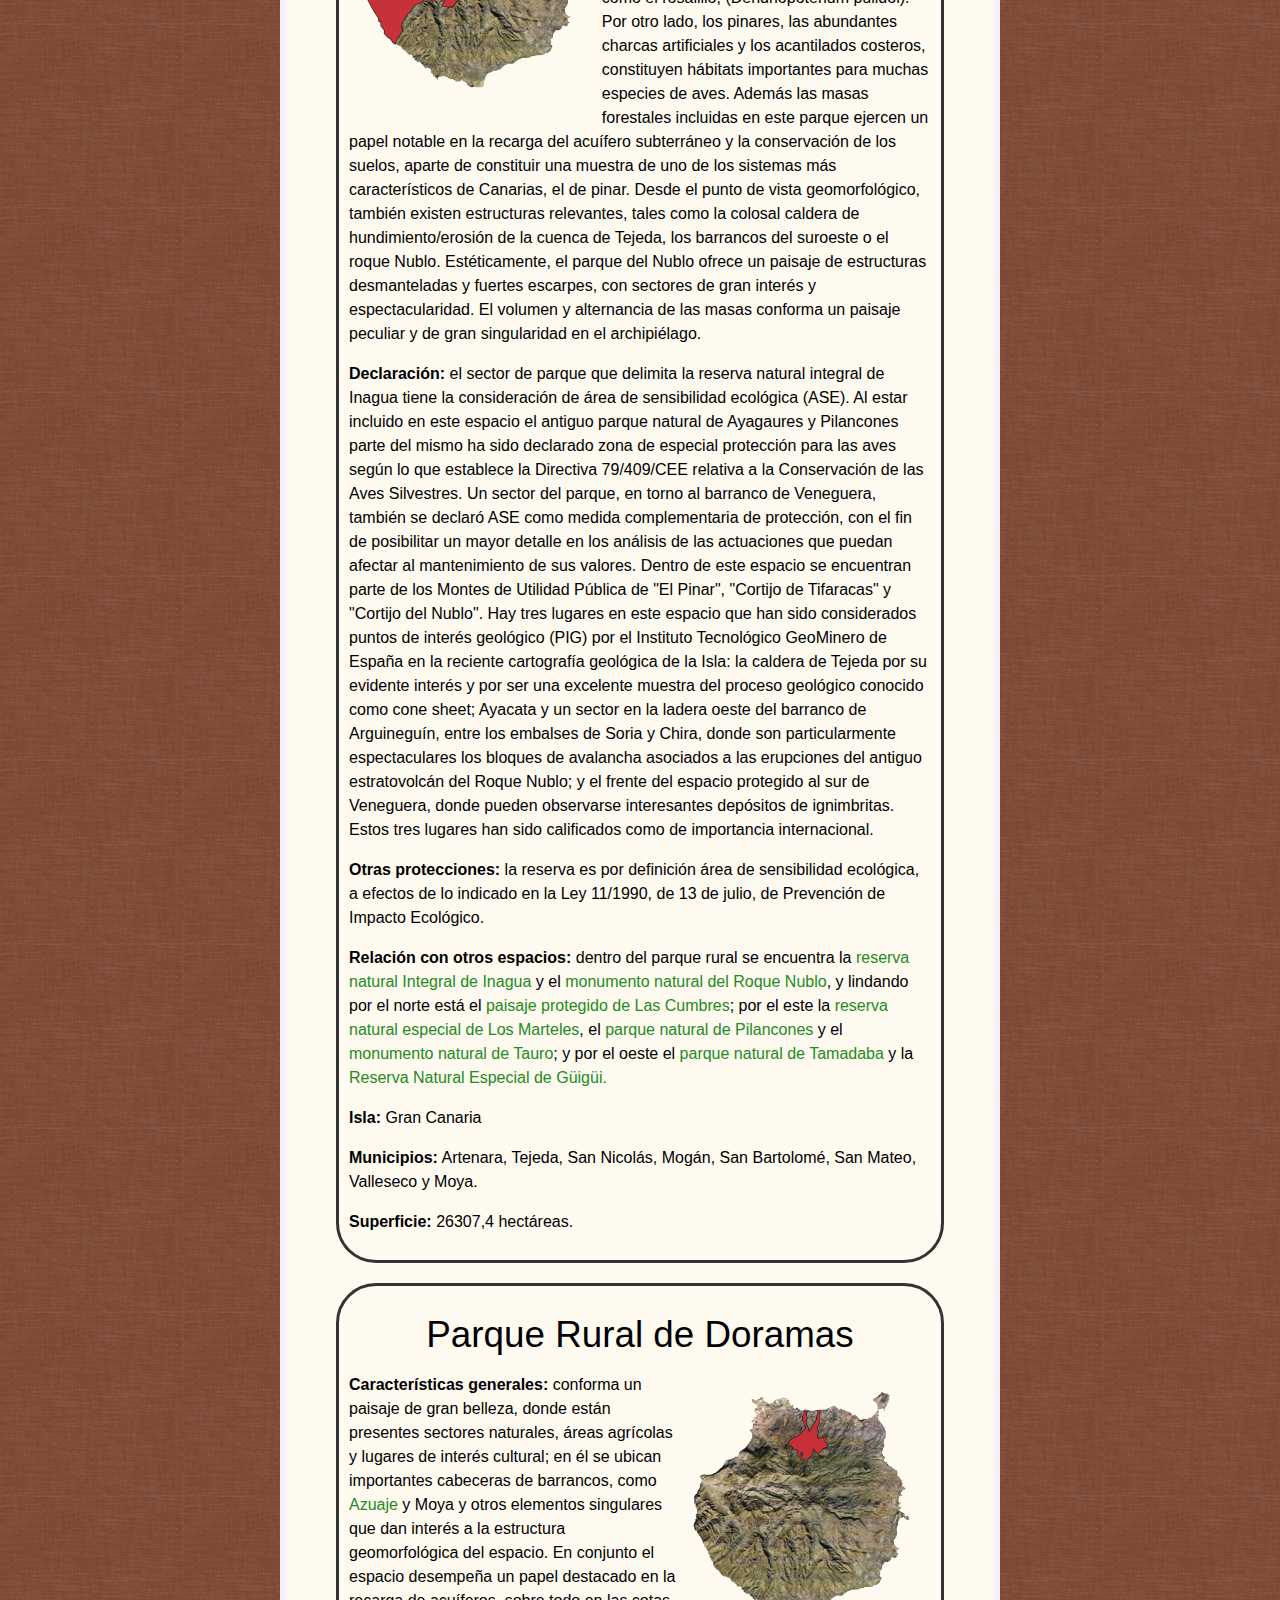
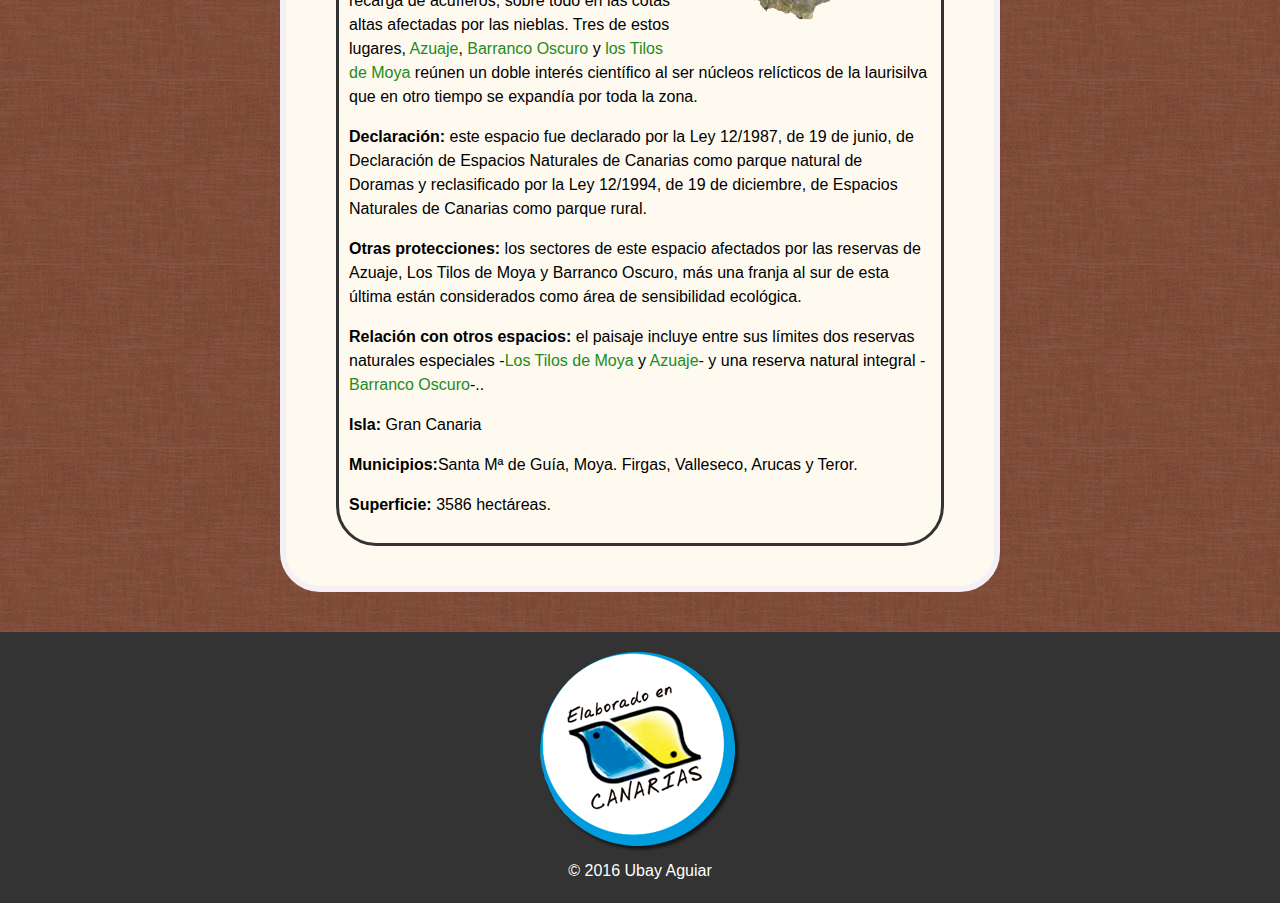
<file: LaPalma.html>
<!DOCTYPE html>
<html lang="es">
<head>
	<meta charset="utf-8">
	<title>Gran Canaria</title>
 
        <link rel="stylesheet" href="style.css">
</head>
 
<body>
	
	<header id="main-header">
		
		<a id="logo-header" href="Canarias.html">
			<span class="site-name">Canarias</span>
			<span class="site-desc">Continente en miniatura</span>
		</a> <!-- / #logo-header -->
        <div id="musica">   
        <audio src="mus/Vocal%20Siete%20-%20Vivo.mp3" controls loop="true"></audio>
        </div>
	</header><!-- / #main-header -->
    <div id="esqueleto">
        
    <div id="apartados"  >
        
			<ul >
                <li><h3>Reservas Naturales Integrales</h3></li>
                <li><a href="#inagua">Inagua</a></li>                       
                <li><a href="#barrancooscuro">Barranco Oscuro</a></li>
                <li><h3>Reservas Naturales Especiales</h3></li>
                <li><a href="#brezal">El Brezal</a></li>
                <li><a href="#azuaje">Azuaje</a></li>
                <li><a href="#tilos">Los Tilos de Moya</a></li>
                <li><a href="#marteles">Los Marteles</a></li>
                <li><a href="#dunas">Las Dunas de Maspalomas</a></li>
                <li><a href="#guigui">Güigüi</a></li>
                <li><h3>Parques Naturales</h3></li>
                <li><a href="#tamadaba">Tamadaba</a></li>
                <li><a href="#pilancones">Pilancones</a></li>
                <li><h3>Parques Rurales</h3></li>
                <li><a href="#nublo">Nublo</a></li>
                <li><a href="#doramas">Doramas</a></li>
                
			</ul>
            
        </div>
        
	<section id="main-content">
	
		<article>
			<header>
				<h1>Reservas y Parques Naturales Protegidos <p>La Palma</p></h1>
                <div id="imagenprincipal">
                    <center><img src="img/LaPalma.png" title="La Palma" /><a name = "inagua"></a></center>
                <center>La Palma</center>
                </div> 
			</header>
					
			<div class="content">
                <div id="contenido">
                    
                <div id="caja1">
                    <h1>Reserva Natural Integral de Inagua</h1>
                    <div id="imagenizquierda">
                        
                    <img class="inagua" src="img/inagua.gif" title="Inagua - Gran Canaria";/>
                        
                    </div>
                   <p><b>Características generales:</b> Los montes, Inagua, Ojeda y Pajonales constituyen uno de los pinares naturales mejor conservados de Gran Canaria. Esto unido al hecho de albergar varias cabeceras de barrancos importantes (Mulato, Mogán, etc.), le confiere un papel fundamental en la recarga hídrica subterránea y la conservación del suelo. La fauna y la flora se compone de varios endemismos amenazados, algunos de los cuales tienen aquí sus mejores poblaciones. Para algunas especies, como el pinzón azul, de aves estos pinares constituyen su refugio principal. Esta zona está constituida por materiales del antiguo edificio en escudo que ocupó esta parte de la isla por lo que posee gran interés científico, geológico y geomorfológico además de conformar un paisaje de gran espectacularidad.</p>

                    <p><b>Declaración:</b> fue declarado por la Ley 12/1987, de 19 de junio, de Declaración de Espacios Naturales de Canarias como Parque Natural de Ojeda, Inagua y Pajonales y reclasificado con la aprobación el 16 de noviembre de 1994 de la Ley de Espacios Naturales como reserva natural integral.</p>

                    <p><b>Otras protecciones:</b> este espacio al situarse dentro del antiguo parque natural de Ojeda, Inagua y Pajonales ha sido declarado zona de especial protección para las aves según lo que establece la Directiva 79/409/CEE relativa a la Conservación de las Aves Silvestres. Dentro de este espacio se encuentra el refugio nacional de Caza de Inagua, Ojeda y Pajonales declarado por el R.D. 1740/82, de 18 de junio. Asimismo dentro se encuentra los Monte de Utilidad Pública de Ojeda, Pajonales e Inagua.</p>

                    <p><b>Relación con otros espacios:</b> se encuentra incluida en el <a href="#nublo">parque rural del Nublo</a>.</p>

                    <p><b>Isla:</b> Gran Canaria</p>
                    <p><b>Municipios:</b> Tejeda, Mogán y San Nicolás de Tolentino</p><a name = "barrancooscuro"></a>

                    <p><b>Superficie:</b> 3920,3 hectáreas.</p>

                        </div>
                        
                <div id="caja1">
                    <h1>Reserva Natural Integral del Barranco Oscuro</h1>
                    <div id="imagenderecha">
                    <img src="img/barrancooscuro.gif" title="Barranco Oscuro - Gran Canaria";/>
                    </div>
                   <p><b>Características generales:</b> el Barranco Oscuro alberga un reducto de la mejor y más completa muestra de laurisilva de Gran Canaria, por lo que su interés radica en conservar un ecosistema prácticamente desaparecido. Este cuenta con una gran riqueza florística y faunística endémica, sobre todo de invertebrados. Entre la flora se incluyen más de 40 especies endémicas de Canarias, una docena de las cuales son exclusivas de Gran Canaria. Para algunas de estas especies, en el Barranco Oscuro se encuentra la mayor parte, cuando no la totalidad, de sus efectivos poblacionales. La declaración como reserva natural integral se hizo con el propósito de salvaguardar la laurisilva autosustentada que alberga, al tiempo que promover su recuperación. Por esto sus límites abarcan también zonas deforestadas, para conseguir que dicha comunidad se extienda más allá de su actual distribución. Además del interés de la zona por su contribución a mantener procesos ecológicos esenciales destaca el singular paisaje de gran belleza que posee este pequeño barranco.</p>

                    <p><b>Declaración:</b> este espacio forma parte del que fue declarado por la Ley 12/1987, de 19 de junio, de Declaración de Espacios Naturales de Canarias como Parque Natural de Doramas y reclasificado con la aprobación el 16 de noviembre de 1994 de la Ley de Espacios Naturales como reserva natural integral.</p>

                    <p><b>Otras protecciones:</b> a efectos de controlar mejor las acciones que puedan repercutir negativamente sobre la reserva ha sido declarada una estrecha zona exterior en el cauce oeste del barranco y otra en lomos de ambos lados del espacio como área de sensibilidad ecológica.</p>

                    <p><b>Relación con otros espacios:</b> se encuentra incluido en el <a href="#doramas">parque rural de Doramas</a>.</p>

                    <p><b>Isla:</b> Gran Canaria.</p>
                    <p><b>Municipios:</b> Moya y Valleseco.</p><a name = "brezal"></a>

                    <p><b>Superficie:</b> 35,2 hectáreas.</p>

                        </div>
                       
                <div id="caja1">
                    <h1>Reserva Natural Especial de El Brezal</h1>
                    <div id="imagenizquierda">
                    <img src="img/brezal.gif" title="El Brezal - Gran Canaria";/>
                    </div>
                   <p><b>Características generales:</b> este espacio delimita un pequeño sector al oeste del barranco de Moya, donde se encuentra la mejor muestra de fayal-brezal de Gran Canaria. Entre su flora destacan endemismos como el bicácaro (Canarina canariensis) o la esparraguera (Smilax canariensis), que aunque también aparecen en otros reductos de laurisilva de la isla son de alto valor conservacionista. El espacio incluye zonas forestadas en las cuales por sus características contribuye a mantener procesos ecológicos esenciales como la recarga del acuífero y la protección de los suelos.</p>

                    <p><b>Declaración:</b> este espacio forma parte del que fue declarado por la Ley 12/1987, de 19 de junio, de Declaración de Espacios Naturales de Canarias como Parque Natural de Doramas y reclasificado con la aprobación el 16 de noviembre de 1994 de la Ley de Espacios Naturales como reserva natural especial.</p>

                    <p><b>Otras protecciones:</b> la reserva es por definición área de sensibilidad ecológica, a efectos de lo indicado en la Ley 11/1990, de 13 de julio, de Prevención de Impacto Ecológico.</p>

                    <p><b>Relación con otros espacios:</b> el norte de este espacio linda con el <a href="#doramas">parque rural de Doramas</a>.</p>

                    <p><b>Isla:</b> Gran Canaria</p>

                    <p><b>Municipios:</b> Santa María de Guía.</p><a name = "azuaje"></a>

                    <p><b>Superficie:</b> 107 hectáreas</p>
                        </div>
                        <div id="caja1">
                    <h1>Reserva Natural Especial de Los Tilos de Moya</h1>
                    <div id="imagenderecha">
                    <img src="img/tilos.gif" title="Azuaje - Gran Canaria";/>
                        
                    </div>
                   <p><b>Características generales:</b> la reserva delimita uno de los últimos reductos de laurisilva de Gran Canaria, comunidad vegetal que a pesar de su reducida extensión, ejerce un papel destacado en la protección de los suelos y la recarga del acuífero. La fauna y flora se componen de las especies típicas de laurisilva, contando con multitud de endemismos de alto interés científico (más de 50 especies de plantas y varios cientos de invertebrados), algunos en peligro, como la chahorra (Sideritis discolor) o la cresta de gallo (Isoplexis chalcantha). Para muchas especies este lugar alberga la mayor parte de sus poblaciones, cuando no la totalidad.  </p>

                    <p><b>Declaración:</b> este espacio forma parte del que fue declarado por la Ley 12/1987, de 19 de junio, de Declaración de Espacios Naturales de Canarias como Parque Natural de Doramas y reclasificado con la aprobación el 16 de noviembre de 1994 de la Ley de Espacios Naturales como reserva natural especial.</p>

                    <p><b>Otras protecciones:</b>  la reserva es por definición área de sensibilidad ecológica, a efectos de lo indicado en la Ley 11/1990, de 13 de julio, de Prevención de Impacto Ecológico.</p>

                    <p><b>Relación con otros espacios:</b> se encuentra incluido en el <a href="#doramas">parque rural de Doramas</a>.</p>

                    <p><b>Isla:</b> Gran Canaria</p>

                    <p><b>Municipios:</b> Santa María de Guía y Moya.</p><a name = "tilos"></a>

                    <p><b>Superficie:</b> 91,5 hectáreas. </p>
                        </div>
                    
                    <div id="caja1">
                    <h1>Reserva Natural Especial de Los Tilos de Moya</h1>
                    <div id="imagenizquierda">
                    <img src="img/tilos.gif" title="Los Tilos de Moya - Gran Canaria";/>
                        
                    </div>
                   <p><b>Características generales:</b>  la reserva ofrece un paisaje montano de gran belleza con algunos elementos geomorfológicos destacados, como la caldera de los Marteles o el pitón fonolítico de roque Blanco, entre otros. Todo el área ejerce un papel importante contribuyendo a mantener procesos ecológicos esenciales como la recarga hídrica del acuífero, alberga grandes cuencas de recepción como la de los barrancos de San Bartolomé, Tenteniguada, Temisas, etc., por lo que resulta un objetivo fundamental impedir la erosión en estas cabeceras mediante la protección de los suelos. Cuenta con una amplia variedad de hábitats donde sobresalen los acebuchales y saucedas de la cabecera del barranco de los Cernícalos, y los abundantes farallones que hay por todo el espacio. Los acebuchales constituyen un pequeño reducto de una extensa masa arbustiva que en el pasado cubría buena parte del noroeste de la isla. En sus escarpes se concentra una alta biodiversidad vegetal endémica (sólo en los acantilados del Paso de la Plata se conocen más de 50 endemismos) de gran interés científico. </p>

                    <p><b>Declaración:</b> este espacio fue declarado por la Ley 12/1987, de 19 de junio, de Declaración de Espacios Naturales de Canarias como Parque Natural de Cumbres, Parque Natural de Guayadeque y Paraje Natural de Interés Nacional de Temisas y reclasificado con la aprobación el 16 de noviembre de 1994 de la Ley de Espacios Naturales como reserva natural especial.</p>

                    <p><b>Otras protecciones:</b> la caldera de los Marteles ha sido considerada por el Instituto Tecnológico GeoMinero de España como punto de interés geológico (PIG), por tratarse de un edificio freatomagmático de interés. La reserva es por definición área de sensibilidad ecológica, a efectos de lo indicado en la Ley 11/1990, de 13 de julio, de Prevención de Impacto Ecológico.</p>

                        <p><b>Relación con otros espacios:</b> por el oeste linda con el paisaje protegido de Cumbres y con el <a href="#nublo">parque rural del Nublo</a>, mientras que por el este linda con el <a href="#magullo">paisaje protegido de Lomo Magullo</a> y con el <a href="#guayadeque">monumento natural del Barranco de Guayadeque.</a></p>

                    <p><b>Isla:</b> Gran Canaria</p>

                    <p><b>Municipios:</b> Santa María de Guía y Moya.</p><a name = "marteles"></a>

                    <p><b>Superficie:</b> 91,5 hectáreas. </p>
                        </div>
                    
                    <div id="caja1">
                    <h1>Reserva Natural Especial de Los Marteles</h1>
                    <div id="imagenderecha">
                    <img src="img/marteles.gif" title="Los Marteles - Gran Canaria";/>
                        
                    </div>
                   <p><b>Características generales:</b> la reserva delimita uno de los últimos reductos de laurisilva de Gran Canaria, comunidad vegetal que a pesar de su reducida extensión, ejerce un papel destacado en la protección de los suelos y la recarga del acuífero. La fauna y flora se componen de las especies típicas de laurisilva, contando con multitud de endemismos de alto interés científico (más de 50 especies de plantas y varios cientos de invertebrados), algunos en peligro, como la chahorra (Sideritis discolor) o la cresta de gallo (Isoplexis chalcantha). Para muchas especies este lugar alberga la mayor parte de sus poblaciones, cuando no la totalidad.  </p>

                    <p><b>Declaración:</b> este espacio forma parte del que fue declarado por la Ley 12/1987, de 19 de junio, de Declaración de Espacios Naturales de Canarias como Parque Natural de Doramas y reclasificado con la aprobación el 16 de noviembre de 1994 de la Ley de Espacios Naturales como reserva natural especial.</p>

                    <p><b>Otras protecciones:</b>  la reserva es por definición área de sensibilidad ecológica, a efectos de lo indicado en la Ley 11/1990, de 13 de julio, de Prevención de Impacto Ecológico.</p>

                    <p><b>Relación con otros espacios:</b> se encuentra incluido en el <a href="#doramas">parque rural de Doramas</a>.</p>

                    <p><b>Isla:</b> Gran Canaria</p>

                    <p><b>Municipios:</b> Santa María de Guía y Moya.</p><a name = "dunas"></a>

                    <p><b>Superficie:</b> 91,5 hectáreas. </p>
                        </div>
                    
                    <div id="caja1">
                    <h1>Reserva Natural Especial de Las Dunas de Maspalomas</h1>
                    <div id="imagenizquierda">
                    <img src="img/maspalomas.gif" title="Las Dunas de Maspalomas - Gran Canaria";/>
                        
                    </div>
                   <p><b>Características generales:</b>  este espacio delimita un sistema natural característico del archipiélago, el hábitat dunar halófilo, de gran singularidad al no estar representado con estas características en ningún otro lugar de la isla. Es una zona bien conservada, cuyo entorno se encuentra fuertemente antropizado, lo cual supone una seria amenaza para su pervivencia. Gran parte de la flora y algunas de las especies orníticas que visitan las zonas húmedas de este espacio, están protegidas por normativas de rango nacional y regional. Además, abundan las especies de insectos sabulícolas -algunos endémicos- relacionadas con la fauna africana, que sólo se conocen en este entorno. Posee además gran interés científico, con elementos geomorfológicos y geológicos de destacado valor que conforman un particular paisaje de gran belleza y singularidad.  </p>

                    <p><b>Declaración:</b> este espacio fue declarado por vez primera como espacio protegido en 1987, con la categoría de paraje natural de interés nacional, pero ya desde 1982 disponía de una protección provisional por el Real Decreto 1741/1982, de 25 de junio, por el cual se constituyó una Junta o Patronato con la finalidad de proponer y estudiar las medidas necesarias para salvaguardar el espacio y reclasificado por la Ley 12/1994, de 19 de diciembre, de Espacios Naturales de Canarias como reserva natural especial.</p>

                    <p><b>Otras protecciones:</b>  en el exterior de la reserva se ha declarado un área de sensibilidad ecológica que afecta a un sector en sus flancos oeste y norte (que abarca todo el campo de golf de Maspalomas), la franja de playa, y una banda mar adentro de unos 200 m de ancho. La reserva es por definición área de sensibilidad ecológica, a efectos de lo indicado en la Ley 11/1990, de 13 de julio, de Prevención de Impacto Ecológico.</p>

                    <p><b>Relación con otros espacios:</b> ninguna.</p>

                    <p><b>Isla:</b> Gran Canaria</p>

                    <p><b>Municipios:</b> San Bartolomé.</p><a name = "guigui"></a>

                    <p><b>Superficie:</b> 403,9 hectáreas. </p>
                        </div>
                    
                    <div id="caja1">
                    <h1>Reserva Natural Especial de Güigüi</h1>
                    <div id="imagenderecha">
                    <img src="img/guigui.gif" title="Güigüi - Gran Canaria";/>
                        
                    </div>
                   <p><b>Características generales:</b>  esta reserva alberga una interesante muestra de cardonal-tabaibal e importantes restos de bosques termófilos. La peculiar orografía de barrancos encajados y antiguos constituye una formación representativa de la geología insular, que en Güigüí configura un paisaje de gran belleza. Entre la flora, hay algunos endemismos en peligro cuyas poblaciones se distribuyen totalmente por el interior de la reserva, con algunas especies exclusivas como el cabezón (Cheirolophus falcisectus). En cuanto a la fauna, en los acantilados costeros nidifican varias especies amenazadas de aves. Desde el punto de vista cultural, es reseñable la existencia de yacimientos arqueológicos en las inmediaciones de la montaña de Hogarzales.   </p>

                    <p><b>Declaración:</b>  este espacio forma parte del que fue declarado por la Ley 12/1987, de 19 de junio, de Declaración de Espacios Naturales de Canarias formando parte del parque natural del Macizo del Suroeste y reclasificado por la Ley 12/1994, de 19 de diciembre, de Espacios Naturales de Canarias como reserva natural especial.</p>

                    <p><b>Otras protecciones:</b> la reserva es por definición área de sensibilidad ecológica, a efectos de lo indicado en la Ley 11/1990, de 13 de julio, de Prevención de Impacto Ecológico.</p>

                    <p><b>Relación con otros espacios:</b> la reserva linda por el sur con el <a href="#nublo">parque rural del Nublo</a>.</p>

                    <p><b>Isla:</b> Gran Canaria</p>

                    <p><b>Municipios:</b> San Nicolás.</p><a name = "tamadaba"></a>

                    <p><b>Superficie:</b> 2920,9 hectáreas.  </p>
                        </div>
                    
                    <div id="caja1">
                    <h1>Parque Natural de Tamadaba</h1>
                    <div id="imagenizquierda">
                    <img src="img/tamadaba.gif" title="Tamadaba - Gran Canaria";/>
                        
                    </div>
                   <p><b>Características generales:</b> la red de barrancos, escarpes y macizos de esta zona configura un paisaje erosivo de contrastes y gran belleza, donde se pueden identificar elementos naturales de notable interés geomorfológico. En Tamadaba se encuentra uno de los pinares naturales mejor conservados de la isla, de notable eficacia en la captación hidrológica, como atestigua la presencia de varias presas artificiales en su entorno. Otros biosistemas bien conservados son los de barrancos y los cardonales y tabaibales de zonas bajas, además de los hábitats de escarpes. En los riscos de Guayedra se encuentran varias especies amenazadas, algunas de las cuales son exclusivas de este lugar. Además determinadas especies de aves endémicas y amenazadas encuentran en los pinares áreas idóneas de nidificación. Desde un punto de vista cultural, también destacan algunos caseríos aislados y semiabandonados, y la importancia arqueológica de zonas como El Risco y el valle de Guayedra.</p>

                    <p><b>Declaración:</b>  este espacio fue declarado por la Ley 12/1987, de 19 de junio, de Declaración de Espacios Naturales de Canarias como parque natural de Tamadaba y reclasificado por la Ley 12/1994, de 19 de diciembre, de Espacios Naturales de Canarias como parque natural.</p>

                    <p><b>Otras protecciones:</b> todo el espacio, a excepción de un sector en la localidad de El Risco, es área de sensibilidad ecológica. Este espacio ha sido declarado zona de especial protección para las aves según lo que establece la Directiva 79/409/CEE relativa a la Conservación de las Aves Silvestres. Dentro de este espacio se encuentra los Montes de Utilidad Pública de "Tamadaba" en su integridad y parte de los de "El Pinar" y "Cortijo de Tifaracas"Todo un largo sector a lo largo de la costa de la Aldea a Agaete tiene la consideración de punto de interés geológico (PIG) por el Instituto Tecnológico GeoMinero de España, por su interés para visualizar la parte externa de la caldera de Tejeda, con zonas de alteración hidrotermal (Los Quemados) y muestras de las facies sálicas que desbordaron la caldera (El Risco).</p>

                    <p><b>Relación con otros espacios:</b> el parque linda por el sureste con el <a href="#nublo">parque rural del Nublo</a>.</p>

                    <p><b>Isla:</b> Gran Canaria</p>

                    <p><b>Municipios:</b> Agaete, Artenara y San Nicolás.</p><a name = "pilancones"></a>

                    <p><b>Superficie:</b> 7538,6 hectáreas.</p>
                        </div>
                    
                    <div id="caja1">
                    <h1>Parque Natural de Pilancones</h1>
                    <div id="imagenderecha">
                    <img src="img/pilancones.gif" title="Pilancones - Gran Canaria";/>
                        
                    </div>
                   <p><b>Características generales:</b> por sus características este espacio desempeña un papel importante en la protección de los suelos y la recarga del acuífero por el discurren hacia el sur varios barrancos de gran interés geomorfológico y belleza paisajística. El pinar de sus cumbres constituye un hábitat en buen estado de conservación con buenas poblaciones avícolas, por lo que se ha incluido en la red zona de especial protección para las aves de la UE; y otro tanto podría decirse de algunos cardonales y tabaibales, y determinados hábitats acuáticos. Por todo el espacio se distribuyen especies amenazadas de la fauna y la flora, y elementos de interés científico. </p>

                    <p><b>Declaración:</b> este espacio fue declarado por la Ley 12/1987, de 19 de junio, de Declaración de Espacios Naturales de Canarias como parque natural de Ayagaures y Pilancones y reclasificado por la Ley 12/1994, de 19 de diciembre, de Espacios Naturales de Canarias como parque natural.</p>

                    <p><b>Otras protecciones:</b> dentro de este espacio se encuentran los montes públicos de Ayagaures y de Pilancones. Este espacio ha sido declarado zona de especial protección para las aves según lo que establece la Directiva 79/409/CEE relativa a la Conservación de las Aves Silvestres. Dentro de este espacio se encuentra los Montes de Utilidad Pública de "La Plata, San Bartolomé y Maspalomas" y "Montaña del Rey". El parque es por definición área de sensibilidad ecológica, a efectos de lo indicado en la Ley 11/1990, de 13 de julio, de Prevención de Impacto Ecológico.</p>

                    <p><b>Relación con otros espacios:</b>  linda por el norte con el <a href="#nublo">parque rural del Nublo</a>, y por el este con el <a href="#fataga">paisaje protegido de Fataga.</a>.</p>

                    <p><b>Isla:</b> Gran Canaria</p>

                    <p><b>Municipios:</b> San Nicolás.</p><a name = "nublo"></a>

                    <p><b>Superficie:</b> 2920,9 hectáreas.  </p>
                        </div>
                    
                    <div id="caja1">
                    <h1>Parque Rural del Nublo</h1>
                    <div id="imagenizquierda">
                    <img src="img/nublo.gif" title="Nublo - Gran Canaria";/>
                        
                    </div>
                   <p><b>Características generales:</b>  en este parque coinciden múltiples valores que justifican su protección. Alberga hábitats naturales en buen estado, abundantes especies endémicas y amenazadas, algunas de las cuales se restringen a este espacio natural como el rosalillo, (Dendriopoterium pulidoi). Por otro lado, los pinares, las abundantes charcas artificiales y los acantilados costeros, constituyen hábitats importantes para muchas especies de aves. Además las masas forestales incluidas en este parque ejercen un papel notable en la recarga del acuífero subterráneo y la conservación de los suelos, aparte de constituir una muestra de uno de los sistemas más característicos de Canarias, el de pinar. Desde el punto de vista geomorfológico, también existen estructuras relevantes, tales como la colosal caldera de hundimiento/erosión de la cuenca de Tejeda, los barrancos del suroeste o el roque Nublo. Estéticamente, el parque del Nublo ofrece un paisaje de estructuras desmanteladas y fuertes escarpes, con sectores de gran interés y espectacularidad. El volumen y alternancia de las masas conforma un paisaje peculiar y de gran singularidad en el archipiélago.</p>

                    <p><b>Declaración:</b> el sector de parque que delimita la reserva natural integral de Inagua tiene la consideración de área de sensibilidad ecológica (ASE). Al estar incluido en este espacio el antiguo parque natural de Ayagaures y Pilancones parte del mismo ha sido declarado zona de especial protección para las aves según lo que establece la Directiva 79/409/CEE relativa a la Conservación de las Aves Silvestres. Un sector del parque, en torno al barranco de Veneguera, también se declaró ASE como medida complementaria de protección, con el fin de posibilitar un mayor detalle en los análisis de las actuaciones que puedan afectar al mantenimiento de sus valores. Dentro de este espacio se encuentran parte de los Montes de Utilidad Pública de "El Pinar", "Cortijo de Tifaracas" y "Cortijo del Nublo". Hay tres lugares en este espacio que han sido considerados puntos de interés geológico (PIG) por el Instituto Tecnológico GeoMinero de España en la reciente cartografía geológica de la Isla: la caldera de Tejeda por su evidente interés y por ser una excelente muestra del proceso geológico conocido como cone sheet; Ayacata y un sector en la ladera oeste del barranco de Arguineguín, entre los embalses de Soria y Chira, donde son particularmente espectaculares los bloques de avalancha asociados a las erupciones del antiguo estratovolcán del Roque Nublo; y el frente del espacio protegido al sur de Veneguera, donde pueden observarse interesantes depósitos de ignimbritas. Estos tres lugares han sido calificados como de importancia internacional.</p>

                    <p><b>Otras protecciones:</b> la reserva es por definición área de sensibilidad ecológica, a efectos de lo indicado en la Ley 11/1990, de 13 de julio, de Prevención de Impacto Ecológico.</p>

                        <p><b>Relación con otros espacios:</b> dentro del parque rural se encuentra la <a href="#inagua">reserva natural Integral de Inagua</a> y el <a href="#roque">monumento natural del Roque Nublo</a>, y lindando por el norte está el <a href="#cumbres">paisaje protegido de Las Cumbres</a>; por el este la <a href="#marteles">reserva natural especial de Los Marteles</a>, el <a href="#pilancones">parque natural de Pilancones</a> y el <a href="#tauro">monumento natural de Tauro</a>; y por el oeste el <a href="#tamadaba">parque natural de Tamadaba</a> y la <a href="#guigui">Reserva Natural Especial de Güigüi.</a></p>

                    <p><b>Isla:</b> Gran Canaria</p>

                    <p><b>Municipios:</b> Artenara, Tejeda, San Nicolás, Mogán, San Bartolomé, San Mateo, Valleseco y Moya. </p><a name = "doramas"></a>

                    <p><b>Superficie:</b>  26307,4 hectáreas.</p>
                        </div>
                    
                    <div id="caja1">
                    <h1>Parque Rural de Doramas</h1>
                    <div id="imagenderecha">
                    <img src="img/doramas.gif" title="Doramas - Gran Canaria";/>
                        
                    </div>
                        <p><b>Características generales:</b>  conforma un paisaje de gran belleza, donde están presentes sectores naturales, áreas agrícolas y lugares de interés cultural; en él se ubican importantes cabeceras de barrancos, como <a href="#azuaje">Azuaje</a> y Moya y otros elementos singulares que dan interés a la estructura geomorfológica del espacio. En conjunto el espacio desempeña un papel destacado en la recarga de acuíferos, sobre todo en las cotas altas afectadas por las nieblas. Tres de estos lugares, <a href="#azuaje">Azuaje</a>, <a href="#barrancooscuro">Barranco Oscuro</a> y <a href="#tilos">los Tilos de Moya</a> reúnen un doble interés científico al ser núcleos relícticos de la laurisilva que en otro tiempo se expandía por toda la zona.   </p>

                    <p><b>Declaración:</b> este espacio fue declarado por la Ley 12/1987, de 19 de junio, de Declaración de Espacios Naturales de Canarias como parque natural de Doramas y reclasificado por la Ley 12/1994, de 19 de diciembre, de Espacios Naturales de Canarias como parque rural.</p>

                    <p><b>Otras protecciones:</b> los sectores de este espacio afectados por las reservas de Azuaje, Los Tilos de Moya y Barranco Oscuro, más una franja al sur de esta última están considerados como área de sensibilidad ecológica.</p>

                        <p><b>Relación con otros espacios:</b> el paisaje incluye entre sus límites dos reservas naturales especiales -<a href="#tilos">Los Tilos de Moya</a> y <a href="#azuaje">Azuaje</a>- y una reserva natural integral -<a href="#barrancooscuro">Barranco Oscuro</a>-..</p>

                    <p><b>Isla:</b> Gran Canaria</p>

                    <p><b>Municipios:</b>Santa Mª de Guía, Moya. Firgas, Valleseco, Arucas y Teror. </p><a name = "amagro"></a>

                    <p><b>Superficie:</b> 3586 hectáreas.</p>
                        </div>
                    
            </div>

        </div>      
        			
		</article> <!-- /article -->
	
	</section> <!-- / #main-content -->
 
	 <div id="listaislas">
			<ul>
                 <li>Otras islas...</li>
                <li><a href="Fuerteventura.html">Fuerteventura</a></li>                       
                <li><a href="GranCanaria.html">Gran Canaria</a></li>           
                <li><a href="Tenerife.html">Tenerife</a></li>
                <li><a href="LaPalma.html">La Palma</a></li>
                <li><a href="LaGomera.html">La Gomera</a></li>
                <li><a href="ElHierro.html">El Hierro</a></li>
			</ul>
        </div>
        
	</div>
	<footer id="main-footer">
        <a href="http://asincalaspalmas.com/"><img src="img/elaborado-en-canarias.png" title="ASINCA"></a>
		<p>&copy; 2016 Ubay Aguiar</p>
	</footer> <!-- / #main-footer -->
 
<a href="#"><img src="img/up.png" title="Ir arriba" style="position: fixed; bottom: 0px; left: 87%;"/></a>
</body>
</html>
</file>
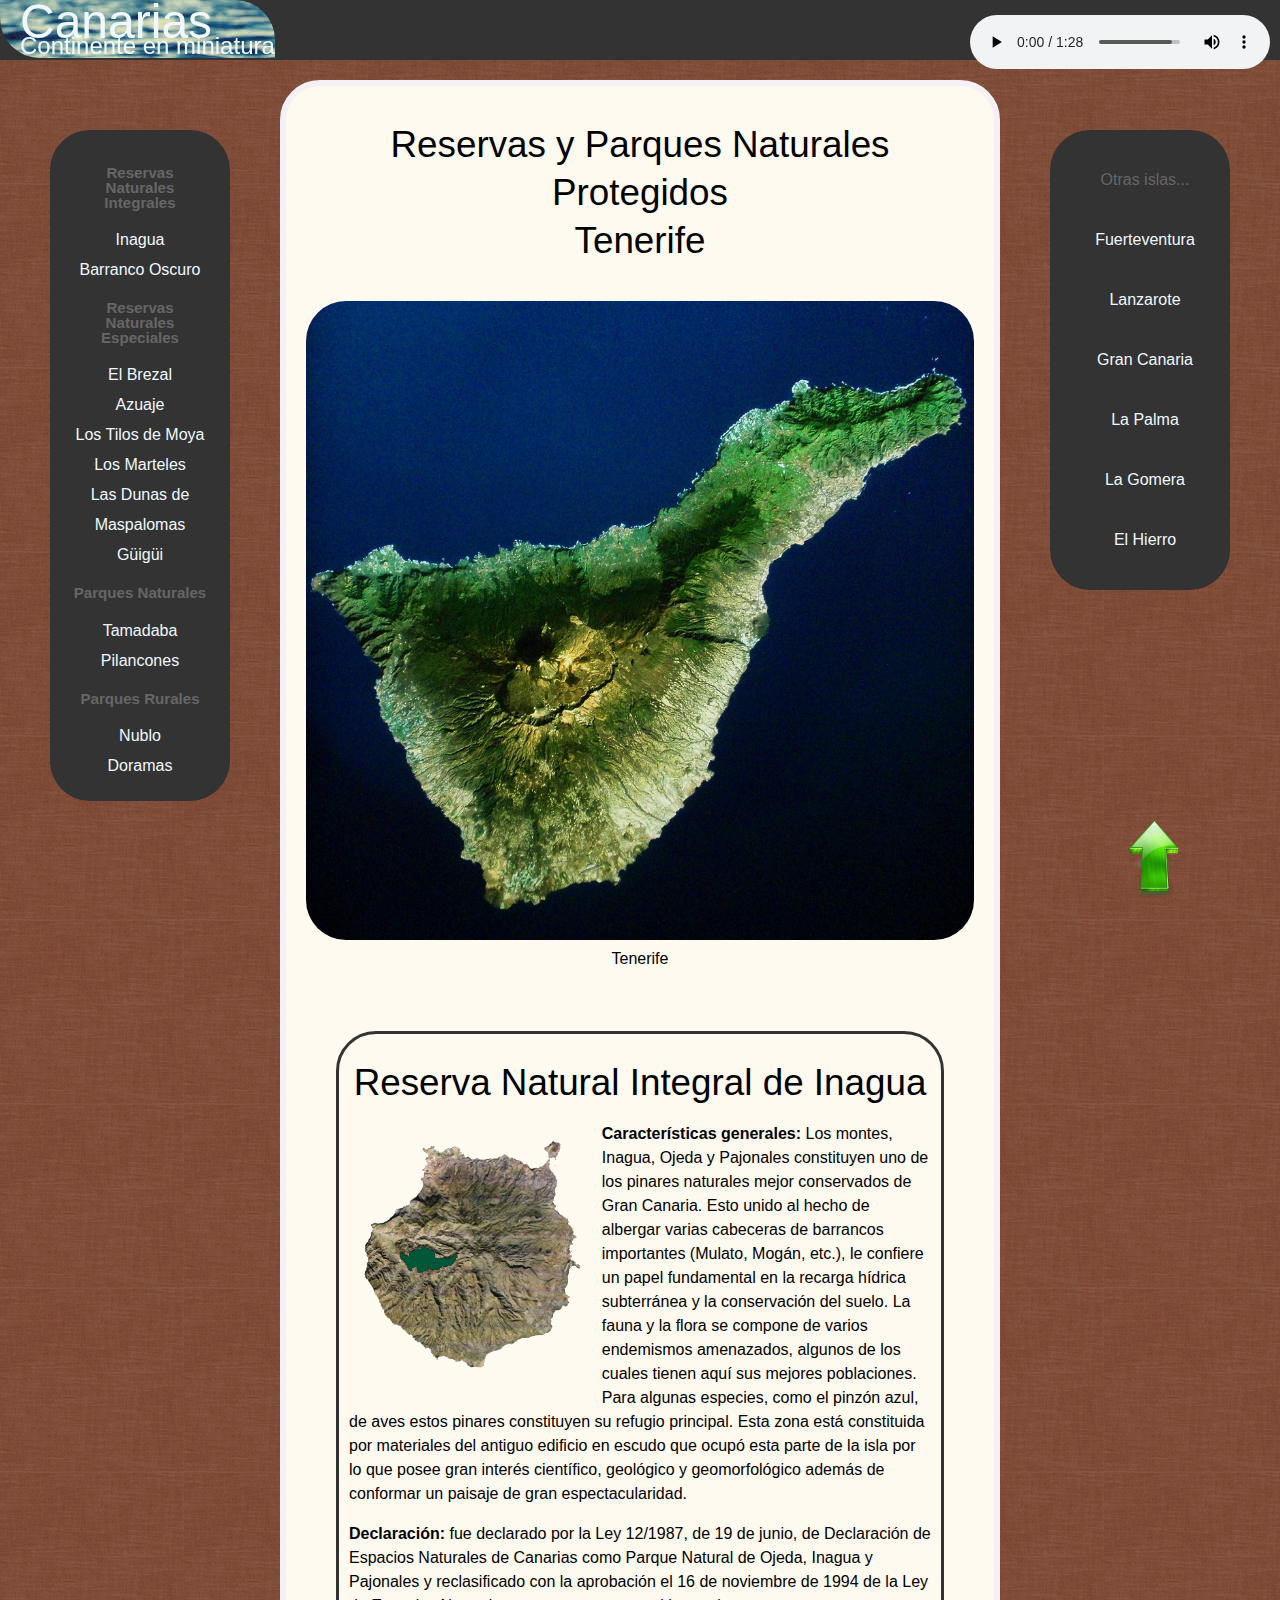
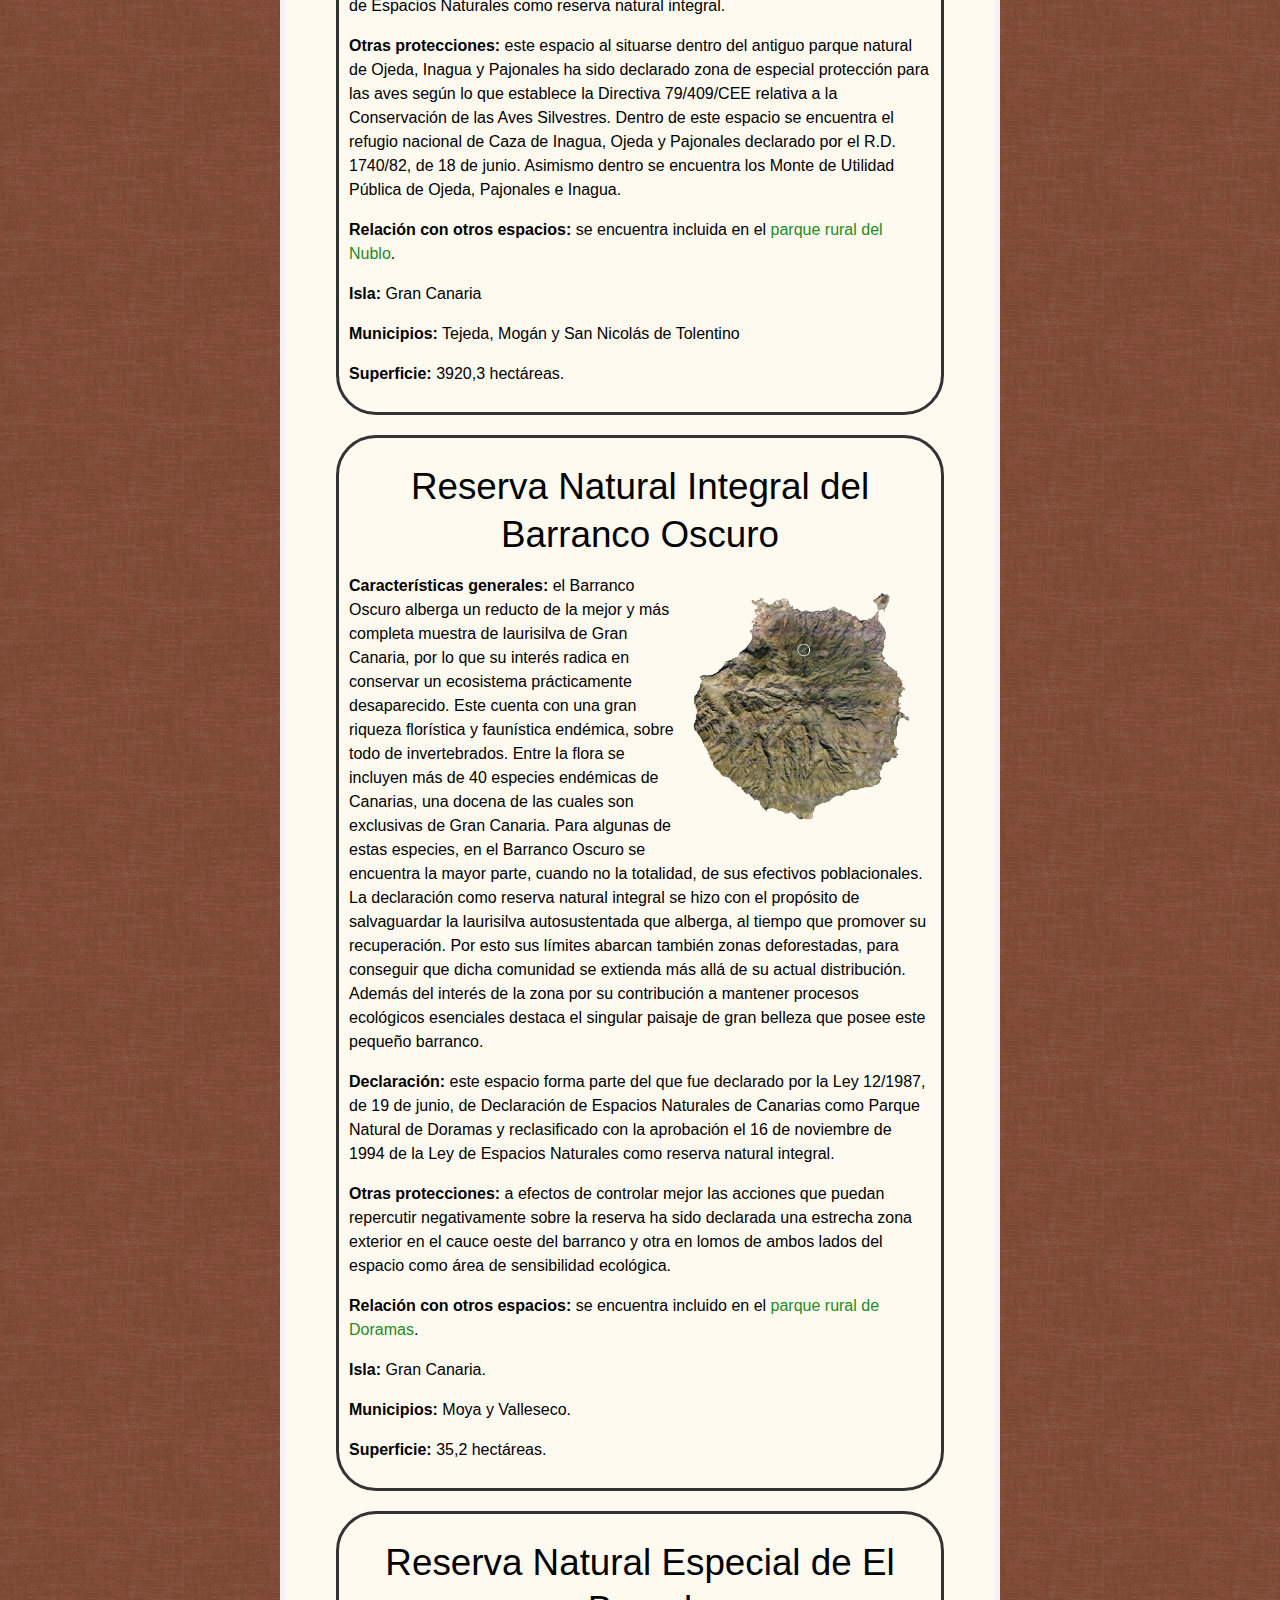
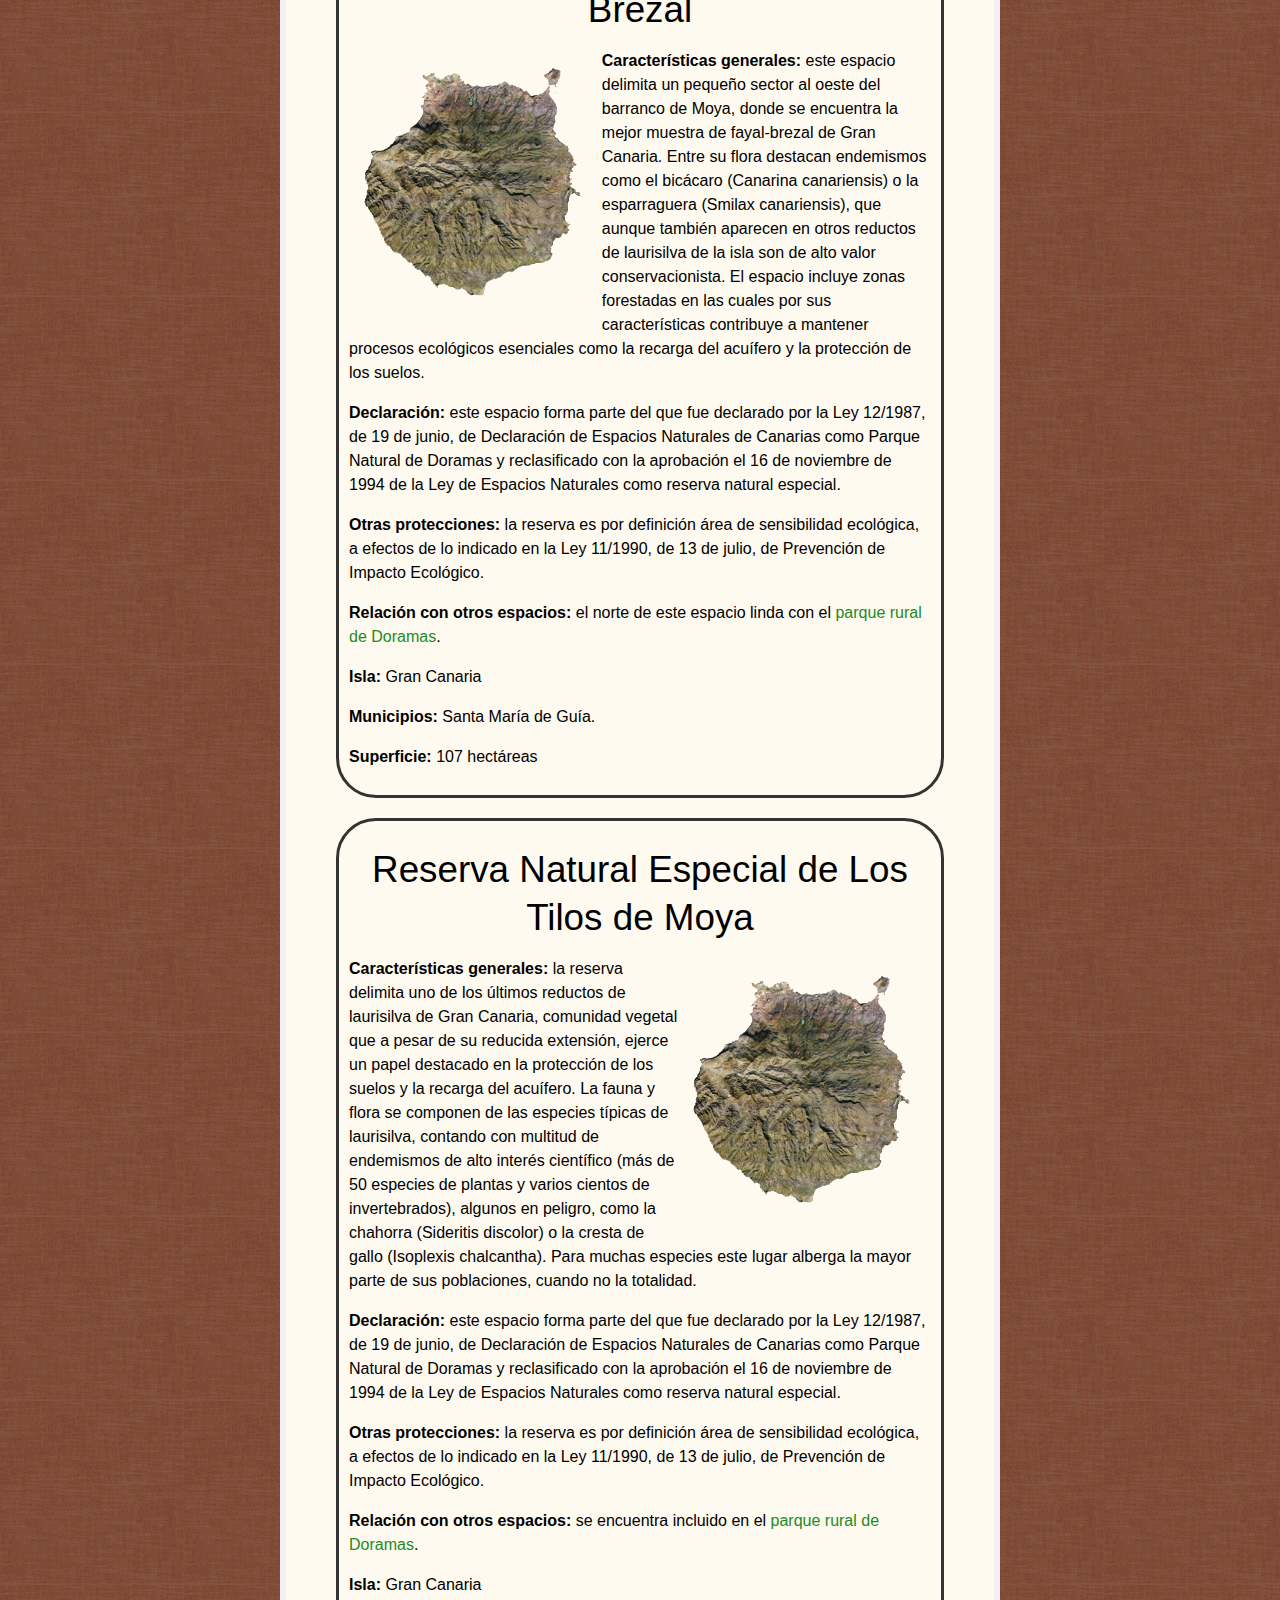
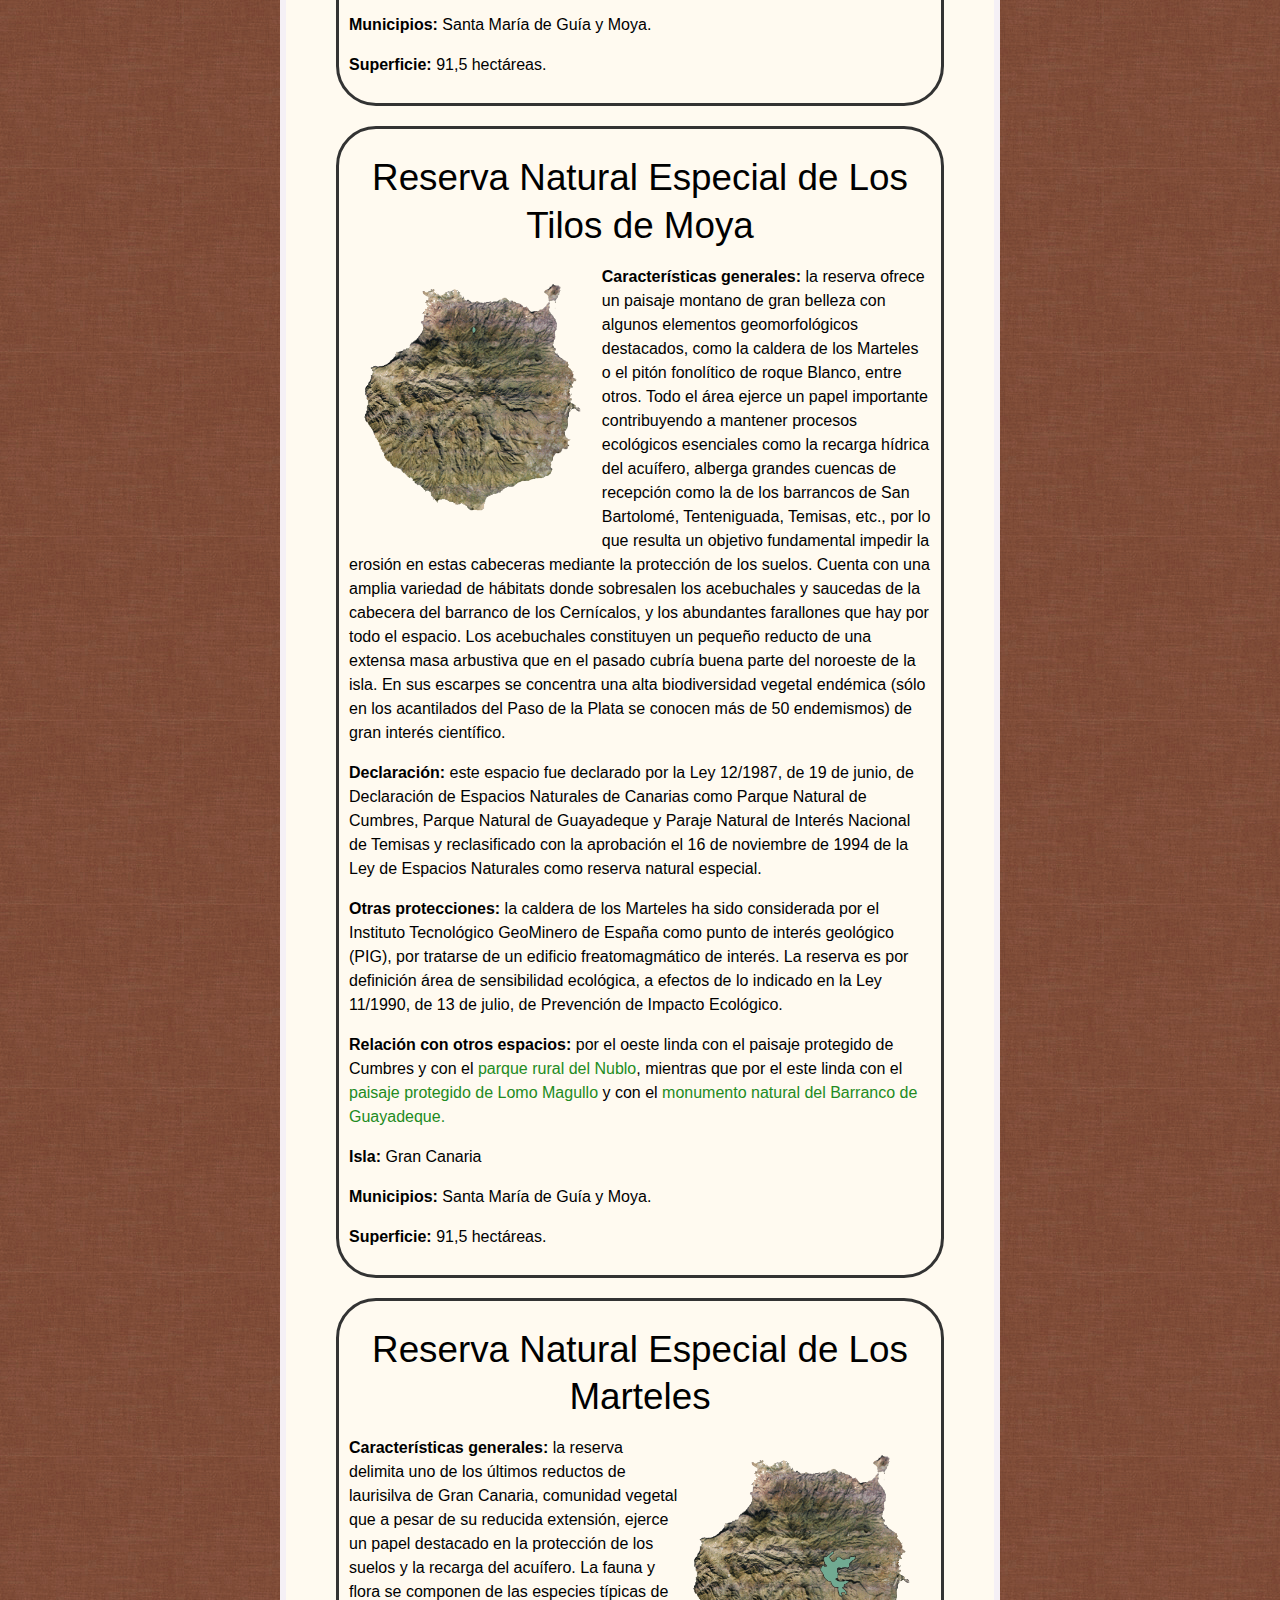
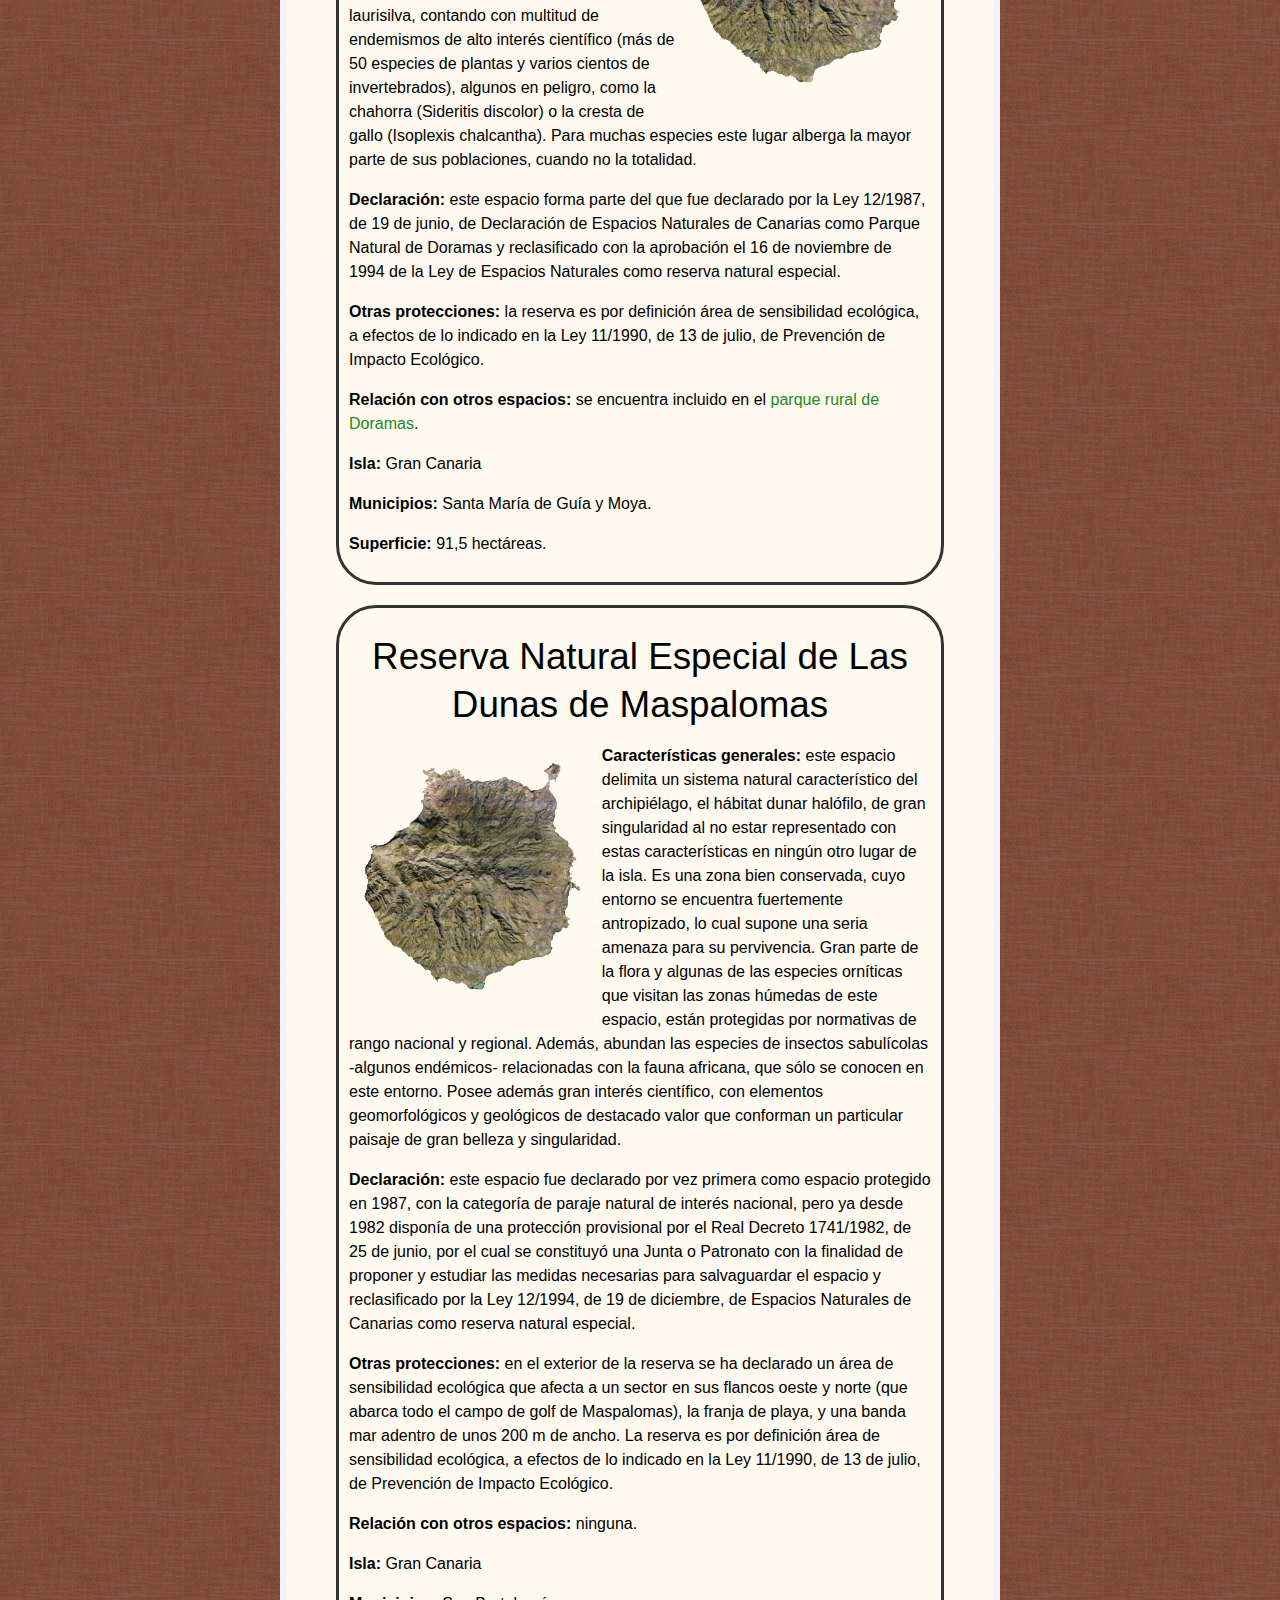
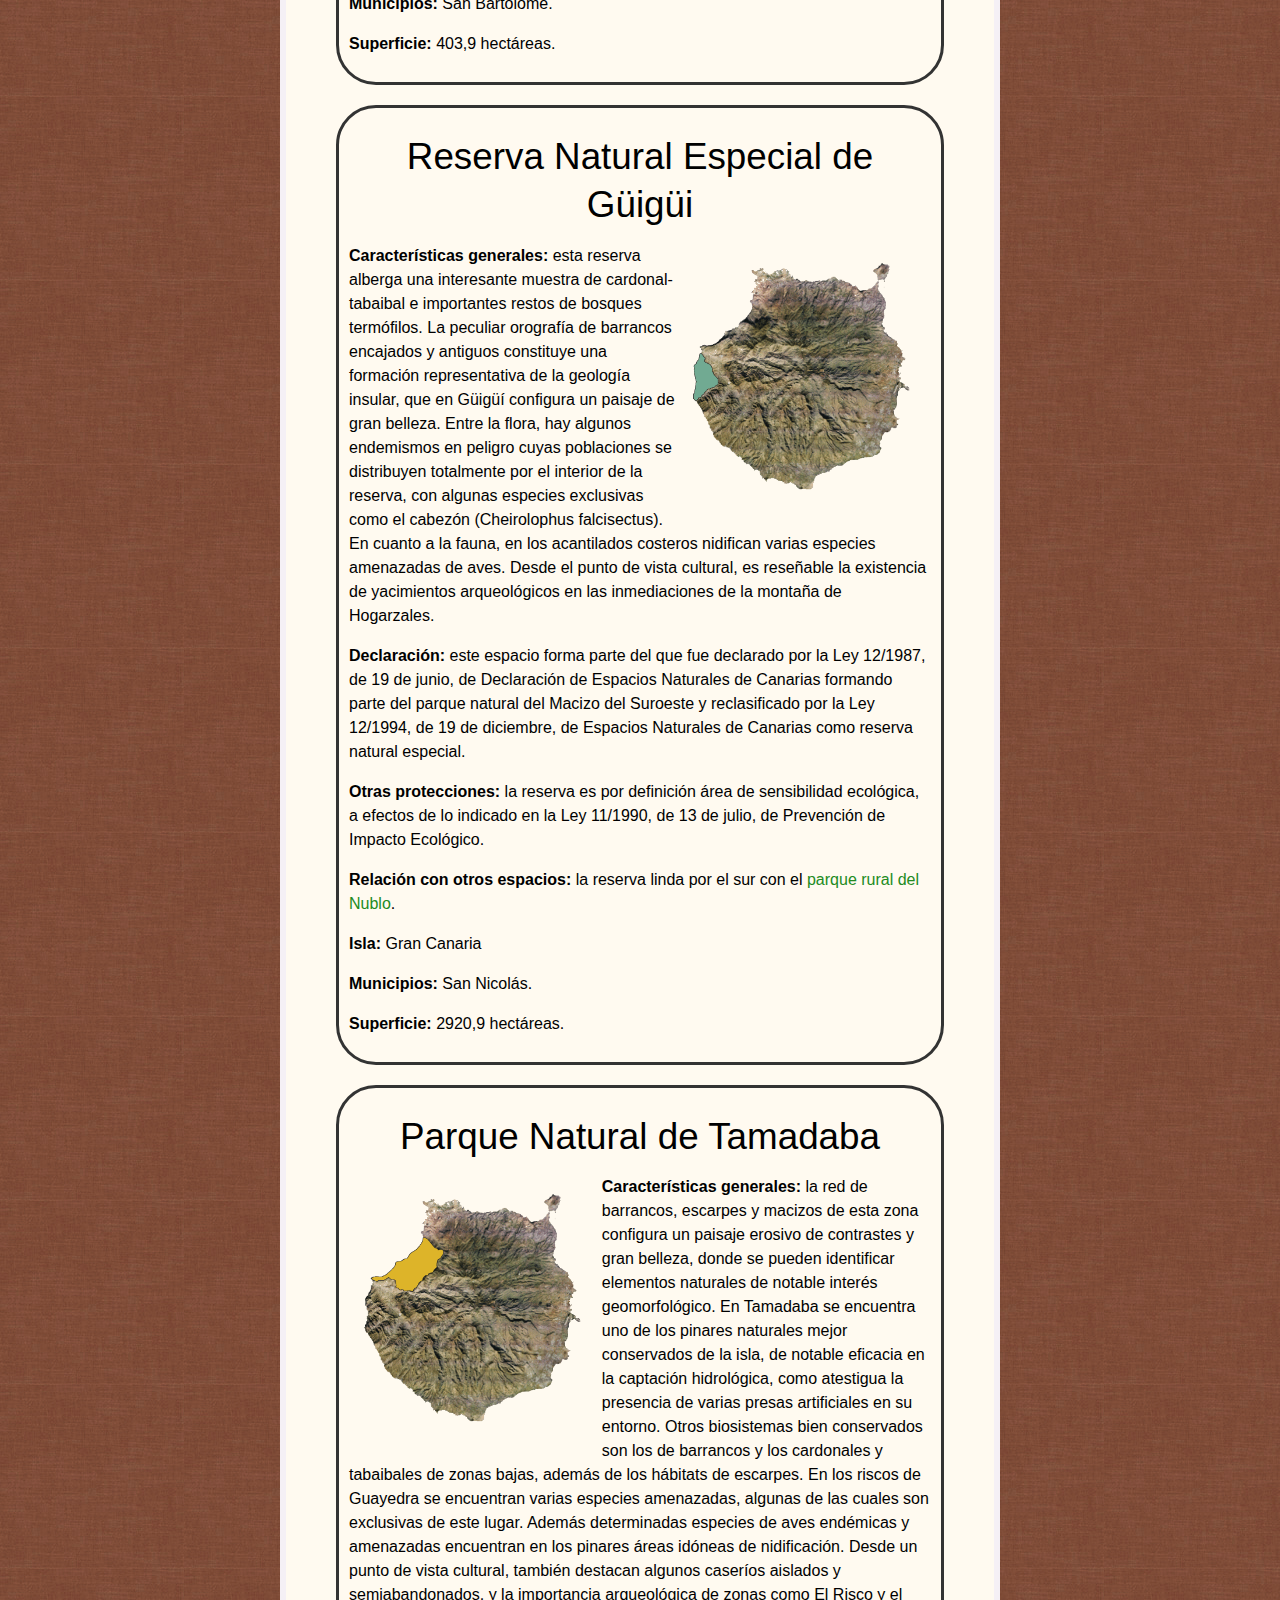
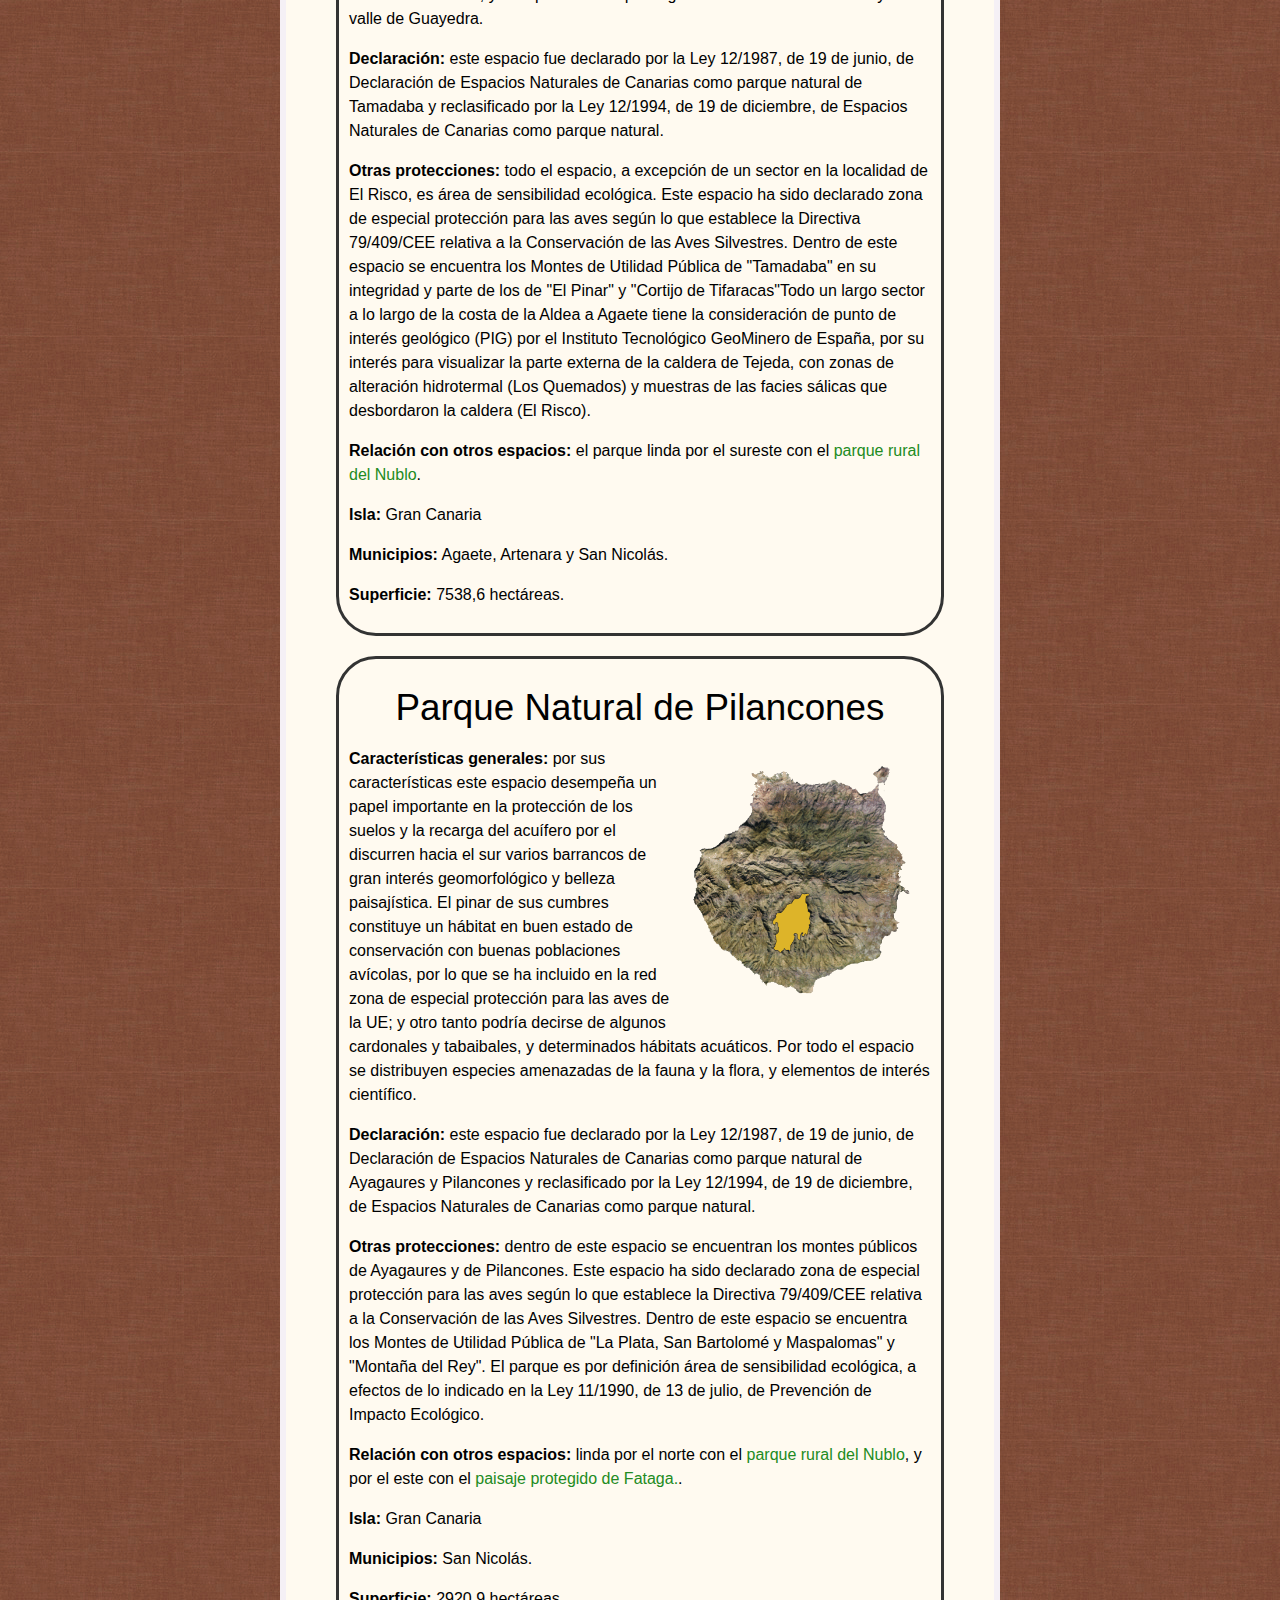
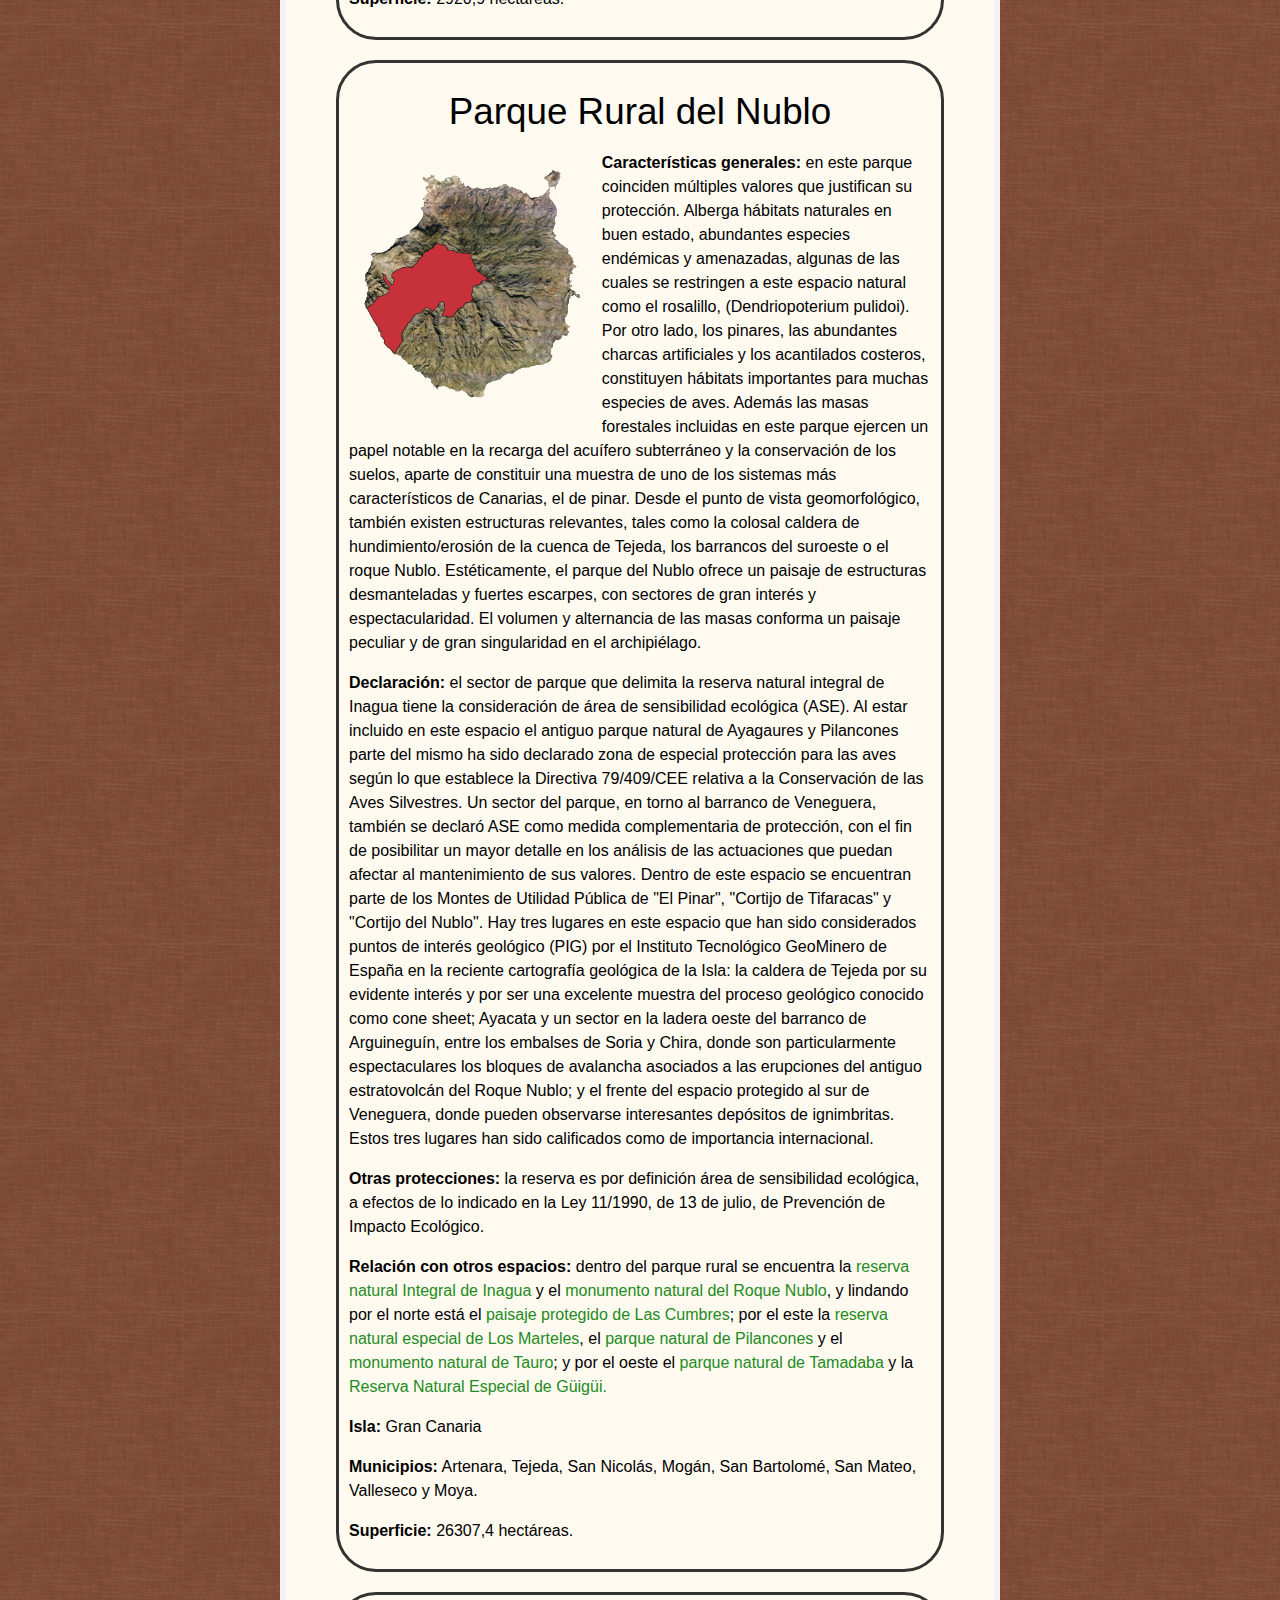
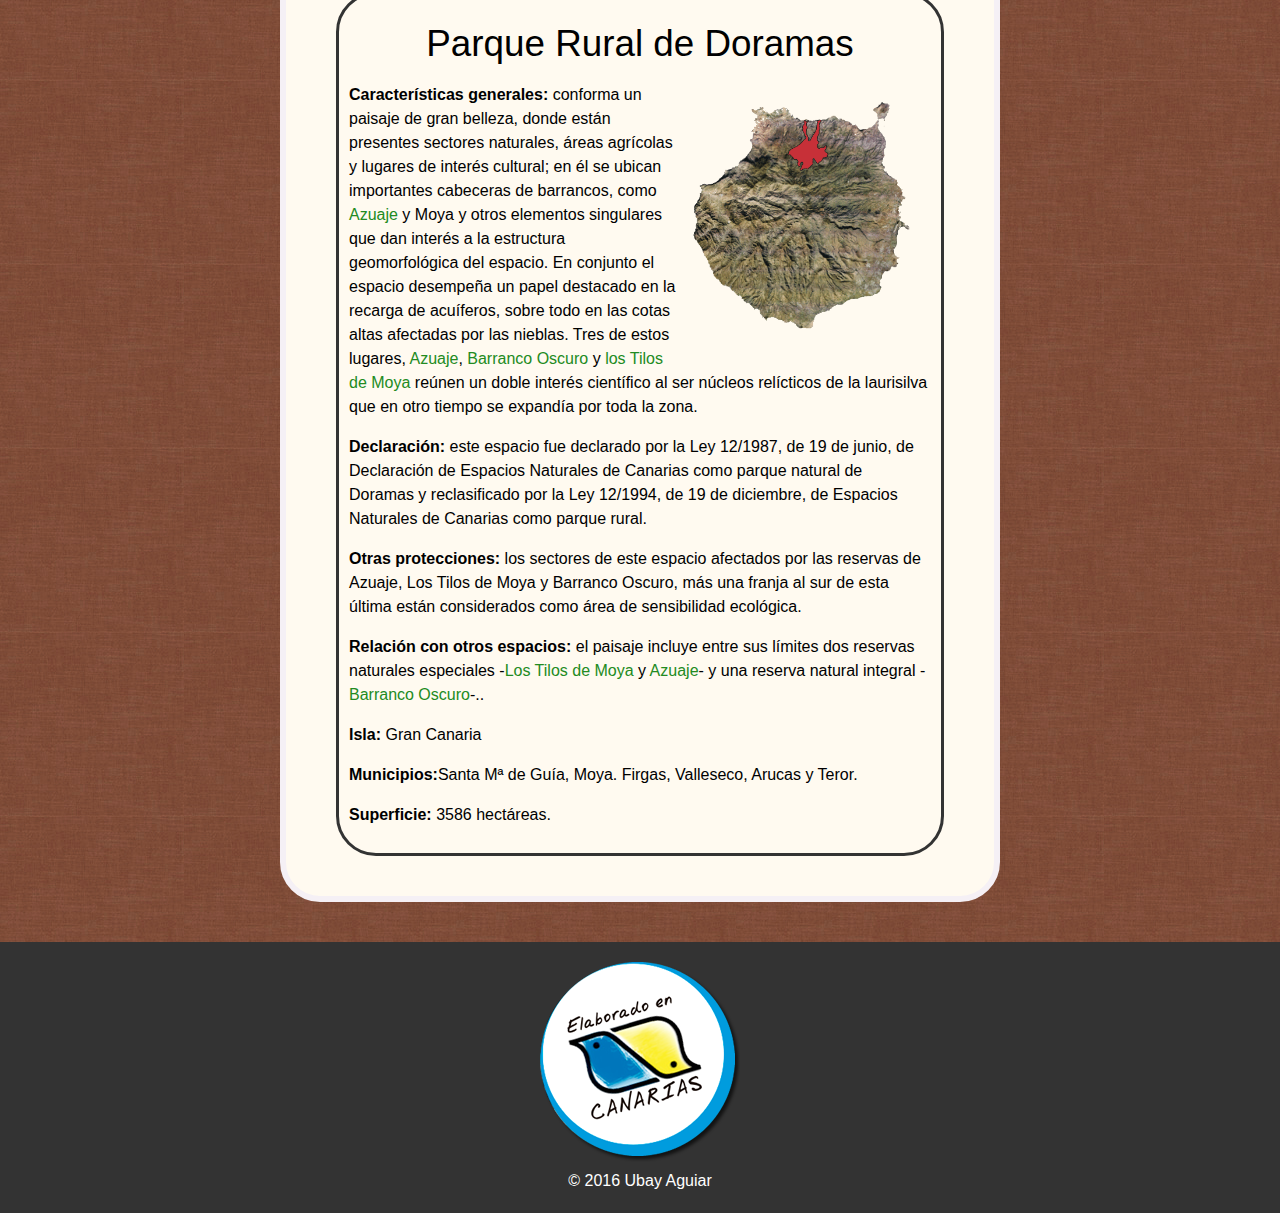
<file: Tenerife.html>
<!DOCTYPE html>
<html lang="es">
<head>
	<meta charset="utf-8">
	<title>Gran Canaria</title>
 
        <link rel="stylesheet" href="style.css">
</head>
 
<body>
	
	<header id="main-header">
		
		<a id="logo-header" href="Canarias.html">
			<span class="site-name">Canarias</span>
			<span class="site-desc">Continente en miniatura</span>
		</a> <!-- / #logo-header -->
        <div id="musica">   
        <audio src="mus/Vocal%20Siete%20-%20Vivo.mp3" controls loop="true"></audio>
        </div>
	</header><!-- / #main-header -->
    <div id="esqueleto">
        
    <div id="apartados"  >
        
			<ul >
                <li><h3>Reservas Naturales Integrales</h3></li>
                <li><a href="#inagua">Inagua</a></li>                       
                <li><a href="#barrancooscuro">Barranco Oscuro</a></li>
                <li><h3>Reservas Naturales Especiales</h3></li>
                <li><a href="#brezal">El Brezal</a></li>
                <li><a href="#azuaje">Azuaje</a></li>
                <li><a href="#tilos">Los Tilos de Moya</a></li>
                <li><a href="#marteles">Los Marteles</a></li>
                <li><a href="#dunas">Las Dunas de Maspalomas</a></li>
                <li><a href="#guigui">Güigüi</a></li>
                <li><h3>Parques Naturales</h3></li>
                <li><a href="#tamadaba">Tamadaba</a></li>
                <li><a href="#pilancones">Pilancones</a></li>
                <li><h3>Parques Rurales</h3></li>
                <li><a href="#nublo">Nublo</a></li>
                <li><a href="#doramas">Doramas</a></li>
                
			</ul>
            
        </div>
        
	<section id="main-content">
	
		<article>
			<header>
				<h1>Reservas y Parques Naturales Protegidos <p>Tenerife</p></h1>
                <div id="imagenprincipal">
                <img src="img/Tenerife.jpg" title="Tenerife"/><a name = "inagua"></a>
                <center>Tenerife</center>
                </div> 
			</header>
					
			<div class="content">
                <div id="contenido">
                    
                <div id="caja1">
                    <h1>Reserva Natural Integral de Inagua</h1>
                    <div id="imagenizquierda">
                        
                    <img class="inagua" src="img/inagua.gif" title="Inagua - Gran Canaria";/>
                        
                    </div>
                   <p><b>Características generales:</b> Los montes, Inagua, Ojeda y Pajonales constituyen uno de los pinares naturales mejor conservados de Gran Canaria. Esto unido al hecho de albergar varias cabeceras de barrancos importantes (Mulato, Mogán, etc.), le confiere un papel fundamental en la recarga hídrica subterránea y la conservación del suelo. La fauna y la flora se compone de varios endemismos amenazados, algunos de los cuales tienen aquí sus mejores poblaciones. Para algunas especies, como el pinzón azul, de aves estos pinares constituyen su refugio principal. Esta zona está constituida por materiales del antiguo edificio en escudo que ocupó esta parte de la isla por lo que posee gran interés científico, geológico y geomorfológico además de conformar un paisaje de gran espectacularidad.</p>

                    <p><b>Declaración:</b> fue declarado por la Ley 12/1987, de 19 de junio, de Declaración de Espacios Naturales de Canarias como Parque Natural de Ojeda, Inagua y Pajonales y reclasificado con la aprobación el 16 de noviembre de 1994 de la Ley de Espacios Naturales como reserva natural integral.</p>

                    <p><b>Otras protecciones:</b> este espacio al situarse dentro del antiguo parque natural de Ojeda, Inagua y Pajonales ha sido declarado zona de especial protección para las aves según lo que establece la Directiva 79/409/CEE relativa a la Conservación de las Aves Silvestres. Dentro de este espacio se encuentra el refugio nacional de Caza de Inagua, Ojeda y Pajonales declarado por el R.D. 1740/82, de 18 de junio. Asimismo dentro se encuentra los Monte de Utilidad Pública de Ojeda, Pajonales e Inagua.</p>

                    <p><b>Relación con otros espacios:</b> se encuentra incluida en el <a href="#nublo">parque rural del Nublo</a>.</p>

                    <p><b>Isla:</b> Gran Canaria</p>
                    <p><b>Municipios:</b> Tejeda, Mogán y San Nicolás de Tolentino</p><a name = "barrancooscuro"></a>

                    <p><b>Superficie:</b> 3920,3 hectáreas.</p>

                        </div>
                        
                <div id="caja1">
                    <h1>Reserva Natural Integral del Barranco Oscuro</h1>
                    <div id="imagenderecha">
                    <img src="img/barrancooscuro.gif" title="Barranco Oscuro - Gran Canaria";/>
                    </div>
                   <p><b>Características generales:</b> el Barranco Oscuro alberga un reducto de la mejor y más completa muestra de laurisilva de Gran Canaria, por lo que su interés radica en conservar un ecosistema prácticamente desaparecido. Este cuenta con una gran riqueza florística y faunística endémica, sobre todo de invertebrados. Entre la flora se incluyen más de 40 especies endémicas de Canarias, una docena de las cuales son exclusivas de Gran Canaria. Para algunas de estas especies, en el Barranco Oscuro se encuentra la mayor parte, cuando no la totalidad, de sus efectivos poblacionales. La declaración como reserva natural integral se hizo con el propósito de salvaguardar la laurisilva autosustentada que alberga, al tiempo que promover su recuperación. Por esto sus límites abarcan también zonas deforestadas, para conseguir que dicha comunidad se extienda más allá de su actual distribución. Además del interés de la zona por su contribución a mantener procesos ecológicos esenciales destaca el singular paisaje de gran belleza que posee este pequeño barranco.</p>

                    <p><b>Declaración:</b> este espacio forma parte del que fue declarado por la Ley 12/1987, de 19 de junio, de Declaración de Espacios Naturales de Canarias como Parque Natural de Doramas y reclasificado con la aprobación el 16 de noviembre de 1994 de la Ley de Espacios Naturales como reserva natural integral.</p>

                    <p><b>Otras protecciones:</b> a efectos de controlar mejor las acciones que puedan repercutir negativamente sobre la reserva ha sido declarada una estrecha zona exterior en el cauce oeste del barranco y otra en lomos de ambos lados del espacio como área de sensibilidad ecológica.</p>

                    <p><b>Relación con otros espacios:</b> se encuentra incluido en el <a href="#doramas">parque rural de Doramas</a>.</p>

                    <p><b>Isla:</b> Gran Canaria.</p>
                    <p><b>Municipios:</b> Moya y Valleseco.</p><a name = "brezal"></a>

                    <p><b>Superficie:</b> 35,2 hectáreas.</p>

                        </div>
                       
                <div id="caja1">
                    <h1>Reserva Natural Especial de El Brezal</h1>
                    <div id="imagenizquierda">
                    <img src="img/brezal.gif" title="El Brezal - Gran Canaria";/>
                    </div>
                   <p><b>Características generales:</b> este espacio delimita un pequeño sector al oeste del barranco de Moya, donde se encuentra la mejor muestra de fayal-brezal de Gran Canaria. Entre su flora destacan endemismos como el bicácaro (Canarina canariensis) o la esparraguera (Smilax canariensis), que aunque también aparecen en otros reductos de laurisilva de la isla son de alto valor conservacionista. El espacio incluye zonas forestadas en las cuales por sus características contribuye a mantener procesos ecológicos esenciales como la recarga del acuífero y la protección de los suelos.</p>

                    <p><b>Declaración:</b> este espacio forma parte del que fue declarado por la Ley 12/1987, de 19 de junio, de Declaración de Espacios Naturales de Canarias como Parque Natural de Doramas y reclasificado con la aprobación el 16 de noviembre de 1994 de la Ley de Espacios Naturales como reserva natural especial.</p>

                    <p><b>Otras protecciones:</b> la reserva es por definición área de sensibilidad ecológica, a efectos de lo indicado en la Ley 11/1990, de 13 de julio, de Prevención de Impacto Ecológico.</p>

                    <p><b>Relación con otros espacios:</b> el norte de este espacio linda con el <a href="#doramas">parque rural de Doramas</a>.</p>

                    <p><b>Isla:</b> Gran Canaria</p>

                    <p><b>Municipios:</b> Santa María de Guía.</p><a name = "azuaje"></a>

                    <p><b>Superficie:</b> 107 hectáreas</p>
                        </div>
                        <div id="caja1">
                    <h1>Reserva Natural Especial de Los Tilos de Moya</h1>
                    <div id="imagenderecha">
                    <img src="img/tilos.gif" title="Azuaje - Gran Canaria";/>
                        
                    </div>
                   <p><b>Características generales:</b> la reserva delimita uno de los últimos reductos de laurisilva de Gran Canaria, comunidad vegetal que a pesar de su reducida extensión, ejerce un papel destacado en la protección de los suelos y la recarga del acuífero. La fauna y flora se componen de las especies típicas de laurisilva, contando con multitud de endemismos de alto interés científico (más de 50 especies de plantas y varios cientos de invertebrados), algunos en peligro, como la chahorra (Sideritis discolor) o la cresta de gallo (Isoplexis chalcantha). Para muchas especies este lugar alberga la mayor parte de sus poblaciones, cuando no la totalidad.  </p>

                    <p><b>Declaración:</b> este espacio forma parte del que fue declarado por la Ley 12/1987, de 19 de junio, de Declaración de Espacios Naturales de Canarias como Parque Natural de Doramas y reclasificado con la aprobación el 16 de noviembre de 1994 de la Ley de Espacios Naturales como reserva natural especial.</p>

                    <p><b>Otras protecciones:</b>  la reserva es por definición área de sensibilidad ecológica, a efectos de lo indicado en la Ley 11/1990, de 13 de julio, de Prevención de Impacto Ecológico.</p>

                    <p><b>Relación con otros espacios:</b> se encuentra incluido en el <a href="#doramas">parque rural de Doramas</a>.</p>

                    <p><b>Isla:</b> Gran Canaria</p>

                    <p><b>Municipios:</b> Santa María de Guía y Moya.</p><a name = "tilos"></a>

                    <p><b>Superficie:</b> 91,5 hectáreas. </p>
                        </div>
                    
                    <div id="caja1">
                    <h1>Reserva Natural Especial de Los Tilos de Moya</h1>
                    <div id="imagenizquierda">
                    <img src="img/tilos.gif" title="Los Tilos de Moya - Gran Canaria";/>
                        
                    </div>
                   <p><b>Características generales:</b>  la reserva ofrece un paisaje montano de gran belleza con algunos elementos geomorfológicos destacados, como la caldera de los Marteles o el pitón fonolítico de roque Blanco, entre otros. Todo el área ejerce un papel importante contribuyendo a mantener procesos ecológicos esenciales como la recarga hídrica del acuífero, alberga grandes cuencas de recepción como la de los barrancos de San Bartolomé, Tenteniguada, Temisas, etc., por lo que resulta un objetivo fundamental impedir la erosión en estas cabeceras mediante la protección de los suelos. Cuenta con una amplia variedad de hábitats donde sobresalen los acebuchales y saucedas de la cabecera del barranco de los Cernícalos, y los abundantes farallones que hay por todo el espacio. Los acebuchales constituyen un pequeño reducto de una extensa masa arbustiva que en el pasado cubría buena parte del noroeste de la isla. En sus escarpes se concentra una alta biodiversidad vegetal endémica (sólo en los acantilados del Paso de la Plata se conocen más de 50 endemismos) de gran interés científico. </p>

                    <p><b>Declaración:</b> este espacio fue declarado por la Ley 12/1987, de 19 de junio, de Declaración de Espacios Naturales de Canarias como Parque Natural de Cumbres, Parque Natural de Guayadeque y Paraje Natural de Interés Nacional de Temisas y reclasificado con la aprobación el 16 de noviembre de 1994 de la Ley de Espacios Naturales como reserva natural especial.</p>

                    <p><b>Otras protecciones:</b> la caldera de los Marteles ha sido considerada por el Instituto Tecnológico GeoMinero de España como punto de interés geológico (PIG), por tratarse de un edificio freatomagmático de interés. La reserva es por definición área de sensibilidad ecológica, a efectos de lo indicado en la Ley 11/1990, de 13 de julio, de Prevención de Impacto Ecológico.</p>

                        <p><b>Relación con otros espacios:</b> por el oeste linda con el paisaje protegido de Cumbres y con el <a href="#nublo">parque rural del Nublo</a>, mientras que por el este linda con el <a href="#magullo">paisaje protegido de Lomo Magullo</a> y con el <a href="#guayadeque">monumento natural del Barranco de Guayadeque.</a></p>

                    <p><b>Isla:</b> Gran Canaria</p>

                    <p><b>Municipios:</b> Santa María de Guía y Moya.</p><a name = "marteles"></a>

                    <p><b>Superficie:</b> 91,5 hectáreas. </p>
                        </div>
                    
                    <div id="caja1">
                    <h1>Reserva Natural Especial de Los Marteles</h1>
                    <div id="imagenderecha">
                    <img src="img/marteles.gif" title="Los Marteles - Gran Canaria";/>
                        
                    </div>
                   <p><b>Características generales:</b> la reserva delimita uno de los últimos reductos de laurisilva de Gran Canaria, comunidad vegetal que a pesar de su reducida extensión, ejerce un papel destacado en la protección de los suelos y la recarga del acuífero. La fauna y flora se componen de las especies típicas de laurisilva, contando con multitud de endemismos de alto interés científico (más de 50 especies de plantas y varios cientos de invertebrados), algunos en peligro, como la chahorra (Sideritis discolor) o la cresta de gallo (Isoplexis chalcantha). Para muchas especies este lugar alberga la mayor parte de sus poblaciones, cuando no la totalidad.  </p>

                    <p><b>Declaración:</b> este espacio forma parte del que fue declarado por la Ley 12/1987, de 19 de junio, de Declaración de Espacios Naturales de Canarias como Parque Natural de Doramas y reclasificado con la aprobación el 16 de noviembre de 1994 de la Ley de Espacios Naturales como reserva natural especial.</p>

                    <p><b>Otras protecciones:</b>  la reserva es por definición área de sensibilidad ecológica, a efectos de lo indicado en la Ley 11/1990, de 13 de julio, de Prevención de Impacto Ecológico.</p>

                    <p><b>Relación con otros espacios:</b> se encuentra incluido en el <a href="#doramas">parque rural de Doramas</a>.</p>

                    <p><b>Isla:</b> Gran Canaria</p>

                    <p><b>Municipios:</b> Santa María de Guía y Moya.</p><a name = "dunas"></a>

                    <p><b>Superficie:</b> 91,5 hectáreas. </p>
                        </div>
                    
                    <div id="caja1">
                    <h1>Reserva Natural Especial de Las Dunas de Maspalomas</h1>
                    <div id="imagenizquierda">
                    <img src="img/maspalomas.gif" title="Las Dunas de Maspalomas - Gran Canaria";/>
                        
                    </div>
                   <p><b>Características generales:</b>  este espacio delimita un sistema natural característico del archipiélago, el hábitat dunar halófilo, de gran singularidad al no estar representado con estas características en ningún otro lugar de la isla. Es una zona bien conservada, cuyo entorno se encuentra fuertemente antropizado, lo cual supone una seria amenaza para su pervivencia. Gran parte de la flora y algunas de las especies orníticas que visitan las zonas húmedas de este espacio, están protegidas por normativas de rango nacional y regional. Además, abundan las especies de insectos sabulícolas -algunos endémicos- relacionadas con la fauna africana, que sólo se conocen en este entorno. Posee además gran interés científico, con elementos geomorfológicos y geológicos de destacado valor que conforman un particular paisaje de gran belleza y singularidad.  </p>

                    <p><b>Declaración:</b> este espacio fue declarado por vez primera como espacio protegido en 1987, con la categoría de paraje natural de interés nacional, pero ya desde 1982 disponía de una protección provisional por el Real Decreto 1741/1982, de 25 de junio, por el cual se constituyó una Junta o Patronato con la finalidad de proponer y estudiar las medidas necesarias para salvaguardar el espacio y reclasificado por la Ley 12/1994, de 19 de diciembre, de Espacios Naturales de Canarias como reserva natural especial.</p>

                    <p><b>Otras protecciones:</b>  en el exterior de la reserva se ha declarado un área de sensibilidad ecológica que afecta a un sector en sus flancos oeste y norte (que abarca todo el campo de golf de Maspalomas), la franja de playa, y una banda mar adentro de unos 200 m de ancho. La reserva es por definición área de sensibilidad ecológica, a efectos de lo indicado en la Ley 11/1990, de 13 de julio, de Prevención de Impacto Ecológico.</p>

                    <p><b>Relación con otros espacios:</b> ninguna.</p>

                    <p><b>Isla:</b> Gran Canaria</p>

                    <p><b>Municipios:</b> San Bartolomé.</p><a name = "guigui"></a>

                    <p><b>Superficie:</b> 403,9 hectáreas. </p>
                        </div>
                    
                    <div id="caja1">
                    <h1>Reserva Natural Especial de Güigüi</h1>
                    <div id="imagenderecha">
                    <img src="img/guigui.gif" title="Güigüi - Gran Canaria";/>
                        
                    </div>
                   <p><b>Características generales:</b>  esta reserva alberga una interesante muestra de cardonal-tabaibal e importantes restos de bosques termófilos. La peculiar orografía de barrancos encajados y antiguos constituye una formación representativa de la geología insular, que en Güigüí configura un paisaje de gran belleza. Entre la flora, hay algunos endemismos en peligro cuyas poblaciones se distribuyen totalmente por el interior de la reserva, con algunas especies exclusivas como el cabezón (Cheirolophus falcisectus). En cuanto a la fauna, en los acantilados costeros nidifican varias especies amenazadas de aves. Desde el punto de vista cultural, es reseñable la existencia de yacimientos arqueológicos en las inmediaciones de la montaña de Hogarzales.   </p>

                    <p><b>Declaración:</b>  este espacio forma parte del que fue declarado por la Ley 12/1987, de 19 de junio, de Declaración de Espacios Naturales de Canarias formando parte del parque natural del Macizo del Suroeste y reclasificado por la Ley 12/1994, de 19 de diciembre, de Espacios Naturales de Canarias como reserva natural especial.</p>

                    <p><b>Otras protecciones:</b> la reserva es por definición área de sensibilidad ecológica, a efectos de lo indicado en la Ley 11/1990, de 13 de julio, de Prevención de Impacto Ecológico.</p>

                    <p><b>Relación con otros espacios:</b> la reserva linda por el sur con el <a href="#nublo">parque rural del Nublo</a>.</p>

                    <p><b>Isla:</b> Gran Canaria</p>

                    <p><b>Municipios:</b> San Nicolás.</p><a name = "tamadaba"></a>

                    <p><b>Superficie:</b> 2920,9 hectáreas.  </p>
                        </div>
                    
                    <div id="caja1">
                    <h1>Parque Natural de Tamadaba</h1>
                    <div id="imagenizquierda">
                    <img src="img/tamadaba.gif" title="Tamadaba - Gran Canaria";/>
                        
                    </div>
                   <p><b>Características generales:</b> la red de barrancos, escarpes y macizos de esta zona configura un paisaje erosivo de contrastes y gran belleza, donde se pueden identificar elementos naturales de notable interés geomorfológico. En Tamadaba se encuentra uno de los pinares naturales mejor conservados de la isla, de notable eficacia en la captación hidrológica, como atestigua la presencia de varias presas artificiales en su entorno. Otros biosistemas bien conservados son los de barrancos y los cardonales y tabaibales de zonas bajas, además de los hábitats de escarpes. En los riscos de Guayedra se encuentran varias especies amenazadas, algunas de las cuales son exclusivas de este lugar. Además determinadas especies de aves endémicas y amenazadas encuentran en los pinares áreas idóneas de nidificación. Desde un punto de vista cultural, también destacan algunos caseríos aislados y semiabandonados, y la importancia arqueológica de zonas como El Risco y el valle de Guayedra.</p>

                    <p><b>Declaración:</b>  este espacio fue declarado por la Ley 12/1987, de 19 de junio, de Declaración de Espacios Naturales de Canarias como parque natural de Tamadaba y reclasificado por la Ley 12/1994, de 19 de diciembre, de Espacios Naturales de Canarias como parque natural.</p>

                    <p><b>Otras protecciones:</b> todo el espacio, a excepción de un sector en la localidad de El Risco, es área de sensibilidad ecológica. Este espacio ha sido declarado zona de especial protección para las aves según lo que establece la Directiva 79/409/CEE relativa a la Conservación de las Aves Silvestres. Dentro de este espacio se encuentra los Montes de Utilidad Pública de "Tamadaba" en su integridad y parte de los de "El Pinar" y "Cortijo de Tifaracas"Todo un largo sector a lo largo de la costa de la Aldea a Agaete tiene la consideración de punto de interés geológico (PIG) por el Instituto Tecnológico GeoMinero de España, por su interés para visualizar la parte externa de la caldera de Tejeda, con zonas de alteración hidrotermal (Los Quemados) y muestras de las facies sálicas que desbordaron la caldera (El Risco).</p>

                    <p><b>Relación con otros espacios:</b> el parque linda por el sureste con el <a href="#nublo">parque rural del Nublo</a>.</p>

                    <p><b>Isla:</b> Gran Canaria</p>

                    <p><b>Municipios:</b> Agaete, Artenara y San Nicolás.</p><a name = "pilancones"></a>

                    <p><b>Superficie:</b> 7538,6 hectáreas.</p>
                        </div>
                    
                    <div id="caja1">
                    <h1>Parque Natural de Pilancones</h1>
                    <div id="imagenderecha">
                    <img src="img/pilancones.gif" title="Pilancones - Gran Canaria";/>
                        
                    </div>
                   <p><b>Características generales:</b> por sus características este espacio desempeña un papel importante en la protección de los suelos y la recarga del acuífero por el discurren hacia el sur varios barrancos de gran interés geomorfológico y belleza paisajística. El pinar de sus cumbres constituye un hábitat en buen estado de conservación con buenas poblaciones avícolas, por lo que se ha incluido en la red zona de especial protección para las aves de la UE; y otro tanto podría decirse de algunos cardonales y tabaibales, y determinados hábitats acuáticos. Por todo el espacio se distribuyen especies amenazadas de la fauna y la flora, y elementos de interés científico. </p>

                    <p><b>Declaración:</b> este espacio fue declarado por la Ley 12/1987, de 19 de junio, de Declaración de Espacios Naturales de Canarias como parque natural de Ayagaures y Pilancones y reclasificado por la Ley 12/1994, de 19 de diciembre, de Espacios Naturales de Canarias como parque natural.</p>

                    <p><b>Otras protecciones:</b> dentro de este espacio se encuentran los montes públicos de Ayagaures y de Pilancones. Este espacio ha sido declarado zona de especial protección para las aves según lo que establece la Directiva 79/409/CEE relativa a la Conservación de las Aves Silvestres. Dentro de este espacio se encuentra los Montes de Utilidad Pública de "La Plata, San Bartolomé y Maspalomas" y "Montaña del Rey". El parque es por definición área de sensibilidad ecológica, a efectos de lo indicado en la Ley 11/1990, de 13 de julio, de Prevención de Impacto Ecológico.</p>

                    <p><b>Relación con otros espacios:</b>  linda por el norte con el <a href="#nublo">parque rural del Nublo</a>, y por el este con el <a href="#fataga">paisaje protegido de Fataga.</a>.</p>

                    <p><b>Isla:</b> Gran Canaria</p>

                    <p><b>Municipios:</b> San Nicolás.</p><a name = "nublo"></a>

                    <p><b>Superficie:</b> 2920,9 hectáreas.  </p>
                        </div>
                    
                    <div id="caja1">
                    <h1>Parque Rural del Nublo</h1>
                    <div id="imagenizquierda">
                    <img src="img/nublo.gif" title="Nublo - Gran Canaria";/>
                        
                    </div>
                   <p><b>Características generales:</b>  en este parque coinciden múltiples valores que justifican su protección. Alberga hábitats naturales en buen estado, abundantes especies endémicas y amenazadas, algunas de las cuales se restringen a este espacio natural como el rosalillo, (Dendriopoterium pulidoi). Por otro lado, los pinares, las abundantes charcas artificiales y los acantilados costeros, constituyen hábitats importantes para muchas especies de aves. Además las masas forestales incluidas en este parque ejercen un papel notable en la recarga del acuífero subterráneo y la conservación de los suelos, aparte de constituir una muestra de uno de los sistemas más característicos de Canarias, el de pinar. Desde el punto de vista geomorfológico, también existen estructuras relevantes, tales como la colosal caldera de hundimiento/erosión de la cuenca de Tejeda, los barrancos del suroeste o el roque Nublo. Estéticamente, el parque del Nublo ofrece un paisaje de estructuras desmanteladas y fuertes escarpes, con sectores de gran interés y espectacularidad. El volumen y alternancia de las masas conforma un paisaje peculiar y de gran singularidad en el archipiélago.</p>

                    <p><b>Declaración:</b> el sector de parque que delimita la reserva natural integral de Inagua tiene la consideración de área de sensibilidad ecológica (ASE). Al estar incluido en este espacio el antiguo parque natural de Ayagaures y Pilancones parte del mismo ha sido declarado zona de especial protección para las aves según lo que establece la Directiva 79/409/CEE relativa a la Conservación de las Aves Silvestres. Un sector del parque, en torno al barranco de Veneguera, también se declaró ASE como medida complementaria de protección, con el fin de posibilitar un mayor detalle en los análisis de las actuaciones que puedan afectar al mantenimiento de sus valores. Dentro de este espacio se encuentran parte de los Montes de Utilidad Pública de "El Pinar", "Cortijo de Tifaracas" y "Cortijo del Nublo". Hay tres lugares en este espacio que han sido considerados puntos de interés geológico (PIG) por el Instituto Tecnológico GeoMinero de España en la reciente cartografía geológica de la Isla: la caldera de Tejeda por su evidente interés y por ser una excelente muestra del proceso geológico conocido como cone sheet; Ayacata y un sector en la ladera oeste del barranco de Arguineguín, entre los embalses de Soria y Chira, donde son particularmente espectaculares los bloques de avalancha asociados a las erupciones del antiguo estratovolcán del Roque Nublo; y el frente del espacio protegido al sur de Veneguera, donde pueden observarse interesantes depósitos de ignimbritas. Estos tres lugares han sido calificados como de importancia internacional.</p>

                    <p><b>Otras protecciones:</b> la reserva es por definición área de sensibilidad ecológica, a efectos de lo indicado en la Ley 11/1990, de 13 de julio, de Prevención de Impacto Ecológico.</p>

                        <p><b>Relación con otros espacios:</b> dentro del parque rural se encuentra la <a href="#inagua">reserva natural Integral de Inagua</a> y el <a href="#roque">monumento natural del Roque Nublo</a>, y lindando por el norte está el <a href="#cumbres">paisaje protegido de Las Cumbres</a>; por el este la <a href="#marteles">reserva natural especial de Los Marteles</a>, el <a href="#pilancones">parque natural de Pilancones</a> y el <a href="#tauro">monumento natural de Tauro</a>; y por el oeste el <a href="#tamadaba">parque natural de Tamadaba</a> y la <a href="#guigui">Reserva Natural Especial de Güigüi.</a></p>

                    <p><b>Isla:</b> Gran Canaria</p>

                    <p><b>Municipios:</b> Artenara, Tejeda, San Nicolás, Mogán, San Bartolomé, San Mateo, Valleseco y Moya. </p><a name = "doramas"></a>

                    <p><b>Superficie:</b>  26307,4 hectáreas.</p>
                        </div>
                    
                    <div id="caja1">
                    <h1>Parque Rural de Doramas</h1>
                    <div id="imagenderecha">
                    <img src="img/doramas.gif" title="Doramas - Gran Canaria";/>
                        
                    </div>
                        <p><b>Características generales:</b>  conforma un paisaje de gran belleza, donde están presentes sectores naturales, áreas agrícolas y lugares de interés cultural; en él se ubican importantes cabeceras de barrancos, como <a href="#azuaje">Azuaje</a> y Moya y otros elementos singulares que dan interés a la estructura geomorfológica del espacio. En conjunto el espacio desempeña un papel destacado en la recarga de acuíferos, sobre todo en las cotas altas afectadas por las nieblas. Tres de estos lugares, <a href="#azuaje">Azuaje</a>, <a href="#barrancooscuro">Barranco Oscuro</a> y <a href="#tilos">los Tilos de Moya</a> reúnen un doble interés científico al ser núcleos relícticos de la laurisilva que en otro tiempo se expandía por toda la zona.   </p>

                    <p><b>Declaración:</b> este espacio fue declarado por la Ley 12/1987, de 19 de junio, de Declaración de Espacios Naturales de Canarias como parque natural de Doramas y reclasificado por la Ley 12/1994, de 19 de diciembre, de Espacios Naturales de Canarias como parque rural.</p>

                    <p><b>Otras protecciones:</b> los sectores de este espacio afectados por las reservas de Azuaje, Los Tilos de Moya y Barranco Oscuro, más una franja al sur de esta última están considerados como área de sensibilidad ecológica.</p>

                        <p><b>Relación con otros espacios:</b> el paisaje incluye entre sus límites dos reservas naturales especiales -<a href="#tilos">Los Tilos de Moya</a> y <a href="#azuaje">Azuaje</a>- y una reserva natural integral -<a href="#barrancooscuro">Barranco Oscuro</a>-..</p>

                    <p><b>Isla:</b> Gran Canaria</p>

                    <p><b>Municipios:</b>Santa Mª de Guía, Moya. Firgas, Valleseco, Arucas y Teror. </p><a name = "amagro"></a>

                    <p><b>Superficie:</b> 3586 hectáreas.</p>
                        </div>
                    
            </div>

        </div>      
        			
		</article> <!-- /article -->
	
	</section> <!-- / #main-content -->
 
	 <div id="listaislas">
			<ul>
                 <li>Otras islas...</li>
                <li><a href="Fuerteventura.html">Fuerteventura</a></li>                       
                <li><a href="Lanzarote.html">Lanzarote</a></li>           
                <li><a href="GranCanaria.html">Gran Canaria</a></li>
                <li><a href="LaPalma.html">La Palma</a></li>
                <li><a href="LaGomera.html">La Gomera</a></li>
                <li><a href="ElHierro.html">El Hierro</a></li>
			</ul>
        </div>
        
	</div>
	<footer id="main-footer">
        <a href="http://asincalaspalmas.com/"><img src="img/elaborado-en-canarias.png" title="ASINCA"></a>
		<p>&copy; 2016 Ubay Aguiar</p>
	</footer> <!-- / #main-footer -->
 
<a href="#"><img src="img/up.png" title="Ir arriba" style="position: fixed; bottom: 0px; left: 87%;"/></a>
</body>
</html>
</file>
<file: stylecanarias.css>
html {
  background: url("img/back.jpg");
}
#esqueleto{
    display: flex;
    margin: auto;
    width: auto
}

body {
    margin: 0;
    padding: 0;
    font-family: Helvetica, Arial, sans-serif;
    color: #666;
    font-size: 1em;
    line-height: 1.5em;
    
    padding-top: 80px;
}

h1 {
    font-size: 2.3em;
  line-height: 1.3em;
    margin: 15px 0;
    text-align: center;
    font-weight: 300;
}

h2 {
    font-size: 1.7em;
  line-height: 1.3em;
    margin: 15px 0;
    text-align: left;
    font-weight: 600;
}
p {
    margin: 0 0 1.5em 0;
}

img {
    max-width: 100%;
    height: auto;
}


/************ 
//-------------------------------
// CABECERA
//-------------------------------
************/
#main-header {
    background: #333;
    color: white;
    height: 60px;
    
    width: 100%;
    left: 0;
    top: 0;
    position: fixed;
}   
    #main-header a {
        color: black;
    }
    
    
/*
 * Logo
 */
#logo-header {
    float: left;
    padding: 10px 0 0 20px;
    text-decoration: none;
    border-radius: 0px 40px 0px 40px;
    background-image: url(img/bandera.png);
    transition: 1s;
}
  
    
    #logo-header .site-name {
        display: block;
        font-size: 2em;
    }
    
    #logo-header .site-desc {
        display: block;
        font-weight: 300;
        font-size: 1em;
        
    }
#logo-header:hover {
        color: aliceblue;
        font-size: 1.5em;
        display:inline-block;
        background-image: url(img/mar.jpg);
    }

#musica {
    float: right;
    padding: 15px 10px 10px 0px;
}


#derecha{
    border-radius: 40px 40px 40px 40px;    
    flex: 1;
    width: 150px;
    height: auto;
    padding: 0;
    margin: 50px;
}
/************ 
//------------------------------
// CONTENIDO
//------------------------------
************/
#main-content {

    border-radius: 40px 40px 40px 40px;
    border: 6px solid #f5f0f5;
    background-color:floralwhite;
}

    #main-content header {
        padding: 40px;
    }
    
#cajavideo{
    border-radius: 40px 40px 40px 40px;
     
}
/************ 
//------------------------------
// Link Formulario
//------------------------------
************/
#izquierda{
    border-radius: 40px 40px 40px 40px;    
    flex: 1;
    width: auto;
    height: auto;
    padding: 0;
    margin: 50px;
    
}
        #izquierda a {
                background-color: #333;
                border-radius: 40px 40px 40px 40px;
                color: aliceblue;
                display: list-item;
                padding: 20px;
                text-decoration: none;
                list-style: none;
                line-height: 20px;
                transition: 0.5s;
            
            }
                #izquierda a:hover {
                    background: #3DBA6B;
                    color: black;
                }



/************
//-----------------------------
// PIE PÁGINA
//-----------------------------
************/
#main-footer {
    background: #333;
    color: white;
    text-align: center;
    padding: 20px;
    margin-top: 40px;
}
    #main-footer p {
        margin: 0;
    }
</file>
<file: style.css>
html {
  background: url("img/back.jpg");
}
#esqueleto{
    display: flex;
    margin: auto;
    width: auto;
}

body {
    margin: 0;
    padding: 0;
    font-family: Helvetica, Arial, sans-serif;
    font-size: 1em;
    line-height: 1.5em;
    
    padding-top: 80px;
}

h1 {
    font-size: 2.3em;
    line-height: 1.3em;
    margin: 15px 0;
    text-align: center;
    font-weight: 300;
    color: black;
}

h2 {
    font-size: 1.7em;
    line-height: 1.3em;
    margin: 15px 0;
    text-align: left;
    font-weight: 600;
}
h3 {
    font-size: 15.1px;
    text-align: center;
    line-height: 15px;
}


p {
    margin: 0 0 1em 0;
}

img {
    border-radius: 40px;
    max-width: 100%;
    height: auto;
}

a {
    text-decoration: none;
    color: forestgreen;
}


/************ 
//-------------------------------
// CABECERA
//-------------------------------
************/
#main-header {
    background: #333;
    color: white;
    height: 60px;
    
    width: 100%;
    left: 0;
    top: 0;
    position: fixed;
}   
    #main-header a {
        color: black;
    }
    
    
/*
 * Logo
 */
#logo-header {
    float: left;
    padding: 10px 0 0 20px;
    text-decoration: none;
    border-radius: 0px 40px 0px 40px;
    background-image: url(img/bandera.png);
    transition: 1s;
}
  
    
    #logo-header .site-name {
        display: block;
        font-size: 2em;
    }
    
    #logo-header .site-desc {
        display: block;
        font-weight: 300;
        font-size: 1em;
        
    }
#logo-header:hover {
        color: aliceblue;
        font-size: 1.5em;
        display:inline-block;
        background-image: url(img/mar.jpg);
    }

#musica{
    float: right;
    padding: 15px 10px 10px 0px;
}

/************ 
//------------------------------
// LISTA APARTADOS
//------------------------------
************/

#apartados{
    border-radius: 40px 40px 40px 40px;    
    flex: 1;
    width: 180px;
    height: auto;
    padding: 0;
    margin: 50px;
    color: #666;
  
}    
    #apartados ul {
        border-radius: 40px 40px 40px 40px;
        margin: 0px;
        padding: 0px;
        list-style: none;
        padding: 20px;
        background-color: #333;
        
        
    }
    
        #apartados li {
            display: inline-block;
            line-height: 60px;
            width: 140px;
            text-align: center;
        }
            
           #apartados a {
                border-radius: 40px 40px 40px 40px;
                color: aliceblue;
                display: list-item;
                padding: 0px 2px;
                text-decoration: none;
               line-height: 30px;
                transition: 0.5s;
            }
                #apartados a:hover {
                    background: #3DBA6B;
                    color: black;
                }
/************ 
//------------------------------
// LISTA ISLAS
//------------------------------
************/
#listaislas{
    border-radius: 40px 40px 40px 40px;
    flex: 1;
    width: 180px;
    height: auto;
    padding: 0px;
    margin: 50px;
    color: #666;
    
}    
    #listaislas ul {
        border-radius: 40px 40px 40px 40px;
        margin: 0;
        padding: 0;
        list-style: none;
        padding: 20px;
        background-color: #333;
        
    }
    
        #listaislas ul li {
            display: inline-block;
            line-height: 60px;
            width: 150px;
            text-align: center;
            
        }
            
            #listaislas a {
                border-radius: 40px 40px 40px 40px;
                color: aliceblue;
                display: list-item;
                padding: 0px 2px;
                text-decoration: none;
                transition: 0.5s;
            }
                #listaislas a:hover {
                    background: #3DBA6B;
                    color: black;
                }


/************ 
//------------------------------
// CONTENIDO
//------------------------------
************/
#main-content {
    flex: 4;
    border-radius: 40px 40px 40px 40px;
    border: 6px solid #f5f0f5;
    background-color:floralwhite;
}

    #main-content header,
    #main-content .content {
        padding: 20px;
    }
#imagenprincipal{
   
    border-radius: 40px 40px 40px 40px;
    
}
#caja1{
    border: 3px solid #333;
    border-radius: 40px;
    padding: 10px;
    margin: 20px;
    align-content: center;
    
}    
#imagenizquierda {
    
    float: left;
    width: 40%;    
    border-radius: 40px 40px 40px 40px;
    margin: 10px;
   
    
}
#imagenderecha {
    float: right;
    width: 40%;
    
    border-radius: 40px 40px 40px 40px;
    margin: 10px;
}
#contenido{
    margin: 10px;
    flex:1;
}




/************
//-----------------------------
// PIE PÁGINA
//-----------------------------
************/
#main-footer {
    background: #333;
    color: white;
    text-align: center;
    padding: 20px;
    margin-top: 40px;
}
    #main-footer p {
        margin: 0;
    }
</file>
<file: styleFormulario.css>
html {
  background: url("img/back.jpg");
}
#esqueleto{
    display: flex;
    margin: auto;
    width: auto
}

body {
    margin: 0;
    padding: 0;
    font-family: Helvetica, Arial, sans-serif;
    color: #666;
    font-size: 1em;
    line-height: 1.5em;
    
    padding-top: 80px;
}

h1 {
    font-size: 2.3em;
  line-height: 1.3em;
    margin: 15px 0;
    text-align: center;
    font-weight: 300;
}

h2 {
    font-size: 1.7em;
  line-height: 1.3em;
    margin: 15px 0;
    text-align: left;
    font-weight: 600;
}
p {
    margin: 0 0 1.5em 0;
}

img {
    max-width: 100%;
    height: auto;
}


/************ 
//-------------------------------
// CABECERA
//-------------------------------
************/
#main-header {
    background: #333;
    color: white;
    height: 60px;
    
    width: 100%;
    left: 0;
    top: 0;
    position: fixed;
}   
    #main-header a {
        color: black;
    }
    
    
/*
 * Logo
 */
#logo-header {
    float: left;
    padding: 10px 0 0 20px;
    text-decoration: none;
    border-radius: 0px 40px 0px 40px;
    background-image: url(img/bandera.png);
    transition: 1s;
}
  
    
    #logo-header .site-name {
        display: block;
        font-size: 2em;
    }
    
    #logo-header .site-desc {
        display: block;
        font-weight: 300;
        font-size: 1em;
        
    }
#logo-header:hover {
        color: aliceblue;
        font-size: 1.5em;
        display:inline-block;
        background-image: url(img/mar.jpg);
    }

#musica {
    float: right;
    padding: 15px 10px 10px 0px;
}

#izquierda{
    border-radius: 40px 40px 40px 40px;    
    flex: 1;
    width: 150px;
    height: auto;
    padding: 0;
    margin: 50px;
}
#derecha{
    border-radius: 40px 40px 40px 40px;    
    flex: 1;
    width: 150px;
    height: auto;
    padding: 0;
    margin: 50px;
}
/************ 
//------------------------------
// CONTENIDO
//------------------------------
************/
#main-content {

    border-radius: 40px 40px 40px 40px;
    border: 10px solid ;
    background-color:floralwhite;
    width: 60%;
    padding: 60px
}


/************
//-----------------------------
// PIE PÁGINA
//-----------------------------
************/
#main-footer {
    background: #333;
    color: white;
    text-align: center;
    padding: 20px;
    margin-top: 40px;
}
    #main-footer p {
        margin: 0;
    }
</file>
